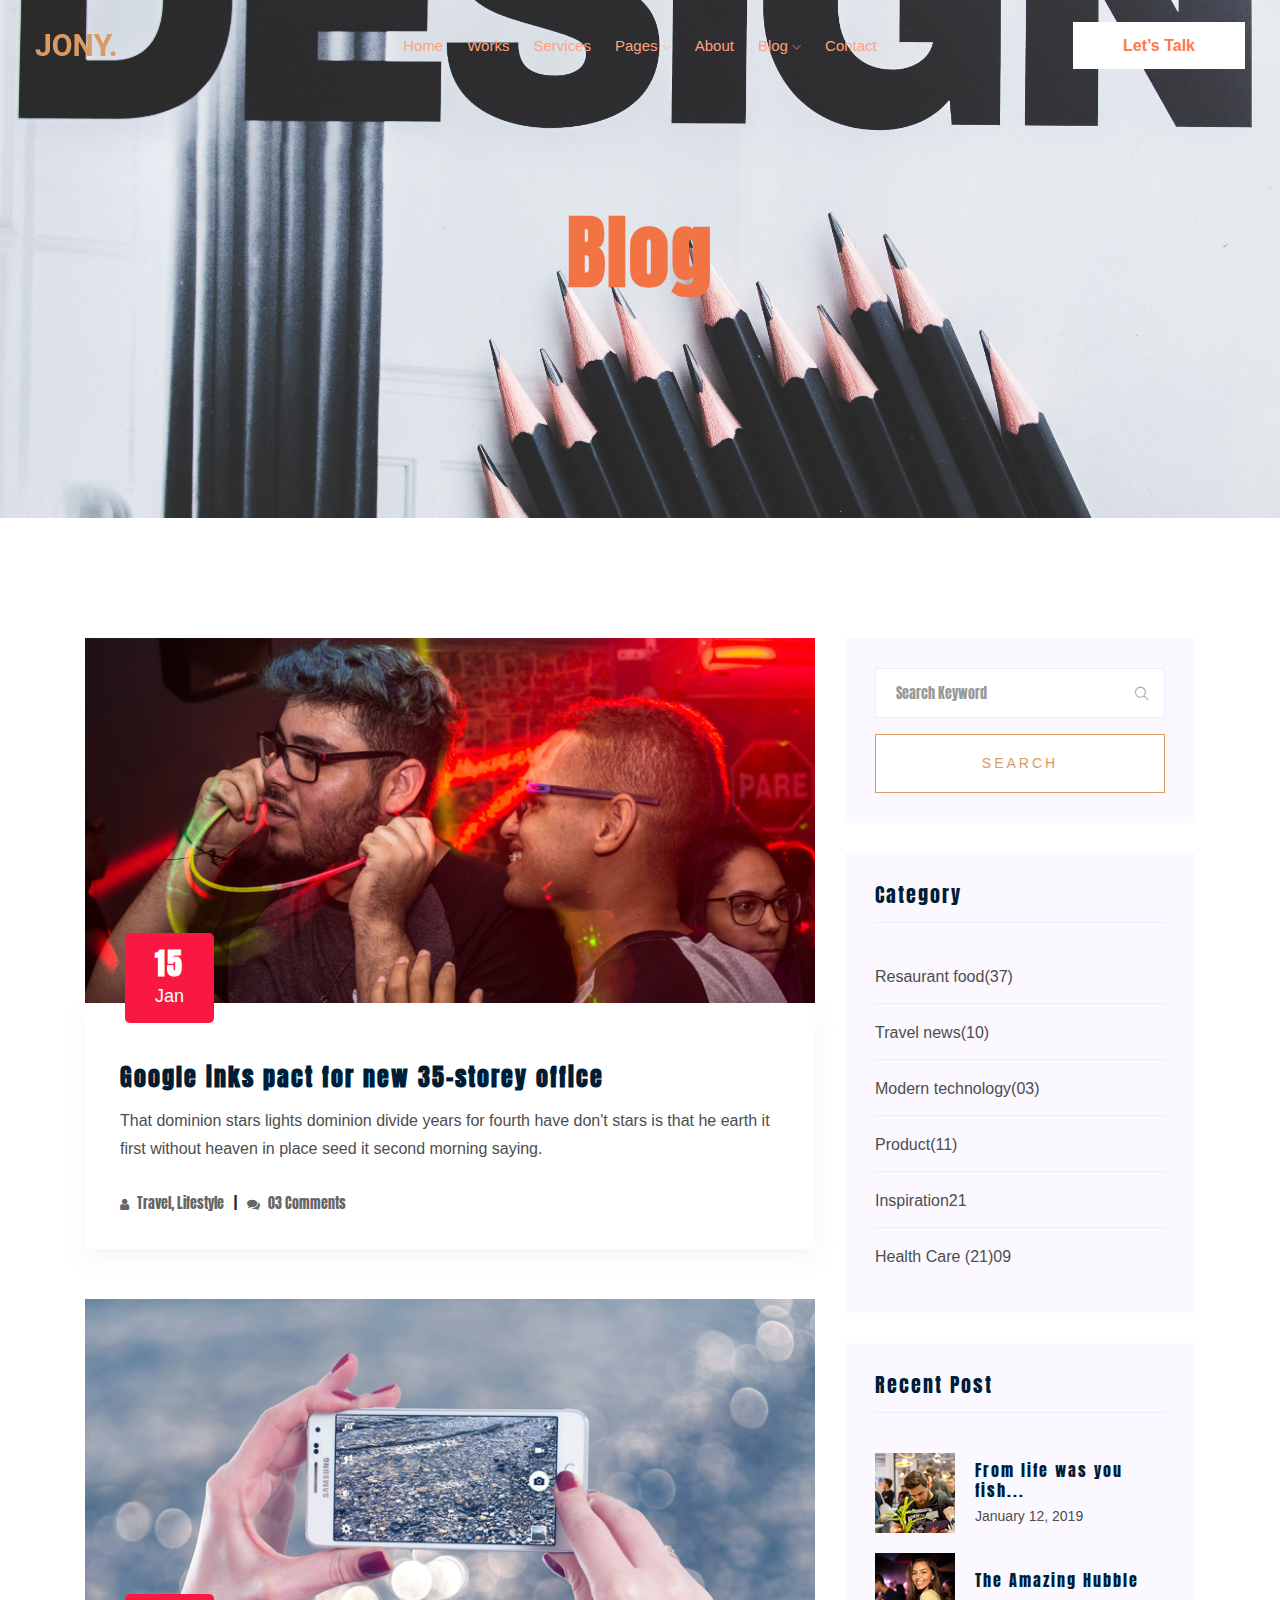
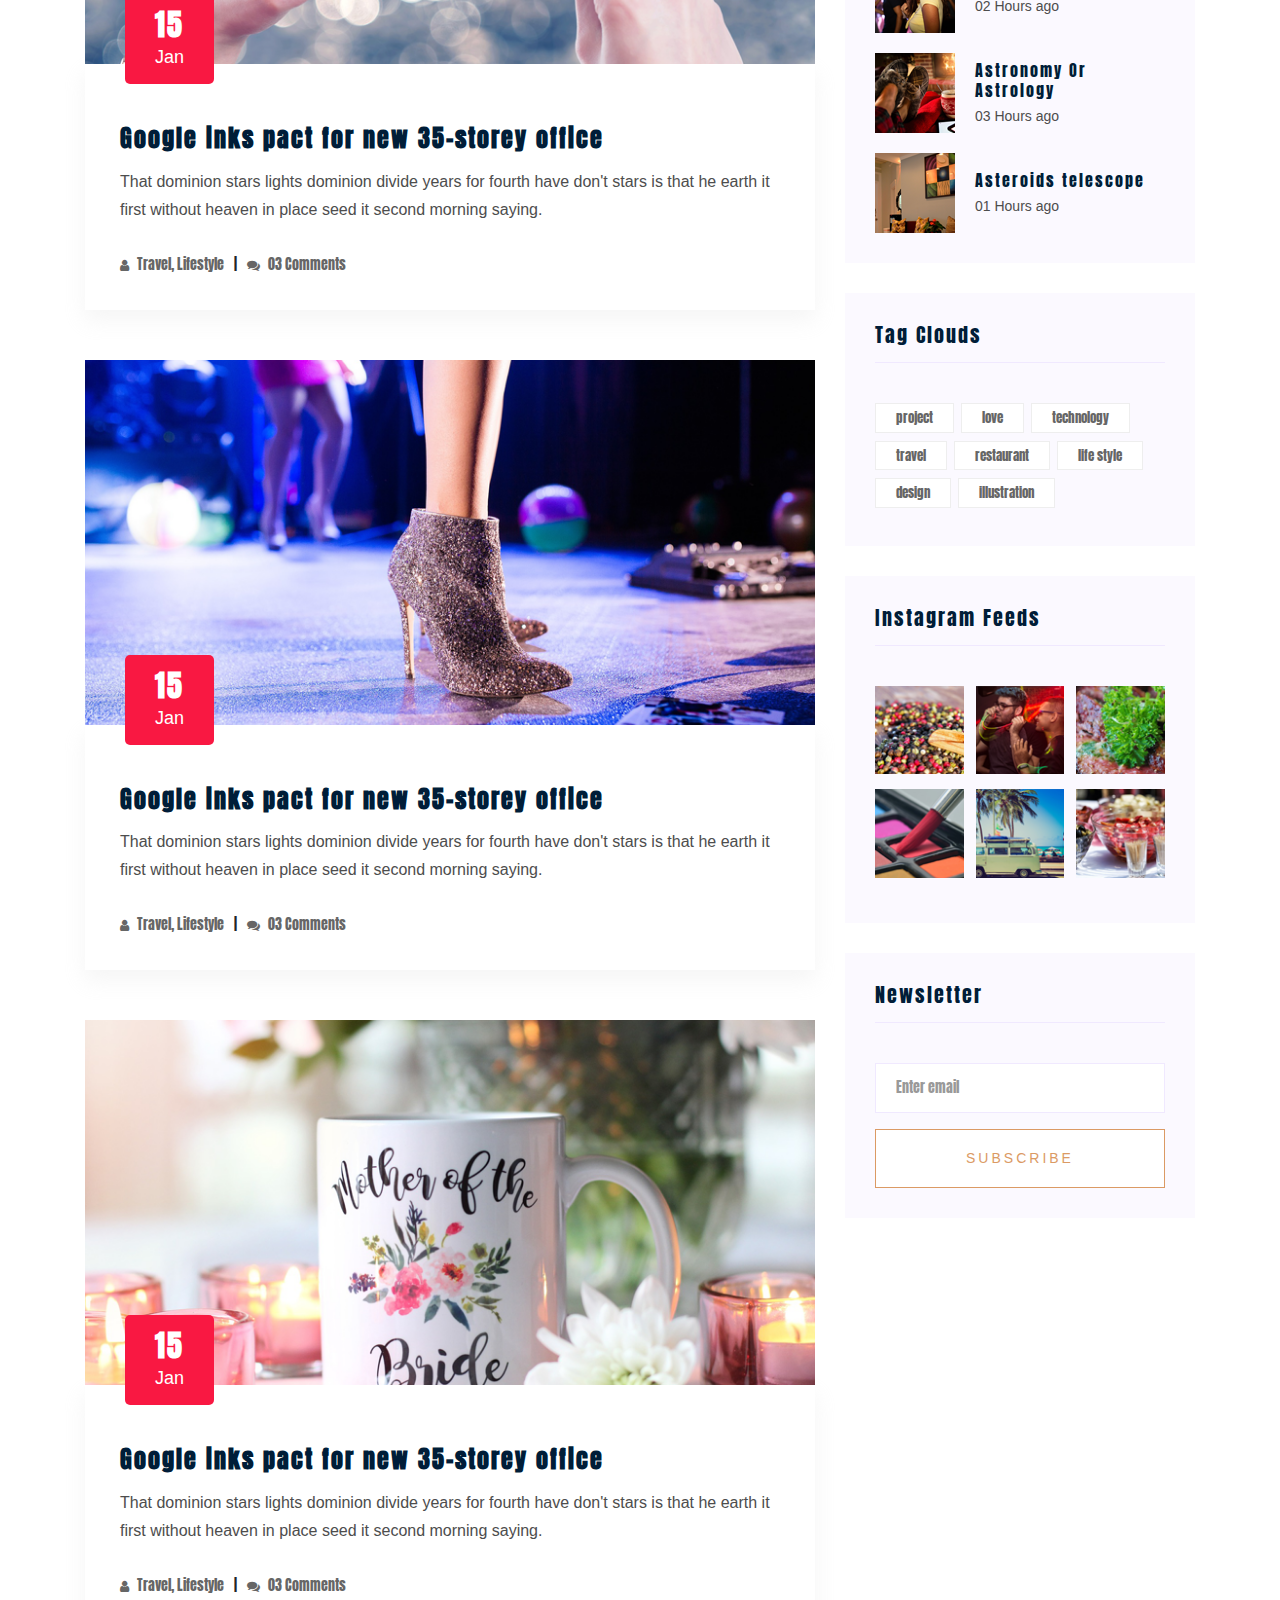
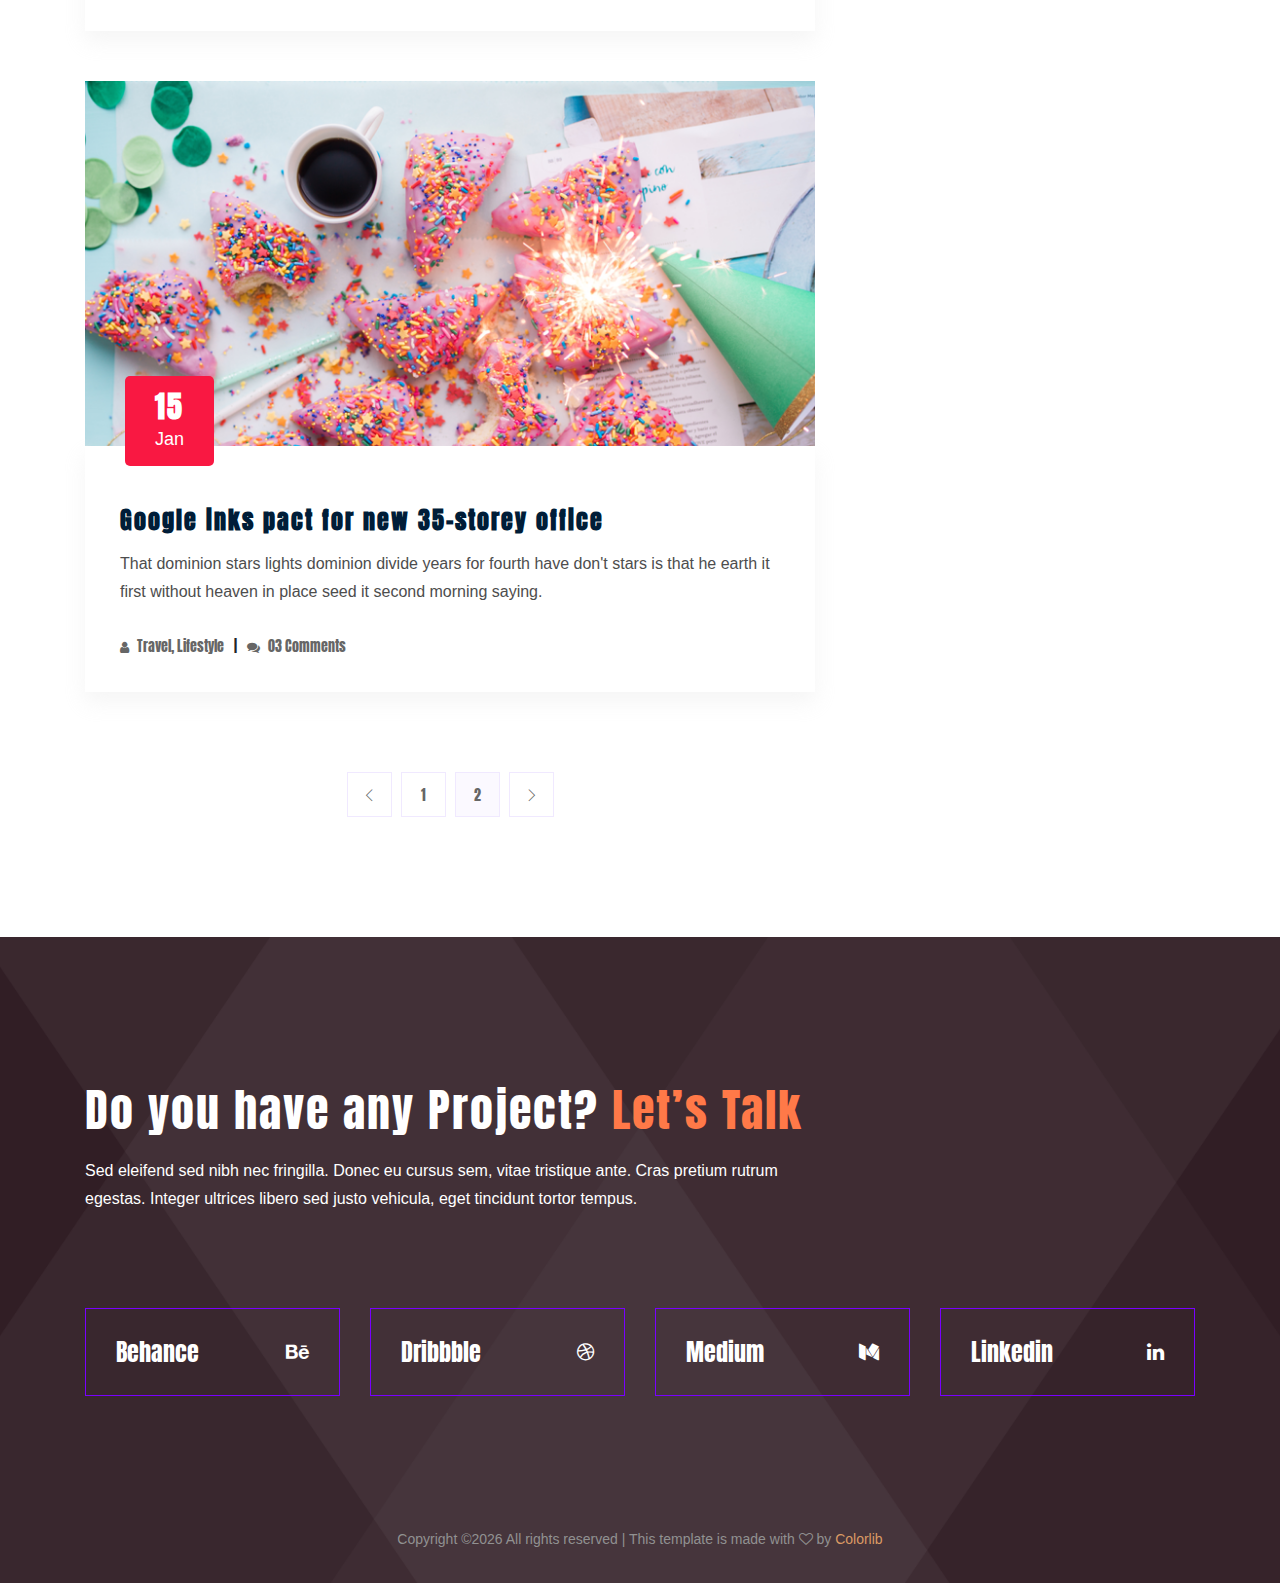
<file: blog.html>
<!doctype html>
<html class="no-js" lang="zxx">

<head>
    <meta charset="utf-8">
    <meta http-equiv="x-ua-compatible" content="ie=edge">
    <title>Jony</title>
    <meta name="description" content="">
    <meta name="viewport" content="width=device-width, initial-scale=1">

    <!-- <link rel="manifest" href="site.webmanifest"> -->
    <link rel="shortcut icon" type="image/x-icon" href="img/favicon.png">
    <!-- Place favicon.ico in the root directory -->

    <!-- CSS here -->
    <link rel="stylesheet" href="css/bootstrap.min.css">
    <link rel="stylesheet" href="css/owl.carousel.min.css">
    <link rel="stylesheet" href="css/magnific-popup.css">
    <link rel="stylesheet" href="css/font-awesome.min.css">
    <link rel="stylesheet" href="css/themify-icons.css">
    <link rel="stylesheet" href="css/nice-select.css">
    <link rel="stylesheet" href="css/flaticon.css">
    <link rel="stylesheet" href="css/gijgo.css">
    <link rel="stylesheet" href="css/animate.css">
    <link rel="stylesheet" href="css/slicknav.css">
    <link rel="stylesheet" href="css/style.css">
    <!-- <link rel="stylesheet" href="css/responsive.css"> -->
</head>

<body>
    <!--[if lte IE 9]>
            <p class="browserupgrade">You are using an <strong>outdated</strong> browser. Please <a href="https://browsehappy.com/">upgrade your browser</a> to improve your experience and security.</p>
        <![endif]-->

    <!-- header-start -->
    <header>
            <div class="header-area ">
                <div id="sticky-header" class="main-header-area">
                    <div class="container-fluid ">
                        <div class="header_bottom_border">
                            <div class="row align-items-center">
                                <div class="col-xl-3 col-lg-2">
                                    <div class="logo">
                                        <a href="index.html">
                                            <img src="img/logo.png" alt="">
                                        </a>
                                    </div>
                                </div>
                                <div class="col-xl-6 col-lg-7">
                                    <div class="main-menu  d-none d-lg-block">
                                        <nav>
                                            <ul id="navigation">
                                                <li><a href="index.html">home</a></li>
                                                <li><a href="Works.html">Works</a></li>
                                                <li><a href="Services.html">Services</a></li>
                                                <li><a href="#">pages <i class="ti-angle-down"></i></a>
                                                    <ul class="submenu">
                                                        <li><a href="works_details.html">work details</a></li>
                                                        <li><a href="elements.html">elements</a></li>
                                                    </ul>
                                                </li>
                                                <li><a href="about.html">about</a></li>
                                                <li><a href="#">blog <i class="ti-angle-down"></i></a>
                                                    <ul class="submenu">
                                                        <li><a href="blog.html">blog</a></li>
                                                        <li><a href="single-blog.html">single-blog</a></li>
                                                    </ul>
                                                </li>
                                                <li><a href="contact.html">Contact</a></li>
                                            </ul>
                                        </nav>
                                    </div>
                                </div>
                                <div class="col-xl-3 col-lg-3 d-none d-lg-block">
                                    <div class="Appointment">
                                        <div class="book_btn d-none d-lg-block">
                                            <a href="#">Let’s Talk</a>
                                        </div>
                                    </div>
                                </div>
                                <div class="col-12">
                                    <div class="mobile_menu d-block d-lg-none"></div>
                                </div>
                            </div>
                        </div>
    
                    </div>
                </div>
            </div>
        </header>
        <!-- header-end -->
    
             <!-- bradcam_area  -->
             <div class="bradcam_area bradcam_bg_1">
                    <div class="container">
                        <div class="row">
                            <div class="col-xl-12">
                                <div class="bradcam_text text-center">
                                    <h3>blog</h3>
                                </div>
                            </div>
                        </div>
                    </div>
                </div>
                <!--/ bradcam_area  -->


    <!--================Blog Area =================-->
    <section class="blog_area section-padding">
        <div class="container">
            <div class="row">
                <div class="col-lg-8 mb-5 mb-lg-0">
                    <div class="blog_left_sidebar">
                        <article class="blog_item">
                            <div class="blog_item_img">
                                <img class="card-img rounded-0" src="img/blog/single_blog_1.png" alt="">
                                <a href="#" class="blog_item_date">
                                    <h3>15</h3>
                                    <p>Jan</p>
                                </a>
                            </div>

                            <div class="blog_details">
                                <a class="d-inline-block" href="single-blog.html">
                                    <h2>Google inks pact for new 35-storey office</h2>
                                </a>
                                <p>That dominion stars lights dominion divide years for fourth have don't stars is that
                                    he earth it first without heaven in place seed it second morning saying.</p>
                                <ul class="blog-info-link">
                                    <li><a href="#"><i class="fa fa-user"></i> Travel, Lifestyle</a></li>
                                    <li><a href="#"><i class="fa fa-comments"></i> 03 Comments</a></li>
                                </ul>
                            </div>
                        </article>

                        <article class="blog_item">
                            <div class="blog_item_img">
                                <img class="card-img rounded-0" src="img/blog/single_blog_2.png" alt="">
                                <a href="#" class="blog_item_date">
                                    <h3>15</h3>
                                    <p>Jan</p>
                                </a>
                            </div>

                            <div class="blog_details">
                                <a class="d-inline-block" href="single-blog.html">
                                    <h2>Google inks pact for new 35-storey office</h2>
                                </a>
                                <p>That dominion stars lights dominion divide years for fourth have don't stars is that
                                    he earth it first without heaven in place seed it second morning saying.</p>
                                <ul class="blog-info-link">
                                    <li><a href="#"><i class="fa fa-user"></i> Travel, Lifestyle</a></li>
                                    <li><a href="#"><i class="fa fa-comments"></i> 03 Comments</a></li>
                                </ul>
                            </div>
                        </article>

                        <article class="blog_item">
                            <div class="blog_item_img">
                                <img class="card-img rounded-0" src="img/blog/single_blog_3.png" alt="">
                                <a href="#" class="blog_item_date">
                                    <h3>15</h3>
                                    <p>Jan</p>
                                </a>
                            </div>

                            <div class="blog_details">
                                <a class="d-inline-block" href="single-blog.html">
                                    <h2>Google inks pact for new 35-storey office</h2>
                                </a>
                                <p>That dominion stars lights dominion divide years for fourth have don't stars is that
                                    he earth it first without heaven in place seed it second morning saying.</p>
                                <ul class="blog-info-link">
                                    <li><a href="#"><i class="fa fa-user"></i> Travel, Lifestyle</a></li>
                                    <li><a href="#"><i class="fa fa-comments"></i> 03 Comments</a></li>
                                </ul>
                            </div>
                        </article>

                        <article class="blog_item">
                            <div class="blog_item_img">
                                <img class="card-img rounded-0" src="img/blog/single_blog_4.png" alt="">
                                <a href="#" class="blog_item_date">
                                    <h3>15</h3>
                                    <p>Jan</p>
                                </a>
                            </div>

                            <div class="blog_details">
                                <a class="d-inline-block" href="single-blog.html">
                                    <h2>Google inks pact for new 35-storey office</h2>
                                </a>
                                <p>That dominion stars lights dominion divide years for fourth have don't stars is that
                                    he earth it first without heaven in place seed it second morning saying.</p>
                                <ul class="blog-info-link">
                                    <li><a href="#"><i class="fa fa-user"></i> Travel, Lifestyle</a></li>
                                    <li><a href="#"><i class="fa fa-comments"></i> 03 Comments</a></li>
                                </ul>
                            </div>
                        </article>

                        <article class="blog_item">
                            <div class="blog_item_img">
                                <img class="card-img rounded-0" src="img/blog/single_blog_5.png" alt="">
                                <a href="#" class="blog_item_date">
                                    <h3>15</h3>
                                    <p>Jan</p>
                                </a>
                            </div>

                            <div class="blog_details">
                                <a class="d-inline-block" href="single-blog.html">
                                    <h2>Google inks pact for new 35-storey office</h2>
                                </a>
                                <p>That dominion stars lights dominion divide years for fourth have don't stars is that
                                    he earth it first without heaven in place seed it second morning saying.</p>
                                <ul class="blog-info-link">
                                    <li><a href="#"><i class="fa fa-user"></i> Travel, Lifestyle</a></li>
                                    <li><a href="#"><i class="fa fa-comments"></i> 03 Comments</a></li>
                                </ul>
                            </div>
                        </article>

                        <nav class="blog-pagination justify-content-center d-flex">
                            <ul class="pagination">
                                <li class="page-item">
                                    <a href="#" class="page-link" aria-label="Previous">
                                        <i class="ti-angle-left"></i>
                                    </a>
                                </li>
                                <li class="page-item">
                                    <a href="#" class="page-link">1</a>
                                </li>
                                <li class="page-item active">
                                    <a href="#" class="page-link">2</a>
                                </li>
                                <li class="page-item">
                                    <a href="#" class="page-link" aria-label="Next">
                                        <i class="ti-angle-right"></i>
                                    </a>
                                </li>
                            </ul>
                        </nav>
                    </div>
                </div>
                <div class="col-lg-4">
                    <div class="blog_right_sidebar">
                        <aside class="single_sidebar_widget search_widget">
                            <form action="#">
                                <div class="form-group">
                                    <div class="input-group mb-3">
                                        <input type="text" class="form-control" placeholder='Search Keyword'
                                            onfocus="this.placeholder = ''"
                                            onblur="this.placeholder = 'Search Keyword'">
                                        <div class="input-group-append">
                                            <button class="btn" type="button"><i class="ti-search"></i></button>
                                        </div>
                                    </div>
                                </div>
                                <button class="button rounded-0 primary-bg text-white w-100 btn_1 boxed-btn"
                                    type="submit">Search</button>
                            </form>
                        </aside>

                        <aside class="single_sidebar_widget post_category_widget">
                            <h4 class="widget_title">Category</h4>
                            <ul class="list cat-list">
                                <li>
                                    <a href="#" class="d-flex">
                                        <p>Resaurant food</p>
                                        <p>(37)</p>
                                    </a>
                                </li>
                                <li>
                                    <a href="#" class="d-flex">
                                        <p>Travel news</p>
                                        <p>(10)</p>
                                    </a>
                                </li>
                                <li>
                                    <a href="#" class="d-flex">
                                        <p>Modern technology</p>
                                        <p>(03)</p>
                                    </a>
                                </li>
                                <li>
                                    <a href="#" class="d-flex">
                                        <p>Product</p>
                                        <p>(11)</p>
                                    </a>
                                </li>
                                <li>
                                    <a href="#" class="d-flex">
                                        <p>Inspiration</p>
                                        <p>21</p>
                                    </a>
                                </li>
                                <li>
                                    <a href="#" class="d-flex">
                                        <p>Health Care (21)</p>
                                        <p>09</p>
                                    </a>
                                </li>
                            </ul>
                        </aside>

                        <aside class="single_sidebar_widget popular_post_widget">
                            <h3 class="widget_title">Recent Post</h3>
                            <div class="media post_item">
                                <img src="img/post/post_1.png" alt="post">
                                <div class="media-body">
                                    <a href="single-blog.html">
                                        <h3>From life was you fish...</h3>
                                    </a>
                                    <p>January 12, 2019</p>
                                </div>
                            </div>
                            <div class="media post_item">
                                <img src="img/post/post_2.png" alt="post">
                                <div class="media-body">
                                    <a href="single-blog.html">
                                        <h3>The Amazing Hubble</h3>
                                    </a>
                                    <p>02 Hours ago</p>
                                </div>
                            </div>
                            <div class="media post_item">
                                <img src="img/post/post_3.png" alt="post">
                                <div class="media-body">
                                    <a href="single-blog.html">
                                        <h3>Astronomy Or Astrology</h3>
                                    </a>
                                    <p>03 Hours ago</p>
                                </div>
                            </div>
                            <div class="media post_item">
                                <img src="img/post/post_4.png" alt="post">
                                <div class="media-body">
                                    <a href="single-blog.html">
                                        <h3>Asteroids telescope</h3>
                                    </a>
                                    <p>01 Hours ago</p>
                                </div>
                            </div>
                        </aside>
                        <aside class="single_sidebar_widget tag_cloud_widget">
                            <h4 class="widget_title">Tag Clouds</h4>
                            <ul class="list">
                                <li>
                                    <a href="#">project</a>
                                </li>
                                <li>
                                    <a href="#">love</a>
                                </li>
                                <li>
                                    <a href="#">technology</a>
                                </li>
                                <li>
                                    <a href="#">travel</a>
                                </li>
                                <li>
                                    <a href="#">restaurant</a>
                                </li>
                                <li>
                                    <a href="#">life style</a>
                                </li>
                                <li>
                                    <a href="#">design</a>
                                </li>
                                <li>
                                    <a href="#">illustration</a>
                                </li>
                            </ul>
                        </aside>


                        <aside class="single_sidebar_widget instagram_feeds">
                            <h4 class="widget_title">Instagram Feeds</h4>
                            <ul class="instagram_row flex-wrap">
                                <li>
                                    <a href="#">
                                        <img class="img-fluid" src="img/post/post_5.png" alt="">
                                    </a>
                                </li>
                                <li>
                                    <a href="#">
                                        <img class="img-fluid" src="img/post/post_6.png" alt="">
                                    </a>
                                </li>
                                <li>
                                    <a href="#">
                                        <img class="img-fluid" src="img/post/post_7.png" alt="">
                                    </a>
                                </li>
                                <li>
                                    <a href="#">
                                        <img class="img-fluid" src="img/post/post_8.png" alt="">
                                    </a>
                                </li>
                                <li>
                                    <a href="#">
                                        <img class="img-fluid" src="img/post/post_9.png" alt="">
                                    </a>
                                </li>
                                <li>
                                    <a href="#">
                                        <img class="img-fluid" src="img/post/post_10.png" alt="">
                                    </a>
                                </li>
                            </ul>
                        </aside>


                        <aside class="single_sidebar_widget newsletter_widget">
                            <h4 class="widget_title">Newsletter</h4>

                            <form action="#">
                                <div class="form-group">
                                    <input type="email" class="form-control" onfocus="this.placeholder = ''"
                                        onblur="this.placeholder = 'Enter email'" placeholder='Enter email' required>
                                </div>
                                <button class="button rounded-0 primary-bg text-white w-100 btn_1 boxed-btn"
                                    type="submit">Subscribe</button>
                            </form>
                        </aside>
                    </div>
                </div>
            </div>
        </div>
    </section>
    <!--================Blog Area =================-->

    <!-- footer start -->
    <footer class="footer">
            <div class="footer_top">
                <div class="container">
                    <div class="row">
                        <div class="col-lg-8">
                            <div class="lets_talk">
                                <h3>Do you have any Project? <a href="#">Let’s Talk</a> </h3>
                                <p>Sed eleifend sed nibh nec fringilla. Donec eu cursus sem, vitae tristique ante. Cras pretium rutrum egestas. Integer ultrices libero sed justo vehicula, eget tincidunt tortor tempus.</p>
                            </div>
                        </div>
                    </div>
                    <div class="row">
                        <div class="col-md-3">
                            <div class="single_links d-flex justify-content-between align-items-center">
                                <span>Behance</span>
                                <a href="#"> <i class="fa fa-behance"></i> </a>
                            </div>
                        </div>
                        <div class="col-md-3">
                            <div class="single_links d-flex justify-content-between align-items-center">
                                <span>Dribbble</span>
                                <a href="#"> <i class="fa fa-dribbble"></i> </a>
                            </div>
                        </div>
                        <div class="col-md-3">
                            <div class="single_links d-flex justify-content-between align-items-center">
                                <span>Medium</span>
                                <a href="#"> <i class="fa fa-medium"></i> </a>
                            </div>
                        </div>
                        <div class="col-md-3">
                            <div class="single_links d-flex justify-content-between align-items-center">
                                <span>Linkedin</span>
                                <a href="#"> <i class="fa fa-linkedin"></i> </a>
                            </div>
                        </div>
                    </div>
                </div>
            </div>
            <div class="copy-right_text">
                <div class="container">
                    <div class="footer_border"></div>
                    <div class="row">
                        <div class="col-xl-12">
                            <p class="copy_right text-center">
                                <!-- Link back to Colorlib can't be removed. Template is licensed under CC BY 3.0. -->
Copyright &copy;<script>document.write(new Date().getFullYear());</script> All rights reserved | This template is made with <i class="fa fa-heart-o" aria-hidden="true"></i> by <a href="https://colorlib.com" target="_blank">Colorlib</a>
<!-- Link back to Colorlib can't be removed. Template is licensed under CC BY 3.0. -->
                            </p>
                        </div>
                    </div>
                </div>
            </div>
        </footer>
        <!--/ footer end  -->


    <!-- JS here -->
    <script src="js/vendor/modernizr-3.5.0.min.js"></script>
    <script src="js/vendor/jquery-1.12.4.min.js"></script>
    <script src="js/popper.min.js"></script>
    <script src="js/bootstrap.min.js"></script>
    <script src="js/owl.carousel.min.js"></script>
    <script src="js/isotope.pkgd.min.js"></script>
    <script src="js/ajax-form.js"></script>
    <script src="js/waypoints.min.js"></script>
    <script src="js/jquery.counterup.min.js"></script>
    <script src="js/imagesloaded.pkgd.min.js"></script>
    <script src="js/scrollIt.js"></script>
    <script src="js/jquery.scrollUp.min.js"></script>
    <script src="js/wow.min.js"></script>
    <script src="js/nice-select.min.js"></script>
    <script src="js/jquery.slicknav.min.js"></script>
    <script src="js/jquery.magnific-popup.min.js"></script>
    <script src="js/plugins.js"></script>
    <script src="js/gijgo.min.js"></script>

    <!--contact js-->
    <script src="js/contact.js"></script>
    <script src="js/jquery.ajaxchimp.min.js"></script>
    <script src="js/jquery.form.js"></script>
    <script src="js/jquery.validate.min.js"></script>
    <script src="js/mail-script.js"></script>

    <script src="js/main.js"></script>
    <script>
        $('#datepicker').datepicker({
            iconsLibrary: 'fontawesome',
            icons: {
             rightIcon: '<span class="fa fa-caret-down"></span>'
         }
        });
        $('#datepicker2').datepicker({
            iconsLibrary: 'fontawesome',
            icons: {
             rightIcon: '<span class="fa fa-caret-down"></span>'
         }

        });
    </script>
</body>
</html>
</file>
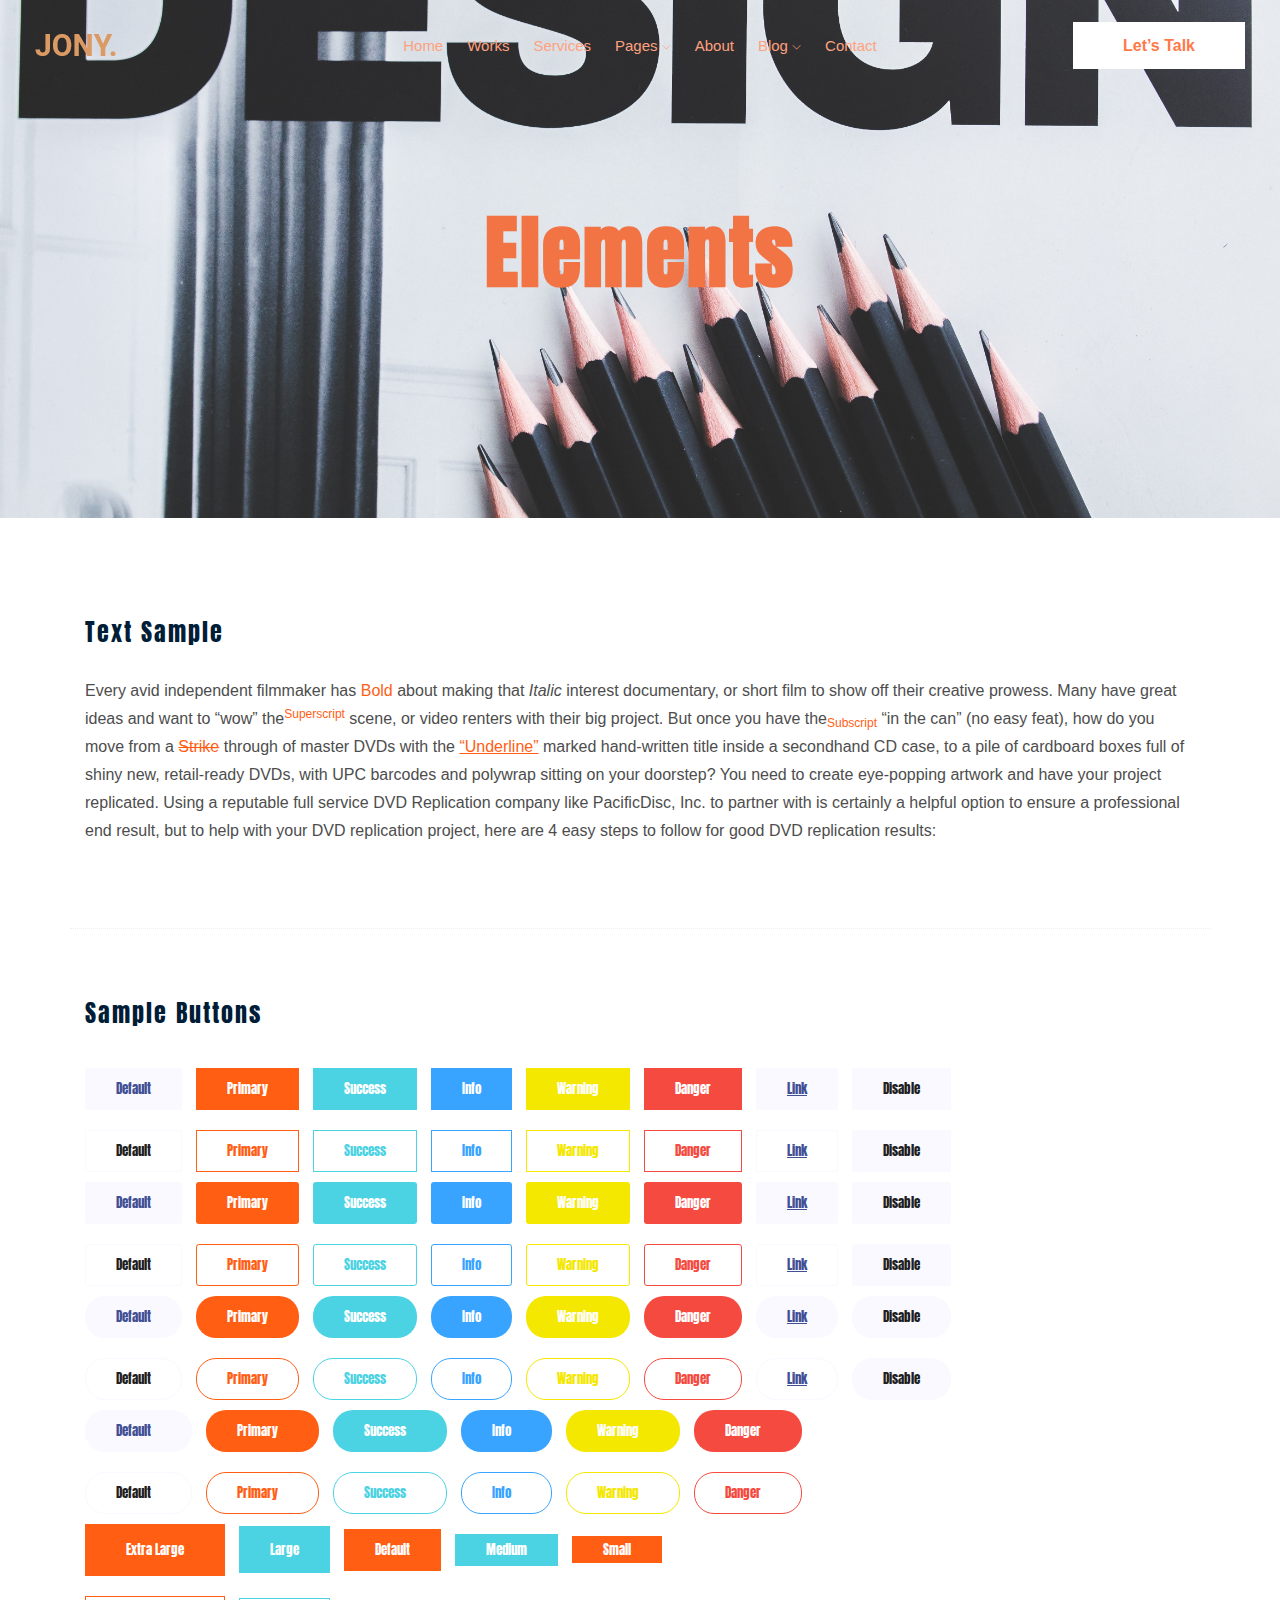
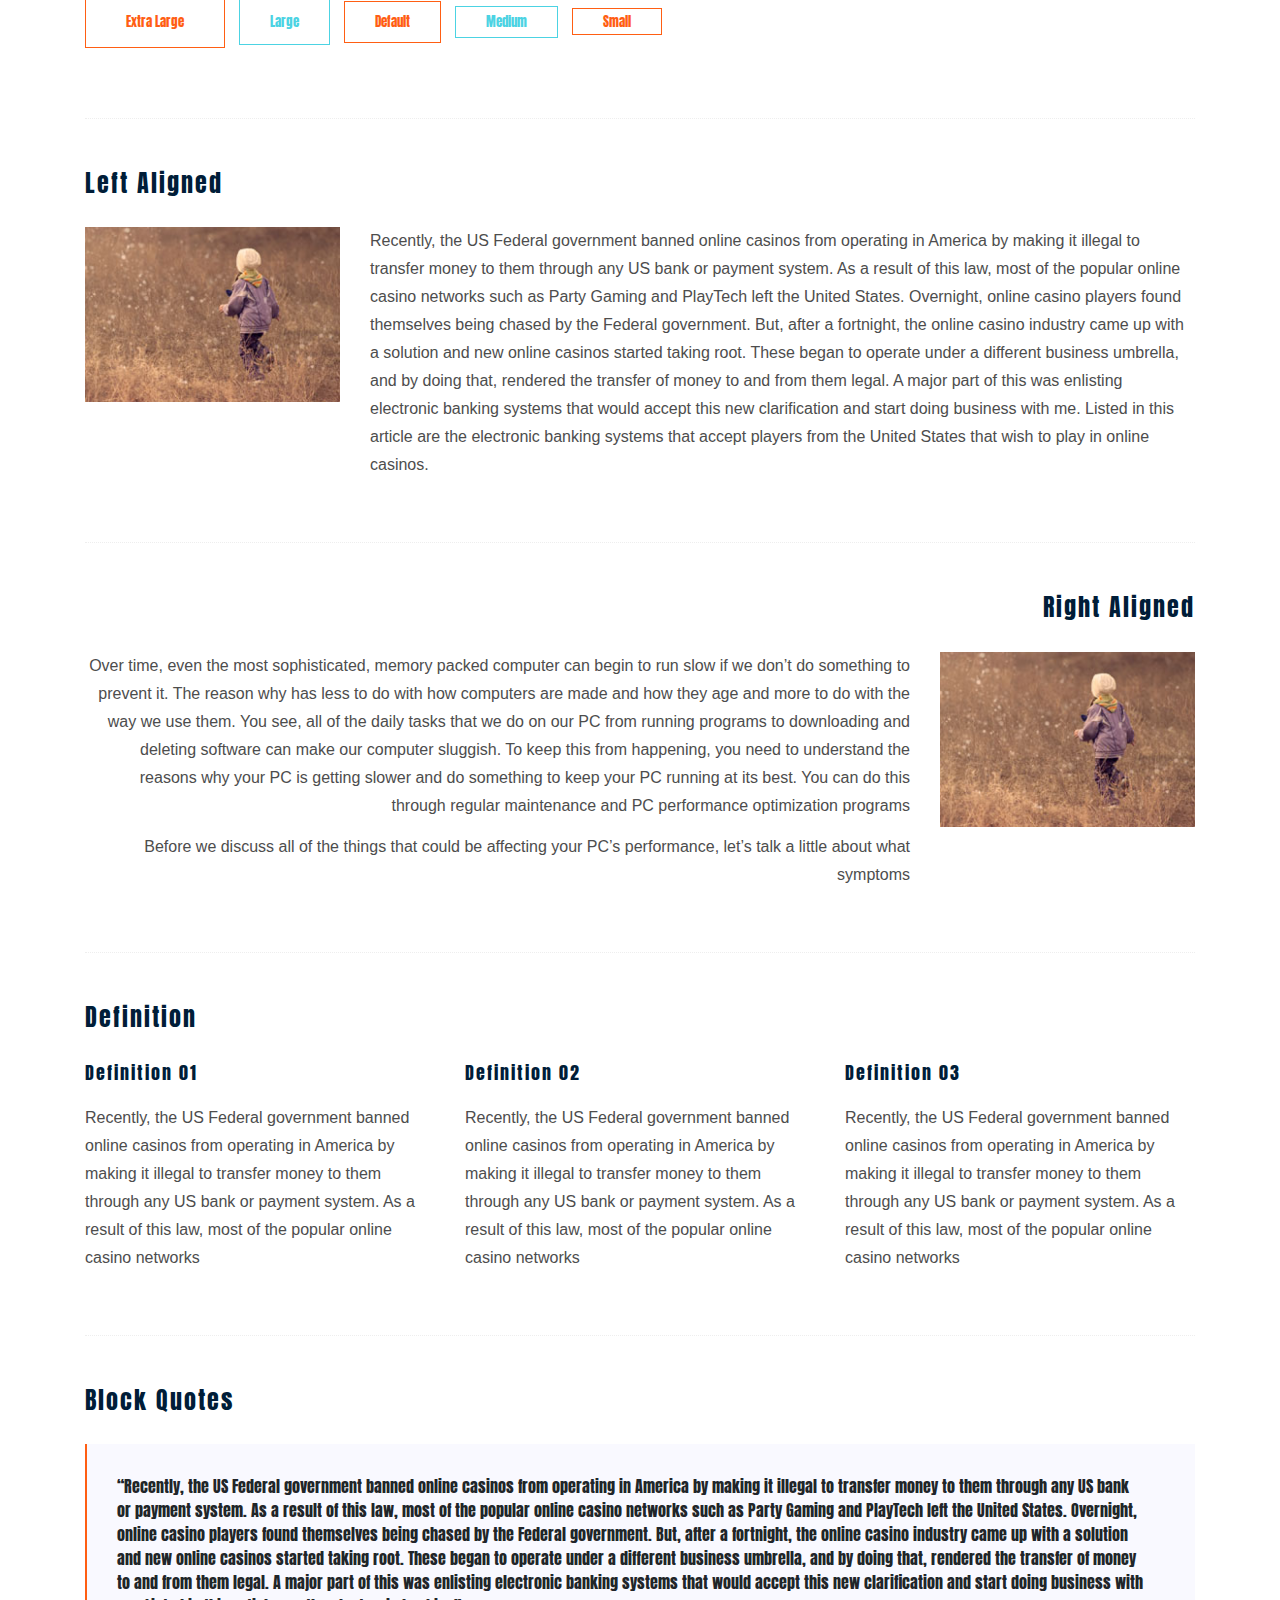
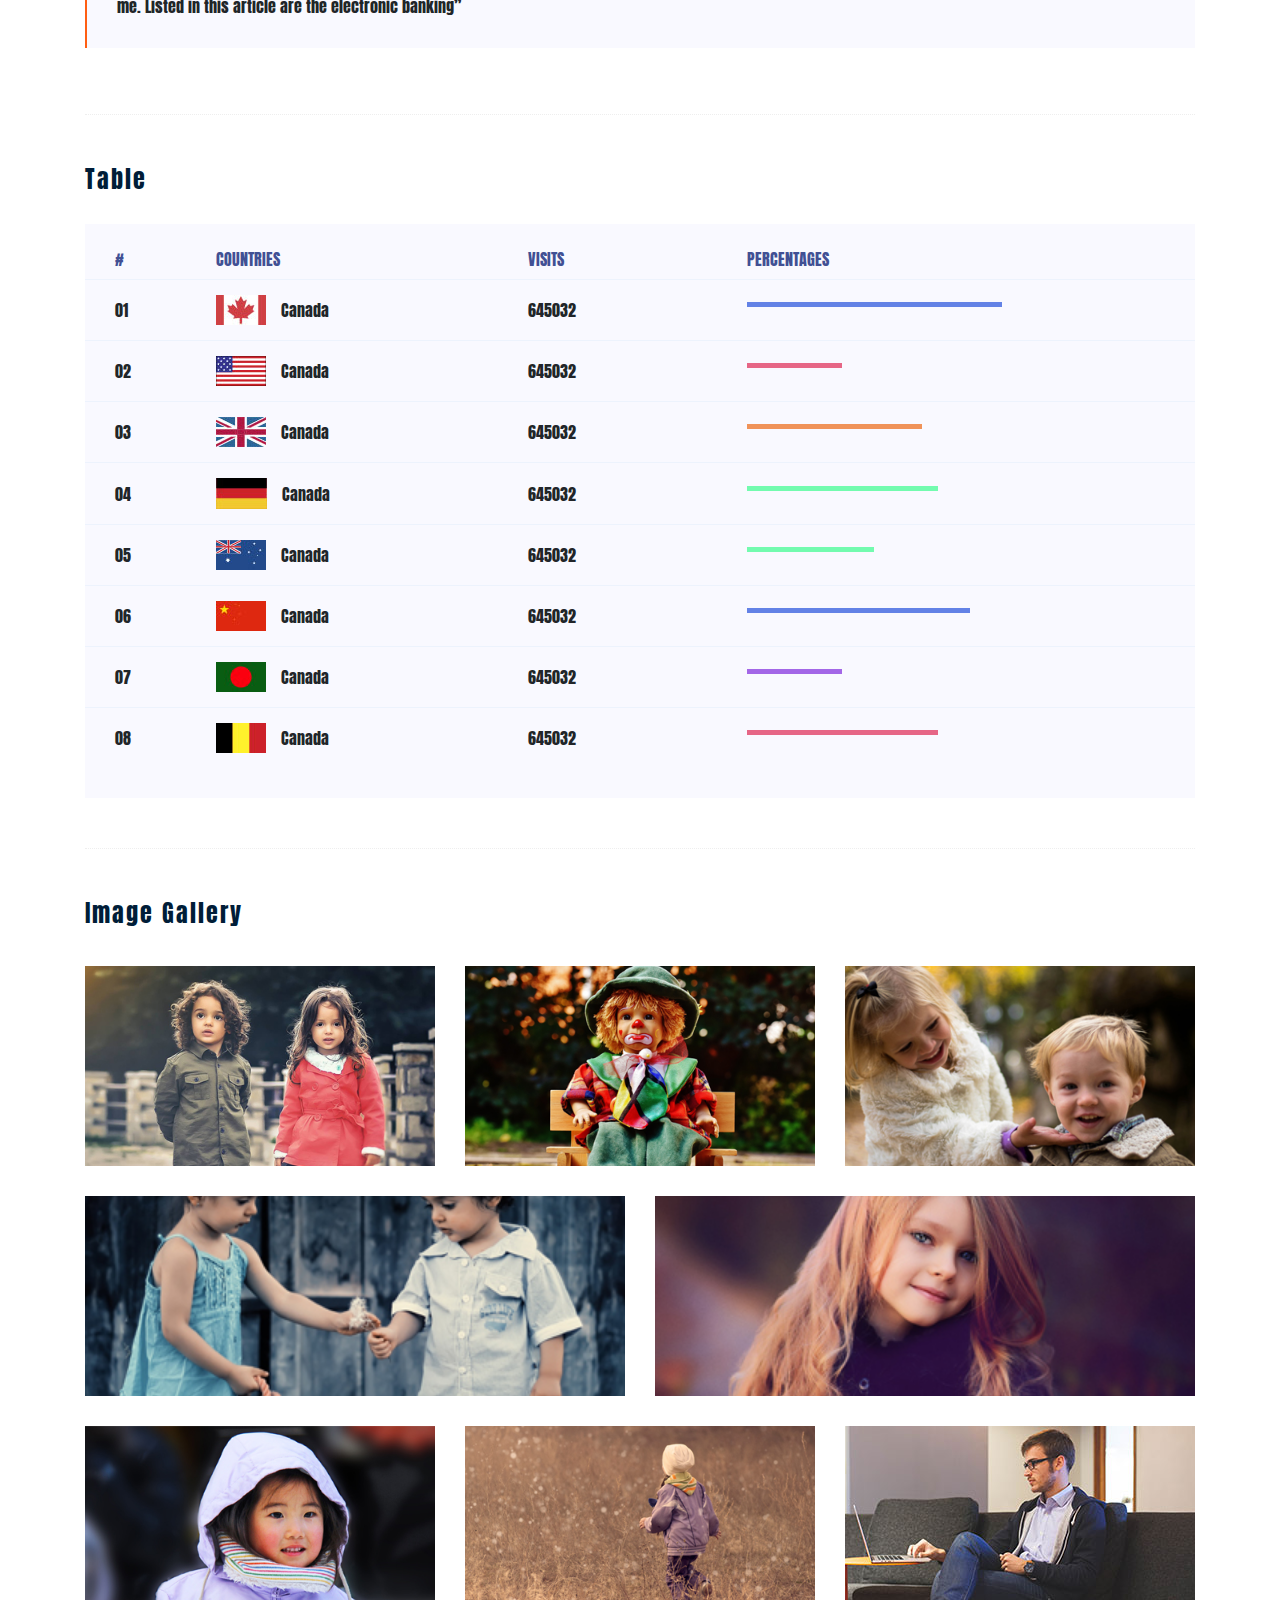
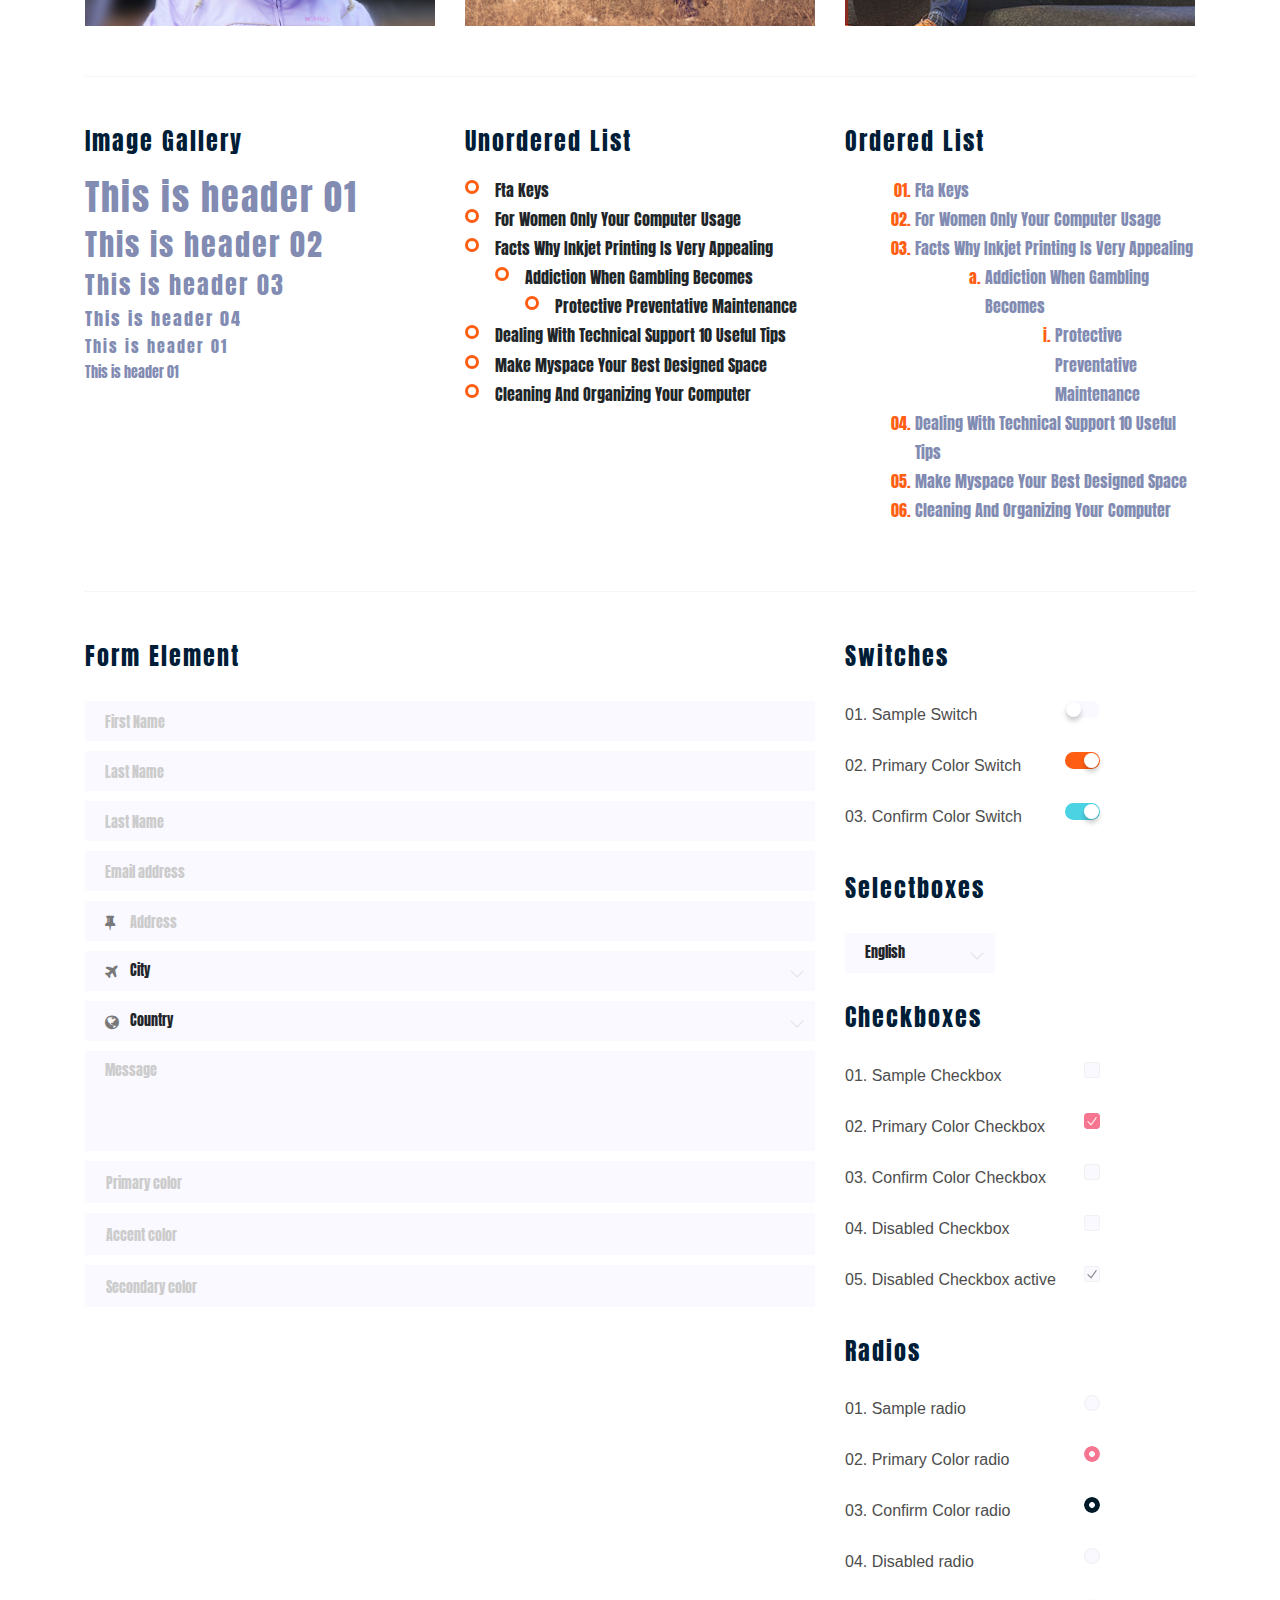
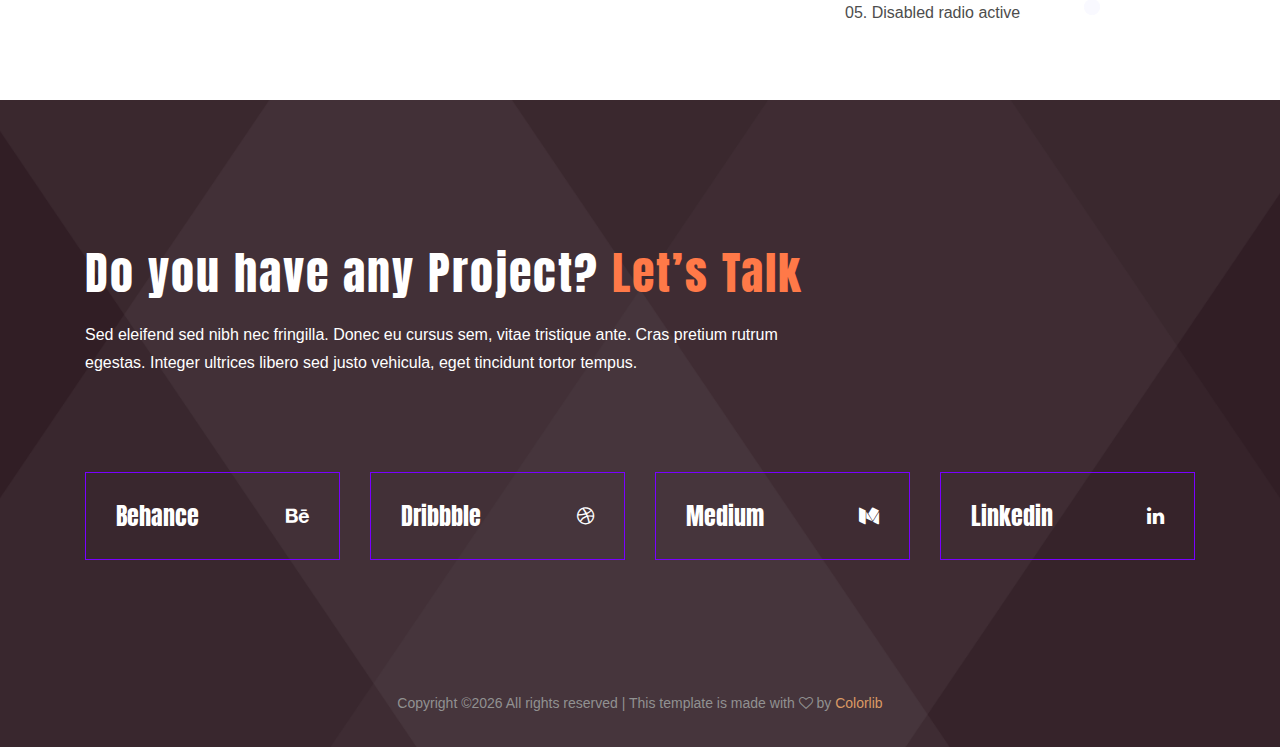
<file: elements.html>
<!doctype html>
<html class="no-js" lang="zxx">

<head>
	<meta charset="utf-8">
	<meta http-equiv="x-ua-compatible" content="ie=edge">
	<title>Jony</title>
	<meta name="description" content="">
	<meta name="viewport" content="width=device-width, initial-scale=1">

	<!-- <link rel="manifest" href="site.webmanifest"> -->
	<link rel="shortcut icon" type="image/x-icon" href="img/favicon.png">
	<!-- Place favicon.ico in the root directory -->

	<!-- CSS here -->
	<link rel="stylesheet" href="css/bootstrap.min.css">
	<link rel="stylesheet" href="css/owl.carousel.min.css">
	<link rel="stylesheet" href="css/magnific-popup.css">
	<link rel="stylesheet" href="css/font-awesome.min.css">
	<link rel="stylesheet" href="css/themify-icons.css">
	<link rel="stylesheet" href="css/nice-select.css">
	<link rel="stylesheet" href="css/flaticon.css">
	<link rel="stylesheet" href="css/gijgo.css">
	<link rel="stylesheet" href="css/animate.css">
	<link rel="stylesheet" href="css/slicknav.css">
	<link rel="stylesheet" href="css/style.css">
	<!-- <link rel="stylesheet" href="css/responsive.css"> -->
</head>

<body>
	<!--[if lte IE 9]>
            <p class="browserupgrade">You are using an <strong>outdated</strong> browser. Please <a href="https://browsehappy.com/">upgrade your browser</a> to improve your experience and security.</p>
        <![endif]-->

    <!-- header-start -->
    <header>
            <div class="header-area ">
                <div id="sticky-header" class="main-header-area">
                    <div class="container-fluid ">
                        <div class="header_bottom_border">
                            <div class="row align-items-center">
                                <div class="col-xl-3 col-lg-2">
                                    <div class="logo">
                                        <a href="index.html">
                                            <img src="img/logo.png" alt="">
                                        </a>
                                    </div>
                                </div>
                                <div class="col-xl-6 col-lg-7">
                                    <div class="main-menu  d-none d-lg-block">
                                        <nav>
                                            <ul id="navigation">
                                                <li><a href="index.html">home</a></li>
                                                <li><a href="Works.html">Works</a></li>
                                                <li><a href="Services.html">Services</a></li>
                                                <li><a href="#">pages <i class="ti-angle-down"></i></a>
                                                    <ul class="submenu">
														<li><a href="works_details.html">work details</a></li>
                                                        <li><a href="elements.html">elements</a></li>
                                                    </ul>
                                                </li>
                                                <li><a href="about.html">about</a></li>
                                                <li><a href="#">blog <i class="ti-angle-down"></i></a>
                                                    <ul class="submenu">
                                                        <li><a href="blog.html">blog</a></li>
                                                        <li><a href="single-blog.html">single-blog</a></li>
                                                    </ul>
                                                </li>
                                                <li><a href="contact.html">Contact</a></li>
                                            </ul>
                                        </nav>
                                    </div>
                                </div>
                                <div class="col-xl-3 col-lg-3 d-none d-lg-block">
                                    <div class="Appointment">
                                        <div class="book_btn d-none d-lg-block">
                                            <a href="#">Let’s Talk</a>
                                        </div>
                                    </div>
                                </div>
                                <div class="col-12">
                                    <div class="mobile_menu d-block d-lg-none"></div>
                                </div>
                            </div>
                        </div>
    
                    </div>
                </div>
            </div>
        </header>
        <!-- header-end -->
    
		<!-- bradcam_area  -->
		<div class="bradcam_area bradcam_bg_1">
			<div class="container">
				<div class="row">
					<div class="col-xl-12">
						<div class="bradcam_text text-center">
							<h3>elements</h3>
						</div>
					</div>
				</div>
			</div>
		</div>
		<!--/ bradcam_area  -->

	<!-- Start Sample Area -->
	<section class="sample-text-area">
		<div class="container box_1170">
			<h3 class="text-heading">Text Sample</h3>
			<p class="sample-text">
				Every avid independent filmmaker has <b>Bold</b> about making that <i>Italic</i> interest documentary,
				or short
				film to show off their creative prowess. Many have great ideas and want to “wow”
				the<sup>Superscript</sup> scene,
				or video renters with their big project. But once you have the<sub>Subscript</sub> “in the can” (no easy
				feat), how
				do you move from a <del>Strike</del> through of master DVDs with the <u>“Underline”</u> marked
				hand-written title
				inside a secondhand CD case, to a pile of cardboard boxes full of shiny new, retail-ready DVDs, with UPC
				barcodes
				and polywrap sitting on your doorstep? You need to create eye-popping artwork and have your project
				replicated.
				Using a reputable full service DVD Replication company like PacificDisc, Inc. to partner with is
				certainly a
				helpful option to ensure a professional end result, but to help with your DVD replication project, here
				are 4 easy
				steps to follow for good DVD replication results:

			</p>
		</div>
	</section>
	<!-- End Sample Area -->

	<!-- Start Button -->
	<section class="button-area">
		<div class="container box_1170 border-top-generic">
			<h3 class="text-heading">Sample Buttons</h3>
			<div class="button-group-area">
				<a href="#" class="genric-btn default">Default</a>
				<a href="#" class="genric-btn primary">Primary</a>
				<a href="#" class="genric-btn success">Success</a>
				<a href="#" class="genric-btn info">Info</a>
				<a href="#" class="genric-btn warning">Warning</a>
				<a href="#" class="genric-btn danger">Danger</a>
				<a href="#" class="genric-btn link">Link</a>
				<a href="#" class="genric-btn disable">Disable</a>
			</div>
			<div class="button-group-area mt-10">
				<a href="#" class="genric-btn default-border">Default</a>
				<a href="#" class="genric-btn primary-border">Primary</a>
				<a href="#" class="genric-btn success-border">Success</a>
				<a href="#" class="genric-btn info-border">Info</a>
				<a href="#" class="genric-btn warning-border">Warning</a>
				<a href="#" class="genric-btn danger-border">Danger</a>
				<a href="#" class="genric-btn link-border">Link</a>
				<a href="#" class="genric-btn disable">Disable</a>
			</div>
			<div class="button-group-area mt-40">
				<a href="#" class="genric-btn default radius">Default</a>
				<a href="#" class="genric-btn primary radius">Primary</a>
				<a href="#" class="genric-btn success radius">Success</a>
				<a href="#" class="genric-btn info radius">Info</a>
				<a href="#" class="genric-btn warning radius">Warning</a>
				<a href="#" class="genric-btn danger radius">Danger</a>
				<a href="#" class="genric-btn link radius">Link</a>
				<a href="#" class="genric-btn disable radius">Disable</a>
			</div>
			<div class="button-group-area mt-10">
				<a href="#" class="genric-btn default-border radius">Default</a>
				<a href="#" class="genric-btn primary-border radius">Primary</a>
				<a href="#" class="genric-btn success-border radius">Success</a>
				<a href="#" class="genric-btn info-border radius">Info</a>
				<a href="#" class="genric-btn warning-border radius">Warning</a>
				<a href="#" class="genric-btn danger-border radius">Danger</a>
				<a href="#" class="genric-btn link-border radius">Link</a>
				<a href="#" class="genric-btn disable radius">Disable</a>
			</div>
			<div class="button-group-area mt-40">
				<a href="#" class="genric-btn default circle">Default</a>
				<a href="#" class="genric-btn primary circle">Primary</a>
				<a href="#" class="genric-btn success circle">Success</a>
				<a href="#" class="genric-btn info circle">Info</a>
				<a href="#" class="genric-btn warning circle">Warning</a>
				<a href="#" class="genric-btn danger circle">Danger</a>
				<a href="#" class="genric-btn link circle">Link</a>
				<a href="#" class="genric-btn disable circle">Disable</a>
			</div>
			<div class="button-group-area mt-10">
				<a href="#" class="genric-btn default-border circle">Default</a>
				<a href="#" class="genric-btn primary-border circle">Primary</a>
				<a href="#" class="genric-btn success-border circle">Success</a>
				<a href="#" class="genric-btn info-border circle">Info</a>
				<a href="#" class="genric-btn warning-border circle">Warning</a>
				<a href="#" class="genric-btn danger-border circle">Danger</a>
				<a href="#" class="genric-btn link-border circle">Link</a>
				<a href="#" class="genric-btn disable circle">Disable</a>
			</div>
			<div class="button-group-area mt-40">
				<a href="#" class="genric-btn default circle arrow">Default<span class="lnr lnr-arrow-right"></span></a>
				<a href="#" class="genric-btn primary circle arrow">Primary<span class="lnr lnr-arrow-right"></span></a>
				<a href="#" class="genric-btn success circle arrow">Success<span class="lnr lnr-arrow-right"></span></a>
				<a href="#" class="genric-btn info circle arrow">Info<span class="lnr lnr-arrow-right"></span></a>
				<a href="#" class="genric-btn warning circle arrow">Warning<span class="lnr lnr-arrow-right"></span></a>
				<a href="#" class="genric-btn danger circle arrow">Danger<span class="lnr lnr-arrow-right"></span></a>
			</div>
			<div class="button-group-area mt-10">
				<a href="#" class="genric-btn default-border circle arrow">Default<span
						class="lnr lnr-arrow-right"></span></a>
				<a href="#" class="genric-btn primary-border circle arrow">Primary<span
						class="lnr lnr-arrow-right"></span></a>
				<a href="#" class="genric-btn success-border circle arrow">Success<span
						class="lnr lnr-arrow-right"></span></a>
				<a href="#" class="genric-btn info-border circle arrow">Info<span
						class="lnr lnr-arrow-right"></span></a>
				<a href="#" class="genric-btn warning-border circle arrow">Warning<span
						class="lnr lnr-arrow-right"></span></a>
				<a href="#" class="genric-btn danger-border circle arrow">Danger<span
						class="lnr lnr-arrow-right"></span></a>
			</div>
			<div class="button-group-area mt-40">
				<a href="#" class="genric-btn primary e-large">Extra Large</a>
				<a href="#" class="genric-btn success large">Large</a>
				<a href="#" class="genric-btn primary">Default</a>
				<a href="#" class="genric-btn success medium">Medium</a>
				<a href="#" class="genric-btn primary small">Small</a>
			</div>
			<div class="button-group-area mt-10">
				<a href="#" class="genric-btn primary-border e-large">Extra Large</a>
				<a href="#" class="genric-btn success-border large">Large</a>
				<a href="#" class="genric-btn primary-border">Default</a>
				<a href="#" class="genric-btn success-border medium">Medium</a>
				<a href="#" class="genric-btn primary-border small">Small</a>
			</div>
		</div>
	</section>
	<!-- End Button -->

	<!-- Start Align Area -->
	<div class="whole-wrap">
		<div class="container box_1170">
			<div class="section-top-border">
				<h3 class="mb-30">Left Aligned</h3>
				<div class="row">
					<div class="col-md-3">
						<img src="img/elements/d.jpg" alt="" class="img-fluid">
					</div>
					<div class="col-md-9 mt-sm-20">
						<p>Recently, the US Federal government banned online casinos from operating in America by making
							it illegal to
							transfer money to them through any US bank or payment system. As a result of this law, most
							of the popular
							online casino networks such as Party Gaming and PlayTech left the United States. Overnight,
							online casino
							players found themselves being chased by the Federal government. But, after a fortnight, the
							online casino
							industry came up with a solution and new online casinos started taking root. These began to
							operate under a
							different business umbrella, and by doing that, rendered the transfer of money to and from
							them legal. A major
							part of this was enlisting electronic banking systems that would accept this new
							clarification and start doing
							business with me. Listed in this article are the electronic banking systems that accept
							players from the United
							States that wish to play in online casinos.</p>
					</div>
				</div>
			</div>
			<div class="section-top-border text-right">
				<h3 class="mb-30">Right Aligned</h3>
				<div class="row">
					<div class="col-md-9">
						<p class="text-right">Over time, even the most sophisticated, memory packed computer can begin
							to run slow if we
							don’t do something to prevent it. The reason why has less to do with how computers are made
							and how they age and
							more to do with the way we use them. You see, all of the daily tasks that we do on our PC
							from running programs
							to downloading and deleting software can make our computer sluggish. To keep this from
							happening, you need to
							understand the reasons why your PC is getting slower and do something to keep your PC
							running at its best. You
							can do this through regular maintenance and PC performance optimization programs</p>
						<p class="text-right">Before we discuss all of the things that could be affecting your PC’s
							performance, let’s
							talk a little about what symptoms</p>
					</div>
					<div class="col-md-3">
						<img src="img/elements/d.jpg" alt="" class="img-fluid">
					</div>
				</div>
			</div>
			<div class="section-top-border">
				<h3 class="mb-30">Definition</h3>
				<div class="row">
					<div class="col-md-4">
						<div class="single-defination">
							<h4 class="mb-20">Definition 01</h4>
							<p>Recently, the US Federal government banned online casinos from operating in America by
								making it illegal to
								transfer money to them through any US bank or payment system. As a result of this law,
								most of the popular
								online casino networks</p>
						</div>
					</div>
					<div class="col-md-4">
						<div class="single-defination">
							<h4 class="mb-20">Definition 02</h4>
							<p>Recently, the US Federal government banned online casinos from operating in America by
								making it illegal to
								transfer money to them through any US bank or payment system. As a result of this law,
								most of the popular
								online casino networks</p>
						</div>
					</div>
					<div class="col-md-4">
						<div class="single-defination">
							<h4 class="mb-20">Definition 03</h4>
							<p>Recently, the US Federal government banned online casinos from operating in America by
								making it illegal to
								transfer money to them through any US bank or payment system. As a result of this law,
								most of the popular
								online casino networks</p>
						</div>
					</div>
				</div>
			</div>
			<div class="section-top-border">
				<h3 class="mb-30">Block Quotes</h3>
				<div class="row">
					<div class="col-lg-12">
						<blockquote class="generic-blockquote">
							“Recently, the US Federal government banned online casinos from operating in America by
							making it illegal to
							transfer money to them through any US bank or payment system. As a result of this law, most
							of the popular
							online casino networks such as Party Gaming and PlayTech left the United States. Overnight,
							online casino
							players found themselves being chased by the Federal government. But, after a fortnight, the
							online casino
							industry came up with a solution and new online casinos started taking root. These began to
							operate under a
							different business umbrella, and by doing that, rendered the transfer of money to and from
							them legal. A major
							part of this was enlisting electronic banking systems that would accept this new
							clarification and start doing
							business with me. Listed in this article are the electronic banking”
						</blockquote>
					</div>
				</div>
			</div>
			<div class="section-top-border">
				<h3 class="mb-30">Table</h3>
				<div class="progress-table-wrap">
					<div class="progress-table">
						<div class="table-head">
							<div class="serial">#</div>
							<div class="country">Countries</div>
							<div class="visit">Visits</div>
							<div class="percentage">Percentages</div>
						</div>
						<div class="table-row">
							<div class="serial">01</div>
							<div class="country"> <img src="img/elements/f1.jpg" alt="flag">Canada</div>
							<div class="visit">645032</div>
							<div class="percentage">
								<div class="progress">
									<div class="progress-bar color-1" role="progressbar" style="width: 80%"
										aria-valuenow="80" aria-valuemin="0" aria-valuemax="100"></div>
								</div>
							</div>
						</div>
						<div class="table-row">
							<div class="serial">02</div>
							<div class="country"> <img src="img/elements/f2.jpg" alt="flag">Canada</div>
							<div class="visit">645032</div>
							<div class="percentage">
								<div class="progress">
									<div class="progress-bar color-2" role="progressbar" style="width: 30%"
										aria-valuenow="30" aria-valuemin="0" aria-valuemax="100"></div>
								</div>
							</div>
						</div>
						<div class="table-row">
							<div class="serial">03</div>
							<div class="country"> <img src="img/elements/f3.jpg" alt="flag">Canada</div>
							<div class="visit">645032</div>
							<div class="percentage">
								<div class="progress">
									<div class="progress-bar color-3" role="progressbar" style="width: 55%"
										aria-valuenow="55" aria-valuemin="0" aria-valuemax="100"></div>
								</div>
							</div>
						</div>
						<div class="table-row">
							<div class="serial">04</div>
							<div class="country"> <img src="img/elements/f4.jpg" alt="flag">Canada</div>
							<div class="visit">645032</div>
							<div class="percentage">
								<div class="progress">
									<div class="progress-bar color-4" role="progressbar" style="width: 60%"
										aria-valuenow="60" aria-valuemin="0" aria-valuemax="100"></div>
								</div>
							</div>
						</div>
						<div class="table-row">
							<div class="serial">05</div>
							<div class="country"> <img src="img/elements/f5.jpg" alt="flag">Canada</div>
							<div class="visit">645032</div>
							<div class="percentage">
								<div class="progress">
									<div class="progress-bar color-5" role="progressbar" style="width: 40%"
										aria-valuenow="40" aria-valuemin="0" aria-valuemax="100"></div>
								</div>
							</div>
						</div>
						<div class="table-row">
							<div class="serial">06</div>
							<div class="country"> <img src="img/elements/f6.jpg" alt="flag">Canada</div>
							<div class="visit">645032</div>
							<div class="percentage">
								<div class="progress">
									<div class="progress-bar color-6" role="progressbar" style="width: 70%"
										aria-valuenow="70" aria-valuemin="0" aria-valuemax="100"></div>
								</div>
							</div>
						</div>
						<div class="table-row">
							<div class="serial">07</div>
							<div class="country"> <img src="img/elements/f7.jpg" alt="flag">Canada</div>
							<div class="visit">645032</div>
							<div class="percentage">
								<div class="progress">
									<div class="progress-bar color-7" role="progressbar" style="width: 30%"
										aria-valuenow="30" aria-valuemin="0" aria-valuemax="100"></div>
								</div>
							</div>
						</div>
						<div class="table-row">
							<div class="serial">08</div>
							<div class="country"> <img src="img/elements/f8.jpg" alt="flag">Canada</div>
							<div class="visit">645032</div>
							<div class="percentage">
								<div class="progress">
									<div class="progress-bar color-8" role="progressbar" style="width: 60%"
										aria-valuenow="60" aria-valuemin="0" aria-valuemax="100"></div>
								</div>
							</div>
						</div>
					</div>
				</div>
			</div>
			<div class="section-top-border">
				<h3>Image Gallery</h3>
				<div class="row gallery-item">
					<div class="col-md-4">
						<a href="img/elements/g1.jpg" class="img-pop-up">
							<div class="single-gallery-image" style="background: url(img/elements/g1.jpg);"></div>
						</a>
					</div>
					<div class="col-md-4">
						<a href="img/elements/g2.jpg" class="img-pop-up">
							<div class="single-gallery-image" style="background: url(img/elements/g2.jpg);"></div>
						</a>
					</div>
					<div class="col-md-4">
						<a href="img/elements/g3.jpg" class="img-pop-up">
							<div class="single-gallery-image" style="background: url(img/elements/g3.jpg);"></div>
						</a>
					</div>
					<div class="col-md-6">
						<a href="img/elements/g4.jpg" class="img-pop-up">
							<div class="single-gallery-image" style="background: url(img/elements/g4.jpg);"></div>
						</a>
					</div>
					<div class="col-md-6">
						<a href="img/elements/g5.jpg" class="img-pop-up">
							<div class="single-gallery-image" style="background: url(img/elements/g5.jpg);"></div>
						</a>
					</div>
					<div class="col-md-4">
						<a href="img/elements/g6.jpg" class="img-pop-up">
							<div class="single-gallery-image" style="background: url(img/elements/g6.jpg);"></div>
						</a>
					</div>
					<div class="col-md-4">
						<a href="img/elements/g7.jpg" class="img-pop-up">
							<div class="single-gallery-image" style="background: url(img/elements/g7.jpg);"></div>
						</a>
					</div>
					<div class="col-md-4">
						<a href="img/elements/g8.jpg" class="img-pop-up">
							<div class="single-gallery-image" style="background: url(img/elements/g8.jpg);"></div>
						</a>
					</div>
				</div>
			</div>
			<div class="section-top-border">
				<div class="row">
					<div class="col-md-4">
						<h3 class="mb-20">Image Gallery</h3>
						<div class="typography">
							<h1>This is header 01</h1>
							<h2>This is header 02</h2>
							<h3>This is header 03</h3>
							<h4>This is header 04</h4>
							<h5>This is header 01</h5>
							<h6>This is header 01</h6>
						</div>
					</div>
					<div class="col-md-4 mt-sm-30">
						<h3 class="mb-20">Unordered List</h3>
						<div class="">
							<ul class="unordered-list">
								<li>Fta Keys</li>
								<li>For Women Only Your Computer Usage</li>
								<li>Facts Why Inkjet Printing Is Very Appealing
									<ul>
										<li>Addiction When Gambling Becomes
											<ul>
												<li>Protective Preventative Maintenance</li>
											</ul>
										</li>
									</ul>
								</li>
								<li>Dealing With Technical Support 10 Useful Tips</li>
								<li>Make Myspace Your Best Designed Space</li>
								<li>Cleaning And Organizing Your Computer</li>
							</ul>
						</div>
					</div>
					<div class="col-md-4 mt-sm-30">
						<h3 class="mb-20">Ordered List</h3>
						<div class="">
							<ol class="ordered-list">
								<li><span>Fta Keys</span></li>
								<li><span>For Women Only Your Computer Usage</span></li>
								<li><span>Facts Why Inkjet Printing Is Very Appealing</span>
									<ol class="ordered-list-alpha">
										<li><span>Addiction When Gambling Becomes</span>
											<ol class="ordered-list-roman">
												<li><span>Protective Preventative Maintenance</span></li>
											</ol>
										</li>
									</ol>
								</li>
								<li><span>Dealing With Technical Support 10 Useful Tips</span></li>
								<li><span>Make Myspace Your Best Designed Space</span></li>
								<li><span>Cleaning And Organizing Your Computer</span></li>
							</ol>
						</div>
					</div>
				</div>
			</div>
			<div class="section-top-border">
				<div class="row">
					<div class="col-lg-8 col-md-8">
						<h3 class="mb-30">Form Element</h3>
						<form action="#">
							<div class="mt-10">
								<input type="text" name="first_name" placeholder="First Name"
									onfocus="this.placeholder = ''" onblur="this.placeholder = 'First Name'" required
									class="single-input">
							</div>
							<div class="mt-10">
								<input type="text" name="last_name" placeholder="Last Name"
									onfocus="this.placeholder = ''" onblur="this.placeholder = 'Last Name'" required
									class="single-input">
							</div>
							<div class="mt-10">
								<input type="text" name="last_name" placeholder="Last Name"
									onfocus="this.placeholder = ''" onblur="this.placeholder = 'Last Name'" required
									class="single-input">
							</div>
							<div class="mt-10">
								<input type="email" name="EMAIL" placeholder="Email address"
									onfocus="this.placeholder = ''" onblur="this.placeholder = 'Email address'" required
									class="single-input">
							</div>
							<div class="input-group-icon mt-10">
								<div class="icon"><i class="fa fa-thumb-tack" aria-hidden="true"></i></div>
								<input type="text" name="address" placeholder="Address" onfocus="this.placeholder = ''"
									onblur="this.placeholder = 'Address'" required class="single-input">
							</div>
							<div class="input-group-icon mt-10">
								<div class="icon"><i class="fa fa-plane" aria-hidden="true"></i></div>
								<div class="form-select" id="default-select"">
											<select>
												<option value=" 1">City</option>
									<option value="1">Dhaka</option>
									<option value="1">Dilli</option>
									<option value="1">Newyork</option>
									<option value="1">Islamabad</option>
									</select>
								</div>
							</div>
							<div class="input-group-icon mt-10">
								<div class="icon"><i class="fa fa-globe" aria-hidden="true"></i></div>
								<div class="form-select" id="default-select"">
											<select>
												<option value=" 1">Country</option>
									<option value="1">Bangladesh</option>
									<option value="1">India</option>
									<option value="1">England</option>
									<option value="1">Srilanka</option>
									</select>
								</div>
							</div>

							<div class="mt-10">
								<textarea class="single-textarea" placeholder="Message" onfocus="this.placeholder = ''"
									onblur="this.placeholder = 'Message'" required></textarea>
							</div>
							<!-- For Gradient Border Use -->
							<!-- <div class="mt-10">
										<div class="primary-input">
											<input id="primary-input" type="text" name="first_name" placeholder="Primary color" onfocus="this.placeholder = ''" onblur="this.placeholder = 'Primary color'">
											<label for="primary-input"></label>
										</div>
									</div> -->
							<div class="mt-10">
								<input type="text" name="first_name" placeholder="Primary color"
									onfocus="this.placeholder = ''" onblur="this.placeholder = 'Primary color'" required
									class="single-input-primary">
							</div>
							<div class="mt-10">
								<input type="text" name="first_name" placeholder="Accent color"
									onfocus="this.placeholder = ''" onblur="this.placeholder = 'Accent color'" required
									class="single-input-accent">
							</div>
							<div class="mt-10">
								<input type="text" name="first_name" placeholder="Secondary color"
									onfocus="this.placeholder = ''" onblur="this.placeholder = 'Secondary color'"
									required class="single-input-secondary">
							</div>
						</form>
					</div>
					<div class="col-lg-3 col-md-4 mt-sm-30">
						<div class="single-element-widget">
							<h3 class="mb-30">Switches</h3>
							<div class="switch-wrap d-flex justify-content-between">
								<p>01. Sample Switch</p>
								<div class="primary-switch">
									<input type="checkbox" id="default-switch">
									<label for="default-switch"></label>
								</div>
							</div>
							<div class="switch-wrap d-flex justify-content-between">
								<p>02. Primary Color Switch</p>
								<div class="primary-switch">
									<input type="checkbox" id="primary-switch" checked>
									<label for="primary-switch"></label>
								</div>
							</div>
							<div class="switch-wrap d-flex justify-content-between">
								<p>03. Confirm Color Switch</p>
								<div class="confirm-switch">
									<input type="checkbox" id="confirm-switch" checked>
									<label for="confirm-switch"></label>
								</div>
							</div>
						</div>
						<div class="single-element-widget mt-30">
							<h3 class="mb-30">Selectboxes</h3>
							<div class="default-select" id="default-select"">
										<select>
											<option value=" 1">English</option>
								<option value="1">Spanish</option>
								<option value="1">Arabic</option>
								<option value="1">Portuguise</option>
								<option value="1">Bengali</option>
								</select>
							</div>
						</div>
						<div class="single-element-widget mt-30">
							<h3 class="mb-30">Checkboxes</h3>
							<div class="switch-wrap d-flex justify-content-between">
								<p>01. Sample Checkbox</p>
								<div class="primary-checkbox">
									<input type="checkbox" id="default-checkbox">
									<label for="default-checkbox"></label>
								</div>
							</div>
							<div class="switch-wrap d-flex justify-content-between">
								<p>02. Primary Color Checkbox</p>
								<div class="primary-checkbox">
									<input type="checkbox" id="primary-checkbox" checked>
									<label for="primary-checkbox"></label>
								</div>
							</div>
							<div class="switch-wrap d-flex justify-content-between">
								<p>03. Confirm Color Checkbox</p>
								<div class="confirm-checkbox">
									<input type="checkbox" id="confirm-checkbox">
									<label for="confirm-checkbox"></label>
								</div>
							</div>
							<div class="switch-wrap d-flex justify-content-between">
								<p>04. Disabled Checkbox</p>
								<div class="disabled-checkbox">
									<input type="checkbox" id="disabled-checkbox" disabled>
									<label for="disabled-checkbox"></label>
								</div>
							</div>
							<div class="switch-wrap d-flex justify-content-between">
								<p>05. Disabled Checkbox active</p>
								<div class="disabled-checkbox">
									<input type="checkbox" id="disabled-checkbox-active" checked disabled>
									<label for="disabled-checkbox-active"></label>
								</div>
							</div>
						</div>
						<div class="single-element-widget mt-30">
							<h3 class="mb-30">Radios</h3>
							<div class="switch-wrap d-flex justify-content-between">
								<p>01. Sample radio</p>
								<div class="primary-radio">
									<input type="checkbox" id="default-radio">
									<label for="default-radio"></label>
								</div>
							</div>
							<div class="switch-wrap d-flex justify-content-between">
								<p>02. Primary Color radio</p>
								<div class="primary-radio">
									<input type="checkbox" id="primary-radio" checked>
									<label for="primary-radio"></label>
								</div>
							</div>
							<div class="switch-wrap d-flex justify-content-between">
								<p>03. Confirm Color radio</p>
								<div class="confirm-radio">
									<input type="checkbox" id="confirm-radio" checked>
									<label for="confirm-radio"></label>
								</div>
							</div>
							<div class="switch-wrap d-flex justify-content-between">
								<p>04. Disabled radio</p>
								<div class="disabled-radio">
									<input type="checkbox" id="disabled-radio" disabled>
									<label for="disabled-radio"></label>
								</div>
							</div>
							<div class="switch-wrap d-flex justify-content-between">
								<p>05. Disabled radio active</p>
								<div class="disabled-radio">
									<input type="checkbox" id="disabled-radio-active" checked disabled>
									<label for="disabled-radio-active"></label>
								</div>
							</div>
						</div>
					</div>
				</div>
			</div>
		</div>
	</div>
	<!-- End Align Area -->

    <!-- footer start -->
    <footer class="footer">
			<div class="footer_top">
				<div class="container">
					<div class="row">
						<div class="col-lg-8">
							<div class="lets_talk">
								<h3>Do you have any Project? <a href="#">Let’s Talk</a> </h3>
								<p>Sed eleifend sed nibh nec fringilla. Donec eu cursus sem, vitae tristique ante. Cras pretium rutrum egestas. Integer ultrices libero sed justo vehicula, eget tincidunt tortor tempus.</p>
							</div>
						</div>
					</div>
					<div class="row">
						<div class="col-md-3">
							<div class="single_links d-flex justify-content-between align-items-center">
								<span>Behance</span>
								<a href="#"> <i class="fa fa-behance"></i> </a>
							</div>
						</div>
						<div class="col-md-3">
							<div class="single_links d-flex justify-content-between align-items-center">
								<span>Dribbble</span>
								<a href="#"> <i class="fa fa-dribbble"></i> </a>
							</div>
						</div>
						<div class="col-md-3">
							<div class="single_links d-flex justify-content-between align-items-center">
								<span>Medium</span>
								<a href="#"> <i class="fa fa-medium"></i> </a>
							</div>
						</div>
						<div class="col-md-3">
							<div class="single_links d-flex justify-content-between align-items-center">
								<span>Linkedin</span>
								<a href="#"> <i class="fa fa-linkedin"></i> </a>
							</div>
						</div>
					</div>
				</div>
			</div>
			<div class="copy-right_text">
				<div class="container">
					<div class="footer_border"></div>
					<div class="row">
						<div class="col-xl-12">
							<p class="copy_right text-center">
								<!-- Link back to Colorlib can't be removed. Template is licensed under CC BY 3.0. -->
Copyright &copy;<script>document.write(new Date().getFullYear());</script> All rights reserved | This template is made with <i class="fa fa-heart-o" aria-hidden="true"></i> by <a href="https://colorlib.com" target="_blank">Colorlib</a>
<!-- Link back to Colorlib can't be removed. Template is licensed under CC BY 3.0. -->
							</p>
						</div>
					</div>
				</div>
			</div>
		</footer>
		<!--/ footer end  -->

	<!-- JS here -->
	<script src="js/vendor/modernizr-3.5.0.min.js"></script>
	<script src="js/vendor/jquery-1.12.4.min.js"></script>
	<script src="js/popper.min.js"></script>
	<script src="js/bootstrap.min.js"></script>
	<script src="js/owl.carousel.min.js"></script>
	<script src="js/isotope.pkgd.min.js"></script>
	<script src="js/ajax-form.js"></script>
	<script src="js/waypoints.min.js"></script>
	<script src="js/jquery.counterup.min.js"></script>
	<script src="js/imagesloaded.pkgd.min.js"></script>
	<script src="js/scrollIt.js"></script>
	<script src="js/jquery.scrollUp.min.js"></script>
	<script src="js/wow.min.js"></script>
	<script src="js/nice-select.min.js"></script>
	<script src="js/jquery.slicknav.min.js"></script>
	<script src="js/jquery.magnific-popup.min.js"></script>
	<script src="js/plugins.js"></script>
	<script src="js/gijgo.min.js"></script>

	<!--contact js-->
	<script src="js/contact.js"></script>
	<script src="js/jquery.ajaxchimp.min.js"></script>
	<script src="js/jquery.form.js"></script>
	<script src="js/jquery.validate.min.js"></script>
	<script src="js/mail-script.js"></script>

	<script src="js/main.js"></script>
    <script>
        $('#datepicker').datepicker({
            iconsLibrary: 'fontawesome',
            icons: {
             rightIcon: '<span class="fa fa-caret-down"></span>'
         }
        });
        $('#datepicker2').datepicker({
            iconsLibrary: 'fontawesome',
            icons: {
             rightIcon: '<span class="fa fa-caret-down"></span>'
         }

        });
    </script>
</body>
</html>
</file>
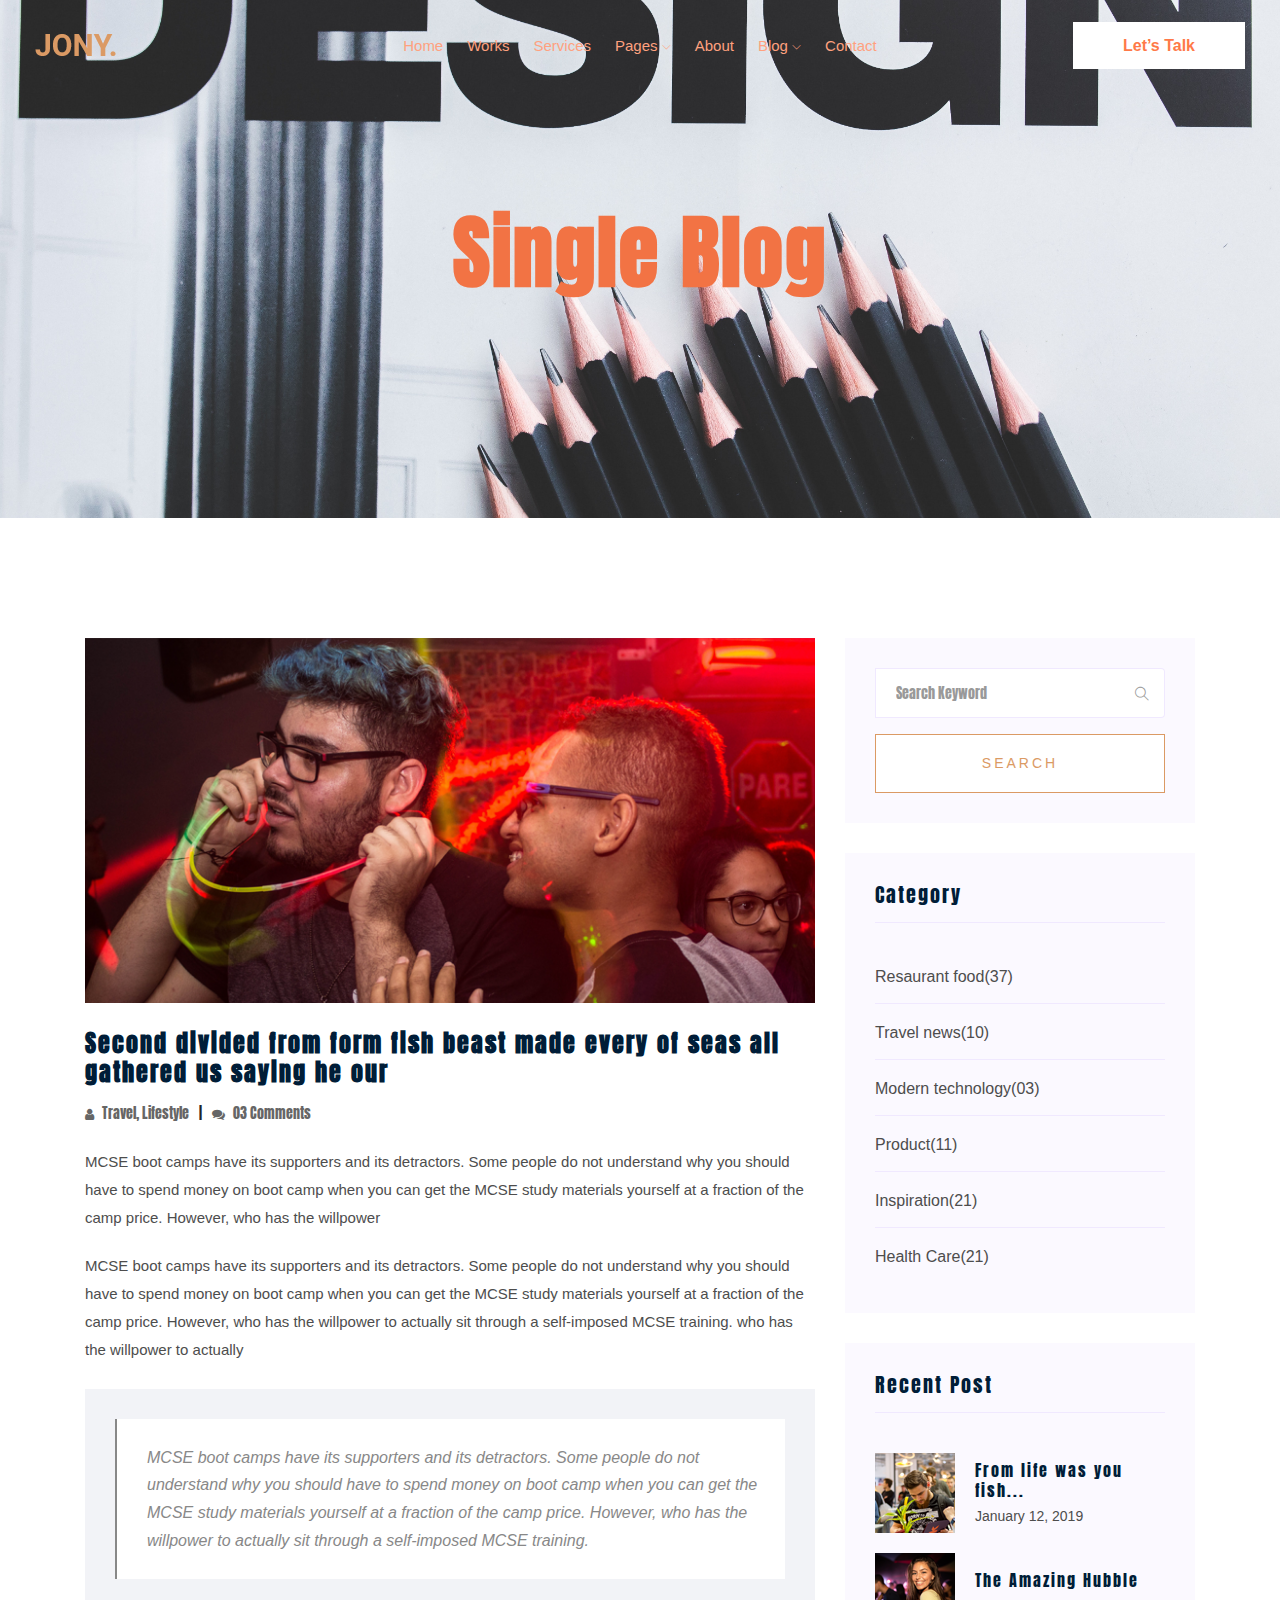
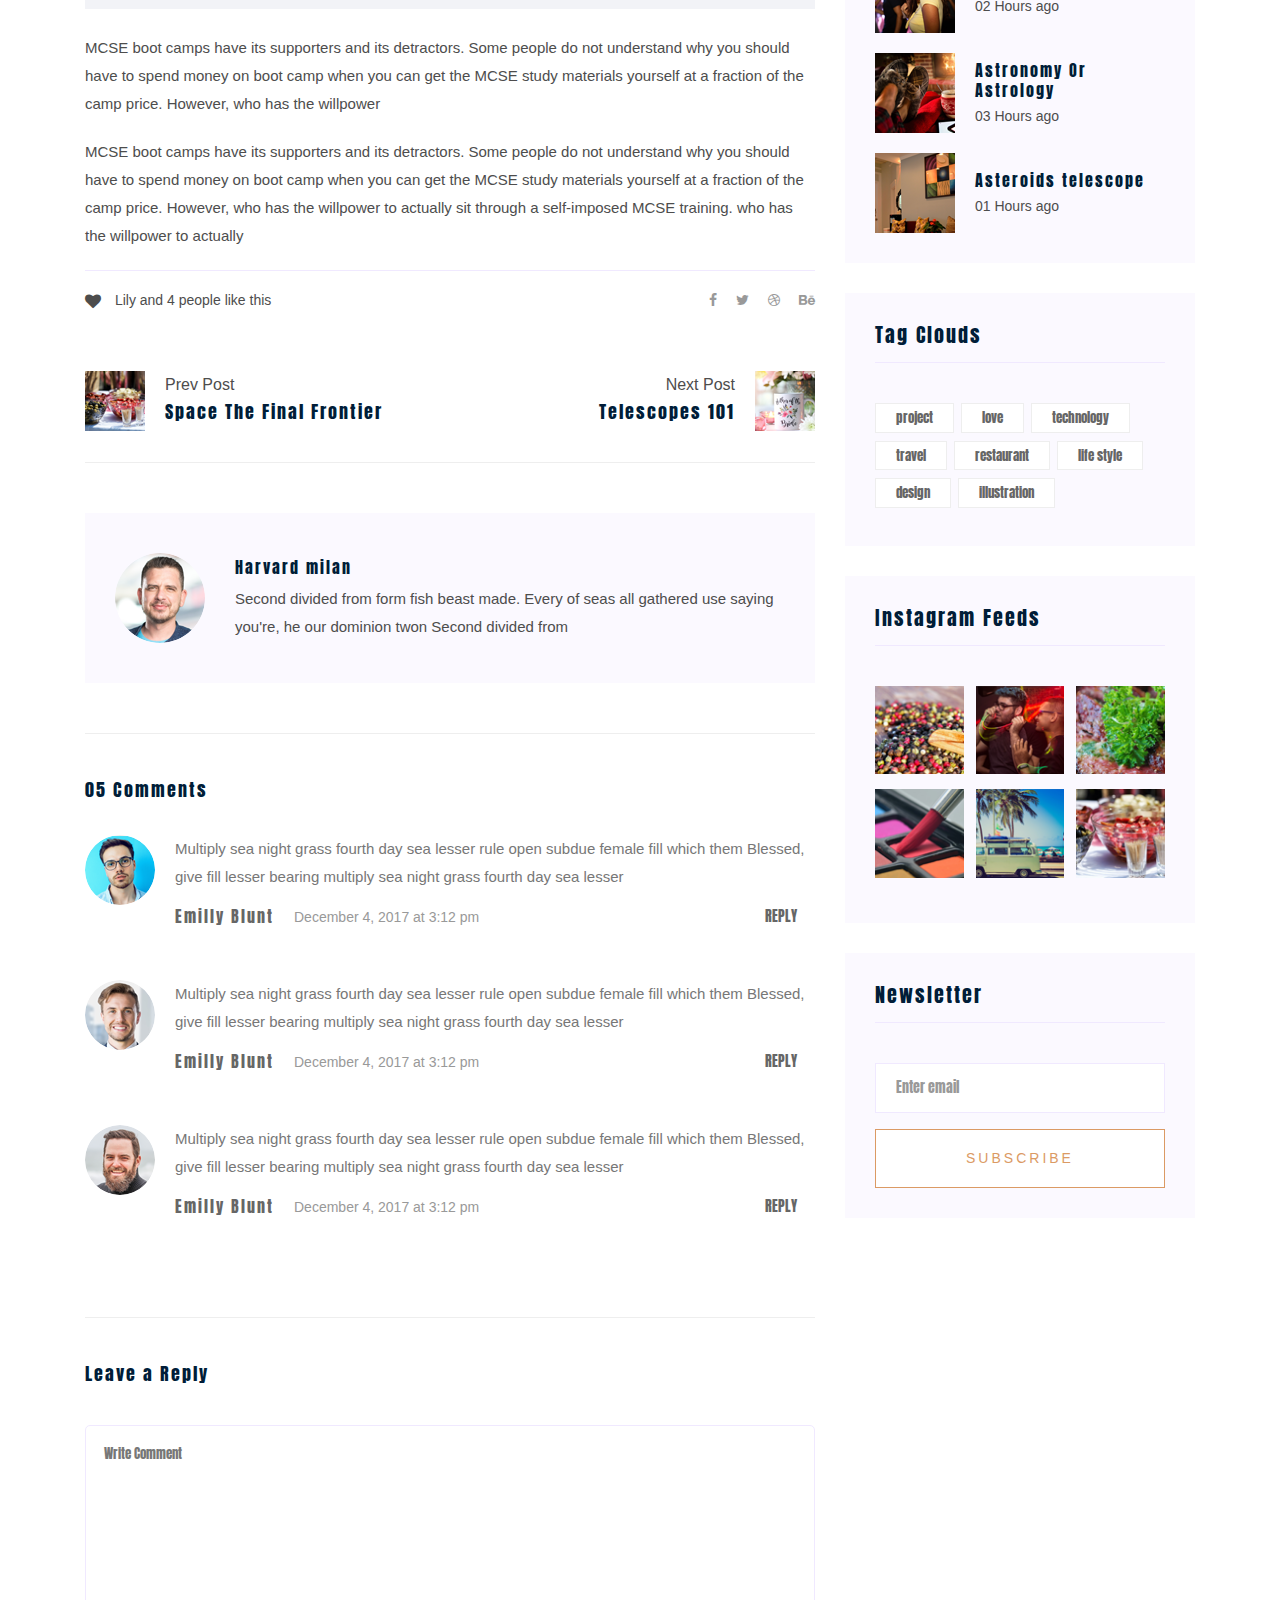
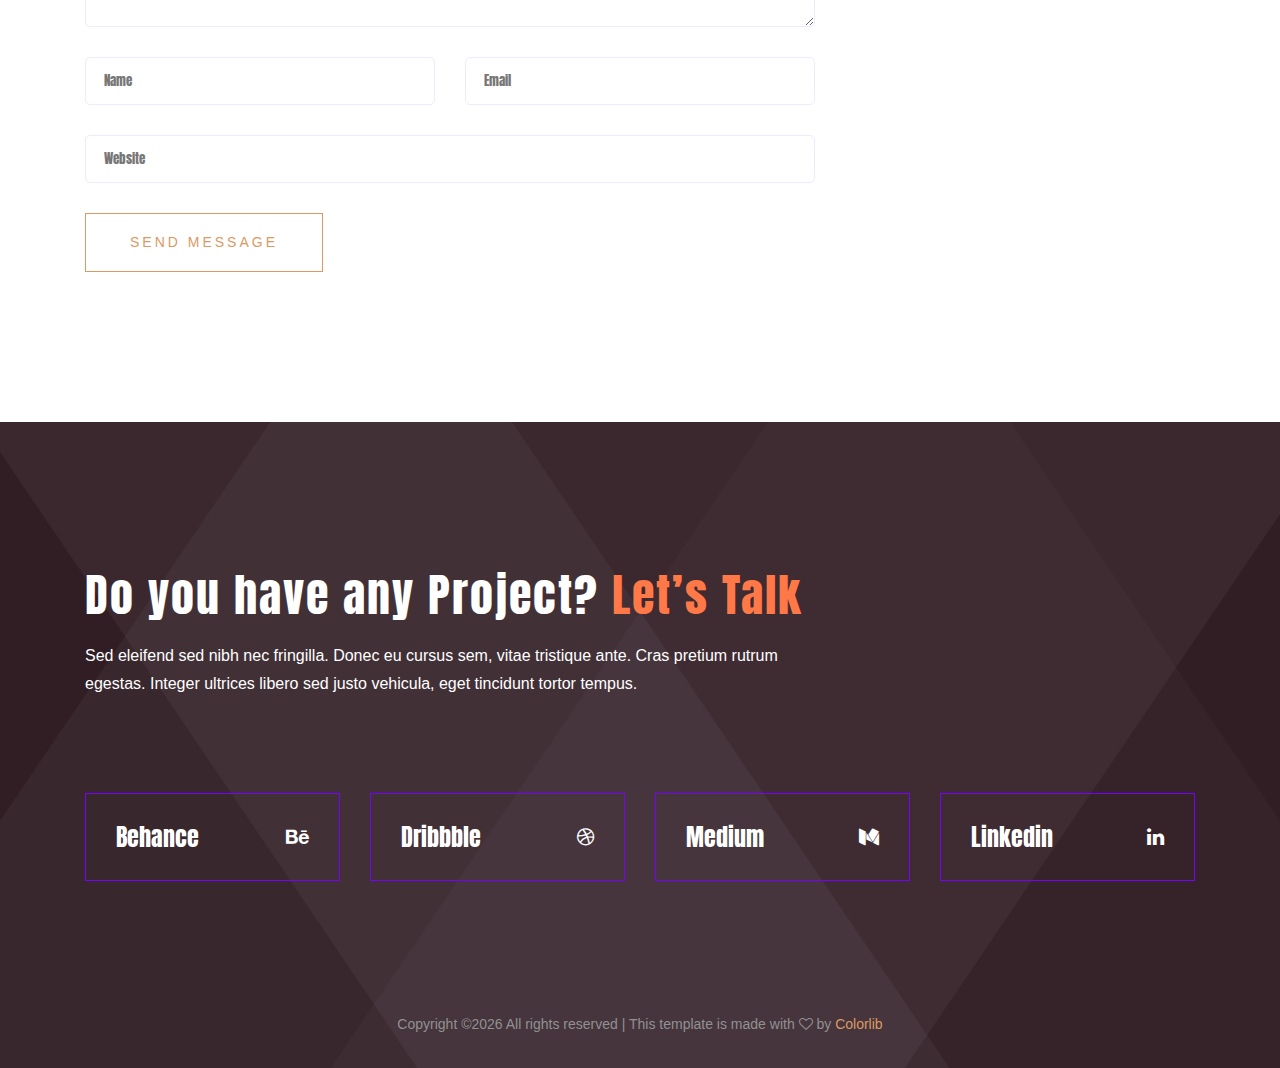
<file: single-blog.html>
<!doctype html>
<html class="no-js" lang="zxx">

<head>
   <meta charset="utf-8">
   <meta http-equiv="x-ua-compatible" content="ie=edge">
   <title>Jony</title>
   <meta name="description" content="">
   <meta name="viewport" content="width=device-width, initial-scale=1">

   <!-- <link rel="manifest" href="site.webmanifest"> -->
   <link rel="shortcut icon" type="image/x-icon" href="img/favicon.png">
   <!-- Place favicon.ico in the root directory -->

   <!-- CSS here -->
   <link rel="stylesheet" href="css/bootstrap.min.css">
   <link rel="stylesheet" href="css/owl.carousel.min.css">
   <link rel="stylesheet" href="css/magnific-popup.css">
   <link rel="stylesheet" href="css/font-awesome.min.css">
   <link rel="stylesheet" href="css/themify-icons.css">
   <link rel="stylesheet" href="css/nice-select.css">
   <link rel="stylesheet" href="css/flaticon.css">
   <link rel="stylesheet" href="css/gijgo.css">
   <link rel="stylesheet" href="css/animate.css">
   <link rel="stylesheet" href="css/slicknav.css">
   <link rel="stylesheet" href="css/style.css">
   <!-- <link rel="stylesheet" href="css/responsive.css"> -->
</head>

<body>
   <!--[if lte IE 9]>
            <p class="browserupgrade">You are using an <strong>outdated</strong> browser. Please <a href="https://browsehappy.com/">upgrade your browser</a> to improve your experience and security.</p>
        <![endif]-->
    <!-- header-start -->
    <header>
         <div class="header-area ">
             <div id="sticky-header" class="main-header-area">
                 <div class="container-fluid ">
                     <div class="header_bottom_border">
                         <div class="row align-items-center">
                             <div class="col-xl-3 col-lg-2">
                                 <div class="logo">
                                     <a href="index.html">
                                         <img src="img/logo.png" alt="">
                                     </a>
                                 </div>
                             </div>
                             <div class="col-xl-6 col-lg-7">
                                 <div class="main-menu  d-none d-lg-block">
                                     <nav>
                                         <ul id="navigation">
                                             <li><a href="index.html">home</a></li>
                                             <li><a href="Works.html">Works</a></li>
                                             <li><a href="Services.html">Services</a></li>
                                             <li><a href="#">pages <i class="ti-angle-down"></i></a>
                                                 <ul class="submenu">
                                                      <li><a href="works_details.html">work details</a></li>
                                                      <li><a href="elements.html">elements</a></li>
                                                 </ul>
                                             </li>
                                             <li><a href="about.html">about</a></li>
                                             <li><a href="#">blog <i class="ti-angle-down"></i></a>
                                                 <ul class="submenu">
                                                     <li><a href="blog.html">blog</a></li>
                                                     <li><a href="single-blog.html">single-blog</a></li>
                                                 </ul>
                                             </li>
                                             <li><a href="contact.html">Contact</a></li>
                                         </ul>
                                     </nav>
                                 </div>
                             </div>
                             <div class="col-xl-3 col-lg-3 d-none d-lg-block">
                                 <div class="Appointment">
                                     <div class="book_btn d-none d-lg-block">
                                         <a href="#">Let’s Talk</a>
                                     </div>
                                 </div>
                             </div>
                             <div class="col-12">
                                 <div class="mobile_menu d-block d-lg-none"></div>
                             </div>
                         </div>
                     </div>
 
                 </div>
             </div>
         </div>
     </header>
     <!-- header-end -->
 
          <!-- bradcam_area  -->
          <div class="bradcam_area bradcam_bg_1">
                 <div class="container">
                     <div class="row">
                         <div class="col-xl-12">
                             <div class="bradcam_text text-center">
                                 <h3>single blog</h3>
                             </div>
                         </div>
                     </div>
                 </div>
             </div>
             <!--/ bradcam_area  -->

   <!--================Blog Area =================-->
   <section class="blog_area single-post-area section-padding">
      <div class="container">
         <div class="row">
            <div class="col-lg-8 posts-list">
               <div class="single-post">
                  <div class="feature-img">
                     <img class="img-fluid" src="img/blog/single_blog_1.png" alt="">
                  </div>
                  <div class="blog_details">
                     <h2>Second divided from form fish beast made every of seas
                        all gathered us saying he our
                     </h2>
                     <ul class="blog-info-link mt-3 mb-4">
                        <li><a href="#"><i class="fa fa-user"></i> Travel, Lifestyle</a></li>
                        <li><a href="#"><i class="fa fa-comments"></i> 03 Comments</a></li>
                     </ul>
                     <p class="excert">
                        MCSE boot camps have its supporters and its detractors. Some people do not understand why you
                        should have to spend money on boot camp when you can get the MCSE study materials yourself at a
                        fraction of the camp price. However, who has the willpower
                     </p>
                     <p>
                        MCSE boot camps have its supporters and its detractors. Some people do not understand why you
                        should have to spend money on boot camp when you can get the MCSE study materials yourself at a
                        fraction of the camp price. However, who has the willpower to actually sit through a
                        self-imposed MCSE training. who has the willpower to actually
                     </p>
                     <div class="quote-wrapper">
                        <div class="quotes">
                           MCSE boot camps have its supporters and its detractors. Some people do not understand why you
                           should have to spend money on boot camp when you can get the MCSE study materials yourself at
                           a fraction of the camp price. However, who has the willpower to actually sit through a
                           self-imposed MCSE training.
                        </div>
                     </div>
                     <p>
                        MCSE boot camps have its supporters and its detractors. Some people do not understand why you
                        should have to spend money on boot camp when you can get the MCSE study materials yourself at a
                        fraction of the camp price. However, who has the willpower
                     </p>
                     <p>
                        MCSE boot camps have its supporters and its detractors. Some people do not understand why you
                        should have to spend money on boot camp when you can get the MCSE study materials yourself at a
                        fraction of the camp price. However, who has the willpower to actually sit through a
                        self-imposed MCSE training. who has the willpower to actually
                     </p>
                  </div>
               </div>
               <div class="navigation-top">
                  <div class="d-sm-flex justify-content-between text-center">
                     <p class="like-info"><span class="align-middle"><i class="fa fa-heart"></i></span> Lily and 4
                        people like this</p>
                     <div class="col-sm-4 text-center my-2 my-sm-0">
                        <!-- <p class="comment-count"><span class="align-middle"><i class="fa fa-comment"></i></span> 06 Comments</p> -->
                     </div>
                     <ul class="social-icons">
                        <li><a href="#"><i class="fa fa-facebook-f"></i></a></li>
                        <li><a href="#"><i class="fa fa-twitter"></i></a></li>
                        <li><a href="#"><i class="fa fa-dribbble"></i></a></li>
                        <li><a href="#"><i class="fa fa-behance"></i></a></li>
                     </ul>
                  </div>
                  <div class="navigation-area">
                     <div class="row">
                        <div
                           class="col-lg-6 col-md-6 col-12 nav-left flex-row d-flex justify-content-start align-items-center">
                           <div class="thumb">
                              <a href="#">
                                 <img class="img-fluid" src="img/post/preview.png" alt="">
                              </a>
                           </div>
                           <div class="arrow">
                              <a href="#">
                                 <span class="lnr text-white ti-arrow-left"></span>
                              </a>
                           </div>
                           <div class="detials">
                              <p>Prev Post</p>
                              <a href="#">
                                 <h4>Space The Final Frontier</h4>
                              </a>
                           </div>
                        </div>
                        <div
                           class="col-lg-6 col-md-6 col-12 nav-right flex-row d-flex justify-content-end align-items-center">
                           <div class="detials">
                              <p>Next Post</p>
                              <a href="#">
                                 <h4>Telescopes 101</h4>
                              </a>
                           </div>
                           <div class="arrow">
                              <a href="#">
                                 <span class="lnr text-white ti-arrow-right"></span>
                              </a>
                           </div>
                           <div class="thumb">
                              <a href="#">
                                 <img class="img-fluid" src="img/post/next.png" alt="">
                              </a>
                           </div>
                        </div>
                     </div>
                  </div>
               </div>
               <div class="blog-author">
                  <div class="media align-items-center">
                     <img src="img/blog/author.png" alt="">
                     <div class="media-body">
                        <a href="#">
                           <h4>Harvard milan</h4>
                        </a>
                        <p>Second divided from form fish beast made. Every of seas all gathered use saying you're, he
                           our dominion twon Second divided from</p>
                     </div>
                  </div>
               </div>
               <div class="comments-area">
                  <h4>05 Comments</h4>
                  <div class="comment-list">
                     <div class="single-comment justify-content-between d-flex">
                        <div class="user justify-content-between d-flex">
                           <div class="thumb">
                              <img src="img/comment/comment_1.png" alt="">
                           </div>
                           <div class="desc">
                              <p class="comment">
                                 Multiply sea night grass fourth day sea lesser rule open subdue female fill which them
                                 Blessed, give fill lesser bearing multiply sea night grass fourth day sea lesser
                              </p>
                              <div class="d-flex justify-content-between">
                                 <div class="d-flex align-items-center">
                                    <h5>
                                       <a href="#">Emilly Blunt</a>
                                    </h5>
                                    <p class="date">December 4, 2017 at 3:12 pm </p>
                                 </div>
                                 <div class="reply-btn">
                                    <a href="#" class="btn-reply text-uppercase">reply</a>
                                 </div>
                              </div>
                           </div>
                        </div>
                     </div>
                  </div>
                  <div class="comment-list">
                     <div class="single-comment justify-content-between d-flex">
                        <div class="user justify-content-between d-flex">
                           <div class="thumb">
                              <img src="img/comment/comment_2.png" alt="">
                           </div>
                           <div class="desc">
                              <p class="comment">
                                 Multiply sea night grass fourth day sea lesser rule open subdue female fill which them
                                 Blessed, give fill lesser bearing multiply sea night grass fourth day sea lesser
                              </p>
                              <div class="d-flex justify-content-between">
                                 <div class="d-flex align-items-center">
                                    <h5>
                                       <a href="#">Emilly Blunt</a>
                                    </h5>
                                    <p class="date">December 4, 2017 at 3:12 pm </p>
                                 </div>
                                 <div class="reply-btn">
                                    <a href="#" class="btn-reply text-uppercase">reply</a>
                                 </div>
                              </div>
                           </div>
                        </div>
                     </div>
                  </div>
                  <div class="comment-list">
                     <div class="single-comment justify-content-between d-flex">
                        <div class="user justify-content-between d-flex">
                           <div class="thumb">
                              <img src="img/comment/comment_3.png" alt="">
                           </div>
                           <div class="desc">
                              <p class="comment">
                                 Multiply sea night grass fourth day sea lesser rule open subdue female fill which them
                                 Blessed, give fill lesser bearing multiply sea night grass fourth day sea lesser
                              </p>
                              <div class="d-flex justify-content-between">
                                 <div class="d-flex align-items-center">
                                    <h5>
                                       <a href="#">Emilly Blunt</a>
                                    </h5>
                                    <p class="date">December 4, 2017 at 3:12 pm </p>
                                 </div>
                                 <div class="reply-btn">
                                    <a href="#" class="btn-reply text-uppercase">reply</a>
                                 </div>
                              </div>
                           </div>
                        </div>
                     </div>
                  </div>
               </div>
               <div class="comment-form">
                  <h4>Leave a Reply</h4>
                  <form class="form-contact comment_form" action="#" id="commentForm">
                     <div class="row">
                        <div class="col-12">
                           <div class="form-group">
                              <textarea class="form-control w-100" name="comment" id="comment" cols="30" rows="9"
                                 placeholder="Write Comment"></textarea>
                           </div>
                        </div>
                        <div class="col-sm-6">
                           <div class="form-group">
                              <input class="form-control" name="name" id="name" type="text" placeholder="Name">
                           </div>
                        </div>
                        <div class="col-sm-6">
                           <div class="form-group">
                              <input class="form-control" name="email" id="email" type="email" placeholder="Email">
                           </div>
                        </div>
                        <div class="col-12">
                           <div class="form-group">
                              <input class="form-control" name="website" id="website" type="text" placeholder="Website">
                           </div>
                        </div>
                     </div>
                     <div class="form-group">
                        <button type="submit" class="button button-contactForm btn_1 boxed-btn">Send Message</button>
                     </div>
                  </form>
               </div>
            </div>
            <div class="col-lg-4">
               <div class="blog_right_sidebar">
                  <aside class="single_sidebar_widget search_widget">
                     <form action="#">
                        <div class="form-group">
                           <div class="input-group mb-3">
                              <input type="text" class="form-control" placeholder='Search Keyword'
                                 onfocus="this.placeholder = ''" onblur="this.placeholder = 'Search Keyword'">
                              <div class="input-group-append">
                                 <button class="btn" type="button"><i class="ti-search"></i></button>
                              </div>
                           </div>
                        </div>
                        <button class="button rounded-0 primary-bg text-white w-100 btn_1 boxed-btn"
                           type="submit">Search</button>
                     </form>
                  </aside>
                  <aside class="single_sidebar_widget post_category_widget">
                     <h4 class="widget_title">Category</h4>
                     <ul class="list cat-list">
                        <li>
                           <a href="#" class="d-flex">
                              <p>Resaurant food</p>
                              <p>(37)</p>
                           </a>
                        </li>
                        <li>
                           <a href="#" class="d-flex">
                              <p>Travel news</p>
                              <p>(10)</p>
                           </a>
                        </li>
                        <li>
                           <a href="#" class="d-flex">
                              <p>Modern technology</p>
                              <p>(03)</p>
                           </a>
                        </li>
                        <li>
                           <a href="#" class="d-flex">
                              <p>Product</p>
                              <p>(11)</p>
                           </a>
                        </li>
                        <li>
                           <a href="#" class="d-flex">
                              <p>Inspiration</p>
                              <p>(21)</p>
                           </a>
                        </li>
                        <li>
                           <a href="#" class="d-flex">
                              <p>Health Care</p>
                              <p>(21)</p>
                           </a>
                        </li>
                     </ul>
                  </aside>
                  <aside class="single_sidebar_widget popular_post_widget">
                     <h3 class="widget_title">Recent Post</h3>
                     <div class="media post_item">
                        <img src="img/post/post_1.png" alt="post">
                        <div class="media-body">
                           <a href="single-blog.html">
                              <h3>From life was you fish...</h3>
                           </a>
                           <p>January 12, 2019</p>
                        </div>
                     </div>
                     <div class="media post_item">
                        <img src="img/post/post_2.png" alt="post">
                        <div class="media-body">
                           <a href="single-blog.html">
                              <h3>The Amazing Hubble</h3>
                           </a>
                           <p>02 Hours ago</p>
                        </div>
                     </div>
                     <div class="media post_item">
                        <img src="img/post/post_3.png" alt="post">
                        <div class="media-body">
                           <a href="single-blog.html">
                              <h3>Astronomy Or Astrology</h3>
                           </a>
                           <p>03 Hours ago</p>
                        </div>
                     </div>
                     <div class="media post_item">
                        <img src="img/post/post_4.png" alt="post">
                        <div class="media-body">
                           <a href="single-blog.html">
                              <h3>Asteroids telescope</h3>
                           </a>
                           <p>01 Hours ago</p>
                        </div>
                     </div>
                  </aside>
                  <aside class="single_sidebar_widget tag_cloud_widget">
                     <h4 class="widget_title">Tag Clouds</h4>
                     <ul class="list">
                        <li>
                           <a href="#">project</a>
                        </li>
                        <li>
                           <a href="#">love</a>
                        </li>
                        <li>
                           <a href="#">technology</a>
                        </li>
                        <li>
                           <a href="#">travel</a>
                        </li>
                        <li>
                           <a href="#">restaurant</a>
                        </li>
                        <li>
                           <a href="#">life style</a>
                        </li>
                        <li>
                           <a href="#">design</a>
                        </li>
                        <li>
                           <a href="#">illustration</a>
                        </li>
                     </ul>
                  </aside>
                  <aside class="single_sidebar_widget instagram_feeds">
                     <h4 class="widget_title">Instagram Feeds</h4>
                     <ul class="instagram_row flex-wrap">
                        <li>
                           <a href="#">
                              <img class="img-fluid" src="img/post/post_5.png" alt="">
                           </a>
                        </li>
                        <li>
                           <a href="#">
                              <img class="img-fluid" src="img/post/post_6.png" alt="">
                           </a>
                        </li>
                        <li>
                           <a href="#">
                              <img class="img-fluid" src="img/post/post_7.png" alt="">
                           </a>
                        </li>
                        <li>
                           <a href="#">
                              <img class="img-fluid" src="img/post/post_8.png" alt="">
                           </a>
                        </li>
                        <li>
                           <a href="#">
                              <img class="img-fluid" src="img/post/post_9.png" alt="">
                           </a>
                        </li>
                        <li>
                           <a href="#">
                              <img class="img-fluid" src="img/post/post_10.png" alt="">
                           </a>
                        </li>
                     </ul>
                  </aside>
                  <aside class="single_sidebar_widget newsletter_widget">
                     <h4 class="widget_title">Newsletter</h4>
                     <form action="#">
                        <div class="form-group">
                           <input type="email" class="form-control" onfocus="this.placeholder = ''"
                              onblur="this.placeholder = 'Enter email'" placeholder='Enter email' required>
                        </div>
                        <button class="button rounded-0 primary-bg text-white w-100 btn_1 boxed-btn"
                           type="submit">Subscribe</button>
                     </form>
                  </aside>
               </div>
            </div>
         </div>
      </div>
   </section>
   <!--================ Blog Area end =================-->

    <!-- footer start -->
    <footer class="footer">
         <div class="footer_top">
             <div class="container">
                 <div class="row">
                     <div class="col-lg-8">
                         <div class="lets_talk">
                             <h3>Do you have any Project? <a href="#">Let’s Talk</a> </h3>
                             <p>Sed eleifend sed nibh nec fringilla. Donec eu cursus sem, vitae tristique ante. Cras pretium rutrum egestas. Integer ultrices libero sed justo vehicula, eget tincidunt tortor tempus.</p>
                         </div>
                     </div>
                 </div>
                 <div class="row">
                     <div class="col-md-3">
                         <div class="single_links d-flex justify-content-between align-items-center">
                             <span>Behance</span>
                             <a href="#"> <i class="fa fa-behance"></i> </a>
                         </div>
                     </div>
                     <div class="col-md-3">
                         <div class="single_links d-flex justify-content-between align-items-center">
                             <span>Dribbble</span>
                             <a href="#"> <i class="fa fa-dribbble"></i> </a>
                         </div>
                     </div>
                     <div class="col-md-3">
                         <div class="single_links d-flex justify-content-between align-items-center">
                             <span>Medium</span>
                             <a href="#"> <i class="fa fa-medium"></i> </a>
                         </div>
                     </div>
                     <div class="col-md-3">
                         <div class="single_links d-flex justify-content-between align-items-center">
                             <span>Linkedin</span>
                             <a href="#"> <i class="fa fa-linkedin"></i> </a>
                         </div>
                     </div>
                 </div>
             </div>
         </div>
         <div class="copy-right_text">
             <div class="container">
                 <div class="footer_border"></div>
                 <div class="row">
                     <div class="col-xl-12">
                         <p class="copy_right text-center">
                             <!-- Link back to Colorlib can't be removed. Template is licensed under CC BY 3.0. -->
Copyright &copy;<script>document.write(new Date().getFullYear());</script> All rights reserved | This template is made with <i class="fa fa-heart-o" aria-hidden="true"></i> by <a href="https://colorlib.com" target="_blank">Colorlib</a>
<!-- Link back to Colorlib can't be removed. Template is licensed under CC BY 3.0. -->
                         </p>
                     </div>
                 </div>
             </div>
         </div>
     </footer>
     <!--/ footer end  -->


   <!-- JS here -->
   <script src="js/vendor/modernizr-3.5.0.min.js"></script>
   <script src="js/vendor/jquery-1.12.4.min.js"></script>
   <script src="js/popper.min.js"></script>
   <script src="js/bootstrap.min.js"></script>
   <script src="js/owl.carousel.min.js"></script>
   <script src="js/isotope.pkgd.min.js"></script>
   <script src="js/ajax-form.js"></script>
   <script src="js/waypoints.min.js"></script>
   <script src="js/jquery.counterup.min.js"></script>
   <script src="js/imagesloaded.pkgd.min.js"></script>
   <script src="js/scrollIt.js"></script>
   <script src="js/jquery.scrollUp.min.js"></script>
   <script src="js/wow.min.js"></script>
   <script src="js/nice-select.min.js"></script>
   <script src="js/jquery.slicknav.min.js"></script>
   <script src="js/jquery.magnific-popup.min.js"></script>
   <script src="js/plugins.js"></script>
   <script src="js/gijgo.min.js"></script>

   <!--contact js-->
   <script src="js/contact.js"></script>
   <script src="js/jquery.ajaxchimp.min.js"></script>
   <script src="js/jquery.form.js"></script>
   <script src="js/jquery.validate.min.js"></script>
   <script src="js/mail-script.js"></script>

   <script src="js/main.js"></script>

</body>

</html>
</file>
<file: css/themify-icons.css>
@font-face {
	font-family: 'themify';
	src:url('../fonts/themify.eot?-fvbane');
	src:url('../fonts/themify.eot?#iefix-fvbane') format('embedded-opentype'),
		url('../fonts/themify.woff?-fvbane') format('woff'),
		url('../fonts/themify.ttf?-fvbane') format('truetype'),
		url('../fonts/themify.svg?-fvbane#themify') format('svg');
	font-weight: normal;
	font-style: normal;
}

[class^="ti-"], [class*=" ti-"] {
	font-family: 'themify';
	/* speak: none; */
	font-style: normal;
	font-weight: normal;
	font-variant: normal;
	text-transform: none;
	line-height: 1;

	/* Better Font Rendering =========== */
	-webkit-font-smoothing: antialiased;
	-moz-osx-font-smoothing: grayscale;
}

.ti-wand:before {
	content: "\e600";
}
.ti-volume:before {
	content: "\e601";
}
.ti-user:before {
	content: "\e602";
}
.ti-unlock:before {
	content: "\e603";
}
.ti-unlink:before {
	content: "\e604";
}
.ti-trash:before {
	content: "\e605";
}
.ti-thought:before {
	content: "\e606";
}
.ti-target:before {
	content: "\e607";
}
.ti-tag:before {
	content: "\e608";
}
.ti-tablet:before {
	content: "\e609";
}
.ti-star:before {
	content: "\e60a";
}
.ti-spray:before {
	content: "\e60b";
}
.ti-signal:before {
	content: "\e60c";
}
.ti-shopping-cart:before {
	content: "\e60d";
}
.ti-shopping-cart-full:before {
	content: "\e60e";
}
.ti-settings:before {
	content: "\e60f";
}
.ti-search:before {
	content: "\e610";
}
.ti-zoom-in:before {
	content: "\e611";
}
.ti-zoom-out:before {
	content: "\e612";
}
.ti-cut:before {
	content: "\e613";
}
.ti-ruler:before {
	content: "\e614";
}
.ti-ruler-pencil:before {
	content: "\e615";
}
.ti-ruler-alt:before {
	content: "\e616";
}
.ti-bookmark:before {
	content: "\e617";
}
.ti-bookmark-alt:before {
	content: "\e618";
}
.ti-reload:before {
	content: "\e619";
}
.ti-plus:before {
	content: "\e61a";
}
.ti-pin:before {
	content: "\e61b";
}
.ti-pencil:before {
	content: "\e61c";
}
.ti-pencil-alt:before {
	content: "\e61d";
}
.ti-paint-roller:before {
	content: "\e61e";
}
.ti-paint-bucket:before {
	content: "\e61f";
}
.ti-na:before {
	content: "\e620";
}
.ti-mobile:before {
	content: "\e621";
}
.ti-minus:before {
	content: "\e622";
}
.ti-medall:before {
	content: "\e623";
}
.ti-medall-alt:before {
	content: "\e624";
}
.ti-marker:before {
	content: "\e625";
}
.ti-marker-alt:before {
	content: "\e626";
}
.ti-arrow-up:before {
	content: "\e627";
}
.ti-arrow-right:before {
	content: "\e628";
}
.ti-arrow-left:before {
	content: "\e629";
}
.ti-arrow-down:before {
	content: "\e62a";
}
.ti-lock:before {
	content: "\e62b";
}
.ti-location-arrow:before {
	content: "\e62c";
}
.ti-link:before {
	content: "\e62d";
}
.ti-layout:before {
	content: "\e62e";
}
.ti-layers:before {
	content: "\e62f";
}
.ti-layers-alt:before {
	content: "\e630";
}
.ti-key:before {
	content: "\e631";
}
.ti-import:before {
	content: "\e632";
}
.ti-image:before {
	content: "\e633";
}
.ti-heart:before {
	content: "\e634";
}
.ti-heart-broken:before {
	content: "\e635";
}
.ti-hand-stop:before {
	content: "\e636";
}
.ti-hand-open:before {
	content: "\e637";
}
.ti-hand-drag:before {
	content: "\e638";
}
.ti-folder:before {
	content: "\e639";
}
.ti-flag:before {
	content: "\e63a";
}
.ti-flag-alt:before {
	content: "\e63b";
}
.ti-flag-alt-2:before {
	content: "\e63c";
}
.ti-eye:before {
	content: "\e63d";
}
.ti-export:before {
	content: "\e63e";
}
.ti-exchange-vertical:before {
	content: "\e63f";
}
.ti-desktop:before {
	content: "\e640";
}
.ti-cup:before {
	content: "\e641";
}
.ti-crown:before {
	content: "\e642";
}
.ti-comments:before {
	content: "\e643";
}
.ti-comment:before {
	content: "\e644";
}
.ti-comment-alt:before {
	content: "\e645";
}
.ti-close:before {
	content: "\e646";
}
.ti-clip:before {
	content: "\e647";
}
.ti-angle-up:before {
	content: "\e648";
}
.ti-angle-right:before {
	content: "\e649";
}
.ti-angle-left:before {
	content: "\e64a";
}
.ti-angle-down:before {
	content: "\e64b";
}
.ti-check:before {
	content: "\e64c";
}
.ti-check-box:before {
	content: "\e64d";
}
.ti-camera:before {
	content: "\e64e";
}
.ti-announcement:before {
	content: "\e64f";
}
.ti-brush:before {
	content: "\e650";
}
.ti-briefcase:before {
	content: "\e651";
}
.ti-bolt:before {
	content: "\e652";
}
.ti-bolt-alt:before {
	content: "\e653";
}
.ti-blackboard:before {
	content: "\e654";
}
.ti-bag:before {
	content: "\e655";
}
.ti-move:before {
	content: "\e656";
}
.ti-arrows-vertical:before {
	content: "\e657";
}
.ti-arrows-horizontal:before {
	content: "\e658";
}
.ti-fullscreen:before {
	content: "\e659";
}
.ti-arrow-top-right:before {
	content: "\e65a";
}
.ti-arrow-top-left:before {
	content: "\e65b";
}
.ti-arrow-circle-up:before {
	content: "\e65c";
}
.ti-arrow-circle-right:before {
	content: "\e65d";
}
.ti-arrow-circle-left:before {
	content: "\e65e";
}
.ti-arrow-circle-down:before {
	content: "\e65f";
}
.ti-angle-double-up:before {
	content: "\e660";
}
.ti-angle-double-right:before {
	content: "\e661";
}
.ti-angle-double-left:before {
	content: "\e662";
}
.ti-angle-double-down:before {
	content: "\e663";
}
.ti-zip:before {
	content: "\e664";
}
.ti-world:before {
	content: "\e665";
}
.ti-wheelchair:before {
	content: "\e666";
}
.ti-view-list:before {
	content: "\e667";
}
.ti-view-list-alt:before {
	content: "\e668";
}
.ti-view-grid:before {
	content: "\e669";
}
.ti-uppercase:before {
	content: "\e66a";
}
.ti-upload:before {
	content: "\e66b";
}
.ti-underline:before {
	content: "\e66c";
}
.ti-truck:before {
	content: "\e66d";
}
.ti-timer:before {
	content: "\e66e";
}
.ti-ticket:before {
	content: "\e66f";
}
.ti-thumb-up:before {
	content: "\e670";
}
.ti-thumb-down:before {
	content: "\e671";
}
.ti-text:before {
	content: "\e672";
}
.ti-stats-up:before {
	content: "\e673";
}
.ti-stats-down:before {
	content: "\e674";
}
.ti-split-v:before {
	content: "\e675";
}
.ti-split-h:before {
	content: "\e676";
}
.ti-smallcap:before {
	content: "\e677";
}
.ti-shine:before {
	content: "\e678";
}
.ti-shift-right:before {
	content: "\e679";
}
.ti-shift-left:before {
	content: "\e67a";
}
.ti-shield:before {
	content: "\e67b";
}
.ti-notepad:before {
	content: "\e67c";
}
.ti-server:before {
	content: "\e67d";
}
.ti-quote-right:before {
	content: "\e67e";
}
.ti-quote-left:before {
	content: "\e67f";
}
.ti-pulse:before {
	content: "\e680";
}
.ti-printer:before {
	content: "\e681";
}
.ti-power-off:before {
	content: "\e682";
}
.ti-plug:before {
	content: "\e683";
}
.ti-pie-chart:before {
	content: "\e684";
}
.ti-paragraph:before {
	content: "\e685";
}
.ti-panel:before {
	content: "\e686";
}
.ti-package:before {
	content: "\e687";
}
.ti-music:before {
	content: "\e688";
}
.ti-music-alt:before {
	content: "\e689";
}
.ti-mouse:before {
	content: "\e68a";
}
.ti-mouse-alt:before {
	content: "\e68b";
}
.ti-money:before {
	content: "\e68c";
}
.ti-microphone:before {
	content: "\e68d";
}
.ti-menu:before {
	content: "\e68e";
}
.ti-menu-alt:before {
	content: "\e68f";
}
.ti-map:before {
	content: "\e690";
}
.ti-map-alt:before {
	content: "\e691";
}
.ti-loop:before {
	content: "\e692";
}
.ti-location-pin:before {
	content: "\e693";
}
.ti-list:before {
	content: "\e694";
}
.ti-light-bulb:before {
	content: "\e695";
}
.ti-Italic:before {
	content: "\e696";
}
.ti-info:before {
	content: "\e697";
}
.ti-infinite:before {
	content: "\e698";
}
.ti-id-badge:before {
	content: "\e699";
}
.ti-hummer:before {
	content: "\e69a";
}
.ti-home:before {
	content: "\e69b";
}
.ti-help:before {
	content: "\e69c";
}
.ti-headphone:before {
	content: "\e69d";
}
.ti-harddrives:before {
	content: "\e69e";
}
.ti-harddrive:before {
	content: "\e69f";
}
.ti-gift:before {
	content: "\e6a0";
}
.ti-game:before {
	content: "\e6a1";
}
.ti-filter:before {
	content: "\e6a2";
}
.ti-files:before {
	content: "\e6a3";
}
.ti-file:before {
	content: "\e6a4";
}
.ti-eraser:before {
	content: "\e6a5";
}
.ti-envelope:before {
	content: "\e6a6";
}
.ti-download:before {
	content: "\e6a7";
}
.ti-direction:before {
	content: "\e6a8";
}
.ti-direction-alt:before {
	content: "\e6a9";
}
.ti-dashboard:before {
	content: "\e6aa";
}
.ti-control-stop:before {
	content: "\e6ab";
}
.ti-control-shuffle:before {
	content: "\e6ac";
}
.ti-control-play:before {
	content: "\e6ad";
}
.ti-control-pause:before {
	content: "\e6ae";
}
.ti-control-forward:before {
	content: "\e6af";
}
.ti-control-backward:before {
	content: "\e6b0";
}
.ti-cloud:before {
	content: "\e6b1";
}
.ti-cloud-up:before {
	content: "\e6b2";
}
.ti-cloud-down:before {
	content: "\e6b3";
}
.ti-clipboard:before {
	content: "\e6b4";
}
.ti-car:before {
	content: "\e6b5";
}
.ti-calendar:before {
	content: "\e6b6";
}
.ti-book:before {
	content: "\e6b7";
}
.ti-bell:before {
	content: "\e6b8";
}
.ti-basketball:before {
	content: "\e6b9";
}
.ti-bar-chart:before {
	content: "\e6ba";
}
.ti-bar-chart-alt:before {
	content: "\e6bb";
}
.ti-back-right:before {
	content: "\e6bc";
}
.ti-back-left:before {
	content: "\e6bd";
}
.ti-arrows-corner:before {
	content: "\e6be";
}
.ti-archive:before {
	content: "\e6bf";
}
.ti-anchor:before {
	content: "\e6c0";
}
.ti-align-right:before {
	content: "\e6c1";
}
.ti-align-left:before {
	content: "\e6c2";
}
.ti-align-justify:before {
	content: "\e6c3";
}
.ti-align-center:before {
	content: "\e6c4";
}
.ti-alert:before {
	content: "\e6c5";
}
.ti-alarm-clock:before {
	content: "\e6c6";
}
.ti-agenda:before {
	content: "\e6c7";
}
.ti-write:before {
	content: "\e6c8";
}
.ti-window:before {
	content: "\e6c9";
}
.ti-widgetized:before {
	content: "\e6ca";
}
.ti-widget:before {
	content: "\e6cb";
}
.ti-widget-alt:before {
	content: "\e6cc";
}
.ti-wallet:before {
	content: "\e6cd";
}
.ti-video-clapper:before {
	content: "\e6ce";
}
.ti-video-camera:before {
	content: "\e6cf";
}
.ti-vector:before {
	content: "\e6d0";
}
.ti-themify-logo:before {
	content: "\e6d1";
}
.ti-themify-favicon:before {
	content: "\e6d2";
}
.ti-themify-favicon-alt:before {
	content: "\e6d3";
}
.ti-support:before {
	content: "\e6d4";
}
.ti-stamp:before {
	content: "\e6d5";
}
.ti-split-v-alt:before {
	content: "\e6d6";
}
.ti-slice:before {
	content: "\e6d7";
}
.ti-shortcode:before {
	content: "\e6d8";
}
.ti-shift-right-alt:before {
	content: "\e6d9";
}
.ti-shift-left-alt:before {
	content: "\e6da";
}
.ti-ruler-alt-2:before {
	content: "\e6db";
}
.ti-receipt:before {
	content: "\e6dc";
}
.ti-pin2:before {
	content: "\e6dd";
}
.ti-pin-alt:before {
	content: "\e6de";
}
.ti-pencil-alt2:before {
	content: "\e6df";
}
.ti-palette:before {
	content: "\e6e0";
}
.ti-more:before {
	content: "\e6e1";
}
.ti-more-alt:before {
	content: "\e6e2";
}
.ti-microphone-alt:before {
	content: "\e6e3";
}
.ti-magnet:before {
	content: "\e6e4";
}
.ti-line-double:before {
	content: "\e6e5";
}
.ti-line-dotted:before {
	content: "\e6e6";
}
.ti-line-dashed:before {
	content: "\e6e7";
}
.ti-layout-width-full:before {
	content: "\e6e8";
}
.ti-layout-width-default:before {
	content: "\e6e9";
}
.ti-layout-width-default-alt:before {
	content: "\e6ea";
}
.ti-layout-tab:before {
	content: "\e6eb";
}
.ti-layout-tab-window:before {
	content: "\e6ec";
}
.ti-layout-tab-v:before {
	content: "\e6ed";
}
.ti-layout-tab-min:before {
	content: "\e6ee";
}
.ti-layout-slider:before {
	content: "\e6ef";
}
.ti-layout-slider-alt:before {
	content: "\e6f0";
}
.ti-layout-sidebar-right:before {
	content: "\e6f1";
}
.ti-layout-sidebar-none:before {
	content: "\e6f2";
}
.ti-layout-sidebar-left:before {
	content: "\e6f3";
}
.ti-layout-placeholder:before {
	content: "\e6f4";
}
.ti-layout-menu:before {
	content: "\e6f5";
}
.ti-layout-menu-v:before {
	content: "\e6f6";
}
.ti-layout-menu-separated:before {
	content: "\e6f7";
}
.ti-layout-menu-full:before {
	content: "\e6f8";
}
.ti-layout-media-right-alt:before {
	content: "\e6f9";
}
.ti-layout-media-right:before {
	content: "\e6fa";
}
.ti-layout-media-overlay:before {
	content: "\e6fb";
}
.ti-layout-media-overlay-alt:before {
	content: "\e6fc";
}
.ti-layout-media-overlay-alt-2:before {
	content: "\e6fd";
}
.ti-layout-media-left-alt:before {
	content: "\e6fe";
}
.ti-layout-media-left:before {
	content: "\e6ff";
}
.ti-layout-media-center-alt:before {
	content: "\e700";
}
.ti-layout-media-center:before {
	content: "\e701";
}
.ti-layout-list-thumb:before {
	content: "\e702";
}
.ti-layout-list-thumb-alt:before {
	content: "\e703";
}
.ti-layout-list-post:before {
	content: "\e704";
}
.ti-layout-list-large-image:before {
	content: "\e705";
}
.ti-layout-line-solid:before {
	content: "\e706";
}
.ti-layout-grid4:before {
	content: "\e707";
}
.ti-layout-grid3:before {
	content: "\e708";
}
.ti-layout-grid2:before {
	content: "\e709";
}
.ti-layout-grid2-thumb:before {
	content: "\e70a";
}
.ti-layout-cta-right:before {
	content: "\e70b";
}
.ti-layout-cta-left:before {
	content: "\e70c";
}
.ti-layout-cta-center:before {
	content: "\e70d";
}
.ti-layout-cta-btn-right:before {
	content: "\e70e";
}
.ti-layout-cta-btn-left:before {
	content: "\e70f";
}
.ti-layout-column4:before {
	content: "\e710";
}
.ti-layout-column3:before {
	content: "\e711";
}
.ti-layout-column2:before {
	content: "\e712";
}
.ti-layout-accordion-separated:before {
	content: "\e713";
}
.ti-layout-accordion-merged:before {
	content: "\e714";
}
.ti-layout-accordion-list:before {
	content: "\e715";
}
.ti-ink-pen:before {
	content: "\e716";
}
.ti-info-alt:before {
	content: "\e717";
}
.ti-help-alt:before {
	content: "\e718";
}
.ti-headphone-alt:before {
	content: "\e719";
}
.ti-hand-point-up:before {
	content: "\e71a";
}
.ti-hand-point-right:before {
	content: "\e71b";
}
.ti-hand-point-left:before {
	content: "\e71c";
}
.ti-hand-point-down:before {
	content: "\e71d";
}
.ti-gallery:before {
	content: "\e71e";
}
.ti-face-smile:before {
	content: "\e71f";
}
.ti-face-sad:before {
	content: "\e720";
}
.ti-credit-card:before {
	content: "\e721";
}
.ti-control-skip-forward:before {
	content: "\e722";
}
.ti-control-skip-backward:before {
	content: "\e723";
}
.ti-control-record:before {
	content: "\e724";
}
.ti-control-eject:before {
	content: "\e725";
}
.ti-comments-smiley:before {
	content: "\e726";
}
.ti-brush-alt:before {
	content: "\e727";
}
.ti-youtube:before {
	content: "\e728";
}
.ti-vimeo:before {
	content: "\e729";
}
.ti-twitter:before {
	content: "\e72a";
}
.ti-time:before {
	content: "\e72b";
}
.ti-tumblr:before {
	content: "\e72c";
}
.ti-skype:before {
	content: "\e72d";
}
.ti-share:before {
	content: "\e72e";
}
.ti-share-alt:before {
	content: "\e72f";
}
.ti-rocket:before {
	content: "\e730";
}
.ti-pinterest:before {
	content: "\e731";
}
.ti-new-window:before {
	content: "\e732";
}
.ti-microsoft:before {
	content: "\e733";
}
.ti-list-ol:before {
	content: "\e734";
}
.ti-linkedin:before {
	content: "\e735";
}
.ti-layout-sidebar-2:before {
	content: "\e736";
}
.ti-layout-grid4-alt:before {
	content: "\e737";
}
.ti-layout-grid3-alt:before {
	content: "\e738";
}
.ti-layout-grid2-alt:before {
	content: "\e739";
}
.ti-layout-column4-alt:before {
	content: "\e73a";
}
.ti-layout-column3-alt:before {
	content: "\e73b";
}
.ti-layout-column2-alt:before {
	content: "\e73c";
}
.ti-instagram:before {
	content: "\e73d";
}
.ti-google:before {
	content: "\e73e";
}
.ti-github:before {
	content: "\e73f";
}
.ti-flickr:before {
	content: "\e740";
}
.ti-facebook:before {
	content: "\e741";
}
.ti-dropbox:before {
	content: "\e742";
}
.ti-dribbble:before {
	content: "\e743";
}
.ti-apple:before {
	content: "\e744";
}
.ti-android:before {
	content: "\e745";
}
.ti-save:before {
	content: "\e746";
}
.ti-save-alt:before {
	content: "\e747";
}
.ti-yahoo:before {
	content: "\e748";
}
.ti-wordpress:before {
	content: "\e749";
}
.ti-vimeo-alt:before {
	content: "\e74a";
}
.ti-twitter-alt:before {
	content: "\e74b";
}
.ti-tumblr-alt:before {
	content: "\e74c";
}
.ti-trello:before {
	content: "\e74d";
}
.ti-stack-overflow:before {
	content: "\e74e";
}
.ti-soundcloud:before {
	content: "\e74f";
}
.ti-sharethis:before {
	content: "\e750";
}
.ti-sharethis-alt:before {
	content: "\e751";
}
.ti-reddit:before {
	content: "\e752";
}
.ti-pinterest-alt:before {
	content: "\e753";
}
.ti-microsoft-alt:before {
	content: "\e754";
}
.ti-linux:before {
	content: "\e755";
}
.ti-jsfiddle:before {
	content: "\e756";
}
.ti-joomla:before {
	content: "\e757";
}
.ti-html5:before {
	content: "\e758";
}
.ti-flickr-alt:before {
	content: "\e759";
}
.ti-email:before {
	content: "\e75a";
}
.ti-drupal:before {
	content: "\e75b";
}
.ti-dropbox-alt:before {
	content: "\e75c";
}
.ti-css3:before {
	content: "\e75d";
}
.ti-rss:before {
	content: "\e75e";
}
.ti-rss-alt:before {
	content: "\e75f";
}
</file>
<file: css/nice-select.css>
.nice-select {
  -webkit-tap-highlight-color: transparent;
  background-color: #fff;
  border-radius: 5px;
  border: solid 1px #e8e8e8;
  box-sizing: border-box;
  clear: both;
  cursor: pointer;
  display: block;
  float: left;
  font-family: inherit;
  font-size: 14px;
  font-weight: normal;
  height: 42px;
  line-height: 40px;
  outline: none;
  padding-left: 18px;
  padding-right: 30px;
  position: relative;
  text-align: left !important;
  -webkit-transition: all 0.2s ease-in-out;
  transition: all 0.2s ease-in-out;
  -webkit-user-select: none;
     -moz-user-select: none;
      -ms-user-select: none;
          user-select: none;
  white-space: nowrap;
  width: auto; }
  .nice-select:hover {
    border-color: #dbdbdb; }
  .nice-select:active, .nice-select.open, .nice-select:focus {
    border-color: #999; }


  .nice-select.disabled {
    border-color: #ededed;
    color: #999;
    pointer-events: none; }
    .nice-select.disabled:after {
      border-color: #cccccc; }
  .nice-select.wide {
    width: 100%; }
    .nice-select.wide .list {
      left: 0 !important;
      right: 0 !important; }
  .nice-select.right {
    float: right; }
    .nice-select.right .list {
      left: auto;
      right: 0; }
  .nice-select.small {
    font-size: 12px;
    height: 36px;
    line-height: 34px; }
    .nice-select.small:after {
      height: 4px;
      width: 4px; }
    .nice-select.small .option {
      line-height: 34px;
      min-height: 34px; }
  .nice-select .list {
    background-color: #fff;
    border-radius: 5px;
    box-shadow: 0 0 0 1px rgba(68, 68, 68, 0.11);
    box-sizing: border-box;
    margin-top: 4px;
    opacity: 0;
    overflow: hidden;
    padding: 0;
    pointer-events: none;
    position: absolute;
    top: 100%;
    left: 0;
    -webkit-transform-origin: 50% 0;
        -ms-transform-origin: 50% 0;
            transform-origin: 50% 0;
    -webkit-transform: scale(0.75) translateY(-21px);
        -ms-transform: scale(0.75) translateY(-21px);
            transform: scale(0.75) translateY(-21px);
    -webkit-transition: all 0.2s cubic-bezier(0.5, 0, 0, 1.25), opacity 0.15s ease-out;
    transition: all 0.2s cubic-bezier(0.5, 0, 0, 1.25), opacity 0.15s ease-out;
    z-index: 9; }
    .nice-select .list:hover .option:not(:hover) {
      background-color: transparent !important; }
  .nice-select .option {
    cursor: pointer;
    font-weight: 400;
    line-height: 40px;
    list-style: none;
    min-height: 40px;
    outline: none;
    padding-left: 18px;
    padding-right: 29px;
    text-align: left;
    -webkit-transition: all 0.2s;
    transition: all 0.2s; }
    .nice-select .option:hover, .nice-select .option.focus, .nice-select .option.selected.focus {
      background-color: #f6f6f6; }
    .nice-select .option.selected {
      font-weight: bold; }
    .nice-select .option.disabled {
      background-color: transparent;
      color: #999;
      cursor: default; }

.no-csspointerevents .nice-select .list {
  display: none; }

.no-csspointerevents .nice-select.open .list {
  display: block; }





  /* ,,,,,,,,,,,,,,,, */


  .nice-select:after {
    content: "\e64b";
    display: block;
    height: 5px;
    margin-top: -5px;
    pointer-events: none;
    position: absolute;
    right: 30px;
    top: 8px;
    transition: all 0.15s ease-in-out;
    width: 5px;
    font-family: 'themify';
    color: #ddd; }

    .nice-select.open:after {
 }
    .nice-select.open .list {
      opacity: 1;
      pointer-events: auto;
      -webkit-transform: scale(1) translateY(0);
          -ms-transform: scale(1) translateY(0);
              transform: scale(1) translateY(0); }
</file>
<file: css/flaticon.css>
/*
  	Flaticon icon font: Flaticon
  	Creation date: 12/11/2019 11:00
  	*/

@font-face {
  font-family: "Flaticon";
  src: url("../fonts/Flaticon.eot");
  src: url("../fonts/Flaticon.eot?#iefix") format("embedded-opentype"),
       url("../fonts/Flaticon.woff2") format("woff2"),
       url("../fonts/Flaticon.woff") format("woff"),
       url("../fonts/Flaticon.ttf") format("truetype"),
       url("../fonts/Flaticon.svg#Flaticon") format("svg");
  font-weight: normal;
  font-style: normal;
}

@media screen and (-webkit-min-device-pixel-ratio:0) {
  @font-face {
    font-family: "Flaticon";
    src: url("./Flaticon.svg#Flaticon") format("svg");
  }
}

[class^="flaticon-"]:before, [class*=" flaticon-"]:before,
[class^="flaticon-"]:after, [class*=" flaticon-"]:after {   
  font-family: Flaticon;
font-style: normal;
}

.flaticon-beach:before { content: "\f100"; }
.flaticon-food:before { content: "\f101"; }
.flaticon-food-1:before { content: "\f102"; }
.flaticon-barbershop:before { content: "\f103"; }
.flaticon-cabin:before { content: "\f104"; }
.flaticon-shop:before { content: "\f105"; }
</file>
<file: css/gijgo.css>
.gj-button {
    background-color: #f5f5f5;
    border: 1px solid #ddd;
    color: #000;
    border-radius: 3px;
    padding: 6px 10px;
    cursor: pointer;
}

.gj-unselectable {
    -webkit-touch-callout: none;
    -webkit-user-select: none;
    -khtml-user-select: none;
    -moz-user-select: none;
    -ms-user-select: none;
    user-select: none;
}

.gj-row {
    display: -webkit-box;
    display: -ms-flexbox;
    display: flex;
    -ms-flex-wrap: wrap;
    flex-wrap: wrap;
}

.gj-margin-left-5 {
    margin-left: 5px;
}

.gj-margin-left-10 {
    margin-left: 10px;
}

.gj-width-full {
    width: 100%;
}

.gj-cursor-pointer {
    cursor: pointer;
}

.gj-text-align-center {
    text-align: center;
}

.gj-font-size-16 {
    font-size: 16px;
}

.gj-hidden {
    display: none;
}

/** Material Design */
.gj-button-md {
    background: 0 0;
    border: none;
    border-radius: 2px;
    color: rgba(0, 0, 0, 0.87);
    position: relative;
    height: 36px;
    margin: 0;
    min-width: 64px;
    padding: 0 16px;
    display: inline-block;
    font-family: "Roboto","Helvetica","Arial",sans-serif;
    font-size: 1rem;
    font-weight: 500;
    text-transform: uppercase;
    letter-spacing: 0;
    overflow: hidden;
    will-change: box-shadow;
    transition: box-shadow .2s cubic-bezier(.4,0,1,1),background-color .2s cubic-bezier(.4,0,.2,1),color .2s cubic-bezier(.4,0,.2,1);
    outline: none;
    cursor: pointer;
    text-decoration: none;
    text-align: center;
    line-height: 36px;
    vertical-align: middle;
    overflow: hidden;
    -webkit-user-select: none;
    -moz-user-select: none;
    -ms-user-select: none;
    user-select: none;
}

.gj-button-md:hover {
    background-color: rgba(158,158,158,.2);
}

.gj-button-md:disabled {
    color: rgba(0,0,0,.26);
    background: 0 0;
}

.gj-button-md .material-icons,
.gj-button-md .gj-icon {
    vertical-align: middle;
    /*font-size: 1.3rem;
    margin-right: 4px;*/
}

.gj-button-md.gj-button-md-icon {
    width: 24px;
    height: 31px;
    min-width: 24px;
    padding: 0px;
    display: table;
}

.gj-button-md.gj-button-md-icon .material-icons,
.gj-button-md.gj-button-md-icon .gj-icon {
    display: table-cell;
    margin-right: 0px;
    width: 24px;
    height: 24px;
}

.gj-button-md.active {
    background-color: rgba(158,158,158,.4);
}

.gj-button-md-group {
    position: relative;
    display: inline-block;
    vertical-align: middle;
}

.gj-textbox-md {
    border: none;
    border-bottom: 1px solid rgba(0,0,0,.42);
    display: block;
    font-family: "Helvetica","Arial",sans-serif;
    font-size: 16px;
    line-height: 16px;
    padding: 4px 0px;
    margin: 0;
    width: 100%;
    background: 0 0;
    text-align: left;
    color: rgba(0,0,0,.87);
}

.gj-textbox-md:focus,
.gj-textbox-md:active {
    border-bottom: 2px solid rgba(0,0,0,.42);
    outline: none;
}

.gj-textbox-md::placeholder {
    color: #8e8e8e;
}

.gj-textbox-md:-ms-input-placeholder {
    color: #8e8e8e;
}

.gj-textbox-md::-ms-input-placeholder {
    color: #8e8e8e;
}

.gj-md-spacer-24 {
    min-width: 24px;
    width: 24px;
    display: inline-block;
}

.gj-md-spacer-32 {
    min-width: 32px;
    width: 32px;
    display: inline-block;
}

.gj-modal {
    position: fixed;
    top: 0;
    right: 0;
    bottom: 0;
    left: 0;
    z-index: 1203;
    display: none;
    overflow: hidden;
    -webkit-overflow-scrolling: touch;
    outline: 0;
    background-color: rgba(0, 0, 0, 0.54118);
    transition: 200ms ease opacity;
    will-change: opacity;
}

/* List */
ul.gj-list li [data-role="wrapper"] {
    display: table;
    width: 100%;
}

ul.gj-list li [data-role="checkbox"] {
    display: table-cell;
    vertical-align:middle;
    text-align:center;
}

ul.gj-list li [data-role="image"] {
    display: table-cell;
    vertical-align:middle;
    text-align:center;
}

ul.gj-list li [data-role="display"] {
    display: table-cell;
    vertical-align:middle;
    cursor: pointer;
}

ul.gj-list li [data-role="display"]:empty:before {
  content: "\200b"; /* unicode zero width space character */
}

/* List - Bootstrap */
ul.gj-list-bootstrap {
    padding-left: 0px;
    margin-bottom: 0px;
}

ul.gj-list-bootstrap li {
    padding: 0px;
}

ul.gj-list-bootstrap li [data-role="wrapper"] {
    padding: 0px 10px;
}

ul.gj-list-bootstrap li [data-role="checkbox"] {
    width: 24px;
    padding: 3px;
}

ul.gj-list-bootstrap li [data-role="image"] {
    width: 24px;
    height: 24px;
}

ul.gj-list-bootstrap li [data-role="display"] {
    padding: 8px 0px 8px 4px;
}

.list-group-item.active ul li, .list-group-item.active:focus ul li, .list-group-item.active:hover ul li {
    text-shadow: none;
    color:initial;
}

/* List - Material Design */
ul.gj-list-md {
    padding: 0px;
    list-style: none;
    list-style-type: none;
    line-height: 24px;
    letter-spacing: 0;
    color: #616161; /* Gray 700 */
}

ul.gj-list-md li {
    display: list-item;
    list-style-type: none;
    padding: 0px;
    min-height: unset;
    box-sizing: border-box;
    align-items: center;
    cursor: default;
    overflow: hidden;

    font-family: "Roboto","Helvetica","Arial",sans-serif;
    font-size: 16px;
    font-weight: 400;
    letter-spacing: .04em;
    line-height: 1;
    
    -webkit-flex-direction: row;
    -ms-flex-direction: row;
    flex-direction: row;
    -webkit-flex-wrap: nowrap;
    -ms-flex-wrap: nowrap;
    flex-wrap: nowrap;
}

ul.gj-list-md li [data-role="checkbox"] {
    height: 24px;
    width: 24px;
}

ul.gj-list-md li [data-role="image"] {
    height: 24px;
    width: 24px;
}

ul.gj-list-md li [data-role="display"] {
    padding: 8px 0px 8px 5px;
    order: 0;
    flex-grow: 2;
    text-decoration: none;
    box-sizing: border-box;
    align-items: center;
    text-align: left;
    color: rgba(0,0,0,.87);
}

ul.gj-list-md li.disabled>[data-role="wrapper"]>[data-role="display"] {
    color: #9E9E9E; /* Gray 500 */
}

.gj-list-md-active {
    background: #e0e0e0;
    color: #3f51b5;
}


/* Picker */
.gj-picker {
    position: absolute;
    z-index: 1203;
    background-color: #fff;
}

.gj-picker .selected {
    color: #fff;
}

/* Material Design */
.gj-picker-md {
    font-family: "Roboto","Helvetica","Arial",sans-serif;
    font-size: 16px;
    font-weight: 400;
    letter-spacing: .04em;
    line-height: 1;
    color: rgba(0,0,0,.87);
    border: 1px solid #E0E0E0;
}

.gj-modal .gj-picker-md {
    border: 0px;
}

.gj-picker-md [role="header"] {
    color: rgba(255, 255, 255, 0.54);
    display: flex;
    background: #2196f3;
    align-items: baseline;
    user-select: none;
    justify-content: center;
}

.gj-picker-md [role="footer"] {
    float: right;
    padding: 10px;
}

.gj-picker-md [role="footer"] button.gj-button-md {
    color: #2196f3;
    font-weight: bold;
    font-size: 13px;
}

/* Bootstrap */
.gj-picker-bootstrap {
    border-radius: 4px;
    border: 1px solid #E0E0E0;
}

.gj-picker-bootstrap .selected {
    color: #888;
}

.gj-picker-bootstrap [role="header"] {
    background: #eee;
    color: #AAA;
}
@font-face {
    font-family: 'gijgo-material';
    src: url('../fonts/gijgo-material.eot?235541');
    src: url('../fonts/gijgo-material.eot?235541#iefix') format('embedded-opentype'), url('../fonts/gijgo-material.ttf?235541') format('truetype'), url('../fonts/gijgo-material.woff?235541') format('woff'), url('../fonts/gijgo-material.svg?235541#gijgo-material') format('svg');
    font-weight: normal;
    font-style: normal;
}

.gj-icon {
    /* use !important to prevent issues with browser extensions that change fonts */
    font-family: 'gijgo-material' !important;
    font-size: 24px;
    speak: none;
    font-style: normal;
    font-weight: normal;
    font-variant: normal;
    text-transform: none;
    line-height: 1;
    /* Enable Ligatures ================ */
    letter-spacing: 0;
    -webkit-font-feature-settings: "liga";
    -moz-font-feature-settings: "liga=1";
    -moz-font-feature-settings: "liga";
    -ms-font-feature-settings: "liga" 1;
    font-feature-settings: "liga";
    -webkit-font-variant-ligatures: discretionary-ligatures;
    font-variant-ligatures: discretionary-ligatures;
    /* Better Font Rendering =========== */
    -webkit-font-smoothing: antialiased;
    -moz-osx-font-smoothing: grayscale;
}

.gj-icon.undo:before {
    content: "\e900";
}

.gj-icon.vertical-align-top:before {
    content: "\e901";
}

.gj-icon.vertical-align-center:before {
    content: "\e902";
}

.gj-icon.vertical-align-bottom:before {
    content: "\e903";
}

.gj-icon.arrow-dropup:before {
    content: "\e904";
}

.gj-icon.clock:before {
    content: "\e905";
}

.gj-icon.refresh:before {
    content: "\e906";
}

.gj-icon.last-page:before {
    content: "\e907";
}

.gj-icon.first-page:before {
    content: "\e908";
}

.gj-icon.cancel:before {
    content: "\e909";
}

.gj-icon.clear:before {
    content: "\e90a";
}

.gj-icon.check-circle:before {
    content: "\e90b";
}

.gj-icon.delete:before {
    content: "\e90c";
}

.gj-icon.arrow-upward:before {
    content: "\e90d";
}

.gj-icon.arrow-forward:before {
    content: "\e90e";
}

.gj-icon.arrow-downward:before {
    content: "\e90f";
}

.gj-icon.arrow-back:before {
    content: "\e910";
}

.gj-icon.list-numbered:before {
    content: "\e911";
}

.gj-icon.list-bulleted:before {
    content: "\e912";
}

.gj-icon.indent-increase:before {
    content: "\e913";
}

.gj-icon.indent-decrease:before {
    content: "\e914";
}

.gj-icon.redo:before {
    content: "\e915";
}

.gj-icon.align-right:before {
    content: "\e916";
}

.gj-icon.align-left:before {
    content: "\e917";
}

.gj-icon.align-justify:before {
    content: "\e918";
}

.gj-icon.align-center:before {
    content: "\e919";
}

.gj-icon.strikethrough:before {
    content: "\e91a";
}

.gj-icon.italic:before {
    content: "\e91b";
}

.gj-icon.underlined:before {
    content: "\e91c";
}

.gj-icon.bold:before {
    content: "\e91d";
}

.gj-icon.arrow-dropdown:before {
    content: "\e91e";
}

.gj-icon.done:before {
    content: "\e91f";
}

.gj-icon.pencil:before {
    content: "\e920";
}

.gj-icon.minus:before {
    content: "\e921";
}

.gj-icon.plus:before {
    content: "\e922";
}

.gj-icon.chevron-up:before {
    content: "\e923";
}

.gj-icon.chevron-right:before {
    content: "\e924";
}

.gj-icon.chevron-down:before {
    content: "\e925";
}

.gj-icon.chevron-left:before {
    content: "\e926";
}

.gj-icon.event:before {
    content: "\e927";
}
.gj-draggable {
    cursor: move;
}
.gj-resizable-handle {
    position: absolute;
    font-size: 0.1px;
    display: block;
    -ms-touch-action: none;
    touch-action: none;
    z-index: 1203;
}

.gj-resizable-n {
    cursor: n-resize;
    height: 7px;
    width: 100%;
    top: -5px;
    left: 0;
}
.gj-resizable-e {
    cursor: e-resize;
    width: 7px;
    right: -5px;
    top: 0;
    height: 100%;
}
.gj-resizable-s {
    cursor: s-resize;
    height: 7px;
    width: 100%;
    bottom: -5px;
    left: 0;
}
.gj-resizable-w {
	cursor: w-resize;
	width: 7px;
	left: -5px;
	top: 0;
	height: 100%;
}
.gj-resizable-se {
	cursor: se-resize;
	width: 12px;
	height: 12px;
	right: 1px;
	bottom: 1px;
}
.gj-resizable-sw {
	cursor: sw-resize;
	width: 9px;
	height: 9px;
	left: -5px;
	bottom: -5px;
}
.gj-resizable-nw {
	cursor: nw-resize;
	width: 9px;
	height: 9px;
	left: -5px;
	top: -5px;
}
.gj-resizable-ne {
	cursor: ne-resize;
	width: 9px;
	height: 9px;
	right: -5px;
	top: -5px;
}

.gj-dialog-footer {
    position: absolute;
    bottom: 0px;
    width: 100%;
    margin-top: 0px;
}

.gj-dialog-scrollable [data-role="body"] {
    overflow-x: hidden;
    overflow-y: scroll;
}

/** Bootstrap 3 **/
.gj-dialog-bootstrap {
    overflow: hidden;
    z-index: 1202;
}

.gj-dialog-bootstrap [data-role="title"] {
    display: inline;
}
.gj-dialog-bootstrap [data-role="close"] {
    line-height: 1.42857143;
}

/** Bootstrap 4 **/
.gj-dialog-bootstrap4 {
    overflow: hidden;
    z-index: 1202;
}

.gj-dialog-bootstrap4 [data-role="title"] {
    display: inline;
}
.gj-dialog-bootstrap4 [data-role="close"] {
    line-height: 1.5;
}

/** Material Design **/
.gj-dialog-md {
    background-color: #FFF;
    overflow: hidden;
    border: none;
    box-shadow: 0 11px 15px -7px rgba(0,0,0,.2), 0 24px 38px 3px rgba(0,0,0,.14), 0 9px 46px 8px rgba(0,0,0,.12);
    box-sizing: border-box;
    position: relative;
    display: -webkit-box;
    display: -webkit-flex;
    display: -ms-flexbox;
    display: flex;
    -webkit-box-orient: vertical;
    -webkit-box-direction: normal;
    -webkit-flex-direction: column;
    -ms-flex-direction: column;
    flex-direction: column;
    -webkit-background-clip: padding-box;
    background-clip: padding-box;
    outline: 0;
    z-index: 1202;
}

.gj-dialog-md-header {
    padding: 24px 24px 0px 24px;
    font-family: "Roboto","Helvetica","Arial",sans-serif;
}

.gj-dialog-md-title {
    margin: 0;
    font-weight: 400;
    display: inline;
    line-height: 28px;
    font-size: 20px;
}

.gj-dialog-md-close {
    -webkit-appearance: none;
    padding: 0;
    cursor: pointer;
    background: 0 0;
    border: 0;
    float: right;
    line-height: 28px;
    font-size: 28px;
}

.gj-dialog-md-body {
    padding: 20px 24px 24px 24px;
    color: rgba(0,0,0,.54);
    font-family: "Helvetica","Arial",sans-serif;
    font-size: 14px;
    font-weight: 400;
    line-height: 20px;
}

.gj-dialog-md-footer {
    padding: 8px 8px 8px 24px;
    display: -webkit-flex;
    display: -ms-flexbox;
    display: flex;
    -webkit-flex-direction: row-reverse;
    -ms-flex-direction: row-reverse;
    flex-direction: row-reverse;
    -webkit-flex-wrap: wrap;
    -ms-flex-wrap: wrap;
    flex-wrap: wrap;

    box-sizing: border-box;
}

.gj-dialog-md-footer>*:first-child {
    margin-right: 0;
}

.gj-dialog-md-footer>* {
    margin-right: 8px;
    height: 36px;
}
DIV.gj-grid-wrapper {
    margin: auto;
    position: relative;
    clear:both;
    z-index: 1;
}

TABLE.gj-grid {
    margin: auto;    
    border-collapse: collapse;
    width: 100%;
    table-layout: fixed;
}

TABLE.gj-grid THEAD TH [data-role="selectAll"] {
    margin: auto;
}

TABLE.gj-grid THEAD TH [data-role="title"] {
    display: inline-block;
}

TABLE.gj-grid THEAD TH [data-role="sorticon"] {
    display: inline-block;
}

TABLE.gj-grid THEAD TH {
    overflow: hidden;
    text-overflow: ellipsis;
}

TABLE.gj-grid.autogrow-header-row THEAD TH {
    overflow: auto;
    text-overflow: initial;
    white-space: pre-wrap;
    -ms-word-break: break-word;
    word-break: break-word;
}

TABLE.gj-grid > tbody > tr > td {
    overflow: hidden;
    position: relative;
}

table.gj-grid tbody div[data-role="display"] {
    vertical-align: middle;
    text-indent: 0;
    white-space: pre-wrap;
    -ms-word-break: break-word;
    word-break: break-word;
}

table.gj-grid.fixed-body-rows tbody div[data-role="display"] {
    overflow: hidden;
    text-overflow: ellipsis;
    white-space: nowrap;
    -ms-word-break: initial;
    word-break: initial;
}

table.gj-grid tfoot DIV[data-role="display"] {
    vertical-align: middle;
    text-indent: 0;
    display: flex;
}

TABLE.gj-grid .fa {
    padding: 2px;
}

TABLE.gj-grid > tbody > tr > td > div {
    padding: 2px;
    overflow: hidden;
}

DIV.gj-grid-wrapper DIV.gj-grid-loading-cover
{
    background: #BBBBBB;
    opacity: 0.5;
    position: absolute;
    vertical-align: middle;
}

DIV.gj-grid-wrapper DIV.gj-grid-loading-text
{
    position: absolute;
    font-weight: bold;
}

/* Bootstrap Theme */
table.gj-grid-bootstrap thead th {
    background-color: #f5f5f5;
    vertical-align:middle;
}

table.gj-grid-bootstrap thead th [data-role="sorticon"] {
    margin-left: 5px;
}

table.gj-grid-bootstrap thead th [data-role="sorticon"] i.gj-icon,
table.gj-grid-bootstrap thead th [data-role="sorticon"] i.material-icons {
    position: absolute;
    font-size: 20px;
    top: 15px;
}

table.gj-grid-bootstrap tbody tr td div[data-role="display"] {
    padding: 0px;
}

.gj-grid-bootstrap-4 .gj-checkbox-bootstrap {
    display: inline-block;
    padding-top: 2px;
}

.gj-grid-bootstrap-4 tbody tr.active {
    background-color: rgba(0,0,0,.075);
}

/* Material Design Theme */
.gj-grid-md {
    position: relative;
    border: 1px solid #e0e0e0;
    border-collapse: collapse;
    white-space: nowrap;
    font-size: 13px;
    font-family: "Roboto","Helvetica","Arial",sans-serif;
    background-color: #fff;
}

.gj-grid-md td:first-of-type, .gj-grid-md th:first-of-type {
    padding-left: 24px;
}

.gj-grid-md th {
    position: relative;
    vertical-align: bottom;
    font-weight: 700;
    line-height: 31px;
    letter-spacing: 0;
    height: 56px;
    font-size: 12px;
    color: rgba(0,0,0,.54);
    padding-bottom: 8px;
    box-sizing: border-box;
    padding: 12px 18px;
    text-align: right;
}

.gj-grid-md td {
    position: relative;
    height: 48px;
    border-top: 1px solid #e0e0e0;
    border-bottom: 1px solid #e0e0e0;
    padding: 12px 18px;
    box-sizing: border-box;
    text-align: left;
    color: rgba(0,0,0,.87);
}

.gj-grid-md tbody tr {
    position: relative;
    height: 48px;
    transition-duration: .28s;
    transition-timing-function: cubic-bezier(.4,0,.2,1);
    transition-property: background-color;
}

.gj-grid-md tbody tr:hover {
    background-color: #EEEEEE; /* Gray 200 */
}

.gj-grid-md tbody tr.gj-grid-md-select {
    background-color: #F5F5F5; /* Grey 100 */
}


table.gj-grid-md thead th [data-role="sorticon"] {
    margin-left: 5px;
}

table.gj-grid-md thead th [data-role="sorticon"] i.gj-icon,
table.gj-grid-md thead th [data-role="sorticon"] i.material-icons {
    position: absolute;
    font-size: 16px;
    top: 19px;
}

table.gj-grid-md thead th.gj-grid-select-all {
    padding-bottom: 3px;
}
/* Hide all prioritized columns by default */
@media only all {
	th.display-1120,
	td.display-1120,
	th.display-960,
	td.display-960,
	th.display-800,
	td.display-800,
	th.display-640,
	td.display-640,
	th.display-480,
	td.display-480,
	th.display-320,
	td.display-320 {
		display: none;
	}
}

/* Show at 320px (20em x 16px) */
@media screen and (min-width: 20em) {
	TABLE.gj-grid-bootstrap th.display-320,
	TABLE.gj-grid-bootstrap td.display-320 {
		display: table-cell;
	}
}
/* Show at 480px (30em x 16px) */
@media screen and (min-width: 30em) {
	TABLE.gj-grid-bootstrap th.display-480,
	TABLE.gj-grid-bootstrap td.display-480 {
		display: table-cell;
	}
}
/* Show at 640px (40em x 16px) */
@media screen and (min-width: 40em) {
	TABLE.gj-grid-bootstrap th.display-640,
	TABLE.gj-grid-bootstrap td.display-640 {
		display: table-cell;
	}
}
/* Show at 800px (50em x 16px) */
@media screen and (min-width: 50em) {
	TABLE.gj-grid-bootstrap th.display-800,
	TABLE.gj-grid-bootstrap td.display-800 {
		display: table-cell;
	}
}
/* Show at 960px (60em x 16px) */
@media screen and (min-width: 60em) {
	TABLE.gj-grid-bootstrap th.display-960,
	TABLE.gj-grid-bootstrap td.display-960 {
		display: table-cell;
	}
}
/* Show at 1,120px (70em x 16px) */
@media screen and (min-width: 70em) {
	TABLE.gj-grid-bootstrap th.display-1120,
	TABLE.gj-grid-bootstrap td.display-1120 {
		display: table-cell;
	}
}

/* Material Design Theme */
.gj-grid-md tfoot tr th {
    padding-right: 14px;
}

.gj-grid-md tfoot tr[data-role="pager"] .gj-grid-mdl-pager-label {
    padding-left: 5px;
    padding-right: 5px;
}

.gj-grid-md tfoot tr[data-role="pager"] .gj-dropdown-md {
    margin-left: 12px;
}

.gj-grid-md tfoot tr[data-role="pager"] .gj-dropdown-md [role="presenter"] {
    font-size: 12px;
    font-weight: bold;
    color: rgba(0,0,0,.54);
}

.gj-grid-md tfoot tr[data-role="pager"] .gj-dropdown-md [role="presenter"] [role="display"] {
    text-align: right;
}

.gj-grid-md tfoot tr[data-role="pager"] .gj-grid-md-limit-select {
    margin-left: 10px;
    font-size: 12px;
    font-weight: bold;
    color: rgba(0,0,0,.54);
}

/* Bootstrap */
.gj-grid-bootstrap tfoot tr[data-role="pager"] th {
    line-height: 30px;
    background-color: #f5f5f5;
}

.gj-grid-bootstrap tfoot tr[data-role="pager"] th > div > div {
    margin-right: 5px;
}

.gj-grid-bootstrap tfoot tr[data-role="pager"] th > div > button {
    margin-right: 5px;
}

.gj-grid-bootstrap-4 tfoot tr[data-role="pager"] th > div button {
    height: 34px;
}

.gj-grid-bootstrap-4 tfoot tr[data-role="pager"] th div .gj-dropdown-bootstrap-4 .gj-dropdown-expander-mi .gj-icon {
    top: 5px;
}

.gj-grid-bootstrap-3 tfoot tr[data-role="pager"] th > div > input {
    margin-right: 5px;
    width: 40px;
    text-align: right;
    display: inline-block;
    font-weight: bold;
}

.gj-grid-bootstrap-4 tfoot tr[data-role="pager"] th > div > div.input-group {
    width: 40px;
}

.gj-grid-bootstrap-4 tfoot tr[data-role="pager"] th > div > div.input-group input {
    text-align: right;
    font-weight: bold;
    height: 34px;
    padding-top: 2px;
    padding-bottom: 6px;
}

.gj-grid-bootstrap tfoot tr[data-role="pager"] th > div > select {
    display: inline-block;
    margin-right: 5px;
    width: 60px;
}

.gj-grid-bootstrap tfoot tr[data-role="pager"] th .gj-dropdown-bootstrap .gj-list-bootstrap [data-role="display"] {
    line-height: 14px;
}

.gj-grid-bootstrap tfoot tr[data-role="pager"] th .gj-dropdown-bootstrap [role="presenter"] [role="display"] {
    font-weight: bold;
}

.gj-grid-bootstrap tfoot tr[data-role="pager"] th .gj-dropdown-bootstrap-3 [role="presenter"] {
    padding: 2px 8px;
}

.gj-grid-bootstrap tfoot tr[data-role="pager"] th .gj-dropdown-bootstrap-4 [role="presenter"] {
    padding: 1px 8px;
}
.gj-grid thead tr th div.gj-grid-column-resizer-wrapper {
    position: relative;
    width: 100%;
    height: 0px; 
    top: 0px; 
    left: 0px; 
    padding: 0px;
}

span.gj-grid-column-resizer {
    position: absolute;
    right: 0px;
    width: 10px;
    top: -100px;
    height: 300px;
    z-index: 1203;
    cursor: e-resize;
}

.gj-grid-resize-cursor {
    cursor: e-resize;
}
.gj-grid-md tbody tr.gj-grid-top-border td {
  border-top: 2px solid #777;
}
.gj-grid-md tbody tr.gj-grid-bottom-border td {
  border-bottom: 2px solid #777;
}

.gj-grid-bootstrap tbody tr.gj-grid-top-border td {
  border-top: 2px solid #777;
}
.gj-grid-bootstrap tbody tr.gj-grid-bottom-border td {
  border-bottom: 2px solid #777;
}
.gj-grid-md thead tr th.gj-grid-left-border,
.gj-grid-md tbody tr td.gj-grid-left-border
{
    border-left: 3px solid #777;
}
.gj-grid-md thead tr th.gj-grid-right-border,
.gj-grid-md tbody tr td.gj-grid-right-border
{
    border-right: 3px solid #777;
}

.gj-grid-bootstrap thead tr th.gj-grid-left-border,
.gj-grid-bootstrap tbody tr td.gj-grid-left-border
{
    border-left: 5px solid #ddd;
}
.gj-grid-bootstrap thead tr th.gj-grid-right-border,
.gj-grid-bootstrap tbody tr td.gj-grid-right-border
{
    border-right: 5px solid #ddd;
}
.gj-dirty {
    position: absolute;
    top: 0px;
    left: 0px;
    border-style: solid;
    border-width: 3px;
    border-color: #f00 transparent transparent #f00;
    padding: 0;
    overflow: hidden;
    vertical-align: top;
}

/* Material Design */
.gj-grid-md tbody tr td.gj-grid-management-column {
    padding: 3px;
}

.gj-grid-md tbody tr td[data-mode="edit"] {
    padding: 0px 18px;
}

.gj-grid-md tbody .gj-dropdown-md [role="presenter"] [role="display"] {
    padding: 0px;
}

/* Bootstrap */
.gj-grid-bootstrap tbody tr td[data-mode="edit"] {
    padding: 0px;
}

.gj-grid-bootstrap tbody tr td[data-mode="edit"] [data-role="edit"] {
    padding: 0px;
}

/* Bootstrap 3 */
.gj-grid-bootstrap-3 tbody tr td.gj-grid-management-column {
    padding: 3px;
}

.gj-grid-bootstrap-3 tbody tr td[data-mode="edit"] {
    height: 38px;
}

.gj-grid-bootstrap-3 tbody tr td[data-mode="edit"] [data-role="edit"] input[type="text"] {
    height: 37px;
    padding: 8px;
}

.gj-grid-bootstrap-3 tbody tr td[data-mode="edit"] .gj-dropdown-bootstrap [role="presenter"] {
    border: 0px;
    border-radius: 0px;
    height: 37px;
    padding-left: 8px;
}

.gj-grid-bootstrap-3 tbody tr td[data-mode="edit"] .gj-datepicker-bootstrap {
    height: 37px;
}

.gj-grid-bootstrap-3 tbody tr td[data-mode="edit"] .gj-datepicker-bootstrap [role="input"] {
    height: 37px;
    border:0px;
    border-radius: 0px;
}

.gj-grid-bootstrap-3 tbody tr td[data-mode="edit"] .gj-datepicker-bootstrap [role="right-icon"] {
    border:0px;
    border-radius: 0px;
}

.gj-grid-bootstrap-3 tbody tr td[data-mode="edit"] .gj-checkbox-bootstrap {
    display: inline-block;
    padding-top: 10px;
    height: 32px;
}

/* Bootstrap 4 */
.gj-grid-bootstrap-4 tbody tr td.gj-grid-management-column {
    padding: 6px;
}

.gj-grid-bootstrap-4 tbody tr td[data-mode="edit"] [data-role="edit"] input[type="text"] {
    height: 48px;
    padding-left: 12px;
}

.gj-grid-bootstrap-4 tbody tr td[data-mode="edit"] .gj-dropdown-bootstrap [role="presenter"] {
    border: 0px;
    border-radius: 0px;
    height: 48px;
    padding-left: 12px;
    font-family: -apple-system,system-ui,BlinkMacSystemFont,"Segoe UI",Roboto,"Helvetica Neue",Arial,sans-serif;
}

.gj-grid-bootstrap-4 tbody tr td[data-mode="edit"] .gj-dropdown-bootstrap-4 [role="expander"].gj-dropdown-expander-mi .gj-icon,
.gj-grid-bootstrap-4 tbody tr td[data-mode="edit"] .gj-dropdown-bootstrap-4 [role="expander"].gj-dropdown-expander-mi .material-icons {
    top: 13px;
}

.gj-grid-bootstrap-4 tbody tr td[data-mode="edit"] .gj-datepicker-bootstrap {
    height: 48px;
}

.gj-grid-bootstrap-4 tbody tr td[data-mode="edit"] .gj-datepicker-bootstrap [role="input"] {
    height: 48px;
    border:0px;
    border-radius: 0px;
}

.gj-grid-bootstrap-4 tbody tr td[data-mode="edit"] .gj-datepicker-bootstrap [role="right-icon"] {
    background-color: #fff;
}

.gj-grid-bootstrap-4 tbody tr td[data-mode="edit"] .gj-datepicker-bootstrap [role="right-icon"] button {
    border: 0px;
    border-radius: 0px;
    width: 43px;
    position: relative;
}

.gj-grid-bootstrap-4 tbody tr td[data-mode="edit"] .gj-datepicker-bootstrap [role="right-icon"] .gj-icon,
.gj-grid-bootstrap-4 tbody tr td[data-mode="edit"] .gj-datepicker-bootstrap [role="right-icon"] .material-icons {
    top: 13px;
    left: 10px;
    font-size: 24px;
}

.gj-grid-bootstrap-4 tbody tr td[data-mode="edit"] .gj-checkbox-bootstrap {
    display: inline-block;
    padding-top: 15px;
    height: 42px;
}
.gj-grid-md thead tr[data-role="filter"] th {
    border-top: 1px solid #e0e0e0;
}

div.gj-grid-wrapper div.gj-grid-bootstrap-toolbar {
    background-color: #f5f5f5;
    padding: 8px;
    font-weight: bold;
    border: 1px solid #ddd;
}

div.gj-grid-wrapper div.gj-grid-bootstrap-4-toolbar {
    background-color: #f5f5f5;
    padding: 12px;
    font-weight: bold;
    border: 1px solid #ddd;
}

div.gj-grid-wrapper div.gj-grid-md-toolbar {
    font-weight: bold;
    font-size: 24px;
    font-family: "Helvetica","Arial",sans-serif;
    background-color: rgb(255, 255, 255);
    
    border-top: 1px solid #e0e0e0;
    border-left: 1px solid #e0e0e0;
    border-right: 1px solid #e0e0e0;
    border-bottom: 0px;
    border-collapse: collapse;

    padding: 0 18px 0px 18px;
    line-height: 56px;
}
table.gj-grid-scrollable tbody {
    overflow-y: auto;
    overflow-x: hidden;
    display: block;
}

/* Material Design */
table.gj-grid-md.gj-grid-scrollable {
    border-bottom: 0px;
}

table.gj-grid-md.gj-grid-scrollable tbody {
    border-right: 1px solid #e0e0e0;
    border-bottom: 1px solid #e0e0e0;
}

table.gj-grid-md.gj-grid-scrollable tfoot {
    border-bottom: 1px solid #e0e0e0;
}

/* Bootstrap 3 */
table.gj-grid-bootstrap.gj-grid-scrollable {
    border-bottom: 0px;
}

table.gj-grid-bootstrap.gj-grid-scrollable tbody {
    border-right: 1px solid #ddd;
    border-bottom: 1px solid #ddd;
}

table.gj-grid-bootstrap.gj-grid-scrollable tbody tr[data-role="row"]:first-child td {
    border-top: 0px;
}

table.gj-grid-bootstrap.gj-grid-scrollable tbody tr[data-role="row"] td:first-child {
    border-left: 0px;
}

table.gj-grid-bootstrap.gj-grid-scrollable tbody tr[data-role="row"] td:last-child {
    border-right: 0px;
}

table.gj-grid-bootstrap.gj-grid-scrollable tfoot {
    border-bottom: 1px solid #ddd;
}

ul.gj-list li [data-role="spacer"] {
    display: table-cell;
}

ul.gj-list li [data-role="expander"] {
    display: table-cell;
    vertical-align:middle;
    text-align:center;
    cursor: pointer;
}

[data-type="tree"] ul li [data-role="expander"].gj-tree-material-icons-expander {
    width: 24px;
}

[data-type="tree"] ul li [data-role="expander"].gj-tree-font-awesome-expander {
    width: 24px;
}

[data-type="tree"] ul li [data-role="expander"].gj-tree-glyphicons-expander {
    width: 24px;
}

[data-type="tree"] ul li [data-role="expander"].gj-tree-glyphicons-expander .glyphicon {
    top: 4px;
    height: 24px;
}

/* Bootstrap Theme */
.gj-tree-bootstrap-3 ul.gj-list-bootstrap li {
    border: 0px;
    border-radius: 0px;
    color: #333;
}

.gj-tree-bootstrap-3 ul.gj-list-bootstrap li.active {
    color: #fff;
}

.gj-tree-bootstrap-3 ul.gj-list-bootstrap li.disabled {
    color: #777;
    background-color: #eee;
}

.gj-tree-bootstrap-4 ul.gj-list-bootstrap li {
    border: 0px;
    border-radius: 0px;
    color: #212529;
}

.gj-tree-bootstrap-4 ul.gj-list-bootstrap li.active {
    color: #fff;
}

.gj-tree-bootstrap-4 ul.gj-list-bootstrap li.disabled {
    color: #868e96;
}

.gj-tree-bootstrap-4 ul.gj-list-bootstrap li ul.gj-list-bootstrap {
    width: 100%;
}

.gj-tree-bootstrap-border ul.gj-list-bootstrap li {
    border: 1px solid #ddd;
}

.gj-tree-bootstrap-border ul.gj-list-bootstrap li ul.gj-list-bootstrap li {
    border-left: 0px;
    border-right: 0px;
}

.gj-tree-bootstrap-border ul.gj-list-bootstrap li:first-child {
    border-top-left-radius: 4px;
    border-top-right-radius: 4px;
}

.gj-tree-bootstrap-border ul.gj-list-bootstrap li:last-child {
    border-bottom-left-radius: 4px;
    border-bottom-right-radius: 4px;
}

.gj-tree-bootstrap-border ul.gj-list-bootstrap li ul.gj-list-bootstrap li:first-child {
    border-top-left-radius: 0px;
    border-top-right-radius: 0px;
}

.gj-tree-bootstrap-border ul.gj-list-bootstrap li ul.gj-list-bootstrap li:last-child {
    border-bottom: 0px;
    border-bottom-left-radius: 0px;
    border-bottom-right-radius: 0px;
}

ul.gj-list-bootstrap li [data-role="expander"].gj-tree-material-icons-expander {
    padding-top: 8px;
    padding-bottom: 4px;
}

ul.gj-list-bootstrap li [data-role="expander"].gj-tree-material-icons-expander .gj-icon {
    width: 24px;
    height: 24px;
}

/* Material Design Theme */
ul.gj-list-md li.disabled > [data-role="wrapper"] > [data-role="expander"] {
    color: #9E9E9E; /* Gray 500 */
}

.gj-tree-md-border ul.gj-list-md li {
    border: 1px solid #616161; /* Gray 700 */
    margin-bottom: -1px;
}

.gj-tree-md-border ul.gj-list-md li ul.gj-list-md li {
    border-left: 0px;
    border-right: 0px;
}

.gj-tree-md-border ul.gj-list-md li ul.gj-list-md li:last-child {
    border-bottom: 0px;
}
.gj-tree-drop-above {    
    border-top: 1px solid #000;
}

.gj-tree-drop-below {
    border-bottom: 1px solid #000;
}

.gj-tree-bootstrap-3 ul.gj-list-bootstrap li [data-role="wrapper"].drop-above {
    border-top: 2px solid #000;
}

.gj-tree-bootstrap-3 ul.gj-list-bootstrap li [data-role="wrapper"].drop-below {
    border-bottom: 2px solid #000;
}

.gj-tree-bootstrap-4 ul.gj-list-bootstrap li [data-role="wrapper"].drop-above {
    border-top: 2px solid #000;
}

.gj-tree-bootstrap-4 ul.gj-list-bootstrap li [data-role="wrapper"].drop-below {
    border-bottom: 2px solid #000;
}

.gj-tree-drag-el {
    padding: 0px;
    margin: 0px;
    z-index: 1203;
}

.gj-tree-drag-el li {
    padding: 0px;
    margin: 0px;
}

.gj-tree-drag-el [data-role="wrapper"] {
    cursor: move;
    display: table;
}

.gj-tree-drag-el [data-role="indicator"] {
    width: 14px;
    padding: 0px 3px;
    display: table-cell;
    vertical-align: middle;
    text-align: center;
}

.gj-tree-bootstrap-drag-el li.list-group-item {
    border: 0px;
    background: unset;
}

.gj-tree-bootstrap-drag-el [data-role="indicator"] {
    width: 24px;
    height: 24px;
    padding: 0px;
}

.gj-tree-md-drag-el [data-role="indicator"] {
    width: 24px;
    height: 24px;
    padding: 0px;
}
/* Bootstrap */
.gj-checkbox-bootstrap {
    min-width: 0;
    font-size: 0;
    font-weight: normal;
    margin: 0px;
    text-align: center;
    width: 18px;
    height: 18px;
    position: relative;
    display: inline;
}

.gj-checkbox-bootstrap input[type="checkbox"] {
    display: none;
    margin-bottom: -12px;
}

.gj-checkbox-bootstrap span {
    background: #fff;
    display: block;
    content: " ";
    width: 18px;
    height: 18px;
    line-height: 11px;
    font-size: 11px;
    padding: 2px;
    color: #555555;
    border: 1px solid #CCCCCC;
    border-radius: 3px;
    transition: box-shadow 0.2s linear, border-color 0.2s linear;
    cursor: pointer;
    margin: auto;
}

.gj-checkbox-bootstrap input[type="checkbox"]:focus + span:before {
    outline: 0;
    box-shadow: 0 0 0 0 #66afe9, 0 0 6px rgba(102, 175, 233, .6);
    border-color: #66afe9;
}

.gj-checkbox-bootstrap input[type="checkbox"][disabled] + span {
    opacity: 0.6;
    cursor: not-allowed;
}

/* Bootstrap 4 */
.gj-checkbox-bootstrap.gj-checkbox-bootstrap-4 span {
    line-height: 16px;
    padding: 0px;
}

.gj-checkbox-bootstrap-4.gj-checkbox-material-icons input[type="checkbox"]:checked + span:after {
    font-size: 16px;
}

.gj-checkbox-bootstrap-4.gj-checkbox-material-icons input[type="checkbox"]:indeterminate + span:after {
    font-size: 16px;
}

/* Material Design */
.gj-checkbox-md {
    min-width: 0;
    font-size: 0;
    font-weight: normal;
    margin: 0px;
    text-align: center;
    width: 16px;
    height: 16px;
    position: relative;
}

.gj-checkbox-md input[type="checkbox"] {
    display: none;
    margin-bottom: -12px;
}

.gj-checkbox-md span {
    display: inline-block;
    box-sizing: border-box;
    width: 16px;
    height: 16px;
    margin: 0;
    cursor: pointer;
    overflow: hidden;
    border: 2px solid #616161; /* Gray 700 */
    border-radius: 2px;
    z-index: 2;
}

.gj-checkbox-md input[type="checkbox"]:checked + span {
    border: 2px solid #536DFE; /* Indigo A200 */
}

.gj-checkbox-md input[type="checkbox"]:checked + span:after {
    color: #FFF;
    background-color: #536DFE; /* Indigo A200 */
    position: absolute;
    left: 1px;
    top: -15px;
}

.gj-checkbox-md input[type="checkbox"]:indeterminate + span {
    border: 2px solid #616161; /* Gray 700 */
}

.gj-checkbox-md input[type="checkbox"]:indeterminate + span:after {    
    color: #616161;/*color: rgba(0, 0, 0, 1);*/
    position: absolute;
    left: 1px;
    top: -15px;
}

.gj-checkbox-md input[type="checkbox"][disabled] + span {
    border: 2px solid #9E9E9E;
}

.gj-checkbox-md input[type="checkbox"][disabled] + span:after {
    background-color: #9E9E9E;
}

.gj-checkbox-md input[type="checkbox"][disabled]:indeterminate + span:after {
    color: #FFFFFF;
}

/* Material Icons */
.gj-checkbox-material-icons input[type="checkbox"]:checked + span:after {
    content: "\e91f";
    font-size: 14px;
    font-weight: bold;
    white-space: pre;
}

.gj-checkbox-material-icons input[type="checkbox"]:indeterminate + span:after {
    content: "\e921";
    font-size: 14px;
    font-weight: bold;
    white-space: pre;
}

/* Glyphicons */
.gj-checkbox-glyphicons input[type="checkbox"]:checked + span:after {
    display: inline-block;
    font-family: 'Glyphicons Halflings';
    content: "\e013 ";
}

.gj-checkbox-glyphicons input[type="checkbox"]:indeterminate + span:after {
    display: inline-block;
    font-family: 'Glyphicons Halflings';
    content: "\2212 ";
    padding-right: 1px;
}

/* fontawesome */
.gj-checkbox-fontawesome .fa {
    font-size: 14px;
}
.gj-checkbox-bootstrap.gj-checkbox-fontawesome .fa {
    line-height: 18px;
}

.gj-checkbox-fontawesome input[type="checkbox"]:checked + span:before {
    content: "\f00c ";
}

.gj-checkbox-fontawesome input[type="checkbox"]:indeterminate + span:before {
    content: "\f068 ";
}
.gj-editor [role="body"] {
    overflow: auto;
    outline: 0px solid transparent;
    box-sizing: border-box;
}

/* Material Design */
.gj-editor-md {
    padding: 7px;
    font-family: "Roboto","Helvetica","Arial",sans-serif;
    font-size: 14px;
    font-weight: 500;
    letter-spacing: 0;
    border: 1px solid rgba(158,158,158,.2);
}

.gj-editor-md [role="toolbar"] {
    margin-bottom: 7px;
}

.gj-editor-md [role="toolbar"] .gj-button-md {
    min-width: 54px;
    margin-right: 5px;
}

.gj-editor-md [role="toolbar"] .gj-button-md .gj-icon {
    width: 24px;
    height: 24px;
}

.gj-editor-md [role="body"] {
    border: 1px solid rgba(158,158,158,.2);
}

.gj-editor-md p {
    margin: 0;
    padding: 0;
}

.gj-editor-md blockquote {
    font-size: 14px;
}

/* Bootstrap */
.gj-editor-bootstrap {
    padding: 7px;
    border: 1px solid #eceeef;
}

.gj-editor-bootstrap [role="toolbar"] {
    margin-bottom: 7px;
}

.gj-editor-bootstrap [role="toolbar"] .btn-group {
    margin-right: 10px;
}

.gj-editor-bootstrap [role="toolbar"] button {
    height: 36px;
}

.gj-editor-bootstrap [role="body"] {
    border: 1px solid #eceeef;
}

.gj-editor-bootstrap p {
    margin: 0;
    padding: 0;
}

.gj-editor-bootstrap blockquote {
    font-size: 14px;
}
.gj-dropdown {
    position: relative;
    border-collapse: separate;
}

.gj-dropdown [role="presenter"] {
    display: table;
    cursor: pointer;
    outline: none;
    position: relative;
}

.gj-dropdown [role="presenter"] [role="display"] {
    display: table-cell;
    text-align: left;
    width: 100%;
}

.gj-dropdown [role="presenter"] [role="expander"] {
    display: table-cell;
    vertical-align:middle;
    text-align:center;
    width: 24px;
    height: 24px;
}

/* Material Design */
.gj-dropdown-md [role="presenter"] {
    font-family: "Roboto","Helvetica","Arial",sans-serif;
    font-size: 16px;
    font-weight: 400;
    letter-spacing: .04em;
    line-height: 1;
    color: rgba(0,0,0,.87);
    padding: 0px;
    border: 0px;
    border-bottom: 1px solid rgba(0,0,0,.42);
    background: transparent;
}

.gj-dropdown-md [role="presenter"]:focus,
.gj-dropdown-md [role="presenter"]:active {
    border-bottom: 2px solid rgba(0,0,0,.42);
}

.gj-dropdown-md [role="presenter"] [role="display"] {
    padding: 4px 0px;
    line-height: 18px;
}

.gj-dropdown-md [role="presenter"] [role="display"] .placeholder {
    color: #8e8e8e;
}

.gj-dropdown-list-md {
    position: absolute;
    top: 0px;
    left: 0px;
    background-color: #f5f5f5;
    color: #000;
    margin: 0px;
    z-index: 1203;
}

.gj-dropdown-list-md li:hover, .gj-dropdown-list-md li.active {
    background-color: #eee;
}

/* Bootstrap */
.gj-dropdown-bootstrap [role="presenter"] [role="display"] {
    padding-right: 5px;
}

.gj-dropdown-bootstrap [role="presenter"] [role="expander"] {
    padding-left: 5px;
}

.gj-dropdown-bootstrap [role="presenter"] [role="expander"].gj-dropdown-expander-mi {
    width: 24px;
}

.gj-dropdown-bootstrap-3 [role="presenter"] [role="display"] {
    line-height: 20px;
}

.gj-dropdown-bootstrap-3 [role="presenter"] [role="display"] .placeholder {
    color: #9999b3;
}

.gj-dropdown-bootstrap-3 [role="presenter"] [role="expander"] {
    width: 20px;
    height: 20px;
}

.gj-dropdown-bootstrap-3 [role="presenter"] [role="expander"].gj-dropdown-expander-mi .gj-icon,
.gj-dropdown-bootstrap-3 [role="presenter"] [role="expander"].gj-dropdown-expander-mi .material-icons {
    top: 5px;
    right: 10px;
    position: absolute;
}

.gj-dropdown-bootstrap-4 [role="presenter"] {
    border: 1px solid #ced4da;
}

.gj-dropdown-bootstrap-4 [role="presenter"] [role="display"] {
    line-height: 24px;
}

.gj-dropdown-bootstrap-4 [role="presenter"] [role="expander"].gj-dropdown-expander-mi .gj-icon,
.gj-dropdown-bootstrap-4 [role="presenter"] [role="expander"].gj-dropdown-expander-mi .material-icons {
    top: 7px;
    right: 10px;
    position: absolute;
}

.gj-dropdown-list-bootstrap {
    position: absolute;
    top: 32px;
    left: 0px;
    margin: 0px;
    z-index: 1203;
}
.gj-datepicker [role="input"]::-ms-clear {
    display: none;
}

.gj-datepicker [role="right-icon"] {
    cursor: pointer;
}

.gj-picker div[role="navigator"] {
    display: -webkit-box;
    display: -ms-flexbox;
    display: flex;
    -ms-flex-wrap: wrap;
    flex-wrap: wrap;
}

.gj-picker div[role="navigator"] div {
    cursor: pointer;
    position: relative;
    flex-basis: 0;
    -webkit-box-flex: 1;
    -ms-flex-positive: 1;
    flex-grow: 1;
    max-width: 100%;
}

.gj-picker div[role="navigator"] div[role="period"] {
    width: 100%;
    text-align: center;
}

/* Material Design */
.gj-datepicker-md {
    font-family: "Roboto","Helvetica","Arial",sans-serif;
    font-size: 16px;
    font-weight: 400;
    letter-spacing: .04em;
    line-height: 1;
    color: rgba(0,0,0,.87);
    position: relative;
}

.gj-datepicker-md [role="right-icon"] {
    position: absolute;
    right: 0px;
    top: 0px;
    font-size: 24px;
}

.gj-datepicker-md.small .gj-textbox-md {
    font-size: 14px;
}

.gj-datepicker-md.small .gj-icon {
    font-size: 22px;
}

.gj-datepicker-md.large .gj-textbox-md {
    font-size: 18px;
}

.gj-datepicker-md.large .gj-icon {
    font-size: 28px;
}

.gj-picker-md.datepicker [role="header"] {
    padding: 20px 20px;
    display: block;
}

.gj-picker-md.datepicker [role="header"] [role="year"] {
    font-size: 17px;
    padding-bottom: 5px;
    cursor: pointer;
}

.gj-picker-md.datepicker [role="header"] [role="date"] {
    font-size: 36px;
    cursor: pointer;
}

.gj-picker-md div[role="navigator"] {
    height: 42px;
    line-height: 42px;
}

.gj-picker div[role="navigator"] div[role="period"] {
    font-weight: bold;
    font-size: 15px;
}

.gj-picker-md div[role="navigator"] div:first-child {
    max-width: 42px;
}

.gj-picker-md div[role="navigator"] div:last-child {
    max-width: 42px;
}

.gj-picker-md div[role="navigator"] div i.gj-icon,
.gj-picker-md div[role="navigator"] div i.material-icons {
    position: absolute;
    top: 8px;
}

.gj-picker-md div[role="navigator"] div:first-child i.gj-icon,
.gj-picker-md div[role="navigator"] div:first-child i.material-icons {
    left: 10px;
}

.gj-picker-md div[role="navigator"] div:last-child i.gj-icon,
.gj-picker-md div[role="navigator"] div:last-child i.material-icons {
    right: 11px;
}

.gj-picker-md table thead {
    color: #9E9E9E; /* Gray 500 */
}

.gj-picker-md table tr th div,
.gj-picker-md table tr td div {
    display: block;
    width: 40px;
    height: 40px;
    line-height: 40px;
    font-size: 13px;
    text-align: center;
    vertical-align: middle;
}

[type="year"].gj-picker-md table tr td div,
[type="decade"].gj-picker-md table tr td div,
[type="century"].gj-picker-md table tr td div {
    width: 73px;
    height: 73px;
    line-height: 73px;
    cursor: pointer;
}

.gj-picker-md table tr td.gj-cursor-pointer div:hover {
    background: #EEEEEE;
    border-radius: 50%;
    color: rgba(0,0,0,.87);
}

.gj-picker-md table tr td.other-month div,
.gj-picker-md table tr td.disabled div {
    color: #BDBDBD; /* Gray 400 */
}

.gj-picker-md table tr td.focused div {
    background: #E0E0E0; /* Gray 300 */
    border-radius: 50%;
}

.gj-picker-md table tr td.today div {
    color: #1976D2;
}

.gj-picker-md table tr td.selected.gj-cursor-pointer div {
    color: #FFFFFF;
    background: #1976D2; /* Blue 700 */
    border-radius: 50%;
}

.gj-picker-md table tr td.calendar-week div {
    font-weight: bold;
}

/* Bootstrap */
.gj-datepicker-bootstrap :focus,
.gj-datepicker-bootstrap :active {
    box-shadow: none;
}

.gj-picker-bootstrap {
    border: 1px solid rgba(0,0,0,0.15);
    border-radius: 4px;
    padding: 4px;
}

.gj-modal .gj-picker-bootstrap {
    padding: 0px;
}

.gj-picker-bootstrap.datepicker [role="header"] {
    padding: 10px 20px;
    display: block;
}

.gj-picker-bootstrap.datepicker [role="header"] [role="year"] {
    font-size: 15px;
    cursor: pointer;
}

.gj-picker-bootstrap [role="header"] [role="date"] {
    font-size: 24px;
    cursor: pointer;
}

.gj-modal .gj-picker-bootstrap.datepicker [role="body"] {
    padding: 15px;
}

.gj-picker-bootstrap div[role="navigator"] {
    height: 30px;
    line-height: 30px;
    text-align: center;
}

.gj-picker-bootstrap div[role="navigator"] div:first-child {
    max-width: 30px;
}

.gj-picker-bootstrap div[role="navigator"] div:last-child {
    max-width: 30px;
}

.gj-picker-bootstrap table tr td div,
.gj-picker-bootstrap table tr th div {
    display: block;
    width: 30px;
    height: 30px;
    line-height: 30px;
    text-align: center;
    vertical-align: middle;
}

[type="year"].gj-picker-bootstrap table tr td div,
[type="decade"].gj-picker-bootstrap table tr td div,
[type="century"].gj-picker-bootstrap table tr td div {
    width: 53px;
    height: 53px;
    line-height: 53px;
    cursor: pointer;
}

.gj-picker-bootstrap table tr th div i,
.gj-picker-bootstrap table tr th div span {
    line-height: 30px;
}

.gj-picker-bootstrap div[role="navigator"] .gj-icon,
.gj-picker-bootstrap div[role="navigator"] .material-icons {
    margin: 3px;
}

.gj-picker-bootstrap table tr td.focused div,
.gj-picker-bootstrap table tr td.gj-cursor-pointer div:hover {
    background: #EEEEEE;
    border-radius: 4px;
    color: #212529;
}

.gj-picker-bootstrap table tr td.today div {
    color: #204d74;
    font-weight: bold;
}

.gj-picker-bootstrap table tr td.selected.gj-cursor-pointer div {
    color: #fff;
    background-color: #204d74;
    border-color: #122b40;
    border-radius: 4px;
}

.gj-picker-bootstrap table tr td.other-month div,
.gj-picker-bootstrap table tr td.disabled div {
    color: #777;
}

/* Bootstrap 3 */
.gj-datepicker-bootstrap span[role="right-icon"].input-group-addon {
    border-top-left-radius: 0px;
    border-bottom-left-radius: 0px;
    border-top-right-radius: 4px;
    border-bottom-right-radius: 4px;
    border-left: 0px;
    position: relative;
    /*width: 38px;*/
}

.gj-datepicker-bootstrap span[role="right-icon"].input-group-addon .gj-icon,
.gj-datepicker-bootstrap span[role="right-icon"].input-group-addon .material-icons {
    position: absolute;
    top: 7px;
    left: 7px;
}

/* Bootstrap 4 */
.gj-datepicker-bootstrap [role="right-icon"] button {
    width: 38px;
    position: relative;
    border: 1px solid #ced4da;
}

.gj-datepicker-bootstrap [role="right-icon"] button:hover {
    color: #6c757d;
    background-color: transparent;
}

.gj-datepicker-bootstrap.input-group-sm [role="right-icon"] button {
    width: 30px;
}

.gj-datepicker-bootstrap.input-group-lg [role="right-icon"] button {
    width: 48px;
}

.gj-datepicker-bootstrap [role="right-icon"] button .gj-icon,
.gj-datepicker-bootstrap [role="right-icon"] button .material-icons {
    position: absolute;
    font-size: 21px;
    top: 9px;
    left: 9px;
}

.gj-datepicker-bootstrap.input-group-sm [role="right-icon"] button .gj-icon,
.gj-datepicker-bootstrap.input-group-sm [role="right-icon"] button .material-icons {
    top: 6px;
    left: 6px;
    font-size: 19px;
}

.gj-datepicker-bootstrap.input-group-lg [role="right-icon"] button .gj-icon,
.gj-datepicker-bootstrap.input-group-lg [role="right-icon"] button .material-icons {
    font-size: 27px;
    top: 10px;
    left: 10px;
}
.gj-timepicker [role="input"]::-ms-clear {
    display: none;
}

.gj-timepicker [role="right-icon"] {
    cursor: pointer;
}

.gj-picker.timepicker [role="header"] {
    font-size: 58px;
    padding: 20px 0;
    line-height: 58px;

    display: flex;
    align-items: baseline;
    user-select: none;
    justify-content: center;
}

.gj-picker.timepicker [role="header"] div {
    cursor: pointer;
    width: 66px;
    text-align: right;
}

.gj-picker [role="header"] [role="mode"] {
    position: relative;
    width: 0px;
}

.gj-picker [role="header"] [role="mode"] span {
    position: absolute;
    left: 7px;
    line-height: 18px;
    font-size: 18px;
}

.gj-picker [role="header"] [role="mode"] span[role="am"] {
    top: 7px;
}

.gj-picker [role="header"] [role="mode"] span[role="pm"] {
    bottom: 7px;
}

.gj-picker [role="body"] [role="dial"] {
    width: 256px;
    color: rgba(0, 0, 0, 0.87);
    height: 256px;
    position: relative;
    background: #eeeeee;
    border-radius: 50%;
    margin: 10px;
}

.gj-picker [role="body"] [role="hour"] {
    top: calc(50% - 16px);
    left: calc(50% - 16px);
    width: 32px;
    height: 32px;
    cursor: pointer;
    position: absolute;
    font-size: 14px;
    text-align: center;
    line-height: 32px;
    user-select: none;
    pointer-events: none;
}

.gj-picker [role="body"] [role="hour"].selected {
    color: rgba(255, 255, 255, 1);
}

.gj-picker [role="body"] [role="arrow"] {
    top: calc(50% - 1px);
    left: 50%;
    width: calc(50% - 20px);
    height: 2px;
    position: absolute;
    pointer-events: none;
    transform-origin: left center;
    transition: all 250ms cubic-bezier(0.4, 0, 0.2, 1);
    width: calc(50% - 52px);
}

.gj-picker .arrow-begin {
    top: -3px;
    left: -4px;
    width: 8px;
    height: 8px;
    position: absolute;
    border-radius: 50%;
}

.gj-picker .arrow-end {
    top: -15px;
    right: -16px;
    width: 0;
    height: 0;
    position: absolute;
    box-sizing: content-box;
    border-width: 16px;
    border-radius: 50%;
}

/* Material Design */
.gj-timepicker-md {
    font-family: "Roboto","Helvetica","Arial",sans-serif;
    font-size: 16px;
    font-weight: 400;
    letter-spacing: .04em;
    line-height: 1;
    color: rgba(0,0,0,.87);
    position: relative;
}

.gj-timepicker-md.small .gj-textbox-md {
    font-size: 14px;
}

.gj-timepicker-md.small .gj-icon {
    font-size: 22px;
}

.gj-timepicker-md.large .gj-textbox-md {
    font-size: 18px;
}

.gj-timepicker-md.large .gj-icon {
    font-size: 28px;
}

.gj-timepicker-md [role="right-icon"] {
    cursor: pointer;
    position: absolute;
    right: 0px;
    top: 0px;
    font-size: 24px;
}

.gj-picker-md .arrow-begin {
    background-color: #2196f3;
}
.gj-picker-md .arrow-end {
    border: 16px solid #2196f3;
}

.gj-picker-md [role="body"] [role="arrow"] {
    background-color: #2196f3;
}

/* Bootstrap */
.gj-timepicker-bootstrap :focus,
.gj-timepicker-bootstrap :active {
    box-shadow: none;
}

.gj-picker-bootstrap [role="body"] [role="arrow"] {
    background-color: #888;
}

.gj-picker-bootstrap .arrow-begin {
    background-color: #888;
}

.gj-picker-bootstrap .arrow-end {
    border: 16px solid #888;
}

/* Bootstrap 3 */
.gj-timepicker-bootstrap .input-group-addon {
    border-top-left-radius: 0px;
    border-bottom-left-radius: 0px;
    border-top-right-radius: 4px;
    border-bottom-right-radius: 4px;
    border-left: 0px;
    position: relative;
    width: 38px;
}

.gj-timepicker-bootstrap.input-group-sm .input-group-addon {
    width: 30px;
}

.gj-timepicker-bootstrap.input-group-lg .input-group-addon {
    width: 46px;
}

.gj-timepicker-bootstrap .input-group-addon .gj-icon,
.gj-timepicker-bootstrap .input-group-addon .material-icons {
    position: absolute;
    font-size: 21px;
    top: 6px;
    left: 8px;
}

.gj-timepicker-bootstrap.input-group-sm .input-group-addon .gj-icon,
.gj-timepicker-bootstrap.input-group-sm .input-group-addon .material-icons {
    font-size: 19px;
    top: 5px;
    left: 5px;
}

.gj-timepicker-bootstrap.input-group-lg .input-group-addon .gj-icon,
.gj-timepicker-bootstrap.input-group-lg .input-group-addon .material-icons {
    font-size: 27px;
    top: 10px;
    left: 10px;
}

/* Bootstrap 4 */
.gj-timepicker-bootstrap [role="right-icon"] button {
    width: 38px;
    position: relative;
}

.gj-timepicker-bootstrap.input-group-sm [role="right-icon"] button {
    width: 30px;
}

.gj-timepicker-bootstrap.input-group-lg [role="right-icon"] button {
    width: 48px;
}

.gj-timepicker-bootstrap [role="right-icon"] button .gj-icon,
.gj-timepicker-bootstrap [role="right-icon"] button .material-icons {
    position: absolute;
    font-size: 21px;
    top: 7px;
    left: 9px;
}

.gj-timepicker-bootstrap.input-group-sm [role="right-icon"] button .gj-icon,
.gj-timepicker-bootstrap.input-group-sm [role="right-icon"] button .material-icons {
    top: 4px;
    left: 6px;
    font-size: 19px;
}

.gj-timepicker-bootstrap.input-group-lg [role="right-icon"] button .gj-icon,
.gj-timepicker-bootstrap.input-group-lg [role="right-icon"] button .material-icons {
    font-size: 27px;
    top: 8px;
    left: 10px;
}
.gj-picker.datetimepicker [role="header"] [role="date"] {
    padding-bottom: 5px;
    text-align: center;
    cursor: pointer;
}

.gj-picker [role="switch"] {
    align-items: baseline;
    user-select: none;
    position: relative;
}

.gj-picker [role="switch"] [role="calendarMode"] {
    cursor: pointer;
    position: absolute;
    bottom: 2px;
    left: 0px;
}

.gj-picker [role="switch"] [role="time"] {
    width: 100%;
    text-align: center;
}

.gj-picker [role="switch"] [role="time"] div {
    display: inline;
    cursor: pointer;
}

.gj-picker [role="switch"] [role="calendarMode"] {
    cursor: pointer;
}

.gj-picker [role="switch"] [role="clockMode"] {
    position: absolute;
    right: 0px;
    bottom: 3px;
    cursor: pointer;
}

/* Material Design */
.gj-picker-md.datetimepicker [role="header"] {
    font-size: 36px;
    padding: 10px 20px;
    display: block;
}

.gj-picker-md [role="switch"] {
    color: rgba(255, 255, 255, 0.54);
    background: #2196f3;
    font-size: 32px;
}

/* Bootstrap */
.gj-picker-bootstrap.datetimepicker [role="header"] {
    font-size: 36px;
    padding: 10px 20px;
    display: block;
}

.gj-picker-bootstrap.datetimepicker [role="header"] [role="time"] {
    font-size: 22px;
}

.gj-slider {
    position: relative;
    padding: 8px 6px;
}

.gj-slider [role="track"] {
    width: 100%;
}

.gj-slider [role="progress"] {
    position: absolute;
    z-index: 1203;
}

.gj-slider [role="handle"] {
    position: absolute;
}

.gj-slider-md [role="track"] {
    display: -webkit-box;
    display: -ms-flexbox;
    display: flex;
    -webkit-box-orient: vertical;
    -webkit-box-direction: normal;
    -ms-flex-direction: column;
    flex-direction: column;
    -webkit-box-pack: center;
    -ms-flex-pack: center;
    justify-content: center;
    color: #fff;
    text-align: center;
    background-color: #e9ecef;
    height: 2px;
    background-color: rgba(0,0,0,.26);
}

.gj-slider-md [role="progress"] {
    display: -webkit-box;
    display: -ms-flexbox;
    display: flex;
    -webkit-box-orient: vertical;
    -webkit-box-direction: normal;
    -ms-flex-direction: column;
    flex-direction: column;
    -webkit-box-pack: center;
    -ms-flex-pack: center;
    justify-content: center;
    color: #fff;
    text-align: center;
    height: 2px;
    background-color: #536DFE; /* Indigo A200 */
    top: 8px;
    left: 6px;
}

.gj-slider-md [role="handle"] {
    top: 3px;
    left: 0px;
    width: 12px;
    height: 12px;
    background-color: #536DFE; /* Indigo A200 */
    filter: progid:DXImageTransform.Microsoft.gradient(startColorstr='#ff337ab7', endColorstr='#ff2e6da4', GradientType=0);
    filter: none;
    -webkit-box-shadow: inset 0 1px 0 rgba(255,255,255,.2), 0 1px 2px rgba(0,0,0,.05);
    box-shadow: inset 0 1px 0 rgba(255,255,255,.2), 0 1px 2px rgba(0,0,0,.05);
    border: 0px solid transparent;
    border-radius: 50%;
    cursor: pointer;
    z-index: 1204;
}

/* Bootstrap */
.gj-slider-bootstrap [role="track"] {
    border-radius: 4px;
    height: 10px;
}

.gj-slider-bootstrap [role="progress"] {
    height: 10px;
    border-radius: 4px;
    top: 8px;
    left: 6px;
    transition: none;
}

.gj-slider-bootstrap [role="handle"] {
    top: 2px;
    left: 0px;
    width: 20px;
    height: 20px;
    filter: progid:DXImageTransform.Microsoft.gradient(startColorstr='#ff337ab7', endColorstr='#ff2e6da4', GradientType=0);
    filter: none;
    -webkit-box-shadow: inset 0 1px 0 rgba(255,255,255,.2), 0 1px 2px rgba(0,0,0,.05);
    box-shadow: inset 0 1px 0 rgba(255,255,255,.2), 0 1px 2px rgba(0,0,0,.05);
    border: 0px solid transparent;
    border-radius: 50%;
    cursor: pointer;
    z-index: 1204;
}

.gj-slider-bootstrap-3 [role="handle"] {
    background-color: #337ab7;
    background-image: -webkit-linear-gradient(top, #337ab7 0%, #2e6da4 100%);
    background-image: -o-linear-gradient(top, #337ab7 0%, #2e6da4 100%);
    background-image: linear-gradient(to bottom, #337ab7 0%, #2e6da4 100%);
    background-repeat: repeat-x;
}

.gj-slider-bootstrap-4 [role="handle"] {
    background-color: #007bff;
    background-image: -webkit-linear-gradient(top, #007bff 0%, #2e6da4 100%);
    background-image: -o-linear-gradient(top, #007bff 0%, #2e6da4 100%);
    background-image: linear-gradient(to bottom, #007bff 0%, #2e6da4 100%);
    background-repeat: repeat-x;
}


.gj-colorpicker [role="right-icon"] {
    cursor: pointer;
}


/* Material Design */
.gj-colorpicker-md {
    font-family: "Roboto","Helvetica","Arial",sans-serif;
    font-size: 16px;
    font-weight: 400;
    letter-spacing: .04em;
    line-height: 1;
    color: rgba(0,0,0,.87);
    position: relative;
}

.gj-colorpicker-md [role="right-icon"] {
    position: absolute;
    right: 0px;
    top: 0px;
    font-size: 24px;
}

/* ...........
 */
 .gj-datepicker-md [role="right-icon"] {
    position: absolute;
    right: 0px;
    top: 0px;
    font-size: 16px;
    color: #919191;
    margin-right: 15px;
}
</file>
<file: css/style.css>
@import url('https://fonts.googleapis.com/css2?family=Anton&display=swap');
@import url('https://fonts.googleapis.com/css2?family=Anton&display=swap');
/* line 1, ../../Arafath/CL/Cl November/228. Resume-02/HTML/scss/_extend.scss */
.flex-center-start {
  display: -webkit-box;
  display: -ms-flexbox;
  display: flex;
  -webkit-box-align: center;
  -ms-flex-align: center;
  align-items: center;
  -webkit-box-pack: start;
  -ms-flex-pack: start;
  justify-content: start;
}

/* Normal desktop :1200px. */
/* Normal desktop :992px. */
/* Tablet desktop :768px. */
/* small mobile :320px. */
/* Large Mobile :480px. */
/* 1. Theme default css */
/* line 5, ../../Arafath/CL/Cl November/228. Resume-02/HTML/scss/theme-default.scss */
body {
  font-family: "Anton";
  font-weight: normal;
  font-style: normal;
}

/* line 12, ../../Arafath/CL/Cl November/228. Resume-02/HTML/scss/theme-default.scss */
.img {
  max-width: 100%;
  -webkit-transition: 0.3s;
  -moz-transition: 0.3s;
  -o-transition: 0.3s;
  transition: 0.3s;
}

/* line 16, ../../Arafath/CL/Cl November/228. Resume-02/HTML/scss/theme-default.scss */
a,
.button {
  -webkit-transition: 0.3s;
  -moz-transition: 0.3s;
  -o-transition: 0.3s;
  transition: 0.3s;
}

/* line 20, ../../Arafath/CL/Cl November/228. Resume-02/HTML/scss/theme-default.scss */
a:focus,
.button:focus, button:focus {
  text-decoration: none;
  outline: none;
}

/* line 25, ../../Arafath/CL/Cl November/228. Resume-02/HTML/scss/theme-default.scss */
a:focus {
  text-decoration: none;
}

/* line 28, ../../Arafath/CL/Cl November/228. Resume-02/HTML/scss/theme-default.scss */
a:focus,
a:hover,
.portfolio-cat a:hover,
.footer -menu li a:hover {
  text-decoration: none;
}

/* line 34, ../../Arafath/CL/Cl November/228. Resume-02/HTML/scss/theme-default.scss */
a,
button {
  color: #1F1F1F;
  outline: medium none;
}

/* line 39, ../../Arafath/CL/Cl November/228. Resume-02/HTML/scss/theme-default.scss */
h1, h2, h3, h4, h5 {
  font-family: "Anton";
  color: #001D38;
  letter-spacing: 2px;
}

/* line 43, ../../Arafath/CL/Cl November/228. Resume-02/HTML/scss/theme-default.scss */
h1 a,
h2 a,
h3 a,
h4 a,
h5 a,
h6 a {
  color: inherit;
}

/* line 52, ../../Arafath/CL/Cl November/228. Resume-02/HTML/scss/theme-default.scss */
ul {
  margin: 0px;
  padding: 0px;
}

/* line 56, ../../Arafath/CL/Cl November/228. Resume-02/HTML/scss/theme-default.scss */
li {
  list-style: none;
}

/* line 59, ../../Arafath/CL/Cl November/228. Resume-02/HTML/scss/theme-default.scss */
p {
  font-size: 16px;
  font-weight: 300;
  line-height: 28px;
  color: #4D4D4D;
  margin-bottom: 13px;
  font-family: "Roboto", sans-serif;
}

/* line 68, ../../Arafath/CL/Cl November/228. Resume-02/HTML/scss/theme-default.scss */
label {
  color: #7e7e7e;
  cursor: pointer;
  font-size: 14px;
  font-weight: 400;
}

/* line 74, ../../Arafath/CL/Cl November/228. Resume-02/HTML/scss/theme-default.scss */
*::-moz-selection {
  background: #444;
  color: #fff;
  text-shadow: none;
}

/* line 79, ../../Arafath/CL/Cl November/228. Resume-02/HTML/scss/theme-default.scss */
::-moz-selection {
  background: #444;
  color: #fff;
  text-shadow: none;
}

/* line 84, ../../Arafath/CL/Cl November/228. Resume-02/HTML/scss/theme-default.scss */
::selection {
  background: #444;
  color: #fff;
  text-shadow: none;
}

/* line 89, ../../Arafath/CL/Cl November/228. Resume-02/HTML/scss/theme-default.scss */
*::-webkit-input-placeholder {
  color: #cccccc;
  font-size: 14px;
  opacity: 1;
}

/* line 94, ../../Arafath/CL/Cl November/228. Resume-02/HTML/scss/theme-default.scss */
*:-ms-input-placeholder {
  color: #cccccc;
  font-size: 14px;
  opacity: 1;
}

/* line 99, ../../Arafath/CL/Cl November/228. Resume-02/HTML/scss/theme-default.scss */
*::-ms-input-placeholder {
  color: #cccccc;
  font-size: 14px;
  opacity: 1;
}

/* line 104, ../../Arafath/CL/Cl November/228. Resume-02/HTML/scss/theme-default.scss */
*::placeholder {
  color: #cccccc;
  font-size: 14px;
  opacity: 1;
}

/* line 110, ../../Arafath/CL/Cl November/228. Resume-02/HTML/scss/theme-default.scss */
h3 {
  font-size: 24px;
}

/* line 114, ../../Arafath/CL/Cl November/228. Resume-02/HTML/scss/theme-default.scss */
.mb-65 {
  margin-bottom: 67px;
}

/* line 118, ../../Arafath/CL/Cl November/228. Resume-02/HTML/scss/theme-default.scss */
.black-bg {
  background: #020c26 !important;
}

/* line 122, ../../Arafath/CL/Cl November/228. Resume-02/HTML/scss/theme-default.scss */
.white-bg {
  background: #ffffff;
}

/* line 125, ../../Arafath/CL/Cl November/228. Resume-02/HTML/scss/theme-default.scss */
.gray-bg {
  background: #f5f5f5;
}

/* line 130, ../../Arafath/CL/Cl November/228. Resume-02/HTML/scss/theme-default.scss */
.bg-img-1 {
  background-image: url(../img/slider/slider-img-1.jpg);
}

/* line 133, ../../Arafath/CL/Cl November/228. Resume-02/HTML/scss/theme-default.scss */
.bg-img-2 {
  background-image: url(../img/background-img/bg-img-2.jpg);
}

/* line 136, ../../Arafath/CL/Cl November/228. Resume-02/HTML/scss/theme-default.scss */
.cta-bg-1 {
  background-image: url(../img/background-img/bg-img-3.jpg);
}

/* line 141, ../../Arafath/CL/Cl November/228. Resume-02/HTML/scss/theme-default.scss */
.overlay {
  position: relative;
  z-index: 0;
}

/* line 145, ../../Arafath/CL/Cl November/228. Resume-02/HTML/scss/theme-default.scss */
.overlay::before {
  position: absolute;
  content: "";
  background-color: #001D38;
  top: 0;
  left: 0;
  width: 100%;
  height: 100%;
  z-index: -1;
  opacity: .5;
}

/* line 157, ../../Arafath/CL/Cl November/228. Resume-02/HTML/scss/theme-default.scss */
.overlay2 {
  position: relative;
  z-index: 0;
}

/* line 161, ../../Arafath/CL/Cl November/228. Resume-02/HTML/scss/theme-default.scss */
.overlay2::before {
  position: absolute;
  content: "";
  background-color: #001D38;
  top: 0;
  left: 0;
  width: 100%;
  height: 100%;
  z-index: -1;
  opacity: 0.6;
}

/* line 173, ../../Arafath/CL/Cl November/228. Resume-02/HTML/scss/theme-default.scss */
.overlay_03 {
  position: relative;
  z-index: 0;
}

/* line 177, ../../Arafath/CL/Cl November/228. Resume-02/HTML/scss/theme-default.scss */
.overlay_03::before {
  position: absolute;
  width: 100%;
  height: 100%;
  left: 0;
  top: 0;
  background: #001D38;
  opacity: .6;
  content: '';
  z-index: -1;
}

/* line 190, ../../Arafath/CL/Cl November/228. Resume-02/HTML/scss/theme-default.scss */
.bradcam_overlay {
  position: relative;
  z-index: 0;
}

/* line 194, ../../Arafath/CL/Cl November/228. Resume-02/HTML/scss/theme-default.scss */
.bradcam_overlay::before {
  position: absolute;
  content: "";
  /* Permalink - use to edit and share this gradient: https://colorzilla.com/gradient-editor/#5db2ff+0,7db9e8+100&1+24,0+96 */
  background: -moz-linear-gradient(left, #5db2ff 0%, #65b4f9 24%, rgba(124, 185, 233, 0) 96%, rgba(125, 185, 232, 0) 100%);
  /* FF3.6-15 */
  background: -webkit-linear-gradient(left, #5db2ff 0%, #65b4f9 24%, rgba(124, 185, 233, 0) 96%, rgba(125, 185, 232, 0) 100%);
  /* Chrome10-25,Safari5.1-6 */
  background: linear-gradient(to right, #5db2ff 0%, #65b4f9 24%, rgba(124, 185, 233, 0) 96%, rgba(125, 185, 232, 0) 100%);
  /* W3C, IE10+, FF16+, Chrome26+, Opera12+, Safari7+ */
  filter: progid:DXImageTransform.Microsoft.gradient( startColorstr='#5db2ff', endColorstr='#007db9e8',GradientType=1 );
  /* IE6-9 */
  top: 0;
  left: 0;
  width: 100%;
  height: 100%;
  z-index: -1;
  opacity: 1;
}

/* line 210, ../../Arafath/CL/Cl November/228. Resume-02/HTML/scss/theme-default.scss */
.section-padding {
  padding-top: 120px;
  padding-bottom: 120px;
}

/* line 214, ../../Arafath/CL/Cl November/228. Resume-02/HTML/scss/theme-default.scss */
.pt-120 {
  padding-top: 120px;
}

/* button style */
/* line 220, ../../Arafath/CL/Cl November/228. Resume-02/HTML/scss/theme-default.scss */
.owl-carousel .owl-nav div {
  background: transparent;
  height: 50px;
  left: 0px;
  position: absolute;
  text-align: center;
  top: 50%;
  -webkit-transform: translateY(-50%);
  -ms-transform: translateY(-50%);
  transform: translateY(-50%);
  -webkit-transition: all 0.3s ease 0s;
  -o-transition: all 0.3s ease 0s;
  transition: all 0.3s ease 0s;
  width: 50px;
  color: #707070;
  background-color: transparent;
  -webkit-border-radius: 50%;
  -moz-border-radius: 50%;
  border-radius: 50%;
  left: 50px;
  font-size: 15px;
  line-height: 50px;
  border: 1px solid #4D6174;
  left: 150px;
  color: #fff;
}

/* line 248, ../../Arafath/CL/Cl November/228. Resume-02/HTML/scss/theme-default.scss */
.owl-carousel .owl-nav div.owl-next {
  left: auto;
  right: 150px;
}

/* line 253, ../../Arafath/CL/Cl November/228. Resume-02/HTML/scss/theme-default.scss */
.owl-carousel .owl-nav div.owl-next i {
  position: relative;
  right: 0;
}

/* line 260, ../../Arafath/CL/Cl November/228. Resume-02/HTML/scss/theme-default.scss */
.owl-carousel .owl-nav div.owl-prev i {
  position: relative;
  top: 0px;
}

/* line 270, ../../Arafath/CL/Cl November/228. Resume-02/HTML/scss/theme-default.scss */
.owl-carousel:hover .owl-nav div {
  opacity: 1;
  visibility: visible;
}

/* line 273, ../../Arafath/CL/Cl November/228. Resume-02/HTML/scss/theme-default.scss */
.owl-carousel:hover .owl-nav div:hover {
  color: #fff;
  background: #FD8E5E;
  border: 1px solid transparent;
}

/* line 283, ../../Arafath/CL/Cl November/228. Resume-02/HTML/scss/theme-default.scss */
.mb-20px {
  margin-bottom: 20px;
}

/* line 287, ../../Arafath/CL/Cl November/228. Resume-02/HTML/scss/theme-default.scss */
.mb-55 {
  margin-bottom: 55px;
}

/* line 290, ../../Arafath/CL/Cl November/228. Resume-02/HTML/scss/theme-default.scss */
.mb-40 {
  margin-bottom: 40px;
}

/* line 293, ../../Arafath/CL/Cl November/228. Resume-02/HTML/scss/theme-default.scss */
.mb-20 {
  margin-bottom: 20px;
}

/* line 298, ../../Arafath/CL/Cl November/228. Resume-02/HTML/scss/theme-default.scss */
.mb-50 {
  margin-bottom: 50px;
}

/* line 1, ../../Arafath/CL/Cl November/228. Resume-02/HTML/scss/_btn.scss */
.boxed-btn {
  background: #fff;
  color: #131313;
  display: inline-block;
  padding: 18px 44px;
  font-family: "Roboto", sans-serif;
  font-size: 14px;
  font-weight: 400;
  border: 0;
  border: 1px solid #DB9A64;
  letter-spacing: 3px;
  text-align: center;
  color: #DB9A64 !important;
  text-transform: uppercase;
  cursor: pointer;
}

/* line 17, ../../Arafath/CL/Cl November/228. Resume-02/HTML/scss/_btn.scss */
.boxed-btn:hover {
  background: #DB9A64;
  color: #fff !important;
  border: 1px solid #DB9A64;
}

/* line 22, ../../Arafath/CL/Cl November/228. Resume-02/HTML/scss/_btn.scss */
.boxed-btn:focus {
  outline: none;
}

/* line 25, ../../Arafath/CL/Cl November/228. Resume-02/HTML/scss/_btn.scss */
.boxed-btn.large-width {
  width: 220px;
}

/* line 29, ../../Arafath/CL/Cl November/228. Resume-02/HTML/scss/_btn.scss */
.boxed-btn3 {
  /* Permalink - use to edit and share this gradient: https://colorzilla.com/gradient-editor/#DB9A64+0,fd8e5e+100 */
  background: #fdae5c;
  /* Old browsers */
  background: -moz-linear-gradient(left, #fdae5c 0%, #fd8e5e 100%);
  /* FF3.6-15 */
  background: -webkit-linear-gradient(left, #fdae5c 0%, #fd8e5e 100%);
  /* Chrome10-25,Safari5.1-6 */
  background: linear-gradient(to right, #fdae5c 0%, #fd8e5e 100%);
  /* W3C, IE10+, FF16+, Chrome26+, Opera12+, Safari7+ */
  filter: progid:DXImageTransform.Microsoft.gradient( startColorstr='#DB9A64', endColorstr='#fd8e5e',GradientType=1 );
  /* IE6-9 */
  color: #fff;
  display: inline-block;
  padding: 19px 41px;
  font-family: "Roboto", sans-serif;
  font-size: 15px;
  font-weight: 500;
  border: 0;
  -webkit-border-radius: 30px;
  -moz-border-radius: 30px;
  border-radius: 30px;
  text-align: center;
  color: #fff !important;
  text-transform: capitalize;
  -webkit-transition: 0.3s;
  -moz-transition: 0.3s;
  -o-transition: 0.3s;
  transition: 0.3s;
  cursor: pointer;
}

/* line 52, ../../Arafath/CL/Cl November/228. Resume-02/HTML/scss/_btn.scss */
.boxed-btn3:hover {
  /* Permalink - use to edit and share this gradient: https://colorzilla.com/gradient-editor/#DB9A64+0,fd8e5e+100 */
  background: #fdae5c;
  /* Old browsers */
  background: -moz-linear-gradient(left, #fdae5c 0%, #fd8e5e 100%);
  /* FF3.6-15 */
  background: -webkit-linear-gradient(left, #fdae5c 0%, #fd8e5e 100%);
  /* Chrome10-25,Safari5.1-6 */
  background: linear-gradient(to right, #fdae5c 0%, #fd8e5e 100%);
  /* W3C, IE10+, FF16+, Chrome26+, Opera12+, Safari7+ */
  filter: progid:DXImageTransform.Microsoft.gradient( startColorstr='#DB9A64', endColorstr='#fd8e5e',GradientType=1 );
  /* IE6-9 */
  color: #fff !important;
}

/* line 62, ../../Arafath/CL/Cl November/228. Resume-02/HTML/scss/_btn.scss */
.boxed-btn3:focus {
  outline: none;
}

/* line 65, ../../Arafath/CL/Cl November/228. Resume-02/HTML/scss/_btn.scss */
.boxed-btn3.large-width {
  width: 220px;
}

/* line 70, ../../Arafath/CL/Cl November/228. Resume-02/HTML/scss/_btn.scss */
.boxed-btn3-white {
  color: #fff;
  display: inline-block;
  padding: 13px 27px;
  font-family: "Roboto", sans-serif;
  font-size: 14px;
  font-weight: 400;
  border: 0;
  border: 1px solid #fff;
  -webkit-border-radius: 5px;
  -moz-border-radius: 5px;
  border-radius: 5px;
  text-align: center;
  color: #fff !important;
  text-transform: capitalize;
  -webkit-transition: 0.5s;
  -moz-transition: 0.5s;
  -o-transition: 0.5s;
  transition: 0.5s;
  cursor: pointer;
  letter-spacing: 2px;
}

/* line 87, ../../Arafath/CL/Cl November/228. Resume-02/HTML/scss/_btn.scss */
.boxed-btn3-white:hover {
  background: #28AE61;
  color: #fff !important;
  border: 1px solid transparent;
}

/* line 92, ../../Arafath/CL/Cl November/228. Resume-02/HTML/scss/_btn.scss */
.boxed-btn3-white i {
  margin-right: 2px;
}

/* line 95, ../../Arafath/CL/Cl November/228. Resume-02/HTML/scss/_btn.scss */
.boxed-btn3-white:focus {
  outline: none;
}

/* line 98, ../../Arafath/CL/Cl November/228. Resume-02/HTML/scss/_btn.scss */
.boxed-btn3-white.large-width {
  width: 220px;
}

/* line 103, ../../Arafath/CL/Cl November/228. Resume-02/HTML/scss/_btn.scss */
.boxed-btn3-line {
  color: #ff7948 !important;
  display: inline-block;
  padding: 17px 49px;
  font-family: "Roboto", sans-serif;
  font-size: 16px;
  font-weight: 500;
  border: 0;
  border: 1px solid #ffffff;
  -webkit-border-radius: 0px;
  -moz-border-radius: 0px;
  border-radius: 5px;
  text-align: center;
  text-transform: capitalize;
  -webkit-transition: 0.5s;
  -moz-transition: 0.5s;
  -o-transition: 0.5s;
  transition: 0.5s;
  cursor: pointer;
  background: #ffffff;
}

/* line 118, ../../Arafath/CL/Cl November/228. Resume-02/HTML/scss/_btn.scss */
.boxed-btn3-line:hover {
  color: #fff !important;
  border: 1px solid transparent;
  background: #7900ff;
}

/* line 123, ../../Arafath/CL/Cl November/228. Resume-02/HTML/scss/_btn.scss */
.boxed-btn3-line:focus {
  outline: none;
}

/* line 126, ../../Arafath/CL/Cl November/228. Resume-02/HTML/scss/_btn.scss */
.boxed-btn3-line.large-width {
  width: 220px;
}

/* line 130, ../../Arafath/CL/Cl November/228. Resume-02/HTML/scss/_btn.scss */
.boxed-btn2 {
  border: none;
  background: #ff7948;
  -webkit-border-radius: 5px;
  -moz-border-radius: 5px;
  border-radius: 5px;
  color: #fff;
  font-size: 16px;
  font-weight: 600;
  display: inline-block;
  padding: 12px 36px;
  font-family: "Roboto", sans-serif;
  cursor: pointer;
}

/* line 143, ../../Arafath/CL/Cl November/228. Resume-02/HTML/scss/_btn.scss */
.boxed-btn2:hover {
  background: #ff7948;
  color: #fff !important;
}

/* line 147, ../../Arafath/CL/Cl November/228. Resume-02/HTML/scss/_btn.scss */
.boxed-btn2:focus {
  outline: none;
}

/* line 151, ../../Arafath/CL/Cl November/228. Resume-02/HTML/scss/_btn.scss */
.line-button {
  color: #919191;
  font-size: 16px;
  font-weight: 400;
  display: inline-block;
  position: relative;
  padding-right: 5px;
  padding-bottom: 2px;
}

/* line 159, ../../Arafath/CL/Cl November/228. Resume-02/HTML/scss/_btn.scss */
.line-button::before {
  position: absolute;
  content: "";
  background: #919191;
  width: 100%;
  height: 1px;
  bottom: 0;
  left: 0;
}

/* line 168, ../../Arafath/CL/Cl November/228. Resume-02/HTML/scss/_btn.scss */
.line-button:hover {
  color: #009DFF;
}

/* line 171, ../../Arafath/CL/Cl November/228. Resume-02/HTML/scss/_btn.scss */
.line-button:hover::before {
  background: #009DFF;
}

/* line 175, ../../Arafath/CL/Cl November/228. Resume-02/HTML/scss/_btn.scss */
.book_now {
  display: inline-block;
  font-size: 14px;
  color: #009DFF;
  border: 1px solid #009DFF;
  text-transform: capitalize;
  padding: 10px 25px;
}

/* line 182, ../../Arafath/CL/Cl November/228. Resume-02/HTML/scss/_btn.scss */
.book_now:hover {
  background: #009DFF;
  color: #fff;
}

/* line 2, ../../Arafath/CL/Cl November/228. Resume-02/HTML/scss/_section_title.scss */
.section_title h3 {
  font-size: 36px;
  font-weight: 400;
  color: #39454B;
  position: relative;
  z-index: 0;
  padding-bottom: 0px;
}

.section_title h2 {
  font-size: 36px;
  font-weight: 400;
  color: #ffffff;
  position: relative;
  z-index: 0;
  padding-bottom: 0px;
}

@media (max-width: 767px) {
  /* line 2, ../../Arafath/CL/Cl November/228. Resume-02/HTML/scss/_section_title.scss */
  .section_title h3 {
    font-size: 30px;
    line-height: 36px;
  }
}

@media (min-width: 768px) and (max-width: 991px) {
  /* line 2, ../../Arafath/CL/Cl November/228. Resume-02/HTML/scss/_section_title.scss */
  .section_title h3 {
    font-size: 36px;
    line-height: 42px;
  }
}

@media (max-width: 767px) {
  /* line 18, ../../Arafath/CL/Cl November/228. Resume-02/HTML/scss/_section_title.scss */
  .section_title h3 br {
    display: none;
  }
}

/* line 24, ../../Arafath/CL/Cl November/228. Resume-02/HTML/scss/_section_title.scss */
.section_title p {
  font-size: 20px;
  color: #ffffff;
  margin-bottom: 0;
  font-weight: 400;
  font-family: "Roboto", sans-serif;
  margin-bottom: 16px;
}

@media (max-width: 767px) {
  /* line 31, ../../Arafath/CL/Cl November/228. Resume-02/HTML/scss/_section_title.scss */
  .section_title p br {
    display: none;
  }
}

/* line 39, ../../Arafath/CL/Cl November/228. Resume-02/HTML/scss/_section_title.scss */
.section_title h4 {
  font-size: 22px;
  font-weight: 500;
  color: #001D38;
  padding-bottom: 21px;
}

/* line 45, ../../Arafath/CL/Cl November/228. Resume-02/HTML/scss/_section_title.scss */
.mb-60 {
  margin-bottom: 60px;
}

@media (max-width: 767px) {
  /* line 45, ../../Arafath/CL/Cl November/228. Resume-02/HTML/scss/_section_title.scss */
  .mb-60 {
    margin-bottom: 40px;
  }
}

/* line 52, ../../Arafath/CL/Cl November/228. Resume-02/HTML/scss/_section_title.scss */
.mb-60 {
  margin-bottom: 50px !important;
}

@media (min-width: 768px) and (max-width: 991px) {
  /* line 52, ../../Arafath/CL/Cl November/228. Resume-02/HTML/scss/_section_title.scss */
  .mb-60 {
    margin-bottom: 30px !important;
  }
}

@media (max-width: 767px) {
  /* line 52, ../../Arafath/CL/Cl November/228. Resume-02/HTML/scss/_section_title.scss */
  .mb-60 {
    margin-bottom: 20px !important;
  }
}

@media (max-width: 767px) {
  /* line 4, ../../Arafath/CL/Cl November/228. Resume-02/HTML/scss/_slick-nav.scss */
  .mobile_menu {
    position: absolute;
    right: 0px;
    width: 100%;
    z-index: 9;
  }
}

/* line 13, ../../Arafath/CL/Cl November/228. Resume-02/HTML/scss/_slick-nav.scss */
.slicknav_menu .slicknav_nav {
  background: #fff;
  float: right;
  margin-top: 0;
  padding: 0;
  width: 95%;
  padding: 0;
  border-radius: 0px;
  margin-top: 5px;
  position: absolute;
  left: 0;
  right: 0;
  margin: auto;
  top: 11px;
}

/* line 28, ../../Arafath/CL/Cl November/228. Resume-02/HTML/scss/_slick-nav.scss */
.slicknav_menu .slicknav_nav a:hover {
  background: transparent;
  color: #DB9A64;
}

/* line 32, ../../Arafath/CL/Cl November/228. Resume-02/HTML/scss/_slick-nav.scss */
.slicknav_menu .slicknav_nav a.active {
  color: #DB9A64;
}

@media (max-width: 767px) {
  /* line 35, ../../Arafath/CL/Cl November/228. Resume-02/HTML/scss/_slick-nav.scss */
  .slicknav_menu .slicknav_nav a i {
    display: none;
  }
}

@media (min-width: 768px) and (max-width: 991px) {
  /* line 35, ../../Arafath/CL/Cl November/228. Resume-02/HTML/scss/_slick-nav.scss */
  .slicknav_menu .slicknav_nav a i {
    display: none;
  }
}

/* line 44, ../../Arafath/CL/Cl November/228. Resume-02/HTML/scss/_slick-nav.scss */
.slicknav_menu .slicknav_nav .slicknav_btn {
  background-color: transparent;
  cursor: pointer;
  margin-bottom: 10px;
  margin-top: -40px;
  position: relative;
  z-index: 99;
  border: 1px solid #ddd;
  top: 3px;
  right: 5px;
  top: -36px;
}

/* line 55, ../../Arafath/CL/Cl November/228. Resume-02/HTML/scss/_slick-nav.scss */
.slicknav_menu .slicknav_nav .slicknav_btn .slicknav_icon {
  margin-right: 6px;
  margin-top: 3px;
  position: relative;
  padding-bottom: 3px;
  top: -11px;
  right: -5px;
}

@media (max-width: 767px) {
  /* line 12, ../../Arafath/CL/Cl November/228. Resume-02/HTML/scss/_slick-nav.scss */
  .slicknav_menu {
    margin-right: 0px;
  }
}

/* line 72, ../../Arafath/CL/Cl November/228. Resume-02/HTML/scss/_slick-nav.scss */
.slicknav_nav .slicknav_arrow {
  float: right;
  font-size: 22px;
  position: relative;
  top: -9px;
}

/* line 78, ../../Arafath/CL/Cl November/228. Resume-02/HTML/scss/_slick-nav.scss */
.slicknav_btn {
  background-color: transparent;
  cursor: pointer;
  margin-bottom: 10px;
  position: relative;
  z-index: 99;
  border: none;
  border-radius: 3px;
  top: 5px;
  padding: 5px;
  right: 5px;
  margin-top: -5px;
  top: -31px;
}

/* line 92, ../../Arafath/CL/Cl November/228. Resume-02/HTML/scss/_slick-nav.scss */
.slicknav_btn {
  background-color: transparent;
  cursor: pointer;
  margin-bottom: 10px;
  position: relative;
  z-index: 99;
  border: none;
  border-radius: 3px;
  top: 5px;
  padding: 5px;
  right: 0;
  margin-top: -5px;
  top: -33px;
}

/* line 1, ../../Arafath/CL/Cl November/228. Resume-02/HTML/scss/_header.scss */
.header-area {
  left: 0;
  right: 0;
  width: 100%;
  top: 0;
  z-index: 9;
  position: absolute;
}

@media (max-width: 767px) {
  /* line 1, ../../Arafath/CL/Cl November/228. Resume-02/HTML/scss/_header.scss */
  .header-area {
    padding-top: 0;
  }
}

@media (min-width: 768px) and (max-width: 991px) {
  /* line 1, ../../Arafath/CL/Cl November/228. Resume-02/HTML/scss/_header.scss */
  .header-area {
    padding-top: 0;
  }
}

/* line 16, ../../Arafath/CL/Cl November/228. Resume-02/HTML/scss/_header.scss */
.header-area .main-header-area {
  padding: 18px 0;
  background: #fff;
  background: transparent;
  padding: 25px 185px;
  padding: 25px 150px;
}

/* line 21, ../../Arafath/CL/Cl November/228. Resume-02/HTML/scss/_header.scss */
.header-area .main-header-area.details_nav_bg {
  background: #727272;
  padding-bottom: 0;
}

@media (max-width: 767px) {
  /* line 21, ../../Arafath/CL/Cl November/228. Resume-02/HTML/scss/_header.scss */
  .header-area .main-header-area.details_nav_bg {
    padding-bottom: 10px;
  }
}

/* line 28, ../../Arafath/CL/Cl November/228. Resume-02/HTML/scss/_header.scss */
.header-area .main-header-area.details_nav {
  background: #001D38;
}

@media (max-width: 767px) {
  /* line 16, ../../Arafath/CL/Cl November/228. Resume-02/HTML/scss/_header.scss */
  .header-area .main-header-area {
    padding: 10px 10px;
  }
}

@media (min-width: 768px) and (max-width: 991px) {
  /* line 16, ../../Arafath/CL/Cl November/228. Resume-02/HTML/scss/_header.scss */
  .header-area .main-header-area {
    padding: 10px 10px;
  }
}

@media (min-width: 992px) and (max-width: 1200px) {
  /* line 16, ../../Arafath/CL/Cl November/228. Resume-02/HTML/scss/_header.scss */
  .header-area .main-header-area {
    padding: 20px 20px;
  }
}

@media (min-width: 1200px) and (max-width: 1500px) {
  /* line 16, ../../Arafath/CL/Cl November/228. Resume-02/HTML/scss/_header.scss */
  .header-area .main-header-area {
    padding: 20px 20px;
  }
}

/* line 45, ../../Arafath/CL/Cl November/228. Resume-02/HTML/scss/_header.scss */
.header-area .main-header-area .logo-img {
  text-align: center;
}

@media (max-width: 767px) {
  /* line 45, ../../Arafath/CL/Cl November/228. Resume-02/HTML/scss/_header.scss */
  .header-area .main-header-area .logo-img {
    text-align: left;
  }
}

@media (min-width: 768px) and (max-width: 991px) {
  /* line 45, ../../Arafath/CL/Cl November/228. Resume-02/HTML/scss/_header.scss */
  .header-area .main-header-area .logo-img {
    text-align: left;
  }
}

@media (min-width: 992px) and (max-width: 1200px) {
  /* line 45, ../../Arafath/CL/Cl November/228. Resume-02/HTML/scss/_header.scss */
  .header-area .main-header-area .logo-img {
    text-align: left;
  }
}

@media (max-width: 767px) {
  /* line 59, ../../Arafath/CL/Cl November/228. Resume-02/HTML/scss/_header.scss */
  .header-area .main-header-area .logo-img img {
    width: 70px;
  }
}

@media (min-width: 768px) and (max-width: 991px) {
  /* line 59, ../../Arafath/CL/Cl November/228. Resume-02/HTML/scss/_header.scss */
  .header-area .main-header-area .logo-img img {
    width: 70px;
  }
}

/* line 71, ../../Arafath/CL/Cl November/228. Resume-02/HTML/scss/_header.scss */
.header-area .main-header-area .Appointment {
  display: -webkit-box;
  display: -moz-box;
  display: -ms-flexbox;
  display: -webkit-flex;
  display: flex;
  -webkit-align-items: center;
  -moz-align-items: center;
  -ms-align-items: center;
  align-items: center;
  -webkit-justify-content: flex-end;
  -moz-justify-content: flex-end;
  -ms-justify-content: flex-end;
  justify-content: flex-end;
  -ms-flex-pack: flex-end;
}

@media (min-width: 992px) and (max-width: 1200px) {
  /* line 75, ../../Arafath/CL/Cl November/228. Resume-02/HTML/scss/_header.scss */
  .header-area .main-header-area .Appointment .search_button {
    margin-right: 15px;
  }
}

@media (min-width: 1200px) and (max-width: 1500px) {
  /* line 75, ../../Arafath/CL/Cl November/228. Resume-02/HTML/scss/_header.scss */
  .header-area .main-header-area .Appointment .search_button {
    margin-right: 15px;
  }
}

/* line 84, ../../Arafath/CL/Cl November/228. Resume-02/HTML/scss/_header.scss */
.header-area .main-header-area .Appointment .search_button a i {
  color: #E8E8E8;
}

/* line 91, ../../Arafath/CL/Cl November/228. Resume-02/HTML/scss/_header.scss */
.header-area .main-header-area .Appointment .socail_links ul li {
  display: inline-block;
}

/* line 94, ../../Arafath/CL/Cl November/228. Resume-02/HTML/scss/_header.scss */
.header-area .main-header-area .Appointment .socail_links ul li a {
  color: #A8A7A0;
  margin: 0 10px;
  font-size: 15px;
}

/* line 98, ../../Arafath/CL/Cl November/228. Resume-02/HTML/scss/_header.scss */
.header-area .main-header-area .Appointment .socail_links ul li a:hover {
  color: #fff;
}

/* line 105, ../../Arafath/CL/Cl November/228. Resume-02/HTML/scss/_header.scss */
.header-area .main-header-area .Appointment .book_btn {
  margin-left: 30px;
}

@media (min-width: 992px) and (max-width: 1200px) {
  /* line 105, ../../Arafath/CL/Cl November/228. Resume-02/HTML/scss/_header.scss */
  .header-area .main-header-area .Appointment .book_btn {
    margin-left: 0;
  }
}

@media (min-width: 1200px) and (max-width: 1500px) {
  /* line 105, ../../Arafath/CL/Cl November/228. Resume-02/HTML/scss/_header.scss */
  .header-area .main-header-area .Appointment .book_btn {
    margin-left: 0;
  }
}

/* line 113, ../../Arafath/CL/Cl November/228. Resume-02/HTML/scss/_header.scss */
.header-area .main-header-area .Appointment .book_btn a {
  /* Permalink - use to edit and share this gradient: https://colorzilla.com/gradient-editor/#DB9A64+0,fd8e5e+100 */
  background: transparent;
  font-family: "Roboto", sans-serif;
  padding: 14px 49px;
  font-size: 16px;
  font-weight: 600;
  border: 1px solid #ffffff;
  color: #ff7948;
  -webkit-border-radius: 0px;
  -moz-border-radius: 0px;
  border-radius: 0px;
  background: #ffffff;
}

@media (min-width: 992px) and (max-width: 1200px) {
  /* line 113, ../../Arafath/CL/Cl November/228. Resume-02/HTML/scss/_header.scss */
  .header-area .main-header-area .Appointment .book_btn a {
    padding: 12px 20px;

  }
}

/* line 126, ../../Arafath/CL/Cl November/228. Resume-02/HTML/scss/_header.scss */
.header-area .main-header-area .Appointment .book_btn a:hover {
  /* Permalink - use to edit and share this gradient: https://colorzilla.com/gradient-editor/#DB9A64+0,fd8e5e+100 */
  background: #FF946D;
  border: 1px solid #ffffff;
  color: #fff;
}

/* line 134, ../../Arafath/CL/Cl November/228. Resume-02/HTML/scss/_header.scss */
.header-area .main-header-area .main-menu {
  text-align: center;
  padding: 12px 0;
}

/* line 138, ../../Arafath/CL/Cl November/228. Resume-02/HTML/scss/_header.scss */
.header-area .main-header-area .main-menu ul li {
  display: inline-block;
  position: relative;
  margin: 0 10px;
}

/* line 148, ../../Arafath/CL/Cl November/228. Resume-02/HTML/scss/_header.scss */
.header-area .main-header-area .main-menu ul li a {
  color: #FFA17F;
  font-size: 16px;
  text-transform: capitalize;
  font-weight: 500;
  display: inline-block;
  padding: 0px 10px 0px 10px;
  font-family: "Roboto", sans-serif;
  position: relative;
  text-transform: capitalize;
}

@media (min-width: 992px) and (max-width: 1200px) {
  /* line 148, ../../Arafath/CL/Cl November/228. Resume-02/HTML/scss/_header.scss */
  .header-area .main-header-area .main-menu ul li a {
    padding: 0px 0px 0px 0px;
    font-size: 15px;
  }
}

@media (min-width: 1200px) and (max-width: 1500px) {
  /* line 148, ../../Arafath/CL/Cl November/228. Resume-02/HTML/scss/_header.scss */
  .header-area .main-header-area .main-menu ul li a {
    font-size: 15px;
    padding: 0px 0px 0px 0px;
  }
}

/* line 169, ../../Arafath/CL/Cl November/228. Resume-02/HTML/scss/_header.scss */
.header-area .main-header-area .main-menu ul li a i {
  font-size: 9px;
}

@media (max-width: 767px) {
  /* line 169, ../../Arafath/CL/Cl November/228. Resume-02/HTML/scss/_header.scss */
  .header-area .main-header-area .main-menu ul li a i {
    display: none !important;
  }
}

@media (min-width: 768px) and (max-width: 991px) {
  /* line 169, ../../Arafath/CL/Cl November/228. Resume-02/HTML/scss/_header.scss */
  .header-area .main-header-area .main-menu ul li a i {
    display: none !important;
  }
}

/* line 200, ../../Arafath/CL/Cl November/228. Resume-02/HTML/scss/_header.scss */
.header-area .main-header-area .main-menu ul li a.active {
  color: #DB9A64;
}

/* line 202, ../../Arafath/CL/Cl November/228. Resume-02/HTML/scss/_header.scss */
.header-area .main-header-area .main-menu ul li a.active::before {
  opacity: 1;
  transform: scaleX(1);
}

/* line 207, ../../Arafath/CL/Cl November/228. Resume-02/HTML/scss/_header.scss */
.header-area .main-header-area .main-menu ul li a:hover {
  color: #ffffff;
}

/* line 211, ../../Arafath/CL/Cl November/228. Resume-02/HTML/scss/_header.scss */
.header-area .main-header-area .main-menu ul li .submenu {
  position: absolute;
  left: 0;
  top: 160%;
  background: #fff;
  width: 200px;
  z-index: 2;
  box-shadow: 0 0 10px rgba(0, 0, 0, 0.02);
  opacity: 0;
  visibility: hidden;
  text-align: left;
  -webkit-transition: 0.6s;
  -moz-transition: 0.6s;
  -o-transition: 0.6s;
  transition: 0.6s;
}

/* line 223, ../../Arafath/CL/Cl November/228. Resume-02/HTML/scss/_header.scss */
.header-area .main-header-area .main-menu ul li .submenu li {
  display: block;
}

/* line 225, ../../Arafath/CL/Cl November/228. Resume-02/HTML/scss/_header.scss */
.header-area .main-header-area .main-menu ul li .submenu li a {
  padding: 10px 15px;
  position: inherit;
  -webkit-transition: 0.3s;
  -moz-transition: 0.3s;
  -o-transition: 0.3s;
  transition: 0.3s;
  display: block;
  color: #000;
}

/* line 231, ../../Arafath/CL/Cl November/228. Resume-02/HTML/scss/_header.scss */
.header-area .main-header-area .main-menu ul li .submenu li a::before {
  display: none;
}

/* line 235, ../../Arafath/CL/Cl November/228. Resume-02/HTML/scss/_header.scss */
.header-area .main-header-area .main-menu ul li .submenu li:hover a {
  color: #000;
}

/* line 240, ../../Arafath/CL/Cl November/228. Resume-02/HTML/scss/_header.scss */
.header-area .main-header-area .main-menu ul li:hover > .submenu {
  opacity: 1;
  visibility: visible;
  top: 150%;
}

/* line 245, ../../Arafath/CL/Cl November/228. Resume-02/HTML/scss/_header.scss */
.header-area .main-header-area .main-menu ul li:hover > a::before {
  opacity: 1;
  transform: scaleX(1);
}

/* line 249, ../../Arafath/CL/Cl November/228. Resume-02/HTML/scss/_header.scss */
.header-area .main-header-area .main-menu ul li:first-child a {
  padding-left: 0;
}

/* line 255, ../../Arafath/CL/Cl November/228. Resume-02/HTML/scss/_header.scss */
.header-area .main-header-area.sticky {
  box-shadow: 0px 3px 16px 0px rgba(0, 0, 0, 0.1);
  position: fixed;
  width: 100%;
  top: -70px;
  left: 0;
  right: 0;
  z-index: 990;
  transform: translateY(70px);
  transition: transform 500ms ease, background 500ms ease;
  -webkit-transition: transform 500ms ease, background 500ms ease;
  box-shadow: 0px 3px 16px 0px rgba(0, 0, 0, 0.1);
  background: #47167d;
}

@media (max-width: 767px) {
  /* line 255, ../../Arafath/CL/Cl November/228. Resume-02/HTML/scss/_header.scss */
  .header-area .main-header-area.sticky {
    padding: 10px 10px;
  }
}

/* line 282, ../../Arafath/CL/Cl November/228. Resume-02/HTML/scss/_header.scss */
.header-area .main-header-area.sticky .main-menu {
  padding: 0;
}

/* line 285, ../../Arafath/CL/Cl November/228. Resume-02/HTML/scss/_header.scss */
.header-area .main-header-area.sticky .header_bottom_border {
  border-bottom: none;
}

/* line 288, ../../Arafath/CL/Cl November/228. Resume-02/HTML/scss/_header.scss */
.header-area .main-header-area.sticky .header_bottom_border.white_border {
  border-bottom: none !important;
}

/* line 294, ../../Arafath/CL/Cl November/228. Resume-02/HTML/scss/_header.scss */
.header-area .main-header-area.sticky ul li a::before {
  position: absolute;
  content: "";
  background: #DB9A64;
  width: 100%;
  height: 3px;
  bottom: -33px;
  left: 0;
  opacity: 0;
  transform: scaleX(0);
  -webkit-transition: 0.3s;
  -moz-transition: 0.3s;
  -o-transition: 0.3s;
  transition: 0.3s;
}

/* line 312, ../../Arafath/CL/Cl November/228. Resume-02/HTML/scss/_header.scss */
.header-area .header-top_area {
  padding: 12px 0;
  background: #001D38;
}

@media (max-width: 767px) {
  /* line 315, ../../Arafath/CL/Cl November/228. Resume-02/HTML/scss/_header.scss */
  .header-area .header-top_area .social_media_links {
    text-align: center;
  }
}

/* line 319, ../../Arafath/CL/Cl November/228. Resume-02/HTML/scss/_header.scss */
.header-area .header-top_area .social_media_links a {
  font-size: 15px;
  color: #C7C7C7;
  margin-right: 12px;
}

/* line 323, ../../Arafath/CL/Cl November/228. Resume-02/HTML/scss/_header.scss */
.header-area .header-top_area .social_media_links a:hover {
  color: #DB9A64;
}

/* line 329, ../../Arafath/CL/Cl November/228. Resume-02/HTML/scss/_header.scss */
.header-area .header-top_area .header_left p {
  color: #727272;
  font-weight: 400;
  font-size: 13px;
  margin-bottom: 0;
}

/* line 336, ../../Arafath/CL/Cl November/228. Resume-02/HTML/scss/_header.scss */
.header-area .header-top_area .short_contact_list {
  text-align: right;
}

@media (max-width: 767px) {
  /* line 336, ../../Arafath/CL/Cl November/228. Resume-02/HTML/scss/_header.scss */
  .header-area .header-top_area .short_contact_list {
    text-align: center;
  }
}

/* line 342, ../../Arafath/CL/Cl November/228. Resume-02/HTML/scss/_header.scss */
.header-area .header-top_area .short_contact_list ul li {
  display: inline-block;
}

/* line 344, ../../Arafath/CL/Cl November/228. Resume-02/HTML/scss/_header.scss */
.header-area .header-top_area .short_contact_list ul li a {
  font-size: 13px;
  color: #919191;
  margin-right: 50px;
}

@media (max-width: 767px) {
  /* line 344, ../../Arafath/CL/Cl November/228. Resume-02/HTML/scss/_header.scss */
  .header-area .header-top_area .short_contact_list ul li a {
    margin-left: 0;
    margin: 0 5px;
  }
}

/* line 353, ../../Arafath/CL/Cl November/228. Resume-02/HTML/scss/_header.scss */
.header-area .header-top_area .short_contact_list ul li a i {
  color: #DB9A64;
  margin-right: 7px;
}

/* line 361, ../../Arafath/CL/Cl November/228. Resume-02/HTML/scss/_header.scss */
.header-area .header-top_area .header_right.d-flex {
  display: flex;
  justify-content: flex-end;
}

/* line 366, ../../Arafath/CL/Cl November/228. Resume-02/HTML/scss/_header.scss */
.header-area .search_btn i {
  color: #fff;
  font-size: 15px;
}

@media (min-width: 992px) and (max-width: 1200px) {
  /* line 370, ../../Arafath/CL/Cl November/228. Resume-02/HTML/scss/_header.scss */
  .header-area .search_btn {
    position: relative;
    right: 10px;
  }
}

@media (min-width: 1200px) and (max-width: 1500px) {
  /* line 370, ../../Arafath/CL/Cl November/228. Resume-02/HTML/scss/_header.scss */
  .header-area .search_btn {
    position: relative;
    right: 10px;
  }
}

/* line 1, ../../Arafath/CL/Cl November/228. Resume-02/HTML/scss/_slider.scss */
.slider_bg_1 {
  background-image: url(../img/banner/cubes.jpg);
}

/* line 4, ../../Arafath/CL/Cl November/228. Resume-02/HTML/scss/_slider.scss */
.slider_bg_2 {
  background-image: url(../img/banner/banner_2.png);
}

/* line 7, ../../Arafath/CL/Cl November/228. Resume-02/HTML/scss/_slider.scss */
.slider_area {
  position: relative;
  z-index: 0;
}

/* line 17, ../../Arafath/CL/Cl November/228. Resume-02/HTML/scss/_slider.scss */
.slider_area .single_slider {
  background-size: 100% 100%;
  background-repeat: no-repeat;
  background-position: center center;
}

@media (max-width: 767px) {
  /* line 17, ../../Arafath/CL/Cl November/228. Resume-02/HTML/scss/_slider.scss */
  .slider_area .single_slider {
    height: auto;
  }
}

@media (min-width: 768px) and (max-width: 991px) {
  /* line 17, ../../Arafath/CL/Cl November/228. Resume-02/HTML/scss/_slider.scss */
  .slider_area .single_slider {
    height: 600px;
  }
}

/* line 27, ../../Arafath/CL/Cl November/228. Resume-02/HTML/scss/_slider.scss */
.slider_area .single_slider .slider_text {
  padding: 303px 0;
}

@media (min-width: 992px) and (max-width: 1200px) {
  /* line 27, ../../Arafath/CL/Cl November/228. Resume-02/HTML/scss/_slider.scss */
  .slider_area .single_slider .slider_text {
    padding: 130px 0;
  }
}

@media (max-width: 767px) {
  /* line 27, ../../Arafath/CL/Cl November/228. Resume-02/HTML/scss/_slider.scss */
  .slider_area .single_slider .slider_text {
    padding: 130px 0;
  }
}

/* line 35, ../../Arafath/CL/Cl November/228. Resume-02/HTML/scss/_slider.scss */
.slider_area .single_slider .slider_text.about_slide {
  padding: 241px 0 258px 0;
}

@media (min-width: 992px) and (max-width: 1200px) {
  /* line 35, ../../Arafath/CL/Cl November/228. Resume-02/HTML/scss/_slider.scss */
  .slider_area .single_slider .slider_text.about_slide {
    padding: 130px 0;
  }
}

@media (max-width: 767px) {
  /* line 35, ../../Arafath/CL/Cl November/228. Resume-02/HTML/scss/_slider.scss */
  .slider_area .single_slider .slider_text.about_slide {
    padding: 130px 0;
  }
}

/* line 44, ../../Arafath/CL/Cl November/228. Resume-02/HTML/scss/_slider.scss */
.slider_area .single_slider .slider_text h3 {
  font-family: "Roboto", sans-serif;
  font-size: 80px;
  text-transform: capitalize;
  font-weight: 600;
  line-height: 90px;
  color: #fff;
  margin-bottom: 55px;
}

/* line 52, ../../Arafath/CL/Cl November/228. Resume-02/HTML/scss/_slider.scss */
.slider_area .single_slider .slider_text h3 span {
  color: #ff7948;
}

@media (max-width: 767px) {
  /* line 44, ../../Arafath/CL/Cl November/228. Resume-02/HTML/scss/_slider.scss */
  .slider_area .single_slider .slider_text h3 {
    font-size: 30px;
    margin-bottom: 30px;
    line-height: 45px;
  }
}

@media (min-width: 768px) and (max-width: 991px) {
  /* line 44, ../../Arafath/CL/Cl November/228. Resume-02/HTML/scss/_slider.scss */
  .slider_area .single_slider .slider_text h3 {
    font-size: 54px;
  }
}

@media (min-width: 992px) and (max-width: 1200px) {
  /* line 44, ../../Arafath/CL/Cl November/228. Resume-02/HTML/scss/_slider.scss */
  .slider_area .single_slider .slider_text h3 {
    font-size: 70px;
  }
}

/* line 68, ../../Arafath/CL/Cl November/228. Resume-02/HTML/scss/_slider.scss */
.slider_area .single_slider .slider_text p {
  font-size: 30px;
  font-weight: 400;
  color: #F91842;
  font-family: "Roboto", sans-serif;
  margin-bottom: 24px;
}

@media (min-width: 992px) and (max-width: 1200px) {
  /* line 68, ../../Arafath/CL/Cl November/228. Resume-02/HTML/scss/_slider.scss */
  .slider_area .single_slider .slider_text p {
    font-size: 16px;
  }
}

@media (max-width: 767px) {
  /* line 68, ../../Arafath/CL/Cl November/228. Resume-02/HTML/scss/_slider.scss */
  .slider_area .single_slider .slider_text p {
    font-size: 16px;
  }
}

/* line 84, ../../Arafath/CL/Cl November/228. Resume-02/HTML/scss/_slider.scss */
.slider_area .single_slider .my_img {
  position: absolute;
  right: 0;
  bottom: 0;
}

@media (min-width: 992px) and (max-width: 1200px) {
  /* line 84, ../../Arafath/CL/Cl November/228. Resume-02/HTML/scss/_slider.scss */
  .slider_area .single_slider .my_img {
    width: 290px;
  }
}

/* line 91, ../../Arafath/CL/Cl November/228. Resume-02/HTML/scss/_slider.scss */
.slider_area .single_slider .my_img img {
  width: 100%;
}

/* line 2, ../../Arafath/CL/Cl November/228. Resume-02/HTML/scss/_about.scss */
.about_info_area {
  padding-bottom: 70px;
}

/* line 4, ../../Arafath/CL/Cl November/228. Resume-02/HTML/scss/_about.scss */
.about_info_area.plus_padding {
  padding-top: 100px;
}

@media (max-width: 767px) {
  /* line 4, ../../Arafath/CL/Cl November/228. Resume-02/HTML/scss/_about.scss */
  .about_info_area.plus_padding {
    padding-top: 30px;
  }
}

/* line 10, ../../Arafath/CL/Cl November/228. Resume-02/HTML/scss/_about.scss */
.about_info_area .about_text {
  margin-bottom: 30px;
}

/* line 12, ../../Arafath/CL/Cl November/228. Resume-02/HTML/scss/_about.scss */
.about_info_area .about_text h3 {
  font-size: 46px;
  font-weight: 300;
  color: #001D38;
}

@media (max-width: 767px) {
  /* line 12, ../../Arafath/CL/Cl November/228. Resume-02/HTML/scss/_about.scss */
  .about_info_area .about_text h3 {
    font-size: 30px;
  }
}

/* line 20, ../../Arafath/CL/Cl November/228. Resume-02/HTML/scss/_about.scss */
.about_info_area .about_text p {
  font-size: 15px;
  font-weight: 400;
  color: #727272;
  margin-bottom: 24px;
  margin-top: 10px;
}

/* line 27, ../../Arafath/CL/Cl November/228. Resume-02/HTML/scss/_about.scss */
.about_info_area .about_text a {
  padding: 13px 43px;
}

/* line 31, ../../Arafath/CL/Cl November/228. Resume-02/HTML/scss/_about.scss */
.about_info_area .about_thumb {
  -webkit-border-radius: 10px;
  -moz-border-radius: 10px;
  border-radius: 10px;
  overflow: hidden;
  margin-bottom: 30px;
}

/* line 35, ../../Arafath/CL/Cl November/228. Resume-02/HTML/scss/_about.scss */
.about_info_area .about_thumb img {
  width: 100%;
}

/* line 43, ../../Arafath/CL/Cl November/228. Resume-02/HTML/scss/_about.scss */
.about_mission {
  padding-top: 150px;
}

@media (max-width: 767px) {
  /* line 43, ../../Arafath/CL/Cl November/228. Resume-02/HTML/scss/_about.scss */
  .about_mission {
    padding-top: 50px;
  }
}

@media (min-width: 768px) and (max-width: 991px) {
  /* line 43, ../../Arafath/CL/Cl November/228. Resume-02/HTML/scss/_about.scss */
  .about_mission {
    padding-top: 80px;
  }
}

/* line 51, ../../Arafath/CL/Cl November/228. Resume-02/HTML/scss/_about.scss */
.about_mission .about_thumb {
  position: relative;
  margin-bottom: 70px;
  padding: 30px 70px;
}

@media (max-width: 767px) {
  /* line 51, ../../Arafath/CL/Cl November/228. Resume-02/HTML/scss/_about.scss */
  .about_mission .about_thumb {
    padding: 30px;
  }
}

/* line 58, ../../Arafath/CL/Cl November/228. Resume-02/HTML/scss/_about.scss */
.about_mission .about_thumb img {
  width: 100%;
}

/* line 61, ../../Arafath/CL/Cl November/228. Resume-02/HTML/scss/_about.scss */
.about_mission .about_thumb .small_img_1 {
  width: 182px;
  height: 186px;
  position: absolute;
  top: 0;
  left: 0;
}

@media (max-width: 767px) {
  /* line 61, ../../Arafath/CL/Cl November/228. Resume-02/HTML/scss/_about.scss */
  .about_mission .about_thumb .small_img_1 {
    width: 100px;
    height: 100px;
  }
}

@media (min-width: 768px) and (max-width: 991px) {
  /* line 61, ../../Arafath/CL/Cl November/228. Resume-02/HTML/scss/_about.scss */
  .about_mission .about_thumb .small_img_1 {
    width: 100px;
    height: 100px;
  }
}

/* line 75, ../../Arafath/CL/Cl November/228. Resume-02/HTML/scss/_about.scss */
.about_mission .about_thumb .small_img_1 img {
  width: 100%;
}

/* line 79, ../../Arafath/CL/Cl November/228. Resume-02/HTML/scss/_about.scss */
.about_mission .about_thumb .small_img_2 {
  width: 182px;
  height: 186px;
  position: absolute;
  bottom: 0;
  right: 0;
}

@media (max-width: 767px) {
  /* line 79, ../../Arafath/CL/Cl November/228. Resume-02/HTML/scss/_about.scss */
  .about_mission .about_thumb .small_img_2 {
    width: 100px;
    height: 100px;
  }
}

@media (min-width: 768px) and (max-width: 991px) {
  /* line 79, ../../Arafath/CL/Cl November/228. Resume-02/HTML/scss/_about.scss */
  .about_mission .about_thumb .small_img_2 {
    width: 100px;
    height: 100px;
  }
}

/* line 93, ../../Arafath/CL/Cl November/228. Resume-02/HTML/scss/_about.scss */
.about_mission .about_thumb .small_img_2 img {
  width: 100%;
}

/* line 98, ../../Arafath/CL/Cl November/228. Resume-02/HTML/scss/_about.scss */
.about_mission .about_text {
  margin-bottom: 20px;
  padding-left: 68px;
}

@media (max-width: 767px) {
  /* line 98, ../../Arafath/CL/Cl November/228. Resume-02/HTML/scss/_about.scss */
  .about_mission .about_text {
    padding-left: 0;
  }
}

@media (min-width: 768px) and (max-width: 991px) {
  /* line 98, ../../Arafath/CL/Cl November/228. Resume-02/HTML/scss/_about.scss */
  .about_mission .about_text {
    padding-left: 0;
  }
}

/* line 107, ../../Arafath/CL/Cl November/228. Resume-02/HTML/scss/_about.scss */
.about_mission .about_text h4 {
  font-size: 42px;
  font-weight: 500;
  color: #001D38;
  margin-bottom: 15px;
}

/* line 113, ../../Arafath/CL/Cl November/228. Resume-02/HTML/scss/_about.scss */
.about_mission .about_text p {
  font-size: 16px;
  font-weight: 400;
  color: #4D4D4D;
  line-height: 28px;
  font-family: "Roboto", sans-serif;
}

/* line 1, ../../Arafath/CL/Cl November/228. Resume-02/HTML/scss/_counter.scss */
.counter_area {
  padding-bottom: 30px;
  padding-top: 12px;
}

/* line 4, ../../Arafath/CL/Cl November/228. Resume-02/HTML/scss/_counter.scss */
.counter_area .single_counter {
  margin-bottom: 54px;
}

@media (max-width: 767px) {
  /* line 4, ../../Arafath/CL/Cl November/228. Resume-02/HTML/scss/_counter.scss */
  .counter_area .single_counter {
    text-align: center;
  }
}

/* line 9, ../../Arafath/CL/Cl November/228. Resume-02/HTML/scss/_counter.scss */
.counter_area .single_counter h3 {
  color: #F91842;
  font-weight: 400;
  font-size: 70px;
  margin-bottom: 0;
  font-family: "Roboto", sans-serif;
  margin-bottom: 10px;
}

/* line 22, ../../Arafath/CL/Cl November/228. Resume-02/HTML/scss/_counter.scss */
.counter_area .single_counter p {
  color: #001D38;
  font-size: 16px;
  font-weight: 400;
  margin-bottom: 0;
  font-family: "Roboto", sans-serif;
}

/* line 30, ../../Arafath/CL/Cl November/228. Resume-02/HTML/scss/_counter.scss */
.counter_area .border_bottom {
  border-bottom: 1px solid #EAEAEA;
}

/* line 35, ../../Arafath/CL/Cl November/228. Resume-02/HTML/scss/_counter.scss */
.home_details {
  background-image: url(../img/banner/home_details.png);
  background-size: cover;
  background-position: center center;
  padding: 140px 0;
}

@media (max-width: 767px) {
  /* line 35, ../../Arafath/CL/Cl November/228. Resume-02/HTML/scss/_counter.scss */
  .home_details {
    padding: 80px 0;
  }
}

/* line 43, ../../Arafath/CL/Cl November/228. Resume-02/HTML/scss/_counter.scss */
.home_details .owl-carousel .owl-item img {
  display: inline-block;
  width: auto;
}

/* line 47, ../../Arafath/CL/Cl November/228. Resume-02/HTML/scss/_counter.scss */
.home_details .owl-carousel .owl-nav div {
  left: -147px;
  background: #DDDBD0;
  color: #001D38;
  border-color: transparent;
}

/* line 52, ../../Arafath/CL/Cl November/228. Resume-02/HTML/scss/_counter.scss */
.home_details .owl-carousel .owl-nav div.owl-next {
  left: auto;
  right: -147px;
}

/* line 57, ../../Arafath/CL/Cl November/228. Resume-02/HTML/scss/_counter.scss */
.home_details .modern_home_info {
  background: #fff;
  margin-top: 20px;
  padding: 50px 30px 30px 30px;
  -webkit-border-radius: 10px;
  -moz-border-radius: 10px;
  border-radius: 10px;
  position: relative;
}

/* line 65, ../../Arafath/CL/Cl November/228. Resume-02/HTML/scss/_counter.scss */
.home_details .modern_home_info .modern_home_info_inner span.for_sale {
  -webkit-border-radius: 5px;
  -moz-border-radius: 5px;
  border-radius: 5px;
  background: #FDAE5C;
  padding: 9px 21px;
  position: absolute;
  left: 0;
  top: 0;
  font-size: 15px;
  color: #fff;
  font-weight: 500;
  top: -20px;
  left: 34px;
}

/* line 78, ../../Arafath/CL/Cl November/228. Resume-02/HTML/scss/_counter.scss */
.home_details .modern_home_info .modern_home_info_inner .info_header {
  border-bottom: 1px solid #E8E8E8;
  margin-bottom: 13px;
  padding-bottom: 29px;
}

/* line 82, ../../Arafath/CL/Cl November/228. Resume-02/HTML/scss/_counter.scss */
.home_details .modern_home_info .modern_home_info_inner .info_header h3 {
  color: #001D38;
  font-size: 24px;
  font-weight: 500;
}

/* line 91, ../../Arafath/CL/Cl November/228. Resume-02/HTML/scss/_counter.scss */
.home_details .modern_home_info .modern_home_info_inner .info_header .popular_pro span {
  color: #919191;
  font-size: 13px;
  font-weight: 400;
  display: inline-block;
  position: relative;
  top: 1px;
  margin-left: 5px;
}

/* line 103, ../../Arafath/CL/Cl November/228. Resume-02/HTML/scss/_counter.scss */
.home_details .modern_home_info .modern_home_info_inner .info_content ul {
  margin-bottom: 20px;
}

/* line 105, ../../Arafath/CL/Cl November/228. Resume-02/HTML/scss/_counter.scss */
.home_details .modern_home_info .modern_home_info_inner .info_content ul li {
  display: inline-block;
  margin-right: 41px;
}

@media (max-width: 767px) {
  /* line 105, ../../Arafath/CL/Cl November/228. Resume-02/HTML/scss/_counter.scss */
  .home_details .modern_home_info .modern_home_info_inner .info_content ul li {
    margin-right: 7px;
  }
}

/* line 111, ../../Arafath/CL/Cl November/228. Resume-02/HTML/scss/_counter.scss */
.home_details .modern_home_info .modern_home_info_inner .info_content ul li span {
  color: #001D38;
  font-size: 13px;
  font-weight: 400;
}

/* line 118, ../../Arafath/CL/Cl November/228. Resume-02/HTML/scss/_counter.scss */
.home_details .modern_home_info .modern_home_info_inner .info_content p {
  font-size: 15px;
  line-height: 28px;
  color: #727272;
  margin-bottom: 0;
  margin-bottom: 13px;
}

/* line 126, ../../Arafath/CL/Cl November/228. Resume-02/HTML/scss/_counter.scss */
.home_details .modern_home_info .modern_home_info_inner .info_content .prise_view_details span {
  color: #FF5748;
  font-size: 24px;
  font-weight: 500;
}

/* line 132, ../../Arafath/CL/Cl November/228. Resume-02/HTML/scss/_counter.scss */
.home_details .modern_home_info .modern_home_info_inner .info_content .prise_view_details a {
  padding: 7px 23px;
}

/* line 1, ../../Arafath/CL/Cl November/228. Resume-02/HTML/scss/_team.scss */
.team_area {
  padding-top: 108px;
  padding-bottom: 83px;
}

/* line 4, ../../Arafath/CL/Cl November/228. Resume-02/HTML/scss/_team.scss */
.team_area.minus_padding {
  padding-top: 50px;
}

@media (max-width: 767px) {
  /* line 1, ../../Arafath/CL/Cl November/228. Resume-02/HTML/scss/_team.scss */
  .team_area {
    padding-top: 50px;
    padding-bottom: 50px;
  }
}

/* line 11, ../../Arafath/CL/Cl November/228. Resume-02/HTML/scss/_team.scss */
.team_area .single_team {
  margin-bottom: 30px;
}

/* line 13, ../../Arafath/CL/Cl November/228. Resume-02/HTML/scss/_team.scss */
.team_area .single_team .team_thumb {
  overflow: hidden;
  margin-bottom: 26px;
  -webkit-border-radius: 10px;
  -moz-border-radius: 10px;
  border-radius: 10px;
  position: relative;
}

/* line 18, ../../Arafath/CL/Cl November/228. Resume-02/HTML/scss/_team.scss */
.team_area .single_team .team_thumb img {
  width: 100%;
  -webkit-transform: scale(1);
  -moz-transform: scale(1);
  -ms-transform: scale(1);
  transform: scale(1);
  -webkit-transition: 0.3s;
  -moz-transition: 0.3s;
  -o-transition: 0.3s;
  transition: 0.3s;
}

/* line 23, ../../Arafath/CL/Cl November/228. Resume-02/HTML/scss/_team.scss */
.team_area .single_team .team_thumb .social_link {
  position: absolute;
  bottom: 0;
  width: 100%;
  background: rgba(0, 29, 56, 0.5);
  -webkit-border-radius: 10px;
  -moz-border-radius: 10px;
  border-radius: 10px;
  text-align: center;
  padding: 13px 0;
  -webkit-transition: 0.5s;
  -moz-transition: 0.5s;
  -o-transition: 0.5s;
  transition: 0.5s;
  transform: translateY(100%) scale(1.2);
  opacity: 0;
  visibility: hidden;
}

/* line 35, ../../Arafath/CL/Cl November/228. Resume-02/HTML/scss/_team.scss */
.team_area .single_team .team_thumb .social_link li {
  display: inline-block;
}

/* line 37, ../../Arafath/CL/Cl November/228. Resume-02/HTML/scss/_team.scss */
.team_area .single_team .team_thumb .social_link li a {
  font-size: 15px;
  color: #C7C7C7;
  margin: 0 6px;
}

/* line 41, ../../Arafath/CL/Cl November/228. Resume-02/HTML/scss/_team.scss */
.team_area .single_team .team_thumb .social_link li a:hover {
  color: #F91842;
}

/* line 49, ../../Arafath/CL/Cl November/228. Resume-02/HTML/scss/_team.scss */
.team_area .single_team .team_info h3 {
  font-size: 22px;
  font-weight: 400;
  color: #001D38;
  margin-bottom: 0;
  font-family: "Roboto", sans-serif;
}

/* line 56, ../../Arafath/CL/Cl November/228. Resume-02/HTML/scss/_team.scss */
.team_area .single_team .team_info p {
  font-size: 14px;
  font-weight: 300;
  color: #727272;
  margin-top: 6px;
  margin-bottom: 8px;
  font-family: "Roboto", sans-serif;
}

/* line 68, ../../Arafath/CL/Cl November/228. Resume-02/HTML/scss/_team.scss */
.team_area .single_team:hover .team_thumb img {
  width: 100%;
  -webkit-transform: scale(1.1);
  -moz-transform: scale(1.1);
  -ms-transform: scale(1.1);
  transform: scale(1.1);
  -webkit-transition: 0.3s;
  -moz-transition: 0.3s;
  -o-transition: 0.3s;
  transition: 0.3s;
}

/* line 73, ../../Arafath/CL/Cl November/228. Resume-02/HTML/scss/_team.scss */
.team_area .single_team:hover .team_thumb .social_link {
  transform: translateY(0%) scale(1);
  opacity: 1;
  visibility: visible;
}

/* line 2, ../../Arafath/CL/Cl November/228. Resume-02/HTML/scss/_testmonial.scss */
.testimonial_area {
  background-size: cover;
  background-position: center center;
  background-repeat: no-repeat;
  position: relative;
  padding: 106px 0 120px 0;
  background: #3B2930;
  overflow: hidden;
}

@media (max-width: 767px) {
  /* line 2, ../../Arafath/CL/Cl November/228. Resume-02/HTML/scss/_testmonial.scss */
  .testimonial_area {
    padding: 50px 0;
  }
}

/* line 15, ../../Arafath/CL/Cl November/228. Resume-02/HTML/scss/_testmonial.scss */
.testimonial_area .single_testmonial p {
  color: #fff;
  font-weight: 400;
  font-size: 20px;
  line-height: 32px;
  margin: 34px 0;
  font-family: "Roboto", sans-serif;
}

@media (min-width: 320px) and (max-width: 1500px) {
  /* line 22, ../../Arafath/CL/Cl November/228. Resume-02/HTML/scss/_testmonial.scss */
  .testimonial_area .single_testmonial p br {
    display: none;
  }
}

/* line 29, ../../Arafath/CL/Cl November/228. Resume-02/HTML/scss/_testmonial.scss */
.testimonial_area .single_testmonial .author_name {
  position: relative;
  top: 4px;
  overflow: hidden;
  padding-left: 13px;
}

/* line 36, ../../Arafath/CL/Cl November/228. Resume-02/HTML/scss/_testmonial.scss */
.testimonial_area .single_testmonial .testmonial_author .thumb {
  width: 68px;
  height: 68px;
  -webkit-border-radius: 50%;
  -moz-border-radius: 50%;
  border-radius: 50%;
  float: left;
}

/* line 42, ../../Arafath/CL/Cl November/228. Resume-02/HTML/scss/_testmonial.scss */
.testimonial_area .single_testmonial .testmonial_author h3 {
  color: #fff;
  font-size: 24px;
  font-weight: 400;
  margin-bottom: 5px;
  font-family: "Roboto", sans-serif;
  color: #DB9A64;
}

/* line 50, ../../Arafath/CL/Cl November/228. Resume-02/HTML/scss/_testmonial.scss */
.testimonial_area .single_testmonial .testmonial_author span {
  font-size: 13px;
  font-weight: 400;
  color: #fff;
  font-family: "Roboto", sans-serif;
}

/* line 58, ../../Arafath/CL/Cl November/228. Resume-02/HTML/scss/_testmonial.scss */
.testimonial_area .owl-carousel .owl-item {
  opacity: .4;
}

/* line 60, ../../Arafath/CL/Cl November/228. Resume-02/HTML/scss/_testmonial.scss */
.testimonial_area .owl-carousel .owl-item.active {
  opacity: 1;
}

/* line 64, ../../Arafath/CL/Cl November/228. Resume-02/HTML/scss/_testmonial.scss */
.testimonial_area .owl-carousel .owl-item img {
  display: inline-block;
  width: auto;
}

/* line 68, ../../Arafath/CL/Cl November/228. Resume-02/HTML/scss/_testmonial.scss */
.testimonial_area .owl-carousel .owl-nav div.owl-next {
  left: auto;
  right: 0;
}

/* line 72, ../../Arafath/CL/Cl November/228. Resume-02/HTML/scss/_testmonial.scss */
.testimonial_area .owl-carousel .owl-nav div {
  right: 57px;
  top: -28px;
  left: auto;
  width: 40px;
  height: 40px;
  line-height: 40px;
  border: 1px solid #7B5645;
  color: #7B5644 !important;
}

/* line 83, ../../Arafath/CL/Cl November/228. Resume-02/HTML/scss/_testmonial.scss */
.testimonial_area .owl-carousel .owl-nav div:hover {
  background: #DB9A64;
  color: #fff !important;
}

/* line 88, ../../Arafath/CL/Cl November/228. Resume-02/HTML/scss/_testmonial.scss */
.testimonial_area .owl-carousel .owl-stage-outer {
  position: relative;
  overflow: visible;
  -webkit-transform: translate3d(0, 0, 0);
}

@media (max-width: 767px) {
  /* line 88, ../../Arafath/CL/Cl November/228. Resume-02/HTML/scss/_testmonial.scss */
  .testimonial_area .owl-carousel .owl-stage-outer {
    overflow: hidden;
  }
}

/* line 2, ../../Arafath/CL/Cl November/228. Resume-02/HTML/scss/_accordion.scss */
#accordion button {
  font-size: 16px;
  color: #0f2137;
  font-weight: 500;
  font-weight: 500;
}

@media (max-width: 767px) {
  /* line 2, ../../Arafath/CL/Cl November/228. Resume-02/HTML/scss/_accordion.scss */
  #accordion button {
    font-size: 14px;
  }
}

/* line 11, ../../Arafath/CL/Cl November/228. Resume-02/HTML/scss/_accordion.scss */
#accordion .card {
  margin-bottom: 15px;
  border-radius: 0;
  border-radius: 0 !important;
  margin-bottom: 30px;
}

/* line 16, ../../Arafath/CL/Cl November/228. Resume-02/HTML/scss/_accordion.scss */
#accordion .card .card-header {
  background-color: transparent;
  padding: 4px 14px;
}

@media (max-width: 767px) {
  /* line 16, ../../Arafath/CL/Cl November/228. Resume-02/HTML/scss/_accordion.scss */
  #accordion .card .card-header {
    padding: 4px 0;
  }
}

/* line 23, ../../Arafath/CL/Cl November/228. Resume-02/HTML/scss/_accordion.scss */
#accordion .card .card-body {
  font-size: 16px;
  line-height: 28px;
  color: #888888;
  padding: 10px 30px 32px;
}

/* line 29, ../../Arafath/CL/Cl November/228. Resume-02/HTML/scss/_accordion.scss */
#accordion .card .collapse {
  border-bottom: 1px solid #d7dbe3;
}

/* line 31, ../../Arafath/CL/Cl November/228. Resume-02/HTML/scss/_accordion.scss */
#accordion .card .collapse.show {
  border-bottom: 1px solid transparent;
}

/* line 39, ../../Arafath/CL/Cl November/228. Resume-02/HTML/scss/_accordion.scss */
#accordion h5 {
  position: relative;
  z-index: 1;
}

/* line 65, ../../Arafath/CL/Cl November/228. Resume-02/HTML/scss/_accordion.scss */
#accordion h5 button.btn.btn-link:after {
  position: absolute;
  content: "\e648";
  top: 9px;
  right: 12px;
  height: auto;
  font-family: 'themify';
  color: #0f2137;
  font-size: 14px;
  left: -24px;
}

@media (max-width: 767px) {
  /* line 65, ../../Arafath/CL/Cl November/228. Resume-02/HTML/scss/_accordion.scss */
  #accordion h5 button.btn.btn-link:after {
    right: 10px;
  }
}

/* line 81, ../../Arafath/CL/Cl November/228. Resume-02/HTML/scss/_accordion.scss */
#accordion h5 button.btn.btn-link.collapsed:after {
  content: "\e64b";
  color: #0f2137;
  font-size: 14px;
}

/* line 88, ../../Arafath/CL/Cl November/228. Resume-02/HTML/scss/_accordion.scss */
#accordion h5 button i {
  height: 36px;
  width: 36px;
  font-size: 14px;
  display: inline-block;
  text-align: center;
  line-height: 36px;
  border-radius: 50%;
  margin-right: 20px;
  color: #fff;
  -webkit-transition: 0.3s;
  -moz-transition: 0.3s;
  -o-transition: 0.3s;
  transition: 0.3s;
}

@media (max-width: 767px) {
  /* line 88, ../../Arafath/CL/Cl November/228. Resume-02/HTML/scss/_accordion.scss */
  #accordion h5 button i {
    display: none;
  }
}

/* line 104, ../../Arafath/CL/Cl November/228. Resume-02/HTML/scss/_accordion.scss */
#accordion h5 button.btn.btn-link.collapsed i {
  background: #f4f7f9;
  color: #0f2137;
}

@media (max-width: 767px) {
  /* line 104, ../../Arafath/CL/Cl November/228. Resume-02/HTML/scss/_accordion.scss */
  #accordion h5 button.btn.btn-link.collapsed i {
    display: none;
  }
}

/* line 116, ../../Arafath/CL/Cl November/228. Resume-02/HTML/scss/_accordion.scss */
#accordion .btn-link:hover {
  color: #182028;
  text-decoration: none;
}

/* line 120, ../../Arafath/CL/Cl November/228. Resume-02/HTML/scss/_accordion.scss */
#accordion .btn {
  text-align: left !important;
}

/* line 1, ../../Arafath/CL/Cl November/228. Resume-02/HTML/scss/_accordion_area.scss */
.accordion_area {
  padding-top: 100px;
  padding-bottom: 100px;
}

@media (max-width: 767px) {
  /* line 1, ../../Arafath/CL/Cl November/228. Resume-02/HTML/scss/_accordion_area.scss */
  .accordion_area {
    padding-top: 50px;
    padding-bottom: 50px;
  }
}

@media (min-width: 768px) and (max-width: 991px) {
  /* line 1, ../../Arafath/CL/Cl November/228. Resume-02/HTML/scss/_accordion_area.scss */
  .accordion_area {
    padding-top: 60px;
    padding-bottom: 60px;
  }
}

/* line 12, ../../Arafath/CL/Cl November/228. Resume-02/HTML/scss/_accordion_area.scss */
.accordion_area .accordion_thumb {
  -webkit-border-radius: 10px;
  -moz-border-radius: 10px;
  border-radius: 10px;
  overflow: hidden;
  padding-left: 68px;
}

@media (max-width: 767px) {
  /* line 12, ../../Arafath/CL/Cl November/228. Resume-02/HTML/scss/_accordion_area.scss */
  .accordion_area .accordion_thumb {
    padding-left: 0;
  }
}

@media (min-width: 768px) and (max-width: 991px) {
  /* line 12, ../../Arafath/CL/Cl November/228. Resume-02/HTML/scss/_accordion_area.scss */
  .accordion_area .accordion_thumb {
    padding-left: 0;
  }
}

/* line 22, ../../Arafath/CL/Cl November/228. Resume-02/HTML/scss/_accordion_area.scss */
.accordion_area .accordion_thumb img {
  width: 100%;
  -webkit-border-radius: 10px;
  -moz-border-radius: 10px;
  border-radius: 10px;
}

/* line 28, ../../Arafath/CL/Cl November/228. Resume-02/HTML/scss/_accordion_area.scss */
.accordion_area .faq_ask h3 {
  font-size: 46px;
  font-weight: 300;
  color: #001D38;
  margin-bottom: 57px;
}

@media (max-width: 767px) {
  /* line 28, ../../Arafath/CL/Cl November/228. Resume-02/HTML/scss/_accordion_area.scss */
  .accordion_area .faq_ask h3 {
    font-size: 38px;
    margin-bottom: 30px;
    margin-top: 20px;
  }
}

@media (min-width: 768px) and (max-width: 991px) {
  /* line 28, ../../Arafath/CL/Cl November/228. Resume-02/HTML/scss/_accordion_area.scss */
  .accordion_area .faq_ask h3 {
    font-size: 38px;
    margin-bottom: 50px;
    margin-top: 20px;
  }
}

/* line 45, ../../Arafath/CL/Cl November/228. Resume-02/HTML/scss/_accordion_area.scss */
.accordion_area .faq_ask #accordion .card {
  position: relative;
  display: -webkit-box;
  display: -ms-flexbox;
  display: flex;
  -webkit-box-orient: vertical;
  -webkit-box-direction: normal;
  -ms-flex-direction: column;
  flex-direction: column;
  min-width: 0;
  word-wrap: break-word;
  background-color: #fff;
  background-clip: border-box;
  border: none;
  border-radius: .25rem;
  border-bottom: 1px solid #E8E8E8;
}

/* line 62, ../../Arafath/CL/Cl November/228. Resume-02/HTML/scss/_accordion_area.scss */
.accordion_area .faq_ask #accordion .card .card-header {
  background-color: transparent;
  padding: 4px 14px;
  border: none;
}

/* line 67, ../../Arafath/CL/Cl November/228. Resume-02/HTML/scss/_accordion_area.scss */
.accordion_area .faq_ask #accordion button {
  font-size: 15px;
  color: #001D38 !important;
  font-weight: 300 !important;
}

@media (max-width: 767px) {
  /* line 71, ../../Arafath/CL/Cl November/228. Resume-02/HTML/scss/_accordion_area.scss */
  .accordion_area .faq_ask #accordion button span {
    display: none;
  }
}

/* line 77, ../../Arafath/CL/Cl November/228. Resume-02/HTML/scss/_accordion_area.scss */
.accordion_area .faq_ask #accordion .card .card-header {
  background-color: transparent;
  padding: 4px 30px;
}

/* line 91, ../../Arafath/CL/Cl November/228. Resume-02/HTML/scss/_accordion_area.scss */
.accordion_area .faq_ask #accordion .card .card-body {
  font-size: 15px;
  line-height: 28px;
  color: #727272;
  padding: 10px 30px 32px;
  font-weight: 400;
  line-height: 28px;
}

/* line 101, ../../Arafath/CL/Cl November/228. Resume-02/HTML/scss/_accordion_area.scss */
.accordion_area .faq_ask #accordion .btn-link.focus, .accordion_area .faq_ask #accordion .btn-link:focus {
  text-decoration: none;
  border-color: transparent;
  box-shadow: none;
}

/* line 1, ../../Arafath/CL/Cl November/228. Resume-02/HTML/scss/_download.scss */
.download_area {
  padding: 110px 0 90px 0;
  background: #765996;
}

@media (max-width: 767px) {
  /* line 1, ../../Arafath/CL/Cl November/228. Resume-02/HTML/scss/_download.scss */
  .download_area {
    padding: 90px 0;
  }
}

/* line 8, ../../Arafath/CL/Cl November/228. Resume-02/HTML/scss/_download.scss */
.download_area .download_text h3 {
  font-size: 30px;
  color: #fff;
  line-height: 46px;
  margin-bottom: 60px;
  font-family: 'Roboto', sans-serif;
}

@media (max-width: 767px) {
  /* line 8, ../../Arafath/CL/Cl November/228. Resume-02/HTML/scss/_download.scss */
  .download_area .download_text h3 {
    font-size: 25px;
    color: #fff;
    line-height: 40px;
    margin-bottom: 20px;
  }
}

/* line 21, ../../Arafath/CL/Cl November/228. Resume-02/HTML/scss/_download.scss */
.download_area .download_left {
  margin-bottom: 30px;
}

/* line 23, ../../Arafath/CL/Cl November/228. Resume-02/HTML/scss/_download.scss */
.download_area .download_left p {
  font-size: 16px;
  line-height: 28px;
  color: #C9C9C9;
  margin: 20px 0;
}

/* line 29, ../../Arafath/CL/Cl November/228. Resume-02/HTML/scss/_download.scss */
.download_area .download_left .boxed-btn3-line {
  margin-top: 28px;
  background-color: #ffffff;
}

/* line 34, ../../Arafath/CL/Cl November/228. Resume-02/HTML/scss/_download.scss */
.download_area .progress_skills .single_progress {
  margin-bottom: 33px;
}

/* line 36, ../../Arafath/CL/Cl November/228. Resume-02/HTML/scss/_download.scss */
.download_area .progress_skills .single_progress .label {
  margin-bottom: 16px;
}

/* line 38, ../../Arafath/CL/Cl November/228. Resume-02/HTML/scss/_download.scss */
.download_area .progress_skills .single_progress .label span {
  font-size: 16px;
  color: #fff;
  font-weight: 600;
  letter-spacing: 2px;
font-family: "Roboto";
}

/* line 44, ../../Arafath/CL/Cl November/228. Resume-02/HTML/scss/_download.scss */
.download_area .progress_skills .single_progress .progress {
  height: 6px;
  overflow: hidden;
  font-size: .75rem;
  background-color: #FFFFFF;
  border-radius: 5px;
}

/* line 50, ../../Arafath/CL/Cl November/228. Resume-02/HTML/scss/_download.scss */
.download_area .progress_skills .single_progress .progress .progress-bar {
  background: #ff7948;
  border-radius: 5px;
}

/* line 1, ../../Arafath/CL/Cl November/228. Resume-02/HTML/scss/_products_details.scss */
.projects_details_area {
  background: #311E25;
}

/* line 4, ../../Arafath/CL/Cl November/228. Resume-02/HTML/scss/_products_details.scss */
.projects_details_area .banner_img img {
  width: 100%;
}

/* line 8, ../../Arafath/CL/Cl November/228. Resume-02/HTML/scss/_products_details.scss */
.projects_details_area .pos_up {
  position: relative;
  margin-top: -450px;
}

@media (max-width: 767px) {
  /* line 8, ../../Arafath/CL/Cl November/228. Resume-02/HTML/scss/_products_details.scss */
  .projects_details_area .pos_up {
    margin-top: -130px;
  }
}

/* line 15, ../../Arafath/CL/Cl November/228. Resume-02/HTML/scss/_products_details.scss */
.projects_details_area .details_info {
  padding-bottom: 120px;
  padding-top: 60px;
}

@media (max-width: 767px) {
  /* line 15, ../../Arafath/CL/Cl November/228. Resume-02/HTML/scss/_products_details.scss */
  .projects_details_area .details_info {
    padding-top: 30px;
    padding-bottom: 60px;
  }
}

/* line 22, ../../Arafath/CL/Cl November/228. Resume-02/HTML/scss/_products_details.scss */
.projects_details_area .details_info .single_details {
  margin-bottom: 63px;
}

@media (max-width: 767px) {
  /* line 22, ../../Arafath/CL/Cl November/228. Resume-02/HTML/scss/_products_details.scss */
  .projects_details_area .details_info .single_details {
    margin-bottom: 30px;
  }
}

/* line 27, ../../Arafath/CL/Cl November/228. Resume-02/HTML/scss/_products_details.scss */
.projects_details_area .details_info .single_details h3 {
  font-size: 22px;
  font-weight: 400;
  color: #FFFFFF;
  margin-bottom: 29px;
}

/* line 33, ../../Arafath/CL/Cl November/228. Resume-02/HTML/scss/_products_details.scss */
.projects_details_area .details_info .single_details p {
  color: #C9C9C9;
  font-size: 16px;
  line-height: 28px;
  margin-bottom: 30px;
}

/* line 41, ../../Arafath/CL/Cl November/228. Resume-02/HTML/scss/_products_details.scss */
.projects_details_area .details_info .button_link a {
  display: block;
}

/* line 1, ../../Arafath/CL/Cl November/228. Resume-02/HTML/scss/_gallery.scss */
.gallery_area {
  background: #765996;
  padding-top: 120px;
  padding-bottom: 120px;
}

/* line 7, ../../Arafath/CL/Cl November/228. Resume-02/HTML/scss/_gallery.scss */
.gallery_area .single_gallery .thumb img {
  width: 100%;
}

/* line 11, ../../Arafath/CL/Cl November/228. Resume-02/HTML/scss/_gallery.scss */
.gallery_area .single_gallery .gallery_heading {
  padding: 20px 0;
  margin-top: 7px;
  margin-bottom: 70px;
}

/* line 15, ../../Arafath/CL/Cl November/228. Resume-02/HTML/scss/_gallery.scss */
.gallery_area .single_gallery .gallery_heading span {
  color: #fff;
  font-size: 16px;
  font-weight: 400;
  display: block;
  margin-bottom: 7px;
  letter-spacing: 1.5px;
}

/* line 22, ../../Arafath/CL/Cl November/228. Resume-02/HTML/scss/_gallery.scss */
.gallery_area .single_gallery .gallery_heading h4 {
  font-size: 24px;
  font-weight: 500;
  color: #DB9A64;
}

/* line 26, ../../Arafath/CL/Cl November/228. Resume-02/HTML/scss/_gallery.scss */
.gallery_area .single_gallery .gallery_heading h4:hover {
  text-decoration: underline;
}

/* line 33, ../../Arafath/CL/Cl November/228. Resume-02/HTML/scss/_gallery.scss */
.gallery_area .more_works a {
  display: block !important;
}

/* line 1, ../../Arafath/CL/Cl November/228. Resume-02/HTML/scss/_footer.scss */
.footer {
  background-repeat: no-repeat;
  background-position: center center;
  background-repeat: no-repeat;
  background-size: cover;
  background-image: url(../img/banner/footer_bg.png);
}

/* line 7, ../../Arafath/CL/Cl November/228. Resume-02/HTML/scss/_footer.scss */
.footer p {
  font-family: "Roboto", sans-serif !important;
}

/* line 10, ../../Arafath/CL/Cl November/228. Resume-02/HTML/scss/_footer.scss */
.footer .footer_top {
  padding-top: 145px;
  padding-bottom: 129px;
}

@media (max-width: 767px) {
  /* line 10, ../../Arafath/CL/Cl November/228. Resume-02/HTML/scss/_footer.scss */
  .footer .footer_top {
    padding-top: 60px;
    padding-bottom: 30px;
  }
}

/* line 17, ../../Arafath/CL/Cl November/228. Resume-02/HTML/scss/_footer.scss */
.footer .footer_top .lets_talk {
  margin-bottom: 95px;
}

/* line 18, ../../Arafath/CL/Cl November/228. Resume-02/HTML/scss/_footer.scss */
.footer .footer_top .lets_talk h3 {
  font-size: 46px;
  margin-bottom: 20px;
  color: #fff;
}

@media (max-width: 767px) {
  /* line 18, ../../Arafath/CL/Cl November/228. Resume-02/HTML/scss/_footer.scss */
  .footer .footer_top .lets_talk h3 {
    font-size: 28px;
    margin-bottom: 20px;
  }
}

@media (min-width: 768px) and (max-width: 991px) {
  /* line 18, ../../Arafath/CL/Cl November/228. Resume-02/HTML/scss/_footer.scss */
  .footer .footer_top .lets_talk h3 {
    font-size: 40px;
  }
}

@media (min-width: 992px) and (max-width: 1200px) {
  /* line 18, ../../Arafath/CL/Cl November/228. Resume-02/HTML/scss/_footer.scss */
  .footer .footer_top .lets_talk h3 {
    font-size: 38px;
  }
}

/* line 32, ../../Arafath/CL/Cl November/228. Resume-02/HTML/scss/_footer.scss */
.footer .footer_top .lets_talk h3 a {
  color: #ff7948;
}

/* line 36, ../../Arafath/CL/Cl November/228. Resume-02/HTML/scss/_footer.scss */
.footer .footer_top .lets_talk p {
  font-size: 16px;
  line-height: 28px;
  color: #fff;
}

/* line 43, ../../Arafath/CL/Cl November/228. Resume-02/HTML/scss/_footer.scss */
.footer .footer_top .single_links {
  border: 1px solid #7900ff;
  padding: 25px 30px;
  cursor: pointer;
  -webkit-transition: 0.3s;
  -moz-transition: 0.3s;
  -o-transition: 0.3s;
  transition: 0.3s;
}

@media (max-width: 767px) {
  /* line 43, ../../Arafath/CL/Cl November/228. Resume-02/HTML/scss/_footer.scss */
  .footer .footer_top .single_links {
    margin-bottom: 10px;
  }
}

@media (min-width: 768px) and (max-width: 991px) {
  /* line 43, ../../Arafath/CL/Cl November/228. Resume-02/HTML/scss/_footer.scss */
  .footer .footer_top .single_links {
    padding: 25px 10px;
  }
}

/* line 54, ../../Arafath/CL/Cl November/228. Resume-02/HTML/scss/_footer.scss */
.footer .footer_top .single_links span {
  color: #ffffff;
  font-size: 24px;
  font-weight: 400;
}

/* line 59, ../../Arafath/CL/Cl November/228. Resume-02/HTML/scss/_footer.scss */
.footer .footer_top .single_links a {
  -webkit-transition: 0.3s;
  -moz-transition: 0.3s;
  -o-transition: 0.3s;
  transition: 0.3s;
}

/* line 61, ../../Arafath/CL/Cl November/228. Resume-02/HTML/scss/_footer.scss */
.footer .footer_top .single_links a i {
  color: #ffffff;
  font-size: 20px;
}

/* line 66, ../../Arafath/CL/Cl November/228. Resume-02/HTML/scss/_footer.scss */
.footer .footer_top .single_links:hover {
  background: #7900ff;
  border: 1px solid #7900ff;
  color: #ffffff;
}

/* line 71, ../../Arafath/CL/Cl November/228. Resume-02/HTML/scss/_footer.scss */
.footer .footer_top .single_links:hover a i {
  color: #fff;
}

/* line 78, ../../Arafath/CL/Cl November/228. Resume-02/HTML/scss/_footer.scss */
.footer .copy-right_text {
  padding-bottom: 30px;
}

/* line 80, ../../Arafath/CL/Cl November/228. Resume-02/HTML/scss/_footer.scss */
.footer .copy-right_text .copy_right {
  font-size: 14px;
  color: #919191;
  margin-bottom: 0;
  font-weight: 500;
}

@media (max-width: 767px) {
  /* line 80, ../../Arafath/CL/Cl November/228. Resume-02/HTML/scss/_footer.scss */
  .footer .copy-right_text .copy_right {
    font-size: 13px;
  }
}

/* line 88, ../../Arafath/CL/Cl November/228. Resume-02/HTML/scss/_footer.scss */
.footer .copy-right_text .copy_right a {
  color: #DB9A64;
}

/* line 1, ../../Arafath/CL/Cl November/228. Resume-02/HTML/scss/_bradcam.scss */
.bradcam_bg_1 {
  background-image: url(../img/banner/pexels.jpg);
}

/* line 4, ../../Arafath/CL/Cl November/228. Resume-02/HTML/scss/_bradcam.scss */
.bradcam_bg_2 {
  background-image: url(../img/banner/bradcam2.png);
}

/* line 7, ../../Arafath/CL/Cl November/228. Resume-02/HTML/scss/_bradcam.scss */
.bradcam_bg_3 {
  background-image: url(../img/banner/bradcam3.png);
}

/* line 10, ../../Arafath/CL/Cl November/228. Resume-02/HTML/scss/_bradcam.scss */
.bradcam_area {
  background-size: cover;
  background-position: center center;
  padding: 204px 0 193px 0;
  background-repeat: no-repeat;
  position: relative;
  z-index: 0;
}

@media (min-width: 768px) and (max-width: 991px) {
  /* line 10, ../../Arafath/CL/Cl November/228. Resume-02/HTML/scss/_bradcam.scss */
  .bradcam_area {
    padding: 120px 0;
  }
}

@media (max-width: 767px) {
  /* line 10, ../../Arafath/CL/Cl November/228. Resume-02/HTML/scss/_bradcam.scss */
  .bradcam_area {
    padding: 150px 0;
  }
}

/* line 27, ../../Arafath/CL/Cl November/228. Resume-02/HTML/scss/_bradcam.scss */
.bradcam_area.bradcam_area2 {
  height: 800px;
  padding-top: 231px;
  padding-bottom: 0;
}

@media (max-width: 767px) {
  /* line 27, ../../Arafath/CL/Cl November/228. Resume-02/HTML/scss/_bradcam.scss */
  .bradcam_area.bradcam_area2 {
    padding-top: 131px;
    height: 400px;
    padding-bottom: 0;
  }
}

/* line 36, ../../Arafath/CL/Cl November/228. Resume-02/HTML/scss/_bradcam.scss */
.bradcam_area.bradcam_area2 h3 {
  font-size: 46px;
  font-weight: 400;
}

@media (max-width: 767px) {
  /* line 36, ../../Arafath/CL/Cl November/228. Resume-02/HTML/scss/_bradcam.scss */
  .bradcam_area.bradcam_area2 h3 {
    font-size: 30px;
  }
}

/* line 44, ../../Arafath/CL/Cl November/228. Resume-02/HTML/scss/_bradcam.scss */
.bradcam_area h3 {
  font-size: 80px;
  color: #F27344;
  font-weight: 600;
  margin-bottom: 0;
  text-transform: capitalize;
  padding-bottom: 25px;
}

@media (max-width: 767px) {
  /* line 44, ../../Arafath/CL/Cl November/228. Resume-02/HTML/scss/_bradcam.scss */
  .bradcam_area h3 {
    font-size: 30px;
  }
}

/* line 54, ../../Arafath/CL/Cl November/228. Resume-02/HTML/scss/_bradcam.scss */
.bradcam_area p {
  font-size: 18px;
  color: #fff;
  font-weight: 400;
  text-transform: capitalize;
  line-height: 4rem;
  background: #39454B;
}

/* line 59, ../../Arafath/CL/Cl November/228. Resume-02/HTML/scss/_bradcam.scss */
.bradcam_area p a {
  color: #fff;
}

/* line 61, ../../Arafath/CL/Cl November/228. Resume-02/HTML/scss/_bradcam.scss */
.bradcam_area p a:hover {
  color: #fff;
}

/* line 67, ../../Arafath/CL/Cl November/228. Resume-02/HTML/scss/_bradcam.scss */
.bradcam_area .icon {
  background: #FF5748;
  width: 136px;
  height: 136px;
  -webkit-border-radius: 50%;
  -moz-border-radius: 50%;
  border-radius: 50%;
  text-align: center;
  line-height: 136px;
  margin: auto;
}

/* line 75, ../../Arafath/CL/Cl November/228. Resume-02/HTML/scss/_bradcam.scss */
.bradcam_area .icon i {
  color: #fff;
  font-size: 68px;
}

/* line 81, ../../Arafath/CL/Cl November/228. Resume-02/HTML/scss/_bradcam.scss */
.bradcam_area h4 {
  font-size: 70px;
  font-weight: 300;
  color: #fff;
  margin: 10px 0;
}

@media (max-width: 767px) {
  /* line 81, ../../Arafath/CL/Cl November/228. Resume-02/HTML/scss/_bradcam.scss */
  .bradcam_area h4 {
    font-size: 40px;
  }
}

@media (min-width: 768px) and (max-width: 991px) {
  /* line 81, ../../Arafath/CL/Cl November/228. Resume-02/HTML/scss/_bradcam.scss */
  .bradcam_area h4 {
    font-size: 40px;
  }
}

/* line 93, ../../Arafath/CL/Cl November/228. Resume-02/HTML/scss/_bradcam.scss */
.bradcam_area p {
  color: #fff;
  font-size: 16px;
  font-weight: 400;
  font-family: "Roboto", sans-serif;
}

/* line 3, ../../Arafath/CL/Cl November/228. Resume-02/HTML/scss/_tesmonial.scss */
.testmonial_area {
  padding-top: 0px;
  padding-bottom: 150px;
}

@media (max-width: 767px) {
  /* line 3, ../../Arafath/CL/Cl November/228. Resume-02/HTML/scss/_tesmonial.scss */
  .testmonial_area {
    padding-bottom: 50px;
  }
}

/* line 12, ../../Arafath/CL/Cl November/228. Resume-02/HTML/scss/_tesmonial.scss */
.testmonial_area .slider-nav div img {
  width: 100%;
}

/* line 18, ../../Arafath/CL/Cl November/228. Resume-02/HTML/scss/_tesmonial.scss */
.testmonial_area .single_slider p {
  font-size: 20px;
  line-height: 32px;
  color: #727272;
  font-weight: 400;
  text-decoration: underline;
  margin-bottom: 24px;
}

/* line 26, ../../Arafath/CL/Cl November/228. Resume-02/HTML/scss/_tesmonial.scss */
.testmonial_area .single_slider h4 {
  font-size: 16px;
  color: #2C2C2C;
  font-weight: 400;
  text-transform: uppercase;
}

/* line 32, ../../Arafath/CL/Cl November/228. Resume-02/HTML/scss/_tesmonial.scss */
.testmonial_area .single_slider span {
  color: #727272;
  font-size: 14px;
}

/* line 1, ../../Arafath/CL/Cl November/228. Resume-02/HTML/scss/_service.scss */
.service_area {
  background: #efefef;
  padding-bottom: 90px;
  padding-top: 120px;
}

/* line 5, ../../Arafath/CL/Cl November/228. Resume-02/HTML/scss/_service.scss */
.service_area.colord_bg {
  background: #efefef;
}

/* line 11, ../../Arafath/CL/Cl November/228. Resume-02/HTML/scss/_service.scss */
.service_area .single_service {
  border: 2px solid #7900ff;
  padding: 45px 30px;
  margin-bottom: 30px;
  border-radius: 5px;
}

/* line 15, ../../Arafath/CL/Cl November/228. Resume-02/HTML/scss/_service.scss */
.service_area .single_service h3 {
  color: #ff7948;
  margin-top: 22px;
  margin-bottom: 11px;
  font-weight: 400;
}

/* line 21, ../../Arafath/CL/Cl November/228. Resume-02/HTML/scss/_service.scss */
.service_area .single_service p {
  font-size: 16px;
  color: #39454b;
  line-height: 28px;
  margin-bottom: 0;
}

/* line 30, ../../Arafath/CL/Cl November/228. Resume-02/HTML/scss/_service.scss */
.service_products {
  background: #311E25;
  padding-top: 0px;
  padding-bottom: 60px;
}

/* line 34, ../../Arafath/CL/Cl November/228. Resume-02/HTML/scss/_service.scss */
.service_products .padding_left {
  padding-left: 68px;
}

@media (max-width: 767px) {
  /* line 34, ../../Arafath/CL/Cl November/228. Resume-02/HTML/scss/_service.scss */
  .service_products .padding_left {
    padding-left: 0;
  }
}

@media (min-width: 768px) and (max-width: 991px) {
  /* line 34, ../../Arafath/CL/Cl November/228. Resume-02/HTML/scss/_service.scss */
  .service_products .padding_left {
    padding-left: 0;
  }
}

/* line 43, ../../Arafath/CL/Cl November/228. Resume-02/HTML/scss/_service.scss */
.service_products .service_wrap {
  margin-bottom: 60px;
}

/* line 46, ../../Arafath/CL/Cl November/228. Resume-02/HTML/scss/_service.scss */
.service_products .service_wrap .thumb img {
  width: 100%;
}

/* line 50, ../../Arafath/CL/Cl November/228. Resume-02/HTML/scss/_service.scss */
.service_products .service_wrap .service_text {
  margin: 30px 0;
}

/* line 52, ../../Arafath/CL/Cl November/228. Resume-02/HTML/scss/_service.scss */
.service_products .service_wrap .service_text h3 {
  color: #fff;
  font-size: 36px;
  font-weight: 400;
}

/* line 57, ../../Arafath/CL/Cl November/228. Resume-02/HTML/scss/_service.scss */
.service_products .service_wrap .service_text p {
  color: #C9C9C9;
  font-size: 16px;
  line-height: 28px;
  margin: 30px 0;
}

/* line 63, ../../Arafath/CL/Cl November/228. Resume-02/HTML/scss/_service.scss */
.service_products .service_wrap .service_text .boxed-btn3-line {
  margin-top: 10px;
}

/*=================== contact banner start ====================*/
/* line 3, ../../Arafath/CL/Cl November/228. Resume-02/HTML/scss/_contact.scss */
.dropdown .dropdown-menu {
  -webkit-transition: all 0.3s;
  -moz-transition: all 0.3s;
  -ms-transition: all 0.3s;
  -o-transition: all 0.3s;
  transition: all 0.3s;
}

/* line 10, ../../Arafath/CL/Cl November/228. Resume-02/HTML/scss/_contact.scss */
.contact-info {
  margin-bottom: 25px;
}

/* line 13, ../../Arafath/CL/Cl November/228. Resume-02/HTML/scss/_contact.scss */
.contact-info__icon {
  margin-right: 20px;
}

/* line 16, ../../Arafath/CL/Cl November/228. Resume-02/HTML/scss/_contact.scss */
.contact-info__icon i, .contact-info__icon span {
  color: #8f9195;
  font-size: 27px;
}

/* line 24, ../../Arafath/CL/Cl November/228. Resume-02/HTML/scss/_contact.scss */
.contact-info .media-body h3 {
  font-size: 16px;
  margin-bottom: 0;
  font-size: 16px;
  color: #2a2a2a;
}

/* line 30, ../../Arafath/CL/Cl November/228. Resume-02/HTML/scss/_contact.scss */
.contact-info .media-body h3 a:hover {
  color: #ff5e13;
}

/* line 36, ../../Arafath/CL/Cl November/228. Resume-02/HTML/scss/_contact.scss */
.contact-info .media-body p {
  color: #8a8a8a;
}

/*=================== contact banner end ====================*/
/*=================== contact form start ====================*/
/* line 45, ../../Arafath/CL/Cl November/228. Resume-02/HTML/scss/_contact.scss */
.contact-title {
  font-size: 27px;
  font-weight: 600;
  margin-bottom: 20px;
}

/* line 53, ../../Arafath/CL/Cl November/228. Resume-02/HTML/scss/_contact.scss */
.form-contact label {
  font-size: 14px;
}

/* line 57, ../../Arafath/CL/Cl November/228. Resume-02/HTML/scss/_contact.scss */
.form-contact .form-group {
  margin-bottom: 30px;
}

/* line 61, ../../Arafath/CL/Cl November/228. Resume-02/HTML/scss/_contact.scss */
.form-contact .form-control {
  border: 1px solid #e5e6e9;
  border-radius: 0px;
  height: 48px;
  padding-left: 18px;
  font-size: 13px;
  background: transparent;
}

/* line 69, ../../Arafath/CL/Cl November/228. Resume-02/HTML/scss/_contact.scss */
.form-contact .form-control:focus {
  outline: 0;
  box-shadow: none;
}

/* line 74, ../../Arafath/CL/Cl November/228. Resume-02/HTML/scss/_contact.scss */
.form-contact .form-control::placeholder {
  font-weight: 300;
  color: #999999;
}

/* line 80, ../../Arafath/CL/Cl November/228. Resume-02/HTML/scss/_contact.scss */
.form-contact textarea {
  border-radius: 0px;
  height: 100% !important;
}

/*=================== contact form end ====================*/
/* Contact Success and error Area css
============================================================================================ */
/* line 97, ../../Arafath/CL/Cl November/228. Resume-02/HTML/scss/_contact.scss */
.modal-message .modal-dialog {
  position: absolute;
  top: 36%;
  left: 50%;
  transform: translateX(-50%) translateY(-50%) !important;
  margin: 0px;
  max-width: 500px;
  width: 100%;
}

/* line 106, ../../Arafath/CL/Cl November/228. Resume-02/HTML/scss/_contact.scss */
.modal-message .modal-dialog .modal-content .modal-header {
  text-align: center;
  display: block;
  border-bottom: none;
  padding-top: 50px;
  padding-bottom: 50px;
}

/* line 112, ../../Arafath/CL/Cl November/228. Resume-02/HTML/scss/_contact.scss */
.modal-message .modal-dialog .modal-content .modal-header .close {
  position: absolute;
  right: -15px;
  top: -15px;
  padding: 0px;
  color: #fff;
  opacity: 1;
  cursor: pointer;
}

/* line 121, ../../Arafath/CL/Cl November/228. Resume-02/HTML/scss/_contact.scss */
.modal-message .modal-dialog .modal-content .modal-header h2 {
  display: block;
  text-align: center;
  padding-bottom: 10px;
}

/* line 126, ../../Arafath/CL/Cl November/228. Resume-02/HTML/scss/_contact.scss */
.modal-message .modal-dialog .modal-content .modal-header p {
  display: block;
}

/* line 133, ../../Arafath/CL/Cl November/228. Resume-02/HTML/scss/_contact.scss */
.contact-section {
  padding: 130px 0 100px;
}

@media (max-width: 991px) {
  /* line 133, ../../Arafath/CL/Cl November/228. Resume-02/HTML/scss/_contact.scss */
  .contact-section {
    padding: 70px 0 40px;
  }
}

@media only screen and (min-width: 992px) and (max-width: 1200px) {
  /* line 133, ../../Arafath/CL/Cl November/228. Resume-02/HTML/scss/_contact.scss */
  .contact-section {
    padding: 80px 0 50px;
  }
}

/* line 141, ../../Arafath/CL/Cl November/228. Resume-02/HTML/scss/_contact.scss */
.contact-section .btn_2 {
  background-color: #191d34;
  padding: 18px 60px;
  border-radius: 50px;
  margin-top: 0;
}

/* line 146, ../../Arafath/CL/Cl November/228. Resume-02/HTML/scss/_contact.scss */
.contact-section .btn_2:hover {
  background-color: #ff5e13;
}

/* line 75, ../../Arafath/CL/Cl November/228. Resume-02/HTML/scss/_elements.scss */
.sample-text-area {
  background: #fff;
  padding: 100px 0 70px 0;
}

/* line 80, ../../Arafath/CL/Cl November/228. Resume-02/HTML/scss/_elements.scss */
.text-heading {
  margin-bottom: 30px;
  font-size: 24px;
}

/* line 85, ../../Arafath/CL/Cl November/228. Resume-02/HTML/scss/_elements.scss */
b,
sup,
sub,
u,
del {
  color: #ff5e13;
}

/* line 93, ../../Arafath/CL/Cl November/228. Resume-02/HTML/scss/_elements.scss */
h1 {
  font-size: 36px;
}

/* line 97, ../../Arafath/CL/Cl November/228. Resume-02/HTML/scss/_elements.scss */
h2 {
  font-size: 30px;
}

/* line 101, ../../Arafath/CL/Cl November/228. Resume-02/HTML/scss/_elements.scss */
h3 {
  font-size: 24px;
}

/* line 105, ../../Arafath/CL/Cl November/228. Resume-02/HTML/scss/_elements.scss */
h4 {
  font-size: 18px;
}

/* line 109, ../../Arafath/CL/Cl November/228. Resume-02/HTML/scss/_elements.scss */
h5 {
  font-size: 16px;
}

/* line 113, ../../Arafath/CL/Cl November/228. Resume-02/HTML/scss/_elements.scss */
h6 {
  font-size: 14px;
}

/* line 117, ../../Arafath/CL/Cl November/228. Resume-02/HTML/scss/_elements.scss */
h1,
h2,
h3,
h4,
h5,
h6 {
  line-height: 1.2em;
}

/* line 127, ../../Arafath/CL/Cl November/228. Resume-02/HTML/scss/_elements.scss */
.typography h1,
.typography h2,
.typography h3,
.typography h4,
.typography h5,
.typography h6 {
  color: #828bb2;
}

/* line 137, ../../Arafath/CL/Cl November/228. Resume-02/HTML/scss/_elements.scss */
.button-area {
  background: #fff;
}

/* line 138, ../../Arafath/CL/Cl November/228. Resume-02/HTML/scss/_elements.scss */
.button-area .border-top-generic {
  padding: 70px 15px;
  border-top: 1px dotted #eee;
}

/* line 146, ../../Arafath/CL/Cl November/228. Resume-02/HTML/scss/_elements.scss */
.button-group-area .genric-btn {
  margin-right: 10px;
  margin-top: 10px;
}

/* line 149, ../../Arafath/CL/Cl November/228. Resume-02/HTML/scss/_elements.scss */
.button-group-area .genric-btn:last-child {
  margin-right: 0;
}

/* line 155, ../../Arafath/CL/Cl November/228. Resume-02/HTML/scss/_elements.scss */
.genric-btn {
  display: inline-block;
  outline: none;
  line-height: 40px;
  padding: 0 30px;
  font-size: .8em;
  text-align: center;
  text-decoration: none;
  font-weight: 500;
  cursor: pointer;
  -webkit-transition: all 0.3s ease 0s;
  -moz-transition: all 0.3s ease 0s;
  -o-transition: all 0.3s ease 0s;
  transition: all 0.3s ease 0s;
}

/* line 166, ../../Arafath/CL/Cl November/228. Resume-02/HTML/scss/_elements.scss */
.genric-btn:focus {
  outline: none;
}

/* line 169, ../../Arafath/CL/Cl November/228. Resume-02/HTML/scss/_elements.scss */
.genric-btn.e-large {
  padding: 0 40px;
  line-height: 50px;
}

/* line 173, ../../Arafath/CL/Cl November/228. Resume-02/HTML/scss/_elements.scss */
.genric-btn.large {
  line-height: 45px;
}

/* line 176, ../../Arafath/CL/Cl November/228. Resume-02/HTML/scss/_elements.scss */
.genric-btn.medium {
  line-height: 30px;
}

/* line 179, ../../Arafath/CL/Cl November/228. Resume-02/HTML/scss/_elements.scss */
.genric-btn.small {
  line-height: 25px;
}

/* line 182, ../../Arafath/CL/Cl November/228. Resume-02/HTML/scss/_elements.scss */
.genric-btn.radius {
  border-radius: 3px;
}

/* line 185, ../../Arafath/CL/Cl November/228. Resume-02/HTML/scss/_elements.scss */
.genric-btn.circle {
  border-radius: 20px;
}

/* line 188, ../../Arafath/CL/Cl November/228. Resume-02/HTML/scss/_elements.scss */
.genric-btn.arrow {
  display: -webkit-inline-box;
  display: -ms-inline-flexbox;
  display: inline-flex;
  -webkit-box-align: center;
  -ms-flex-align: center;
  align-items: center;
}

/* line 195, ../../Arafath/CL/Cl November/228. Resume-02/HTML/scss/_elements.scss */
.genric-btn.arrow span {
  margin-left: 10px;
}

/* line 199, ../../Arafath/CL/Cl November/228. Resume-02/HTML/scss/_elements.scss */
.genric-btn.default {
  color: #415094;
  background: #f9f9ff;
  border: 1px solid transparent;
}

/* line 203, ../../Arafath/CL/Cl November/228. Resume-02/HTML/scss/_elements.scss */
.genric-btn.default:hover {
  border: 1px solid #f9f9ff;
  background: #fff;
}

/* line 208, ../../Arafath/CL/Cl November/228. Resume-02/HTML/scss/_elements.scss */
.genric-btn.default-border {
  border: 1px solid #f9f9ff;
  background: #fff;
}

/* line 211, ../../Arafath/CL/Cl November/228. Resume-02/HTML/scss/_elements.scss */
.genric-btn.default-border:hover {
  color: #415094;
  background: #f9f9ff;
  border: 1px solid transparent;
}

/* line 217, ../../Arafath/CL/Cl November/228. Resume-02/HTML/scss/_elements.scss */
.genric-btn.primary {
  color: #fff;
  background: #ff5e13;
  border: 1px solid transparent;
}

/* line 221, ../../Arafath/CL/Cl November/228. Resume-02/HTML/scss/_elements.scss */
.genric-btn.primary:hover {
  color: #ff5e13;
  border: 1px solid #ff5e13;
  background: #fff;
}

/* line 227, ../../Arafath/CL/Cl November/228. Resume-02/HTML/scss/_elements.scss */
.genric-btn.primary-border {
  color: #ff5e13;
  border: 1px solid #ff5e13;
  background: #fff;
}

/* line 231, ../../Arafath/CL/Cl November/228. Resume-02/HTML/scss/_elements.scss */
.genric-btn.primary-border:hover {
  color: #fff;
  background: #ff5e13;
  border: 1px solid transparent;
}

/* line 237, ../../Arafath/CL/Cl November/228. Resume-02/HTML/scss/_elements.scss */
.genric-btn.success {
  color: #fff;
  background: #4cd3e3;
  border: 1px solid transparent;
}

/* line 241, ../../Arafath/CL/Cl November/228. Resume-02/HTML/scss/_elements.scss */
.genric-btn.success:hover {
  color: #4cd3e3;
  border: 1px solid #4cd3e3;
  background: #fff;
}

/* line 247, ../../Arafath/CL/Cl November/228. Resume-02/HTML/scss/_elements.scss */
.genric-btn.success-border {
  color: #4cd3e3;
  border: 1px solid #4cd3e3;
  background: #fff;
}

/* line 251, ../../Arafath/CL/Cl November/228. Resume-02/HTML/scss/_elements.scss */
.genric-btn.success-border:hover {
  color: #fff;
  background: #4cd3e3;
  border: 1px solid transparent;
}

/* line 257, ../../Arafath/CL/Cl November/228. Resume-02/HTML/scss/_elements.scss */
.genric-btn.info {
  color: #fff;
  background: #38a4ff;
  border: 1px solid transparent;
}

/* line 261, ../../Arafath/CL/Cl November/228. Resume-02/HTML/scss/_elements.scss */
.genric-btn.info:hover {
  color: #38a4ff;
  border: 1px solid #38a4ff;
  background: #fff;
}

/* line 267, ../../Arafath/CL/Cl November/228. Resume-02/HTML/scss/_elements.scss */
.genric-btn.info-border {
  color: #38a4ff;
  border: 1px solid #38a4ff;
  background: #fff;
}

/* line 271, ../../Arafath/CL/Cl November/228. Resume-02/HTML/scss/_elements.scss */
.genric-btn.info-border:hover {
  color: #fff;
  background: #38a4ff;
  border: 1px solid transparent;
}

/* line 277, ../../Arafath/CL/Cl November/228. Resume-02/HTML/scss/_elements.scss */
.genric-btn.warning {
  color: #fff;
  background: #f4e700;
  border: 1px solid transparent;
}

/* line 281, ../../Arafath/CL/Cl November/228. Resume-02/HTML/scss/_elements.scss */
.genric-btn.warning:hover {
  color: #f4e700;
  border: 1px solid #f4e700;
  background: #fff;
}

/* line 287, ../../Arafath/CL/Cl November/228. Resume-02/HTML/scss/_elements.scss */
.genric-btn.warning-border {
  color: #f4e700;
  border: 1px solid #f4e700;
  background: #fff;
}

/* line 291, ../../Arafath/CL/Cl November/228. Resume-02/HTML/scss/_elements.scss */
.genric-btn.warning-border:hover {
  color: #fff;
  background: #f4e700;
  border: 1px solid transparent;
}

/* line 297, ../../Arafath/CL/Cl November/228. Resume-02/HTML/scss/_elements.scss */
.genric-btn.danger {
  color: #fff;
  background: #f44a40;
  border: 1px solid transparent;
}

/* line 301, ../../Arafath/CL/Cl November/228. Resume-02/HTML/scss/_elements.scss */
.genric-btn.danger:hover {
  color: #f44a40;
  border: 1px solid #f44a40;
  background: #fff;
}

/* line 307, ../../Arafath/CL/Cl November/228. Resume-02/HTML/scss/_elements.scss */
.genric-btn.danger-border {
  color: #f44a40;
  border: 1px solid #f44a40;
  background: #fff;
}

/* line 311, ../../Arafath/CL/Cl November/228. Resume-02/HTML/scss/_elements.scss */
.genric-btn.danger-border:hover {
  color: #fff;
  background: #f44a40;
  border: 1px solid transparent;
}

/* line 317, ../../Arafath/CL/Cl November/228. Resume-02/HTML/scss/_elements.scss */
.genric-btn.link {
  color: #415094;
  background: #f9f9ff;
  text-decoration: underline;
  border: 1px solid transparent;
}

/* line 322, ../../Arafath/CL/Cl November/228. Resume-02/HTML/scss/_elements.scss */
.genric-btn.link:hover {
  color: #415094;
  border: 1px solid #f9f9ff;
  background: #fff;
}

/* line 328, ../../Arafath/CL/Cl November/228. Resume-02/HTML/scss/_elements.scss */
.genric-btn.link-border {
  color: #415094;
  border: 1px solid #f9f9ff;
  background: #fff;
  text-decoration: underline;
}

/* line 333, ../../Arafath/CL/Cl November/228. Resume-02/HTML/scss/_elements.scss */
.genric-btn.link-border:hover {
  color: #415094;
  background: #f9f9ff;
  border: 1px solid transparent;
}

/* line 339, ../../Arafath/CL/Cl November/228. Resume-02/HTML/scss/_elements.scss */
.genric-btn.disable {
  color: #222222, 0.3;
  background: #f9f9ff;
  border: 1px solid transparent;
  cursor: not-allowed;
}

/* line 347, ../../Arafath/CL/Cl November/228. Resume-02/HTML/scss/_elements.scss */
.generic-blockquote {
  padding: 30px 50px 30px 30px;
  background: #f9f9ff;
  border-left: 2px solid #ff5e13;
}

/* line 353, ../../Arafath/CL/Cl November/228. Resume-02/HTML/scss/_elements.scss */
.progress-table-wrap {
  overflow-x: scroll;
}

/* line 357, ../../Arafath/CL/Cl November/228. Resume-02/HTML/scss/_elements.scss */
.progress-table {
  background: #f9f9ff;
  padding: 15px 0px 30px 0px;
  min-width: 800px;
}

/* line 361, ../../Arafath/CL/Cl November/228. Resume-02/HTML/scss/_elements.scss */
.progress-table .serial {
  width: 11.83%;
  padding-left: 30px;
}

/* line 365, ../../Arafath/CL/Cl November/228. Resume-02/HTML/scss/_elements.scss */
.progress-table .country {
  width: 28.07%;
}

/* line 368, ../../Arafath/CL/Cl November/228. Resume-02/HTML/scss/_elements.scss */
.progress-table .visit {
  width: 19.74%;
}

/* line 371, ../../Arafath/CL/Cl November/228. Resume-02/HTML/scss/_elements.scss */
.progress-table .percentage {
  width: 40.36%;
  padding-right: 50px;
}

/* line 375, ../../Arafath/CL/Cl November/228. Resume-02/HTML/scss/_elements.scss */
.progress-table .table-head {
  display: flex;
}

/* line 377, ../../Arafath/CL/Cl November/228. Resume-02/HTML/scss/_elements.scss */
.progress-table .table-head .serial,
.progress-table .table-head .country,
.progress-table .table-head .visit,
.progress-table .table-head .percentage {
  color: #415094;
  line-height: 40px;
  text-transform: uppercase;
  font-weight: 500;
}

/* line 387, ../../Arafath/CL/Cl November/228. Resume-02/HTML/scss/_elements.scss */
.progress-table .table-row {
  padding: 15px 0;
  border-top: 1px solid #edf3fd;
  display: flex;
}

/* line 391, ../../Arafath/CL/Cl November/228. Resume-02/HTML/scss/_elements.scss */
.progress-table .table-row .serial,
.progress-table .table-row .country,
.progress-table .table-row .visit,
.progress-table .table-row .percentage {
  display: flex;
  align-items: center;
}

/* line 399, ../../Arafath/CL/Cl November/228. Resume-02/HTML/scss/_elements.scss */
.progress-table .table-row .country img {
  margin-right: 15px;
}

/* line 404, ../../Arafath/CL/Cl November/228. Resume-02/HTML/scss/_elements.scss */
.progress-table .table-row .percentage .progress {
  width: 80%;
  border-radius: 0px;
  background: transparent;
}

/* line 408, ../../Arafath/CL/Cl November/228. Resume-02/HTML/scss/_elements.scss */
.progress-table .table-row .percentage .progress .progress-bar {
  height: 5px;
  line-height: 5px;
}

/* line 411, ../../Arafath/CL/Cl November/228. Resume-02/HTML/scss/_elements.scss */
.progress-table .table-row .percentage .progress .progress-bar.color-1 {
  background-color: #6382e6;
}

/* line 414, ../../Arafath/CL/Cl November/228. Resume-02/HTML/scss/_elements.scss */
.progress-table .table-row .percentage .progress .progress-bar.color-2 {
  background-color: #e66686;
}

/* line 417, ../../Arafath/CL/Cl November/228. Resume-02/HTML/scss/_elements.scss */
.progress-table .table-row .percentage .progress .progress-bar.color-3 {
  background-color: #f09359;
}

/* line 420, ../../Arafath/CL/Cl November/228. Resume-02/HTML/scss/_elements.scss */
.progress-table .table-row .percentage .progress .progress-bar.color-4 {
  background-color: #73fbaf;
}

/* line 423, ../../Arafath/CL/Cl November/228. Resume-02/HTML/scss/_elements.scss */
.progress-table .table-row .percentage .progress .progress-bar.color-5 {
  background-color: #73fbaf;
}

/* line 426, ../../Arafath/CL/Cl November/228. Resume-02/HTML/scss/_elements.scss */
.progress-table .table-row .percentage .progress .progress-bar.color-6 {
  background-color: #6382e6;
}

/* line 429, ../../Arafath/CL/Cl November/228. Resume-02/HTML/scss/_elements.scss */
.progress-table .table-row .percentage .progress .progress-bar.color-7 {
  background-color: #a367e7;
}

/* line 432, ../../Arafath/CL/Cl November/228. Resume-02/HTML/scss/_elements.scss */
.progress-table .table-row .percentage .progress .progress-bar.color-8 {
  background-color: #e66686;
}

/* line 441, ../../Arafath/CL/Cl November/228. Resume-02/HTML/scss/_elements.scss */
.single-gallery-image {
  margin-top: 30px;
  background-repeat: no-repeat !important;
  background-position: center center !important;
  background-size: cover !important;
  height: 200px;
}

/* line 449, ../../Arafath/CL/Cl November/228. Resume-02/HTML/scss/_elements.scss */
.list-style {
  width: 14px;
  height: 14px;
}

/* line 455, ../../Arafath/CL/Cl November/228. Resume-02/HTML/scss/_elements.scss */
.unordered-list li {
  position: relative;
  padding-left: 30px;
  line-height: 1.82em !important;
}

/* line 459, ../../Arafath/CL/Cl November/228. Resume-02/HTML/scss/_elements.scss */
.unordered-list li:before {
  content: "";
  position: absolute;
  width: 14px;
  height: 14px;
  border: 3px solid #ff5e13;
  background: #fff;
  top: 4px;
  left: 0;
  border-radius: 50%;
}

/* line 473, ../../Arafath/CL/Cl November/228. Resume-02/HTML/scss/_elements.scss */
.ordered-list {
  margin-left: 30px;
}

/* line 475, ../../Arafath/CL/Cl November/228. Resume-02/HTML/scss/_elements.scss */
.ordered-list li {
  list-style-type: decimal-leading-zero;
  color: #ff5e13;
  font-weight: 500;
  line-height: 1.82em !important;
}

/* line 480, ../../Arafath/CL/Cl November/228. Resume-02/HTML/scss/_elements.scss */
.ordered-list li span {
  font-weight: 300;
  color: #828bb2;
}

/* line 488, ../../Arafath/CL/Cl November/228. Resume-02/HTML/scss/_elements.scss */
.ordered-list-alpha li {
  margin-left: 30px;
  list-style-type: lower-alpha;
  color: #ff5e13;
  font-weight: 500;
  line-height: 1.82em !important;
}

/* line 494, ../../Arafath/CL/Cl November/228. Resume-02/HTML/scss/_elements.scss */
.ordered-list-alpha li span {
  font-weight: 300;
  color: #828bb2;
}

/* line 502, ../../Arafath/CL/Cl November/228. Resume-02/HTML/scss/_elements.scss */
.ordered-list-roman li {
  margin-left: 30px;
  list-style-type: lower-roman;
  color: #ff5e13;
  font-weight: 500;
  line-height: 1.82em !important;
}

/* line 508, ../../Arafath/CL/Cl November/228. Resume-02/HTML/scss/_elements.scss */
.ordered-list-roman li span {
  font-weight: 300;
  color: #828bb2;
}

/* line 515, ../../Arafath/CL/Cl November/228. Resume-02/HTML/scss/_elements.scss */
.single-input {
  display: block;
  width: 100%;
  line-height: 40px;
  border: none;
  outline: none;
  background: #f9f9ff;
  padding: 0 20px;
}

/* line 523, ../../Arafath/CL/Cl November/228. Resume-02/HTML/scss/_elements.scss */
.single-input:focus {
  outline: none;
}

/* line 528, ../../Arafath/CL/Cl November/228. Resume-02/HTML/scss/_elements.scss */
.input-group-icon {
  position: relative;
}

/* line 530, ../../Arafath/CL/Cl November/228. Resume-02/HTML/scss/_elements.scss */
.input-group-icon .icon {
  position: absolute;
  left: 20px;
  top: 0;
  line-height: 40px;
  z-index: 3;
}

/* line 535, ../../Arafath/CL/Cl November/228. Resume-02/HTML/scss/_elements.scss */
.input-group-icon .icon i {
  color: #797979;
}

/* line 540, ../../Arafath/CL/Cl November/228. Resume-02/HTML/scss/_elements.scss */
.input-group-icon .single-input {
  padding-left: 45px;
}

/* line 545, ../../Arafath/CL/Cl November/228. Resume-02/HTML/scss/_elements.scss */
.single-textarea {
  display: block;
  width: 100%;
  line-height: 40px;
  border: none;
  outline: none;
  background: #f9f9ff;
  padding: 0 20px;
  height: 100px;
  resize: none;
}

/* line 555, ../../Arafath/CL/Cl November/228. Resume-02/HTML/scss/_elements.scss */
.single-textarea:focus {
  outline: none;
}

/* line 560, ../../Arafath/CL/Cl November/228. Resume-02/HTML/scss/_elements.scss */
.single-input-primary {
  display: block;
  width: 100%;
  line-height: 40px;
  border: 1px solid transparent;
  outline: none;
  background: #f9f9ff;
  padding: 0 20px;
}

/* line 568, ../../Arafath/CL/Cl November/228. Resume-02/HTML/scss/_elements.scss */
.single-input-primary:focus {
  outline: none;
  border: 1px solid #ff5e13;
}

/* line 574, ../../Arafath/CL/Cl November/228. Resume-02/HTML/scss/_elements.scss */
.single-input-accent {
  display: block;
  width: 100%;
  line-height: 40px;
  border: 1px solid transparent;
  outline: none;
  background: #f9f9ff;
  padding: 0 20px;
}

/* line 582, ../../Arafath/CL/Cl November/228. Resume-02/HTML/scss/_elements.scss */
.single-input-accent:focus {
  outline: none;
  border: 1px solid #eb6b55;
}

/* line 588, ../../Arafath/CL/Cl November/228. Resume-02/HTML/scss/_elements.scss */
.single-input-secondary {
  display: block;
  width: 100%;
  line-height: 40px;
  border: 1px solid transparent;
  outline: none;
  background: #f9f9ff;
  padding: 0 20px;
}

/* line 596, ../../Arafath/CL/Cl November/228. Resume-02/HTML/scss/_elements.scss */
.single-input-secondary:focus {
  outline: none;
  border: 1px solid #f09359;
}

/* line 602, ../../Arafath/CL/Cl November/228. Resume-02/HTML/scss/_elements.scss */
.default-switch {
  width: 35px;
  height: 17px;
  border-radius: 8.5px;
  background: #f9f9ff;
  position: relative;
  cursor: pointer;
}

/* line 609, ../../Arafath/CL/Cl November/228. Resume-02/HTML/scss/_elements.scss */
.default-switch input {
  position: absolute;
  left: 0;
  top: 0;
  right: 0;
  bottom: 0;
  width: 100%;
  height: 100%;
  opacity: 0;
  cursor: pointer;
}

/* line 619, ../../Arafath/CL/Cl November/228. Resume-02/HTML/scss/_elements.scss */
.default-switch input + label {
  position: absolute;
  top: 1px;
  left: 1px;
  width: 15px;
  height: 15px;
  border-radius: 50%;
  background: #ff5e13;
  -webkit-transition: all 0.2s;
  -moz-transition: all 0.2s;
  -o-transition: all 0.2s;
  transition: all 0.2s;
  box-shadow: 0px 4px 5px 0px rgba(0, 0, 0, 0.2);
  cursor: pointer;
}

/* line 632, ../../Arafath/CL/Cl November/228. Resume-02/HTML/scss/_elements.scss */
.default-switch input:checked + label {
  left: 19px;
}

/* line 639, ../../Arafath/CL/Cl November/228. Resume-02/HTML/scss/_elements.scss */
.primary-switch {
  width: 35px;
  height: 17px;
  border-radius: 8.5px;
  background: #f9f9ff;
  position: relative;
  cursor: pointer;
}

/* line 646, ../../Arafath/CL/Cl November/228. Resume-02/HTML/scss/_elements.scss */
.primary-switch input {
  position: absolute;
  left: 0;
  top: 0;
  right: 0;
  bottom: 0;
  width: 100%;
  height: 100%;
  opacity: 0;
}

/* line 655, ../../Arafath/CL/Cl November/228. Resume-02/HTML/scss/_elements.scss */
.primary-switch input + label {
  position: absolute;
  left: 0;
  top: 0;
  right: 0;
  bottom: 0;
  width: 100%;
  height: 100%;
}

/* line 663, ../../Arafath/CL/Cl November/228. Resume-02/HTML/scss/_elements.scss */
.primary-switch input + label:before {
  content: "";
  position: absolute;
  left: 0;
  top: 0;
  right: 0;
  bottom: 0;
  width: 100%;
  height: 100%;
  background: transparent;
  border-radius: 8.5px;
  cursor: pointer;
  -webkit-transition: all 0.2s;
  -moz-transition: all 0.2s;
  -o-transition: all 0.2s;
  transition: all 0.2s;
}

/* line 677, ../../Arafath/CL/Cl November/228. Resume-02/HTML/scss/_elements.scss */
.primary-switch input + label:after {
  content: "";
  position: absolute;
  top: 1px;
  left: 1px;
  width: 15px;
  height: 15px;
  border-radius: 50%;
  background: #fff;
  -webkit-transition: all 0.2s;
  -moz-transition: all 0.2s;
  -o-transition: all 0.2s;
  transition: all 0.2s;
  box-shadow: 0px 4px 5px 0px rgba(0, 0, 0, 0.2);
  cursor: pointer;
}

/* line 693, ../../Arafath/CL/Cl November/228. Resume-02/HTML/scss/_elements.scss */
.primary-switch input:checked + label:after {
  left: 19px;
}

/* line 696, ../../Arafath/CL/Cl November/228. Resume-02/HTML/scss/_elements.scss */
.primary-switch input:checked + label:before {
  background: #ff5e13;
}

/* line 704, ../../Arafath/CL/Cl November/228. Resume-02/HTML/scss/_elements.scss */
.confirm-switch {
  width: 35px;
  height: 17px;
  border-radius: 8.5px;
  background: #f9f9ff;
  position: relative;
  cursor: pointer;
}

/* line 711, ../../Arafath/CL/Cl November/228. Resume-02/HTML/scss/_elements.scss */
.confirm-switch input {
  position: absolute;
  left: 0;
  top: 0;
  right: 0;
  bottom: 0;
  width: 100%;
  height: 100%;
  opacity: 0;
}

/* line 720, ../../Arafath/CL/Cl November/228. Resume-02/HTML/scss/_elements.scss */
.confirm-switch input + label {
  position: absolute;
  left: 0;
  top: 0;
  right: 0;
  bottom: 0;
  width: 100%;
  height: 100%;
}

/* line 728, ../../Arafath/CL/Cl November/228. Resume-02/HTML/scss/_elements.scss */
.confirm-switch input + label:before {
  content: "";
  position: absolute;
  left: 0;
  top: 0;
  right: 0;
  bottom: 0;
  width: 100%;
  height: 100%;
  background: transparent;
  border-radius: 8.5px;
  -webkit-transition: all 0.2s;
  -moz-transition: all 0.2s;
  -o-transition: all 0.2s;
  transition: all 0.2s;
  cursor: pointer;
}

/* line 742, ../../Arafath/CL/Cl November/228. Resume-02/HTML/scss/_elements.scss */
.confirm-switch input + label:after {
  content: "";
  position: absolute;
  top: 1px;
  left: 1px;
  width: 15px;
  height: 15px;
  border-radius: 50%;
  background: #fff;
  -webkit-transition: all 0.2s;
  -moz-transition: all 0.2s;
  -o-transition: all 0.2s;
  transition: all 0.2s;
  box-shadow: 0px 4px 5px 0px rgba(0, 0, 0, 0.2);
  cursor: pointer;
}

/* line 758, ../../Arafath/CL/Cl November/228. Resume-02/HTML/scss/_elements.scss */
.confirm-switch input:checked + label:after {
  left: 19px;
}

/* line 761, ../../Arafath/CL/Cl November/228. Resume-02/HTML/scss/_elements.scss */
.confirm-switch input:checked + label:before {
  background: #4cd3e3;
}

/* line 769, ../../Arafath/CL/Cl November/228. Resume-02/HTML/scss/_elements.scss */
.primary-checkbox {
  width: 16px;
  height: 16px;
  border-radius: 3px;
  background: #f9f9ff;
  position: relative;
  cursor: pointer;
}

/* line 776, ../../Arafath/CL/Cl November/228. Resume-02/HTML/scss/_elements.scss */
.primary-checkbox input {
  position: absolute;
  left: 0;
  top: 0;
  right: 0;
  bottom: 0;
  width: 100%;
  height: 100%;
  opacity: 0;
}

/* line 785, ../../Arafath/CL/Cl November/228. Resume-02/HTML/scss/_elements.scss */
.primary-checkbox input + label {
  position: absolute;
  left: 0;
  top: 0;
  right: 0;
  bottom: 0;
  width: 100%;
  height: 100%;
  border-radius: 3px;
  cursor: pointer;
  border: 1px solid #f1f1f1;
}

/* line 798, ../../Arafath/CL/Cl November/228. Resume-02/HTML/scss/_elements.scss */
.primary-checkbox input:checked + label {
  background: url(../img/elements/primary-check.png) no-repeat center center/cover;
  border: none;
}

/* line 806, ../../Arafath/CL/Cl November/228. Resume-02/HTML/scss/_elements.scss */
.confirm-checkbox {
  width: 16px;
  height: 16px;
  border-radius: 3px;
  background: #f9f9ff;
  position: relative;
  cursor: pointer;
}

/* line 813, ../../Arafath/CL/Cl November/228. Resume-02/HTML/scss/_elements.scss */
.confirm-checkbox input {
  position: absolute;
  left: 0;
  top: 0;
  right: 0;
  bottom: 0;
  width: 100%;
  height: 100%;
  opacity: 0;
}

/* line 822, ../../Arafath/CL/Cl November/228. Resume-02/HTML/scss/_elements.scss */
.confirm-checkbox input + label {
  position: absolute;
  left: 0;
  top: 0;
  right: 0;
  bottom: 0;
  width: 100%;
  height: 100%;
  border-radius: 3px;
  cursor: pointer;
  border: 1px solid #f1f1f1;
}

/* line 835, ../../Arafath/CL/Cl November/228. Resume-02/HTML/scss/_elements.scss */
.confirm-checkbox input:checked + label {
  background: url(../img/elements/success-check.png) no-repeat center center/cover;
  border: none;
}

/* line 843, ../../Arafath/CL/Cl November/228. Resume-02/HTML/scss/_elements.scss */
.disabled-checkbox {
  width: 16px;
  height: 16px;
  border-radius: 3px;
  background: #f9f9ff;
  position: relative;
  cursor: pointer;
}

/* line 850, ../../Arafath/CL/Cl November/228. Resume-02/HTML/scss/_elements.scss */
.disabled-checkbox input {
  position: absolute;
  left: 0;
  top: 0;
  right: 0;
  bottom: 0;
  width: 100%;
  height: 100%;
  opacity: 0;
}

/* line 859, ../../Arafath/CL/Cl November/228. Resume-02/HTML/scss/_elements.scss */
.disabled-checkbox input + label {
  position: absolute;
  left: 0;
  top: 0;
  right: 0;
  bottom: 0;
  width: 100%;
  height: 100%;
  border-radius: 3px;
  cursor: pointer;
  border: 1px solid #f1f1f1;
}

/* line 871, ../../Arafath/CL/Cl November/228. Resume-02/HTML/scss/_elements.scss */
.disabled-checkbox input:disabled {
  cursor: not-allowed;
  z-index: 3;
}

/* line 876, ../../Arafath/CL/Cl November/228. Resume-02/HTML/scss/_elements.scss */
.disabled-checkbox input:checked + label {
  background: url(../img/elements/disabled-check.png) no-repeat center center/cover;
  border: none;
}

/* line 884, ../../Arafath/CL/Cl November/228. Resume-02/HTML/scss/_elements.scss */
.primary-radio {
  width: 16px;
  height: 16px;
  border-radius: 8px;
  background: #f9f9ff;
  position: relative;
  cursor: pointer;
}

/* line 891, ../../Arafath/CL/Cl November/228. Resume-02/HTML/scss/_elements.scss */
.primary-radio input {
  position: absolute;
  left: 0;
  top: 0;
  right: 0;
  bottom: 0;
  width: 100%;
  height: 100%;
  opacity: 0;
}

/* line 900, ../../Arafath/CL/Cl November/228. Resume-02/HTML/scss/_elements.scss */
.primary-radio input + label {
  position: absolute;
  left: 0;
  top: 0;
  right: 0;
  bottom: 0;
  width: 100%;
  height: 100%;
  border-radius: 8px;
  cursor: pointer;
  border: 1px solid #f1f1f1;
}

/* line 913, ../../Arafath/CL/Cl November/228. Resume-02/HTML/scss/_elements.scss */
.primary-radio input:checked + label {
  background: url(../img/elements/primary-radio.png) no-repeat center center/cover;
  border: none;
}

/* line 921, ../../Arafath/CL/Cl November/228. Resume-02/HTML/scss/_elements.scss */
.confirm-radio {
  width: 16px;
  height: 16px;
  border-radius: 8px;
  background: #f9f9ff;
  position: relative;
  cursor: pointer;
}

/* line 928, ../../Arafath/CL/Cl November/228. Resume-02/HTML/scss/_elements.scss */
.confirm-radio input {
  position: absolute;
  left: 0;
  top: 0;
  right: 0;
  bottom: 0;
  width: 100%;
  height: 100%;
  opacity: 0;
}

/* line 937, ../../Arafath/CL/Cl November/228. Resume-02/HTML/scss/_elements.scss */
.confirm-radio input + label {
  position: absolute;
  left: 0;
  top: 0;
  right: 0;
  bottom: 0;
  width: 100%;
  height: 100%;
  border-radius: 8px;
  cursor: pointer;
  border: 1px solid #f1f1f1;
}

/* line 950, ../../Arafath/CL/Cl November/228. Resume-02/HTML/scss/_elements.scss */
.confirm-radio input:checked + label {
  background: url(../img/elements/success-radio.png) no-repeat center center/cover;
  border: none;
}

/* line 958, ../../Arafath/CL/Cl November/228. Resume-02/HTML/scss/_elements.scss */
.disabled-radio {
  width: 16px;
  height: 16px;
  border-radius: 8px;
  background: #f9f9ff;
  position: relative;
  cursor: pointer;
}

/* line 965, ../../Arafath/CL/Cl November/228. Resume-02/HTML/scss/_elements.scss */
.disabled-radio input {
  position: absolute;
  left: 0;
  top: 0;
  right: 0;
  bottom: 0;
  width: 100%;
  height: 100%;
  opacity: 0;
}

/* line 974, ../../Arafath/CL/Cl November/228. Resume-02/HTML/scss/_elements.scss */
.disabled-radio input + label {
  position: absolute;
  left: 0;
  top: 0;
  right: 0;
  bottom: 0;
  width: 100%;
  height: 100%;
  border-radius: 8px;
  cursor: pointer;
  border: 1px solid #f1f1f1;
}

/* line 986, ../../Arafath/CL/Cl November/228. Resume-02/HTML/scss/_elements.scss */
.disabled-radio input:disabled {
  cursor: not-allowed;
  z-index: 3;
}

/* line 991, ../../Arafath/CL/Cl November/228. Resume-02/HTML/scss/_elements.scss */
.disabled-radio input:checked + label {
  background: url(../img/elements/disabled-radio.png) no-repeat center center/cover;
  border: none;
}

/* line 999, ../../Arafath/CL/Cl November/228. Resume-02/HTML/scss/_elements.scss */
.default-select {
  height: 40px;
}

/* line 1001, ../../Arafath/CL/Cl November/228. Resume-02/HTML/scss/_elements.scss */
.default-select .nice-select {
  border: none;
  border-radius: 0px;
  height: 40px;
  background: #f9f9ff;
  padding-left: 20px;
  padding-right: 40px;
}

/* line 1008, ../../Arafath/CL/Cl November/228. Resume-02/HTML/scss/_elements.scss */
.default-select .nice-select .list {
  margin-top: 0;
  border: none;
  border-radius: 0px;
  box-shadow: none;
  width: 100%;
  padding: 10px 0 10px 0px;
}

/* line 1015, ../../Arafath/CL/Cl November/228. Resume-02/HTML/scss/_elements.scss */
.default-select .nice-select .list .option {
  font-weight: 300;
  -webkit-transition: all 0.3s ease 0s;
  -moz-transition: all 0.3s ease 0s;
  -o-transition: all 0.3s ease 0s;
  transition: all 0.3s ease 0s;
  line-height: 28px;
  min-height: 28px;
  font-size: 12px;
  padding-left: 20px;
}

/* line 1022, ../../Arafath/CL/Cl November/228. Resume-02/HTML/scss/_elements.scss */
.default-select .nice-select .list .option.selected {
  color: #ff5e13;
  background: transparent;
}

/* line 1026, ../../Arafath/CL/Cl November/228. Resume-02/HTML/scss/_elements.scss */
.default-select .nice-select .list .option:hover {
  color: #ff5e13;
  background: transparent;
}

/* line 1033, ../../Arafath/CL/Cl November/228. Resume-02/HTML/scss/_elements.scss */
.default-select .current {
  margin-right: 50px;
  font-weight: 300;
}

/* line 1037, ../../Arafath/CL/Cl November/228. Resume-02/HTML/scss/_elements.scss */
.default-select .nice-select::after {
  right: 20px;
}

/* line 1042, ../../Arafath/CL/Cl November/228. Resume-02/HTML/scss/_elements.scss */
.form-select {
  height: 40px;
  width: 100%;
}

/* line 1045, ../../Arafath/CL/Cl November/228. Resume-02/HTML/scss/_elements.scss */
.form-select .nice-select {
  border: none;
  border-radius: 0px;
  height: 40px;
  background: #f9f9ff;
  padding-left: 45px;
  padding-right: 40px;
  width: 100%;
}

/* line 1053, ../../Arafath/CL/Cl November/228. Resume-02/HTML/scss/_elements.scss */
.form-select .nice-select .list {
  margin-top: 0;
  border: none;
  border-radius: 0px;
  box-shadow: none;
  width: 100%;
  padding: 10px 0 10px 0px;
}

/* line 1060, ../../Arafath/CL/Cl November/228. Resume-02/HTML/scss/_elements.scss */
.form-select .nice-select .list .option {
  font-weight: 300;
  -webkit-transition: all 0.3s ease 0s;
  -moz-transition: all 0.3s ease 0s;
  -o-transition: all 0.3s ease 0s;
  transition: all 0.3s ease 0s;
  line-height: 28px;
  min-height: 28px;
  font-size: 12px;
  padding-left: 45px;
}

/* line 1067, ../../Arafath/CL/Cl November/228. Resume-02/HTML/scss/_elements.scss */
.form-select .nice-select .list .option.selected {
  color: #ff5e13;
  background: transparent;
}

/* line 1071, ../../Arafath/CL/Cl November/228. Resume-02/HTML/scss/_elements.scss */
.form-select .nice-select .list .option:hover {
  color: #ff5e13;
  background: transparent;
}

/* line 1078, ../../Arafath/CL/Cl November/228. Resume-02/HTML/scss/_elements.scss */
.form-select .current {
  margin-right: 50px;
  font-weight: 300;
}

/* line 1082, ../../Arafath/CL/Cl November/228. Resume-02/HTML/scss/_elements.scss */
.form-select .nice-select::after {
  right: 20px;
}

/* line 1086, ../../Arafath/CL/Cl November/228. Resume-02/HTML/scss/_elements.scss */
.mt-10 {
  margin-top: 10px;
}

/* line 1089, ../../Arafath/CL/Cl November/228. Resume-02/HTML/scss/_elements.scss */
.section-top-border {
  padding: 50px 0;
  border-top: 1px dotted #eee;
}

/* line 1093, ../../Arafath/CL/Cl November/228. Resume-02/HTML/scss/_elements.scss */
.mb-30 {
  margin-bottom: 30px;
}

/* line 1096, ../../Arafath/CL/Cl November/228. Resume-02/HTML/scss/_elements.scss */
.mt-30 {
  margin-top: 30px;
}

/* line 1099, ../../Arafath/CL/Cl November/228. Resume-02/HTML/scss/_elements.scss */
.switch-wrap {
  margin-bottom: 10px;
}

/* Start Blog Area css
============================================================================================ */
/* line 5, ../../Arafath/CL/Cl November/228. Resume-02/HTML/scss/_blog.scss */
.latest-blog-area .area-heading {
  margin-bottom: 70px;
}

/* line 10, ../../Arafath/CL/Cl November/228. Resume-02/HTML/scss/_blog.scss */
.blog_area a {
  color: #666666 !important;
  text-decoration: none;
  -webkit-transition: 0.5s;
  transition: 0.5s;
}

/* line 14, ../../Arafath/CL/Cl November/228. Resume-02/HTML/scss/_blog.scss */
.blog_area a:hover, .blog_area a :hover {
  background: -webkit-linear-gradient(131deg, #DB9A64 0%, #DB9A64 99%);
  -webkit-background-clip: text;
  -webkit-text-fill-color: transparent;
  text-decoration: none;
  -webkit-transition: 0.5s;
  transition: 0.5s;
}

/* line 24, ../../Arafath/CL/Cl November/228. Resume-02/HTML/scss/_blog.scss */
.single-blog {
  overflow: hidden;
  margin-bottom: 30px;
}

/* line 28, ../../Arafath/CL/Cl November/228. Resume-02/HTML/scss/_blog.scss */
.single-blog:hover {
  box-shadow: 0px 10px 20px 0px rgba(42, 34, 123, 0.1);
}

/* line 32, ../../Arafath/CL/Cl November/228. Resume-02/HTML/scss/_blog.scss */
.single-blog .thumb {
  overflow: hidden;
  position: relative;
}

/* line 36, ../../Arafath/CL/Cl November/228. Resume-02/HTML/scss/_blog.scss */
.single-blog .thumb:after {
  content: '';
  position: absolute;
  left: 0;
  top: 0;
  width: 100%;
  height: 100%;
  background: #000;
  opacity: 0;
  -webkit-transition: 0.5s;
  transition: 0.5s;
}

/* line 49, ../../Arafath/CL/Cl November/228. Resume-02/HTML/scss/_blog.scss */
.single-blog h4 {
  border-bottom: 1px solid #dfdfdf;
  padding-bottom: 34px;
  margin-bottom: 25px;
}

/* line 56, ../../Arafath/CL/Cl November/228. Resume-02/HTML/scss/_blog.scss */
.single-blog a {
  font-size: 20px;
  font-weight: 600;
}

/* line 66, ../../Arafath/CL/Cl November/228. Resume-02/HTML/scss/_blog.scss */
.single-blog .date {
  color: #666666;
  text-align: left;
  display: inline-block;
  font-size: 13px;
  font-weight: 300;
}

/* line 74, ../../Arafath/CL/Cl November/228. Resume-02/HTML/scss/_blog.scss */
.single-blog .tag {
  text-align: left;
  display: inline-block;
  float: left;
  font-size: 13px;
  font-weight: 300;
  margin-right: 22px;
  position: relative;
}

/* line 84, ../../Arafath/CL/Cl November/228. Resume-02/HTML/scss/_blog.scss */
.single-blog .tag:after {
  content: '';
  position: absolute;
  width: 1px;
  height: 10px;
  background: #acacac;
  right: -12px;
  top: 7px;
}

@media (max-width: 1199px) {
  /* line 74, ../../Arafath/CL/Cl November/228. Resume-02/HTML/scss/_blog.scss */
  .single-blog .tag {
    margin-right: 8px;
  }
  /* line 98, ../../Arafath/CL/Cl November/228. Resume-02/HTML/scss/_blog.scss */
  .single-blog .tag:after {
    display: none;
  }
}

/* line 104, ../../Arafath/CL/Cl November/228. Resume-02/HTML/scss/_blog.scss */
.single-blog .likes {
  margin-right: 16px;
}

@media (max-width: 800px) {
  /* line 24, ../../Arafath/CL/Cl November/228. Resume-02/HTML/scss/_blog.scss */
  .single-blog {
    margin-bottom: 30px;
  }
}

/* line 112, ../../Arafath/CL/Cl November/228. Resume-02/HTML/scss/_blog.scss */
.single-blog .single-blog-content {
  padding: 30px;
}

/* line 116, ../../Arafath/CL/Cl November/228. Resume-02/HTML/scss/_blog.scss */
.single-blog .single-blog-content .meta-bottom p {
  font-size: 13px;
  font-weight: 300;
}

/* line 121, ../../Arafath/CL/Cl November/228. Resume-02/HTML/scss/_blog.scss */
.single-blog .single-blog-content .meta-bottom i {
  color: #fdcb9e;
  font-size: 13px;
  margin-right: 7px;
}

@media (max-width: 1199px) {
  /* line 112, ../../Arafath/CL/Cl November/228. Resume-02/HTML/scss/_blog.scss */
  .single-blog .single-blog-content {
    padding: 15px;
  }
}

/* line 135, ../../Arafath/CL/Cl November/228. Resume-02/HTML/scss/_blog.scss */
.single-blog:hover .thumb:after {
  opacity: .7;
  -webkit-transition: 0.5s;
  transition: 0.5s;
}

@media (max-width: 1199px) {
  /* line 143, ../../Arafath/CL/Cl November/228. Resume-02/HTML/scss/_blog.scss */
  .single-blog h4 {
    transition: all 300ms linear 0s;
    border-bottom: 1px solid #dfdfdf;
    padding-bottom: 14px;
    margin-bottom: 12px;
  }
  /* line 149, ../../Arafath/CL/Cl November/228. Resume-02/HTML/scss/_blog.scss */
  .single-blog h4 a {
    font-size: 18px;
  }
}

/* line 157, ../../Arafath/CL/Cl November/228. Resume-02/HTML/scss/_blog.scss */
.full_image.single-blog {
  position: relative;
}

/* line 160, ../../Arafath/CL/Cl November/228. Resume-02/HTML/scss/_blog.scss */
.full_image.single-blog .single-blog-content {
  position: absolute;
  left: 35px;
  bottom: 0;
  opacity: 0;
  visibility: hidden;
  -webkit-transition: 0.5s;
  transition: 0.5s;
}

@media (min-width: 992px) {
  /* line 160, ../../Arafath/CL/Cl November/228. Resume-02/HTML/scss/_blog.scss */
  .full_image.single-blog .single-blog-content {
    bottom: 100px;
  }
}

/* line 179, ../../Arafath/CL/Cl November/228. Resume-02/HTML/scss/_blog.scss */
.full_image.single-blog h4 {
  -webkit-transition: 0.5s;
  transition: 0.5s;
  border-bottom: none;
  padding-bottom: 5px;
}

/* line 185, ../../Arafath/CL/Cl November/228. Resume-02/HTML/scss/_blog.scss */
.full_image.single-blog a {
  font-size: 20px;
  font-weight: 600;
}

/* line 195, ../../Arafath/CL/Cl November/228. Resume-02/HTML/scss/_blog.scss */
.full_image.single-blog .date {
  color: #fff;
}

/* line 200, ../../Arafath/CL/Cl November/228. Resume-02/HTML/scss/_blog.scss */
.full_image.single-blog:hover .single-blog-content {
  opacity: 1;
  visibility: visible;
  -webkit-transition: 0.5s;
  transition: 0.5s;
}

/* End Blog Area css
============================================================================================ */
/* Latest Blog Area css
============================================================================================ */
/* line 224, ../../Arafath/CL/Cl November/228. Resume-02/HTML/scss/_blog.scss */
.l_blog_item .l_blog_text .date {
  margin-top: 24px;
  margin-bottom: 15px;
}

/* line 228, ../../Arafath/CL/Cl November/228. Resume-02/HTML/scss/_blog.scss */
.l_blog_item .l_blog_text .date a {
  font-size: 12px;
}

/* line 234, ../../Arafath/CL/Cl November/228. Resume-02/HTML/scss/_blog.scss */
.l_blog_item .l_blog_text h4 {
  font-size: 18px;
  border-bottom: 1px solid #eeeeee;
  margin-bottom: 0px;
  padding-bottom: 20px;
  -webkit-transition: 0.5s;
  transition: 0.5s;
}

/* line 247, ../../Arafath/CL/Cl November/228. Resume-02/HTML/scss/_blog.scss */
.l_blog_item .l_blog_text p {
  margin-bottom: 0px;
  padding-top: 20px;
}

/* End Latest Blog Area css
============================================================================================ */
/* Causes Area css
============================================================================================ */
/* line 263, ../../Arafath/CL/Cl November/228. Resume-02/HTML/scss/_blog.scss */
.causes_slider .owl-dots {
  text-align: center;
  margin-top: 80px;
}

/* line 267, ../../Arafath/CL/Cl November/228. Resume-02/HTML/scss/_blog.scss */
.causes_slider .owl-dots .owl-dot {
  height: 14px;
  width: 14px;
  background: #eeeeee;
  display: inline-block;
  margin-right: 7px;
}

/* line 274, ../../Arafath/CL/Cl November/228. Resume-02/HTML/scss/_blog.scss */
.causes_slider .owl-dots .owl-dot:last-child {
  margin-right: 0px;
}

/* line 285, ../../Arafath/CL/Cl November/228. Resume-02/HTML/scss/_blog.scss */
.causes_item {
  background: #fff;
}

/* line 288, ../../Arafath/CL/Cl November/228. Resume-02/HTML/scss/_blog.scss */
.causes_item .causes_img {
  position: relative;
}

/* line 291, ../../Arafath/CL/Cl November/228. Resume-02/HTML/scss/_blog.scss */
.causes_item .causes_img .c_parcent {
  position: absolute;
  bottom: 0px;
  width: 100%;
  left: 0px;
  height: 3px;
  background: rgba(255, 255, 255, 0.5);
}

/* line 299, ../../Arafath/CL/Cl November/228. Resume-02/HTML/scss/_blog.scss */
.causes_item .causes_img .c_parcent span {
  width: 70%;
  height: 3px;
  position: absolute;
  left: 0px;
  bottom: 0px;
}

/* line 307, ../../Arafath/CL/Cl November/228. Resume-02/HTML/scss/_blog.scss */
.causes_item .causes_img .c_parcent span:before {
  content: "75%";
  position: absolute;
  right: -10px;
  bottom: 0px;
  color: #fff;
  padding: 0px 5px;
}

/* line 320, ../../Arafath/CL/Cl November/228. Resume-02/HTML/scss/_blog.scss */
.causes_item .causes_text {
  padding: 30px 35px 40px 30px;
}

/* line 323, ../../Arafath/CL/Cl November/228. Resume-02/HTML/scss/_blog.scss */
.causes_item .causes_text h4 {
  font-size: 18px;
  font-weight: 600;
  margin-bottom: 15px;
  cursor: pointer;
}

/* line 336, ../../Arafath/CL/Cl November/228. Resume-02/HTML/scss/_blog.scss */
.causes_item .causes_text p {
  font-size: 14px;
  line-height: 24px;
  font-weight: 300;
  margin-bottom: 0px;
}

/* line 346, ../../Arafath/CL/Cl November/228. Resume-02/HTML/scss/_blog.scss */
.causes_item .causes_bottom a {
  width: 50%;
  border: 1px solid;
  text-align: center;
  float: left;
  line-height: 50px;
  color: #fff;
  font-size: 14px;
  font-weight: 500;
}

/* line 358, ../../Arafath/CL/Cl November/228. Resume-02/HTML/scss/_blog.scss */
.causes_item .causes_bottom a + a {
  border-color: #eeeeee;
  background: #fff;
  font-size: 14px;
}

/* End Causes Area css
============================================================================================ */
/*================= latest_blog_area css =============*/
/* line 374, ../../Arafath/CL/Cl November/228. Resume-02/HTML/scss/_blog.scss */
.latest_blog_area {
  background: #f9f9ff;
}

/* line 378, ../../Arafath/CL/Cl November/228. Resume-02/HTML/scss/_blog.scss */
.single-recent-blog-post {
  margin-bottom: 30px;
}

/* line 381, ../../Arafath/CL/Cl November/228. Resume-02/HTML/scss/_blog.scss */
.single-recent-blog-post .thumb {
  overflow: hidden;
}

/* line 384, ../../Arafath/CL/Cl November/228. Resume-02/HTML/scss/_blog.scss */
.single-recent-blog-post .thumb img {
  transition: all 0.7s linear;
}

/* line 389, ../../Arafath/CL/Cl November/228. Resume-02/HTML/scss/_blog.scss */
.single-recent-blog-post .details {
  padding-top: 30px;
}

/* line 392, ../../Arafath/CL/Cl November/228. Resume-02/HTML/scss/_blog.scss */
.single-recent-blog-post .details .sec_h4 {
  line-height: 24px;
  padding: 10px 0px 13px;
  transition: all 0.3s linear;
}

/* line 403, ../../Arafath/CL/Cl November/228. Resume-02/HTML/scss/_blog.scss */
.single-recent-blog-post .date {
  font-size: 14px;
  line-height: 24px;
  font-weight: 400;
}

/* line 410, ../../Arafath/CL/Cl November/228. Resume-02/HTML/scss/_blog.scss */
.single-recent-blog-post:hover img {
  transform: scale(1.23) rotate(10deg);
}

/* line 417, ../../Arafath/CL/Cl November/228. Resume-02/HTML/scss/_blog.scss */
.tags .tag_btn {
  font-size: 12px;
  font-weight: 500;
  line-height: 20px;
  border: 1px solid #eeeeee;
  display: inline-block;
  padding: 1px 18px;
  text-align: center;
}

/* line 431, ../../Arafath/CL/Cl November/228. Resume-02/HTML/scss/_blog.scss */
.tags .tag_btn + .tag_btn {
  margin-left: 2px;
}

/*========= blog_categorie_area css ===========*/
/* line 438, ../../Arafath/CL/Cl November/228. Resume-02/HTML/scss/_blog.scss */
.blog_categorie_area {
  padding-top: 30px;
  padding-bottom: 30px;
}

@media (min-width: 900px) {
  /* line 438, ../../Arafath/CL/Cl November/228. Resume-02/HTML/scss/_blog.scss */
  .blog_categorie_area {
    padding-top: 80px;
    padding-bottom: 80px;
  }
}

@media (min-width: 1100px) {
  /* line 438, ../../Arafath/CL/Cl November/228. Resume-02/HTML/scss/_blog.scss */
  .blog_categorie_area {
    padding-top: 120px;
    padding-bottom: 120px;
  }
}

/* line 454, ../../Arafath/CL/Cl November/228. Resume-02/HTML/scss/_blog.scss */
.categories_post {
  position: relative;
  text-align: center;
  cursor: pointer;
}

/* line 459, ../../Arafath/CL/Cl November/228. Resume-02/HTML/scss/_blog.scss */
.categories_post img {
  max-width: 100%;
}

/* line 463, ../../Arafath/CL/Cl November/228. Resume-02/HTML/scss/_blog.scss */
.categories_post .categories_details {
  position: absolute;
  top: 20px;
  left: 20px;
  right: 20px;
  bottom: 20px;
  background: rgba(34, 34, 34, 0.75);
  color: #fff;
  transition: all 0.3s linear;
  display: flex;
  align-items: center;
  justify-content: center;
}

/* line 476, ../../Arafath/CL/Cl November/228. Resume-02/HTML/scss/_blog.scss */
.categories_post .categories_details h5 {
  margin-bottom: 0px;
  font-size: 18px;
  line-height: 26px;
  text-transform: uppercase;
  color: #fff;
  position: relative;
}

/* line 494, ../../Arafath/CL/Cl November/228. Resume-02/HTML/scss/_blog.scss */
.categories_post .categories_details p {
  font-weight: 300;
  font-size: 14px;
  line-height: 26px;
  margin-bottom: 0px;
}

/* line 501, ../../Arafath/CL/Cl November/228. Resume-02/HTML/scss/_blog.scss */
.categories_post .categories_details .border_line {
  margin: 10px 0px;
  background: #fff;
  width: 100%;
  height: 1px;
}

/* line 510, ../../Arafath/CL/Cl November/228. Resume-02/HTML/scss/_blog.scss */
.categories_post:hover .categories_details {
  background: rgba(222, 99, 32, 0.85);
}

/*============ blog_left_sidebar css ==============*/
/* line 525, ../../Arafath/CL/Cl November/228. Resume-02/HTML/scss/_blog.scss */
.blog_item {
  margin-bottom: 50px;
}

/* line 529, ../../Arafath/CL/Cl November/228. Resume-02/HTML/scss/_blog.scss */
.blog_details {
  padding: 30px 0 20px 10px;
  box-shadow: 0px 10px 20px 0px rgba(221, 221, 221, 0.3);
}

@media (min-width: 768px) {
  /* line 529, ../../Arafath/CL/Cl November/228. Resume-02/HTML/scss/_blog.scss */
  .blog_details {
    padding: 60px 30px 35px 35px;
  }
}

/* line 537, ../../Arafath/CL/Cl November/228. Resume-02/HTML/scss/_blog.scss */
.blog_details p {
  margin-bottom: 30px;
  font-family: "Roboto", sans-serif;
}

/* line 542, ../../Arafath/CL/Cl November/228. Resume-02/HTML/scss/_blog.scss */
.blog_details a {
  color: #ff8b23;
}

/* line 545, ../../Arafath/CL/Cl November/228. Resume-02/HTML/scss/_blog.scss */
.blog_details a:hover {
  color: #DB9A64;
}

/* line 550, ../../Arafath/CL/Cl November/228. Resume-02/HTML/scss/_blog.scss */
.blog_details h2 {
  font-size: 18px;
  font-weight: 600;
  margin-bottom: 8px;
}

@media (min-width: 768px) {
  /* line 550, ../../Arafath/CL/Cl November/228. Resume-02/HTML/scss/_blog.scss */
  .blog_details h2 {
    font-size: 24px;
    margin-bottom: 15px;
  }
}

/* line 564, ../../Arafath/CL/Cl November/228. Resume-02/HTML/scss/_blog.scss */
.blog-info-link li {
  float: left;
  font-size: 14px;
}

/* line 568, ../../Arafath/CL/Cl November/228. Resume-02/HTML/scss/_blog.scss */
.blog-info-link li a {
  color: #999999;
}

/* line 572, ../../Arafath/CL/Cl November/228. Resume-02/HTML/scss/_blog.scss */
.blog-info-link li i,
.blog-info-link li span {
  font-size: 13px;
  margin-right: 5px;
}

/* line 578, ../../Arafath/CL/Cl November/228. Resume-02/HTML/scss/_blog.scss */
.blog-info-link li::after {
  content: "|";
  padding-left: 10px;
  padding-right: 10px;
}

/* line 584, ../../Arafath/CL/Cl November/228. Resume-02/HTML/scss/_blog.scss */
.blog-info-link li:last-child::after {
  display: none;
}

/* line 589, ../../Arafath/CL/Cl November/228. Resume-02/HTML/scss/_blog.scss */
.blog-info-link::after {
  content: "";
  display: block;
  clear: both;
  display: table;
}

/* line 597, ../../Arafath/CL/Cl November/228. Resume-02/HTML/scss/_blog.scss */
.blog_item_img {
  position: relative;
}

/* line 600, ../../Arafath/CL/Cl November/228. Resume-02/HTML/scss/_blog.scss */
.blog_item_img .blog_item_date {
  position: absolute;
  bottom: -10px;
  left: 10px;
  display: block;
  color: #fff;
  background-color: #F91842;
  padding: 8px 15px;
  border-radius: 5px;
}

@media (min-width: 768px) {
  /* line 600, ../../Arafath/CL/Cl November/228. Resume-02/HTML/scss/_blog.scss */
  .blog_item_img .blog_item_date {
    bottom: -20px;
    left: 40px;
    padding: 13px 30px;
  }
}

/* line 616, ../../Arafath/CL/Cl November/228. Resume-02/HTML/scss/_blog.scss */
.blog_item_img .blog_item_date h3 {
  font-size: 22px;
  font-weight: 600;
  color: #fff;
  margin-bottom: 0;
  line-height: 1.2;
}

@media (min-width: 768px) {
  /* line 616, ../../Arafath/CL/Cl November/228. Resume-02/HTML/scss/_blog.scss */
  .blog_item_img .blog_item_date h3 {
    font-size: 30px;
  }
}

/* line 628, ../../Arafath/CL/Cl November/228. Resume-02/HTML/scss/_blog.scss */
.blog_item_img .blog_item_date p {
  font-size: 18px;
  margin-bottom: 0;
  color: #fff;
}

@media (min-width: 768px) {
  /* line 628, ../../Arafath/CL/Cl November/228. Resume-02/HTML/scss/_blog.scss */
  .blog_item_img .blog_item_date p {
    font-size: 18px;
  }
}

/* line 648, ../../Arafath/CL/Cl November/228. Resume-02/HTML/scss/_blog.scss */
.blog_right_sidebar .widget_title {
  font-size: 20px;
  margin-bottom: 40px;
}

/* line 653, ../../Arafath/CL/Cl November/228. Resume-02/HTML/scss/_blog.scss */
.blog_right_sidebar .widget_title::after {
  content: "";
  display: block;
  padding-top: 15px;
  border-bottom: 1px solid #f0e9ff;
}

/* line 661, ../../Arafath/CL/Cl November/228. Resume-02/HTML/scss/_blog.scss */
.blog_right_sidebar .single_sidebar_widget {
  background: #fbf9ff;
  padding: 30px;
  margin-bottom: 30px;
}

/* line 665, ../../Arafath/CL/Cl November/228. Resume-02/HTML/scss/_blog.scss */
.blog_right_sidebar .single_sidebar_widget .btn_1 {
  margin-top: 0px;
}

/* line 673, ../../Arafath/CL/Cl November/228. Resume-02/HTML/scss/_blog.scss */
.blog_right_sidebar .search_widget .form-control {
  height: 50px;
  border-color: #f0e9ff;
  font-size: 13px;
  color: #999999;
  padding-left: 20px;
  border-radius: 0;
  border-right: 0;
}

/* line 682, ../../Arafath/CL/Cl November/228. Resume-02/HTML/scss/_blog.scss */
.blog_right_sidebar .search_widget .form-control::placeholder {
  color: #999999;
}

/* line 686, ../../Arafath/CL/Cl November/228. Resume-02/HTML/scss/_blog.scss */
.blog_right_sidebar .search_widget .form-control:focus {
  border-color: #f0e9ff;
  outline: 0;
  box-shadow: none;
}

/* line 695, ../../Arafath/CL/Cl November/228. Resume-02/HTML/scss/_blog.scss */
.blog_right_sidebar .search_widget .input-group button {
  background: #fff;
  border-left: 0;
  border: 1px solid #f0e9ff;
  padding: 4px 15px;
  border-left: 0;
}

/* line 702, ../../Arafath/CL/Cl November/228. Resume-02/HTML/scss/_blog.scss */
.blog_right_sidebar .search_widget .input-group button i,
.blog_right_sidebar .search_widget .input-group button span {
  font-size: 14px;
  color: #999999;
}

/* line 714, ../../Arafath/CL/Cl November/228. Resume-02/HTML/scss/_blog.scss */
.blog_right_sidebar .newsletter_widget .form-control {
  height: 50px;
  border-color: #f0e9ff;
  font-size: 13px;
  color: #999999;
  padding-left: 20px;
  border-radius: 0;
}

/* line 723, ../../Arafath/CL/Cl November/228. Resume-02/HTML/scss/_blog.scss */
.blog_right_sidebar .newsletter_widget .form-control::placeholder {
  color: #999999;
}

/* line 727, ../../Arafath/CL/Cl November/228. Resume-02/HTML/scss/_blog.scss */
.blog_right_sidebar .newsletter_widget .form-control:focus {
  border-color: #f0e9ff;
  outline: 0;
  box-shadow: none;
}

/* line 736, ../../Arafath/CL/Cl November/228. Resume-02/HTML/scss/_blog.scss */
.blog_right_sidebar .newsletter_widget .input-group button {
  background: #fff;
  border-left: 0;
  border: 1px solid #f0e9ff;
  padding: 4px 15px;
  border-left: 0;
}

/* line 743, ../../Arafath/CL/Cl November/228. Resume-02/HTML/scss/_blog.scss */
.blog_right_sidebar .newsletter_widget .input-group button i,
.blog_right_sidebar .newsletter_widget .input-group button span {
  font-size: 14px;
  color: #999999;
}

/* line 756, ../../Arafath/CL/Cl November/228. Resume-02/HTML/scss/_blog.scss */
.blog_right_sidebar .post_category_widget .cat-list li {
  border-bottom: 1px solid #f0e9ff;
  transition: all 0.3s ease 0s;
  padding-bottom: 12px;
}

/* line 761, ../../Arafath/CL/Cl November/228. Resume-02/HTML/scss/_blog.scss */
.blog_right_sidebar .post_category_widget .cat-list li:last-child {
  border-bottom: 0;
}

/* line 765, ../../Arafath/CL/Cl November/228. Resume-02/HTML/scss/_blog.scss */
.blog_right_sidebar .post_category_widget .cat-list li a {
  font-size: 14px;
  line-height: 20px;
  color: #888888;
}

/* line 770, ../../Arafath/CL/Cl November/228. Resume-02/HTML/scss/_blog.scss */
.blog_right_sidebar .post_category_widget .cat-list li a p {
  margin-bottom: 0px;
}

/* line 775, ../../Arafath/CL/Cl November/228. Resume-02/HTML/scss/_blog.scss */
.blog_right_sidebar .post_category_widget .cat-list li + li {
  padding-top: 15px;
}

/* line 792, ../../Arafath/CL/Cl November/228. Resume-02/HTML/scss/_blog.scss */
.blog_right_sidebar .popular_post_widget .post_item .media-body {
  justify-content: center;
  align-self: center;
  padding-left: 20px;
}

/* line 797, ../../Arafath/CL/Cl November/228. Resume-02/HTML/scss/_blog.scss */
.blog_right_sidebar .popular_post_widget .post_item .media-body h3 {
  font-size: 16px;
  line-height: 20px;
  margin-bottom: 6px;
  transition: all 0.3s linear;
}

/* line 808, ../../Arafath/CL/Cl November/228. Resume-02/HTML/scss/_blog.scss */
.blog_right_sidebar .popular_post_widget .post_item .media-body a:hover {
  color: #fff;
}

/* line 814, ../../Arafath/CL/Cl November/228. Resume-02/HTML/scss/_blog.scss */
.blog_right_sidebar .popular_post_widget .post_item .media-body p {
  font-size: 14px;
  line-height: 21px;
  margin-bottom: 0px;
}

/* line 821, ../../Arafath/CL/Cl November/228. Resume-02/HTML/scss/_blog.scss */
.blog_right_sidebar .popular_post_widget .post_item + .post_item {
  margin-top: 20px;
}

/* line 829, ../../Arafath/CL/Cl November/228. Resume-02/HTML/scss/_blog.scss */
.blog_right_sidebar .tag_cloud_widget ul li {
  display: inline-block;
}

/* line 832, ../../Arafath/CL/Cl November/228. Resume-02/HTML/scss/_blog.scss */
.blog_right_sidebar .tag_cloud_widget ul li a {
  display: inline-block;
  border: 1px solid #eeeeee;
  background: #fff;
  padding: 4px 20px;
  margin-bottom: 8px;
  margin-right: 3px;
  transition: all 0.3s ease 0s;
  color: #888888;
  font-size: 13px;
}

/* line 843, ../../Arafath/CL/Cl November/228. Resume-02/HTML/scss/_blog.scss */
.blog_right_sidebar .tag_cloud_widget ul li a:hover {
  background: #DB9A64;
  color: #fff !important;
  -webkit-text-fill-color: #fff;
  text-decoration: none;
  -webkit-transition: 0.5s;
  transition: 0.5s;
}

/* line 858, ../../Arafath/CL/Cl November/228. Resume-02/HTML/scss/_blog.scss */
.blog_right_sidebar .instagram_feeds .instagram_row {
  display: flex;
  margin-right: -6px;
  margin-left: -6px;
}

/* line 864, ../../Arafath/CL/Cl November/228. Resume-02/HTML/scss/_blog.scss */
.blog_right_sidebar .instagram_feeds .instagram_row li {
  width: 33.33%;
  float: left;
  padding-right: 6px;
  padding-left: 6px;
  margin-bottom: 15px;
}

/* line 964, ../../Arafath/CL/Cl November/228. Resume-02/HTML/scss/_blog.scss */
.blog_right_sidebar .br {
  width: 100%;
  height: 1px;
  background: #eeeeee;
  margin: 30px 0px;
}

/* line 985, ../../Arafath/CL/Cl November/228. Resume-02/HTML/scss/_blog.scss */
.blog-pagination {
  margin-top: 80px;
}

/* line 989, ../../Arafath/CL/Cl November/228. Resume-02/HTML/scss/_blog.scss */
.blog-pagination .page-link {
  font-size: 14px;
  position: relative;
  display: block;
  padding: 0;
  text-align: center;
  margin-left: -1px;
  line-height: 45px;
  width: 45px;
  height: 45px;
  border-radius: 0 !important;
  color: #8a8a8a;
  border: 1px solid #f0e9ff;
  margin-right: 10px;
}

/* line 1006, ../../Arafath/CL/Cl November/228. Resume-02/HTML/scss/_blog.scss */
.blog-pagination .page-link i,
.blog-pagination .page-link span {
  font-size: 13px;
}

/* line 1018, ../../Arafath/CL/Cl November/228. Resume-02/HTML/scss/_blog.scss */
.blog-pagination .page-item.active .page-link {
  background-color: #fbf9ff;
  border-color: #f0e9ff;
  color: #888888;
}

/* line 1025, ../../Arafath/CL/Cl November/228. Resume-02/HTML/scss/_blog.scss */
.blog-pagination .page-item:last-child .page-link {
  margin-right: 0;
}

/*============ Start Blog Single Styles  =============*/
/* line 1050, ../../Arafath/CL/Cl November/228. Resume-02/HTML/scss/_blog.scss */
.single-post-area .blog_details {
  box-shadow: none;
  padding: 0;
}

/* line 1055, ../../Arafath/CL/Cl November/228. Resume-02/HTML/scss/_blog.scss */
.single-post-area .social-links {
  padding-top: 10px;
}

/* line 1058, ../../Arafath/CL/Cl November/228. Resume-02/HTML/scss/_blog.scss */
.single-post-area .social-links li {
  display: inline-block;
  margin-bottom: 10px;
}

/* line 1062, ../../Arafath/CL/Cl November/228. Resume-02/HTML/scss/_blog.scss */
.single-post-area .social-links li a {
  color: #cccccc;
  padding: 7px;
  font-size: 14px;
  transition: all 0.2s linear;
}

/* line 1075, ../../Arafath/CL/Cl November/228. Resume-02/HTML/scss/_blog.scss */
.single-post-area .blog_details {
  padding-top: 26px;
}

/* line 1078, ../../Arafath/CL/Cl November/228. Resume-02/HTML/scss/_blog.scss */
.single-post-area .blog_details p {
  margin-bottom: 20px;
  font-size: 15px;
}

/* line 1088, ../../Arafath/CL/Cl November/228. Resume-02/HTML/scss/_blog.scss */
.single-post-area .quote-wrapper {
  background: rgba(130, 139, 178, 0.1);
  padding: 15px;
  line-height: 1.733;
  color: #888888;
  font-style: italic;
  margin-top: 25px;
  margin-bottom: 25px;
}

@media (min-width: 768px) {
  /* line 1088, ../../Arafath/CL/Cl November/228. Resume-02/HTML/scss/_blog.scss */
  .single-post-area .quote-wrapper {
    padding: 30px;
  }
}

/* line 1102, ../../Arafath/CL/Cl November/228. Resume-02/HTML/scss/_blog.scss */
.single-post-area .quotes {
  background: #fff;
  padding: 15px 15px 15px 20px;
  border-left: 2px solid;
  font-family: "Roboto", sans-serif;
}

@media (min-width: 768px) {
  /* line 1102, ../../Arafath/CL/Cl November/228. Resume-02/HTML/scss/_blog.scss */
  .single-post-area .quotes {
    padding: 25px 25px 25px 30px;
  }
}

/* line 1112, ../../Arafath/CL/Cl November/228. Resume-02/HTML/scss/_blog.scss */
.single-post-area .arrow {
  position: absolute;
}

/* line 1115, ../../Arafath/CL/Cl November/228. Resume-02/HTML/scss/_blog.scss */
.single-post-area .arrow .lnr {
  font-size: 20px;
  font-weight: 600;
}

/* line 1122, ../../Arafath/CL/Cl November/228. Resume-02/HTML/scss/_blog.scss */
.single-post-area .thumb .overlay-bg {
  background: rgba(0, 0, 0, 0.8);
}

/* line 1127, ../../Arafath/CL/Cl November/228. Resume-02/HTML/scss/_blog.scss */
.single-post-area .navigation-top {
  padding-top: 15px;
  border-top: 1px solid #f0e9ff;
}

/* line 1131, ../../Arafath/CL/Cl November/228. Resume-02/HTML/scss/_blog.scss */
.single-post-area .navigation-top p {
  margin-bottom: 0;
}

/* line 1135, ../../Arafath/CL/Cl November/228. Resume-02/HTML/scss/_blog.scss */
.single-post-area .navigation-top .like-info {
  font-size: 14px;
}

/* line 1138, ../../Arafath/CL/Cl November/228. Resume-02/HTML/scss/_blog.scss */
.single-post-area .navigation-top .like-info i,
.single-post-area .navigation-top .like-info span {
  font-size: 16px;
  margin-right: 5px;
}

/* line 1145, ../../Arafath/CL/Cl November/228. Resume-02/HTML/scss/_blog.scss */
.single-post-area .navigation-top .comment-count {
  font-size: 14px;
}

/* line 1148, ../../Arafath/CL/Cl November/228. Resume-02/HTML/scss/_blog.scss */
.single-post-area .navigation-top .comment-count i,
.single-post-area .navigation-top .comment-count span {
  font-size: 16px;
  margin-right: 5px;
}

/* line 1157, ../../Arafath/CL/Cl November/228. Resume-02/HTML/scss/_blog.scss */
.single-post-area .navigation-top .social-icons li {
  display: inline-block;
  margin-right: 15px;
}

/* line 1161, ../../Arafath/CL/Cl November/228. Resume-02/HTML/scss/_blog.scss */
.single-post-area .navigation-top .social-icons li:last-child {
  margin: 0;
}

/* line 1165, ../../Arafath/CL/Cl November/228. Resume-02/HTML/scss/_blog.scss */
.single-post-area .navigation-top .social-icons li i,
.single-post-area .navigation-top .social-icons li span {
  font-size: 14px;
  color: #999999;
}

/* line 1183, ../../Arafath/CL/Cl November/228. Resume-02/HTML/scss/_blog.scss */
.single-post-area .blog-author {
  padding: 40px 30px;
  background: #fbf9ff;
  margin-top: 50px;
}

@media (max-width: 600px) {
  /* line 1183, ../../Arafath/CL/Cl November/228. Resume-02/HTML/scss/_blog.scss */
  .single-post-area .blog-author {
    padding: 20px 8px;
  }
}

/* line 1192, ../../Arafath/CL/Cl November/228. Resume-02/HTML/scss/_blog.scss */
.single-post-area .blog-author img {
  width: 90px;
  height: 90px;
  border-radius: 50%;
  margin-right: 30px;
}

@media (max-width: 600px) {
  /* line 1192, ../../Arafath/CL/Cl November/228. Resume-02/HTML/scss/_blog.scss */
  .single-post-area .blog-author img {
    margin-right: 15px;
    width: 45px;
    height: 45px;
  }
}

/* line 1205, ../../Arafath/CL/Cl November/228. Resume-02/HTML/scss/_blog.scss */
.single-post-area .blog-author a {
  display: inline-block;
}

/* line 1209, ../../Arafath/CL/Cl November/228. Resume-02/HTML/scss/_blog.scss */
.single-post-area .blog-author a:hover {
  color: #DB9A64;
}

/* line 1214, ../../Arafath/CL/Cl November/228. Resume-02/HTML/scss/_blog.scss */
.single-post-area .blog-author p {
  margin-bottom: 0;
  font-size: 15px;
}

/* line 1219, ../../Arafath/CL/Cl November/228. Resume-02/HTML/scss/_blog.scss */
.single-post-area .blog-author h4 {
  font-size: 16px;
}

/* line 1226, ../../Arafath/CL/Cl November/228. Resume-02/HTML/scss/_blog.scss */
.single-post-area .navigation-area {
  border-bottom: 1px solid #eee;
  padding-bottom: 30px;
  margin-top: 55px;
}

/* line 1231, ../../Arafath/CL/Cl November/228. Resume-02/HTML/scss/_blog.scss */
.single-post-area .navigation-area p {
  margin-bottom: 0px;
}

/* line 1235, ../../Arafath/CL/Cl November/228. Resume-02/HTML/scss/_blog.scss */
.single-post-area .navigation-area h4 {
  font-size: 18px;
  line-height: 25px;
}

/* line 1241, ../../Arafath/CL/Cl November/228. Resume-02/HTML/scss/_blog.scss */
.single-post-area .navigation-area .nav-left {
  text-align: left;
}

/* line 1244, ../../Arafath/CL/Cl November/228. Resume-02/HTML/scss/_blog.scss */
.single-post-area .navigation-area .nav-left .thumb {
  margin-right: 20px;
  background: #000;
}

/* line 1248, ../../Arafath/CL/Cl November/228. Resume-02/HTML/scss/_blog.scss */
.single-post-area .navigation-area .nav-left .thumb img {
  -webkit-transition: 0.5s;
  transition: 0.5s;
}

/* line 1253, ../../Arafath/CL/Cl November/228. Resume-02/HTML/scss/_blog.scss */
.single-post-area .navigation-area .nav-left .lnr {
  margin-left: 20px;
  opacity: 0;
  -webkit-transition: 0.5s;
  transition: 0.5s;
}

/* line 1260, ../../Arafath/CL/Cl November/228. Resume-02/HTML/scss/_blog.scss */
.single-post-area .navigation-area .nav-left:hover .lnr {
  opacity: 1;
}

/* line 1265, ../../Arafath/CL/Cl November/228. Resume-02/HTML/scss/_blog.scss */
.single-post-area .navigation-area .nav-left:hover .thumb img {
  opacity: .5;
}

@media (max-width: 767px) {
  /* line 1241, ../../Arafath/CL/Cl November/228. Resume-02/HTML/scss/_blog.scss */
  .single-post-area .navigation-area .nav-left {
    margin-bottom: 30px;
  }
}

/* line 1276, ../../Arafath/CL/Cl November/228. Resume-02/HTML/scss/_blog.scss */
.single-post-area .navigation-area .nav-right {
  text-align: right;
}

/* line 1279, ../../Arafath/CL/Cl November/228. Resume-02/HTML/scss/_blog.scss */
.single-post-area .navigation-area .nav-right .thumb {
  margin-left: 20px;
  background: #000;
}

/* line 1283, ../../Arafath/CL/Cl November/228. Resume-02/HTML/scss/_blog.scss */
.single-post-area .navigation-area .nav-right .thumb img {
  -webkit-transition: 0.5s;
  transition: 0.5s;
}

/* line 1288, ../../Arafath/CL/Cl November/228. Resume-02/HTML/scss/_blog.scss */
.single-post-area .navigation-area .nav-right .lnr {
  margin-right: 20px;
  opacity: 0;
  -webkit-transition: 0.5s;
  transition: 0.5s;
}

/* line 1295, ../../Arafath/CL/Cl November/228. Resume-02/HTML/scss/_blog.scss */
.single-post-area .navigation-area .nav-right:hover .lnr {
  opacity: 1;
}

/* line 1300, ../../Arafath/CL/Cl November/228. Resume-02/HTML/scss/_blog.scss */
.single-post-area .navigation-area .nav-right:hover .thumb img {
  opacity: .5;
}

@media (max-width: 991px) {
  /* line 1308, ../../Arafath/CL/Cl November/228. Resume-02/HTML/scss/_blog.scss */
  .single-post-area .sidebar-widgets {
    padding-bottom: 0px;
  }
}

/* line 1315, ../../Arafath/CL/Cl November/228. Resume-02/HTML/scss/_blog.scss */
.comments-area {
  background: transparent;
  border-top: 1px solid #eee;
  padding: 45px 0;
  margin-top: 50px;
}

@media (max-width: 414px) {
  /* line 1315, ../../Arafath/CL/Cl November/228. Resume-02/HTML/scss/_blog.scss */
  .comments-area {
    padding: 50px 8px;
  }
}

/* line 1326, ../../Arafath/CL/Cl November/228. Resume-02/HTML/scss/_blog.scss */
.comments-area h4 {
  margin-bottom: 35px;
  font-size: 18px;
}

/* line 1333, ../../Arafath/CL/Cl November/228. Resume-02/HTML/scss/_blog.scss */
.comments-area h5 {
  font-size: 16px;
  margin-bottom: 0px;
}

/* line 1342, ../../Arafath/CL/Cl November/228. Resume-02/HTML/scss/_blog.scss */
.comments-area .comment-list {
  padding-bottom: 48px;
}

/* line 1345, ../../Arafath/CL/Cl November/228. Resume-02/HTML/scss/_blog.scss */
.comments-area .comment-list:last-child {
  padding-bottom: 0px;
}

/* line 1349, ../../Arafath/CL/Cl November/228. Resume-02/HTML/scss/_blog.scss */
.comments-area .comment-list.left-padding {
  padding-left: 25px;
}

@media (max-width: 413px) {
  /* line 1355, ../../Arafath/CL/Cl November/228. Resume-02/HTML/scss/_blog.scss */
  .comments-area .comment-list .single-comment h5 {
    font-size: 12px;
  }
  /* line 1359, ../../Arafath/CL/Cl November/228. Resume-02/HTML/scss/_blog.scss */
  .comments-area .comment-list .single-comment .date {
    font-size: 11px;
  }
  /* line 1363, ../../Arafath/CL/Cl November/228. Resume-02/HTML/scss/_blog.scss */
  .comments-area .comment-list .single-comment .comment {
    font-size: 10px;
  }
}

/* line 1370, ../../Arafath/CL/Cl November/228. Resume-02/HTML/scss/_blog.scss */
.comments-area .thumb {
  margin-right: 20px;
}

/* line 1373, ../../Arafath/CL/Cl November/228. Resume-02/HTML/scss/_blog.scss */
.comments-area .thumb img {
  width: 70px;
  border-radius: 50%;
}

/* line 1379, ../../Arafath/CL/Cl November/228. Resume-02/HTML/scss/_blog.scss */
.comments-area .date {
  font-size: 14px;
  color: #999999;
  margin-bottom: 0;
  margin-left: 20px;
}

/* line 1386, ../../Arafath/CL/Cl November/228. Resume-02/HTML/scss/_blog.scss */
.comments-area .comment {
  margin-bottom: 10px;
  color: #777777;
  font-size: 15px;
  font-family: "Roboto", sans-serif;
}

/* line 1393, ../../Arafath/CL/Cl November/228. Resume-02/HTML/scss/_blog.scss */
.comments-area .btn-reply {
  background-color: transparent;
  color: #888888;
  padding: 5px 18px;
  font-size: 14px;
  display: block;
  font-weight: 400;
}

/* line 1410, ../../Arafath/CL/Cl November/228. Resume-02/HTML/scss/_blog.scss */
.comment-form {
  border-top: 1px solid #eee;
  padding-top: 45px;
  margin-top: 50px;
  margin-bottom: 20px;
}

/* line 1418, ../../Arafath/CL/Cl November/228. Resume-02/HTML/scss/_blog.scss */
.comment-form .form-group {
  margin-bottom: 30px;
}

/* line 1422, ../../Arafath/CL/Cl November/228. Resume-02/HTML/scss/_blog.scss */
.comment-form h4 {
  margin-bottom: 40px;
  font-size: 18px;
  line-height: 22px;
}

/* line 1430, ../../Arafath/CL/Cl November/228. Resume-02/HTML/scss/_blog.scss */
.comment-form .name {
  padding-left: 0px;
}

@media (max-width: 767px) {
  /* line 1430, ../../Arafath/CL/Cl November/228. Resume-02/HTML/scss/_blog.scss */
  .comment-form .name {
    padding-right: 0px;
    margin-bottom: 1rem;
  }
}

/* line 1439, ../../Arafath/CL/Cl November/228. Resume-02/HTML/scss/_blog.scss */
.comment-form .email {
  padding-right: 0px;
}

@media (max-width: 991px) {
  /* line 1439, ../../Arafath/CL/Cl November/228. Resume-02/HTML/scss/_blog.scss */
  .comment-form .email {
    padding-left: 0px;
  }
}

/* line 1447, ../../Arafath/CL/Cl November/228. Resume-02/HTML/scss/_blog.scss */
.comment-form .form-control {
  border: 1px solid #f0e9ff;
  border-radius: 5px;
  height: 48px;
  padding-left: 18px;
  font-size: 13px;
  background: transparent;
}

/* line 1455, ../../Arafath/CL/Cl November/228. Resume-02/HTML/scss/_blog.scss */
.comment-form .form-control:focus {
  outline: 0;
  box-shadow: none;
}

/* line 1460, ../../Arafath/CL/Cl November/228. Resume-02/HTML/scss/_blog.scss */
.comment-form .form-control::placeholder {
  font-weight: 300;
  color: #999999;
}

/* line 1465, ../../Arafath/CL/Cl November/228. Resume-02/HTML/scss/_blog.scss */
.comment-form .form-control::placeholder {
  color: #777777;
}

/* line 1470, ../../Arafath/CL/Cl November/228. Resume-02/HTML/scss/_blog.scss */
.comment-form textarea {
  padding-top: 18px;
  border-radius: 12px;
  height: 100% !important;
}

/* line 1476, ../../Arafath/CL/Cl November/228. Resume-02/HTML/scss/_blog.scss */
.comment-form ::-webkit-input-placeholder {
  /* Chrome/Opera/Safari */
  font-size: 13px;
  color: #777;
}

/* line 1482, ../../Arafath/CL/Cl November/228. Resume-02/HTML/scss/_blog.scss */
.comment-form ::-moz-placeholder {
  /* Firefox 19+ */
  font-size: 13px;
  color: #777;
}

/* line 1488, ../../Arafath/CL/Cl November/228. Resume-02/HTML/scss/_blog.scss */
.comment-form :-ms-input-placeholder {
  /* IE 10+ */
  font-size: 13px;
  color: #777;
}

/* line 1494, ../../Arafath/CL/Cl November/228. Resume-02/HTML/scss/_blog.scss */
.comment-form :-moz-placeholder {
  /* Firefox 18- */
  font-size: 13px;
  color: #777;
}

/*============ End Blog Single Styles  =============*/
/**************** blog part css start ****************/
/* line 2, ../../Arafath/CL/Cl November/228. Resume-02/HTML/scss/_blog_part.scss */
.blog_part {
  margin-bottom: 140px;
}

@media (max-width: 576px) {
  /* line 2, ../../Arafath/CL/Cl November/228. Resume-02/HTML/scss/_blog_part.scss */
  .blog_part {
    margin-bottom: 0px;
    padding: 0px 0px 70px;
  }
}

@media only screen and (min-width: 576px) and (max-width: 767px) {
  /* line 2, ../../Arafath/CL/Cl November/228. Resume-02/HTML/scss/_blog_part.scss */
  .blog_part {
    margin-bottom: 0px;
    padding: 0px 0px 70px;
  }
}

@media only screen and (min-width: 768px) and (max-width: 991px) {
  /* line 2, ../../Arafath/CL/Cl November/228. Resume-02/HTML/scss/_blog_part.scss */
  .blog_part {
    margin-bottom: 0px;
    padding: 0px 0px 70px;
  }
}

/* line 19, ../../Arafath/CL/Cl November/228. Resume-02/HTML/scss/_blog_part.scss */
.blog_part .blog_right_sidebar .widget_title {
  font-size: 20px;
  margin-bottom: 40px;
  font-style: inherit !important;
}

@media (max-width: 576px) {
  /* line 24, ../../Arafath/CL/Cl November/228. Resume-02/HTML/scss/_blog_part.scss */
  .blog_part .single-home-blog {
    margin-bottom: 140px;
    margin-top: 20px;
  }
}

@media only screen and (min-width: 576px) and (max-width: 767px) {
  /* line 24, ../../Arafath/CL/Cl November/228. Resume-02/HTML/scss/_blog_part.scss */
  .blog_part .single-home-blog {
    margin-bottom: 140px;
    margin-top: 20px;
  }
}

@media only screen and (min-width: 768px) and (max-width: 991px) {
  /* line 24, ../../Arafath/CL/Cl November/228. Resume-02/HTML/scss/_blog_part.scss */
  .blog_part .single-home-blog {
    margin-bottom: 140px;
    margin-top: 20px;
  }
}

/* line 40, ../../Arafath/CL/Cl November/228. Resume-02/HTML/scss/_blog_part.scss */
.blog_part .single-home-blog .card-img-top {
  border-radius: 0px;
}

/* line 43, ../../Arafath/CL/Cl November/228. Resume-02/HTML/scss/_blog_part.scss */
.blog_part .single-home-blog .card {
  border: 0px solid transparent;
  border-radius: 0px;
  background-color: transparent;
  position: relative;
}

/* line 48, ../../Arafath/CL/Cl November/228. Resume-02/HTML/scss/_blog_part.scss */
.blog_part .single-home-blog .card .card-body {
  padding: 25px 10px 29px 40px;
  background-color: #fff;
  position: absolute;
  left: 20px;
  bottom: -140px;
  box-shadow: -7.552px 9.326px 20px 0px rgba(1, 84, 85, 0.1);
  border-radius: 10px;
}

@media (max-width: 576px) {
  /* line 48, ../../Arafath/CL/Cl November/228. Resume-02/HTML/scss/_blog_part.scss */
  .blog_part .single-home-blog .card .card-body {
    padding: 15px;
    left: 10px;
    bottom: -140px;
  }
}

@media only screen and (min-width: 576px) and (max-width: 767px) {
  /* line 48, ../../Arafath/CL/Cl November/228. Resume-02/HTML/scss/_blog_part.scss */
  .blog_part .single-home-blog .card .card-body {
    padding: 15px;
    left: 10px;
    bottom: -140px;
  }
}

@media only screen and (min-width: 992px) and (max-width: 1200px) {
  /* line 48, ../../Arafath/CL/Cl November/228. Resume-02/HTML/scss/_blog_part.scss */
  .blog_part .single-home-blog .card .card-body {
    padding: 20px;
  }
}

/* line 72, ../../Arafath/CL/Cl November/228. Resume-02/HTML/scss/_blog_part.scss */
.blog_part .single-home-blog .card .card-body a {
  color: #DB9A64;
  text-transform: uppercase;
  -webkit-transition: 0.8s;
  transition: 0.8s;
}

/* line 76, ../../Arafath/CL/Cl November/228. Resume-02/HTML/scss/_blog_part.scss */
.blog_part .single-home-blog .card .card-body a:hover {
  background: -webkit-linear-gradient(131deg, #ff7e5f 0%, #feb47b 99%);
  -webkit-background-clip: text;
  -webkit-text-fill-color: transparent;
}

/* line 83, ../../Arafath/CL/Cl November/228. Resume-02/HTML/scss/_blog_part.scss */
.blog_part .single-home-blog .card .dot {
  position: relative;
  padding-left: 20px;
}

/* line 86, ../../Arafath/CL/Cl November/228. Resume-02/HTML/scss/_blog_part.scss */
.blog_part .single-home-blog .card .dot:after {
  position: absolute;
  content: "";
  width: 10px;
  height: 10px;
  top: 5px;
  left: 0;
  background-color: #DB9A64;
  border-radius: 50%;
}

/* line 97, ../../Arafath/CL/Cl November/228. Resume-02/HTML/scss/_blog_part.scss */
.blog_part .single-home-blog .card span {
  color: #8a8a8a;
  margin-bottom: 10px;
  display: inline-block;
  margin-top: 10px;
}

@media (max-width: 576px) {
  /* line 97, ../../Arafath/CL/Cl November/228. Resume-02/HTML/scss/_blog_part.scss */
  .blog_part .single-home-blog .card span {
    margin-bottom: 5px;
    margin-top: 5px;
  }
}

@media only screen and (min-width: 576px) and (max-width: 767px) {
  /* line 97, ../../Arafath/CL/Cl November/228. Resume-02/HTML/scss/_blog_part.scss */
  .blog_part .single-home-blog .card span {
    margin-bottom: 5px;
    margin-top: 5px;
  }
}

@media only screen and (min-width: 768px) and (max-width: 991px) {
  /* line 97, ../../Arafath/CL/Cl November/228. Resume-02/HTML/scss/_blog_part.scss */
  .blog_part .single-home-blog .card span {
    margin-bottom: 5px;
    margin-top: 5px;
  }
}

@media only screen and (min-width: 992px) and (max-width: 1200px) {
  /* line 97, ../../Arafath/CL/Cl November/228. Resume-02/HTML/scss/_blog_part.scss */
  .blog_part .single-home-blog .card span {
    margin-bottom: 5px;
    margin-top: 5px;
  }
}

/* line 119, ../../Arafath/CL/Cl November/228. Resume-02/HTML/scss/_blog_part.scss */
.blog_part .single-home-blog .card h5 {
  font-weight: 600;
  line-height: 1.5;
  font-size: 20px;
  -webkit-transition: 0.8s;
  transition: 0.8s;
  text-transform: capitalize;
  margin-bottom: 22px;
}

@media (max-width: 576px) {
  /* line 119, ../../Arafath/CL/Cl November/228. Resume-02/HTML/scss/_blog_part.scss */
  .blog_part .single-home-blog .card h5 {
    margin-bottom: 10px;
  }
}

@media only screen and (min-width: 576px) and (max-width: 767px) {
  /* line 119, ../../Arafath/CL/Cl November/228. Resume-02/HTML/scss/_blog_part.scss */
  .blog_part .single-home-blog .card h5 {
    margin-bottom: 10px;
    font-size: 16px;
  }
}

@media only screen and (min-width: 768px) and (max-width: 991px) {
  /* line 119, ../../Arafath/CL/Cl November/228. Resume-02/HTML/scss/_blog_part.scss */
  .blog_part .single-home-blog .card h5 {
    margin-bottom: 10px;
  }
}

@media only screen and (min-width: 992px) and (max-width: 1200px) {
  /* line 119, ../../Arafath/CL/Cl November/228. Resume-02/HTML/scss/_blog_part.scss */
  .blog_part .single-home-blog .card h5 {
    margin-bottom: 10px;
    font-size: 18px;
  }
}

/* line 140, ../../Arafath/CL/Cl November/228. Resume-02/HTML/scss/_blog_part.scss */
.blog_part .single-home-blog .card h5:hover {
  -webkit-transition: 0.8s;
  transition: 0.8s;
  background: -webkit-linear-gradient(131deg, #feb47b 0%, #ff7e5f 99%);
  -webkit-background-clip: text;
  -webkit-text-fill-color: transparent;
  -webkit-animation: 1s;
}

/* line 150, ../../Arafath/CL/Cl November/228. Resume-02/HTML/scss/_blog_part.scss */
.blog_part .single-home-blog .card ul li {
  display: inline-block;
  color: #8a8a8a;
  margin-right: 14px;
}

@media (max-width: 576px) {
  /* line 150, ../../Arafath/CL/Cl November/228. Resume-02/HTML/scss/_blog_part.scss */
  .blog_part .single-home-blog .card ul li {
    margin-right: 10px;
  }
}

@media only screen and (min-width: 576px) and (max-width: 767px) {
  /* line 150, ../../Arafath/CL/Cl November/228. Resume-02/HTML/scss/_blog_part.scss */
  .blog_part .single-home-blog .card ul li {
    margin-right: 10px;
  }
}

@media only screen and (min-width: 768px) and (max-width: 991px) {
  /* line 150, ../../Arafath/CL/Cl November/228. Resume-02/HTML/scss/_blog_part.scss */
  .blog_part .single-home-blog .card ul li {
    margin-right: 10px;
  }
}

@media only screen and (min-width: 992px) and (max-width: 1200px) {
  /* line 150, ../../Arafath/CL/Cl November/228. Resume-02/HTML/scss/_blog_part.scss */
  .blog_part .single-home-blog .card ul li {
    margin-right: 10px;
  }
}

/* line 166, ../../Arafath/CL/Cl November/228. Resume-02/HTML/scss/_blog_part.scss */
.blog_part .single-home-blog .card ul li span {
  margin-right: 10px;
  font-size: 12px;
}

/*# sourceMappingURL=style.css.map */
</file>
